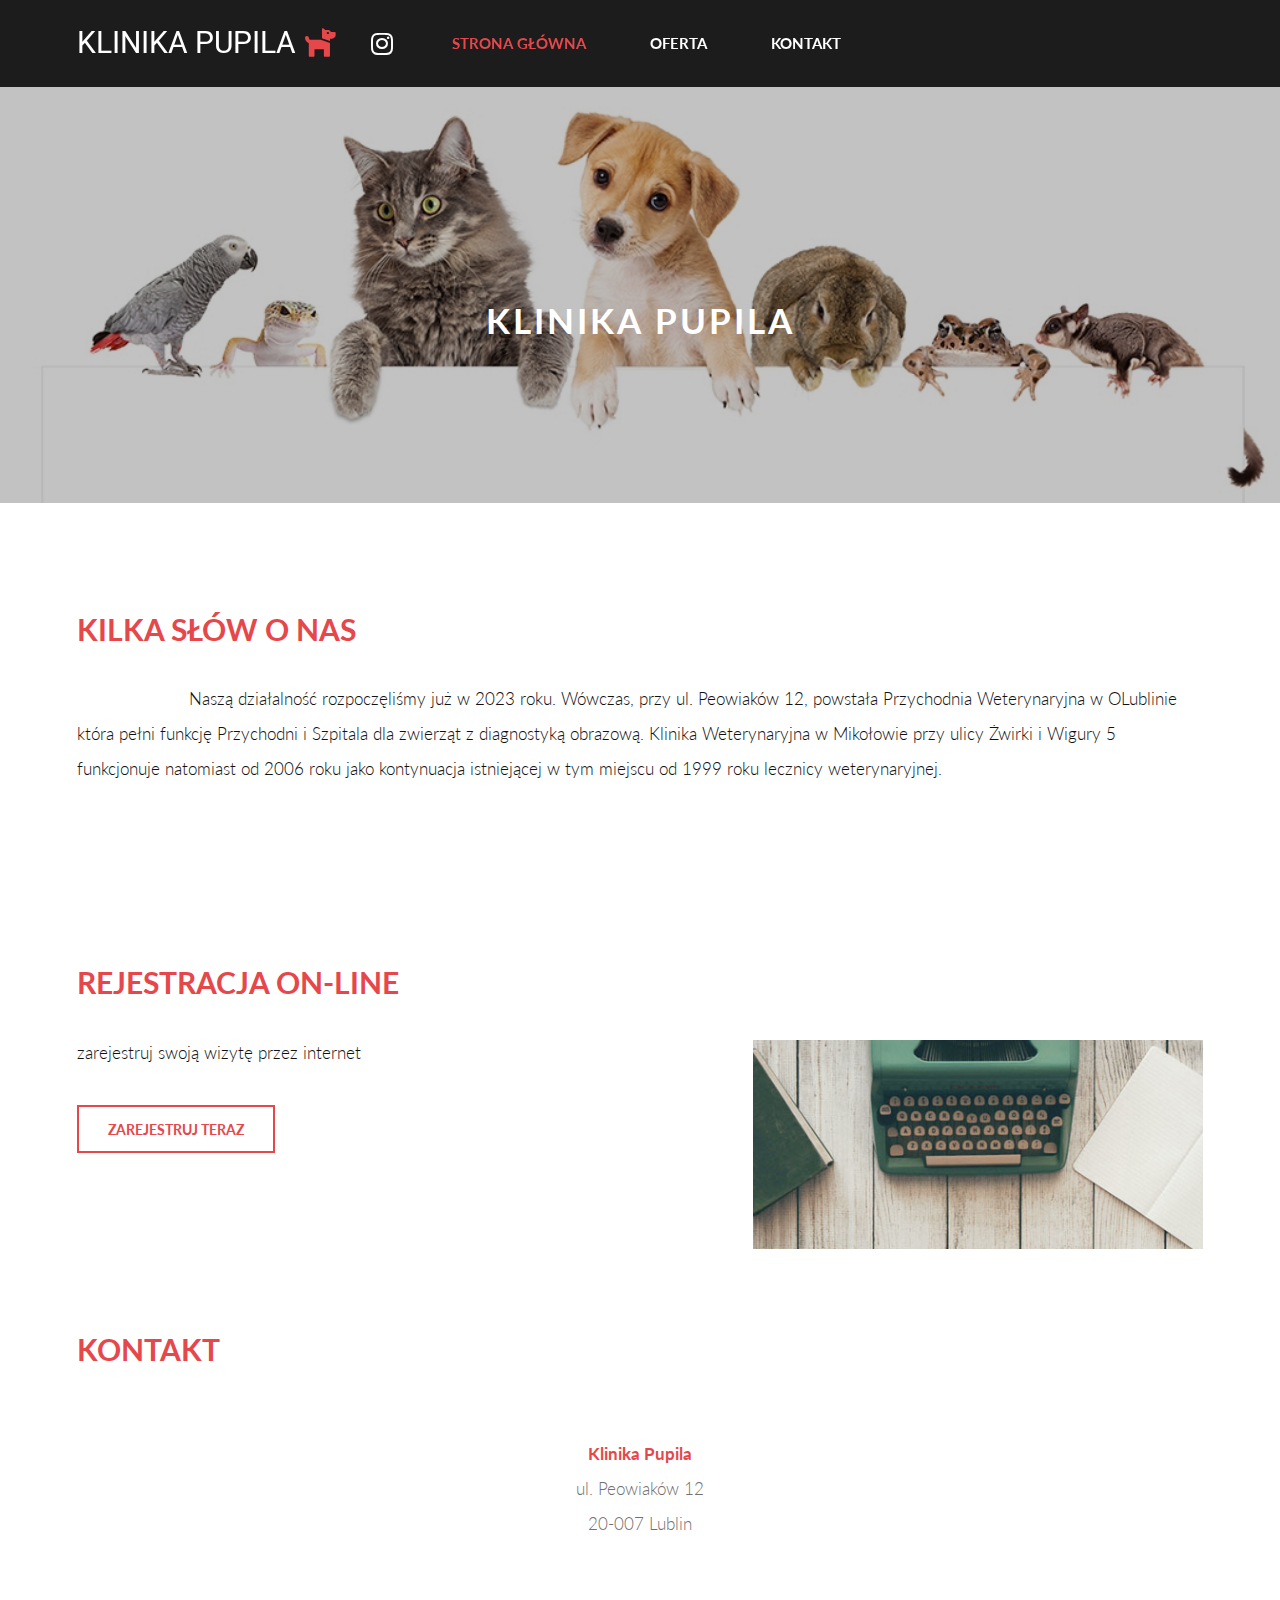
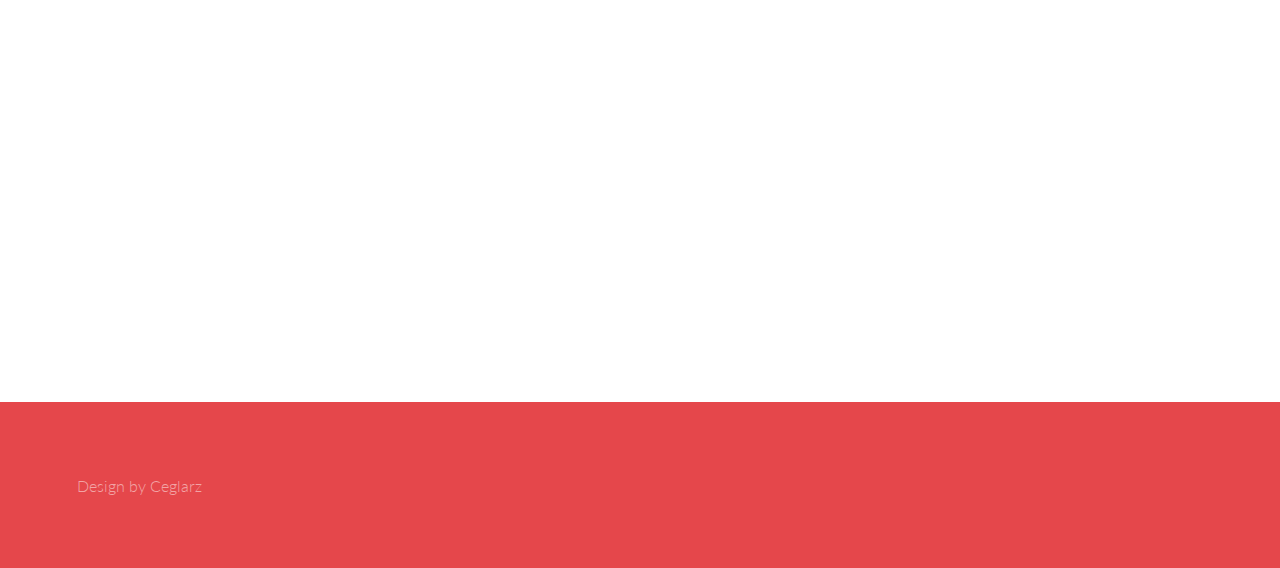
<file: index.html>
<!DOCTYPE HTML>

<html>

<head>
    <title>Klinika Pupila</title>
    <meta charset="utf-8" />
    <meta name="viewport" content="width=device-width, initial-scale=1, user-scalable=no" />
    <meta name="keywords" content="animal, zwierzeta, klinika, lublin">
    <meta name="description"
        content="Centrum zdrowia Twojego zwierzaka">
    <link rel="icon" type="image/x-icon" href="favicon.png" />
    <link rel='shortcut icon' type='image/x-icon' href='favicon.png' />
    <link rel="stylesheet" href="assets/css/main.css" />

    <meta property="og:type" content="website">
    <meta property="og:image" content="favicon.png" />
    <meta property="og:description" content="W Klinika Pupila świadczymy szeroki zakres usług dla Twojego zwierzaka" />
    <meta property="og:url" content="https://ceglarz.github.io/klinikapupila" />
    <meta property="og:title" content="Klinika Pupila" />
</head>

<body>

    <!-- Header -->
    <header id="header">
        <div class="inner" style="display: flex;">
            <div style="display: flex;">
                <div><a href="index.html" class="logo">
                        <span font-weight: bold;>KLINIKA PUPILA</span> <i style="color: #e5474b;" class="icon fas fa-dog"></i>
                    </a>
                    <a href="https://www.instagram.com/ceglarz">
                        <i style="font-size: 25px;" class="icon fab fa-instagram"></i>
                    </a>
                </div>
            </div>
            <nav id="nav">
                <a class="active" href="index.html">Strona główna</a>
                <a href="offer.html">Oferta</a>
                <!-- <a href="gallery.html">Galeria</a> -->
                <a href="contact.html">Kontakt</a>
            </nav>
        </div>
    </header>
    <a href="#menu" class="navPanelToggle"><span class="fas fa-bars"></span></a>

    <!-- Banner -->
    <section id="banner">
        <div class="inner">
            <h1 style="text-align: center;">
                Klinika Pupila
            </h1>
        </div>
    </section>

<!--    <section style="color: white;background-color: #e5474b;text-align: center;">-->
<!--        <h2 style="color: white;"></h2>-->
<!--    </section>-->

    <section class="one">
        <div class="inner">
            <header>
                <h2>Kilka słów o nas</h2>
            </header>
            <div class="text-indent">
                Naszą działalność rozpoczęliśmy już w 2023 roku. Wówczas, przy ul. Peowiaków 12, powstała Przychodnia Weterynaryjna w OLublinie która pełni funkcję Przychodni i Szpitala dla zwierząt z diagnostyką obrazową. 
                Klinika Weterynaryjna w Mikołowie przy ulicy Żwirki i Wigury 5 funkcjonuje natomiast od 2006 roku jako kontynuacja istniejącej w tym miejscu od 1999 roku lecznicy weterynaryjnej.
            </div>
        </div>
    </section>

    <section class="one">
        <div class="inner">
            <header>
                <h2><a href="https://www.google.com">Rejestracja on-line</a></h2>
            </header>
            <div class="image right"><img src="images/pic02.jpg" alt=""></div>
            <p>zarejestruj swoją wizytę przez internet
            </p>
            <ul class="actions">
                <li><a href="https://www.google.com" class="button alt">ZAREJESTRUJ
                        TERAZ</a></li>
            </ul>
        </div>
    </section>

    <section class="main">
        <div class="inner">
            <h2>KONTAKT</h2>
            <header class="major special align-center">
                <br>
                <p>
                    <b>Klinika Pupila</b> </br>
                    ul. Peowiaków 12 </br>
                    20-007 Lublin </br>
                </p>
            </header>
            <iframe src="https://www.google.com/maps/embed?pb=!1m14!1m8!1m3!1d9990.030957207953!2d22.5578722!3d51.2465602!3m2!1i1024!2i768!4f13.1!3m3!1m2!1s0x47225768ea869029%3A0xb56dc073aa68a280!2sKlinika%20Pupila%20w%20Lublinie!5e0!3m2!1spl!2spl!4v1703105418319!5m2!1spl!2spl" 
                width="600" height="400" frameborder="0"
                style="max-width: 100%; display: block; margin: 0 auto; border:0;" allowfullscreen=""
                aria-hidden="false" tabindex="0"></iframe>

        </div>
    </section>

    <!-- Footer -->
    <section class="footer">
        <div class="inner">
            <!-- <header>
            <h2>Get in Touch</h2>
        </header>
        <form method="post" action="#">
            <div class="field half first">
                <label for="name">Name</label>
                <input type="text" name="name" id="name" />
            </div>
            <div class="field half">
                <label for="email">Email</label>
                <input type="text" name="email" id="email" />
            </div>
            <div class="field">
                <label for="message">Message</label>
                <textarea name="message" id="message" rows="6"></textarea>
            </div>
            <ul class="actions">
                <li><input type="submit" value="Send Message" class="alt" /></li>
            </ul>
        </form> -->
            <div class="copyright">Design by Ceglarz
            </div>
        </div>
    </section>

    <!-- Scripts -->
    <script src="assets/js/jquery.min.js"></script>
    <script src="assets/js/skel.min.js"></script>
    <script src="assets/js/util.js"></script>
    <script src="assets/js/main.js"></script>

</body>

</html>
</file>
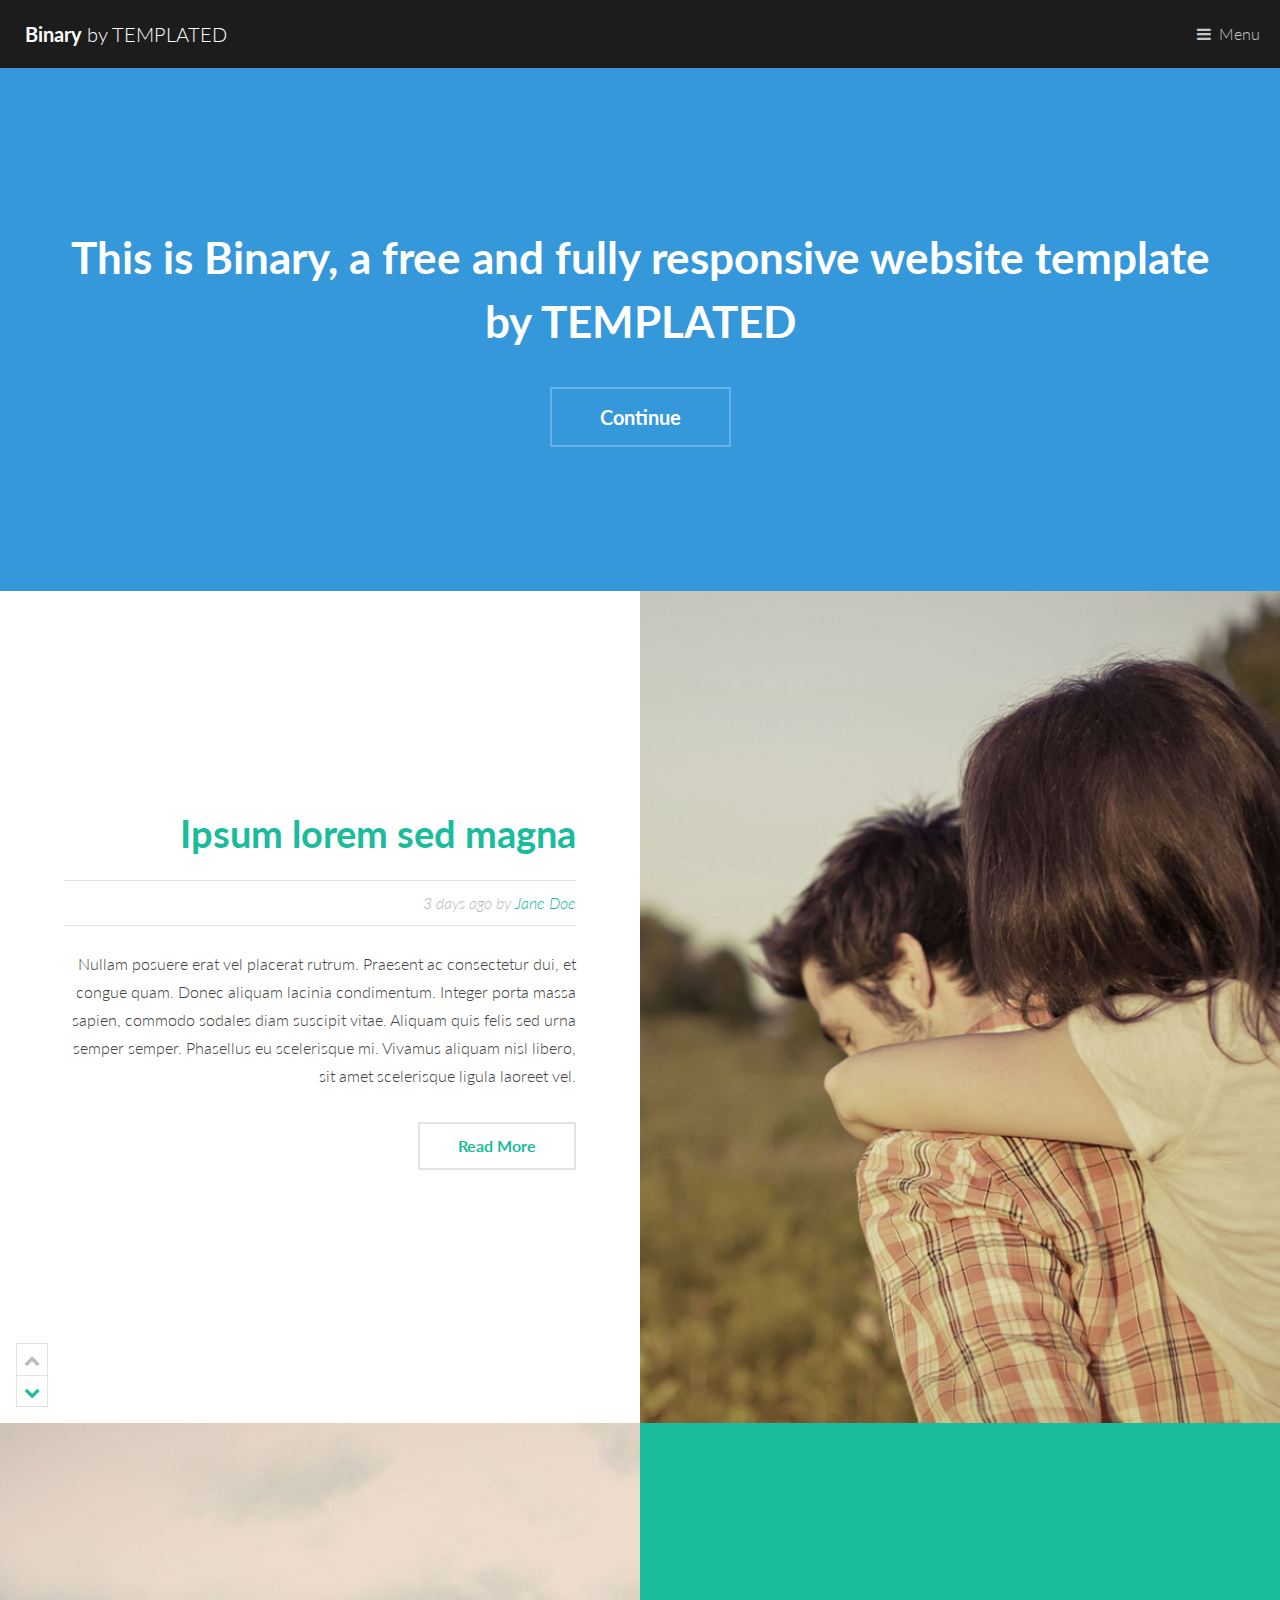
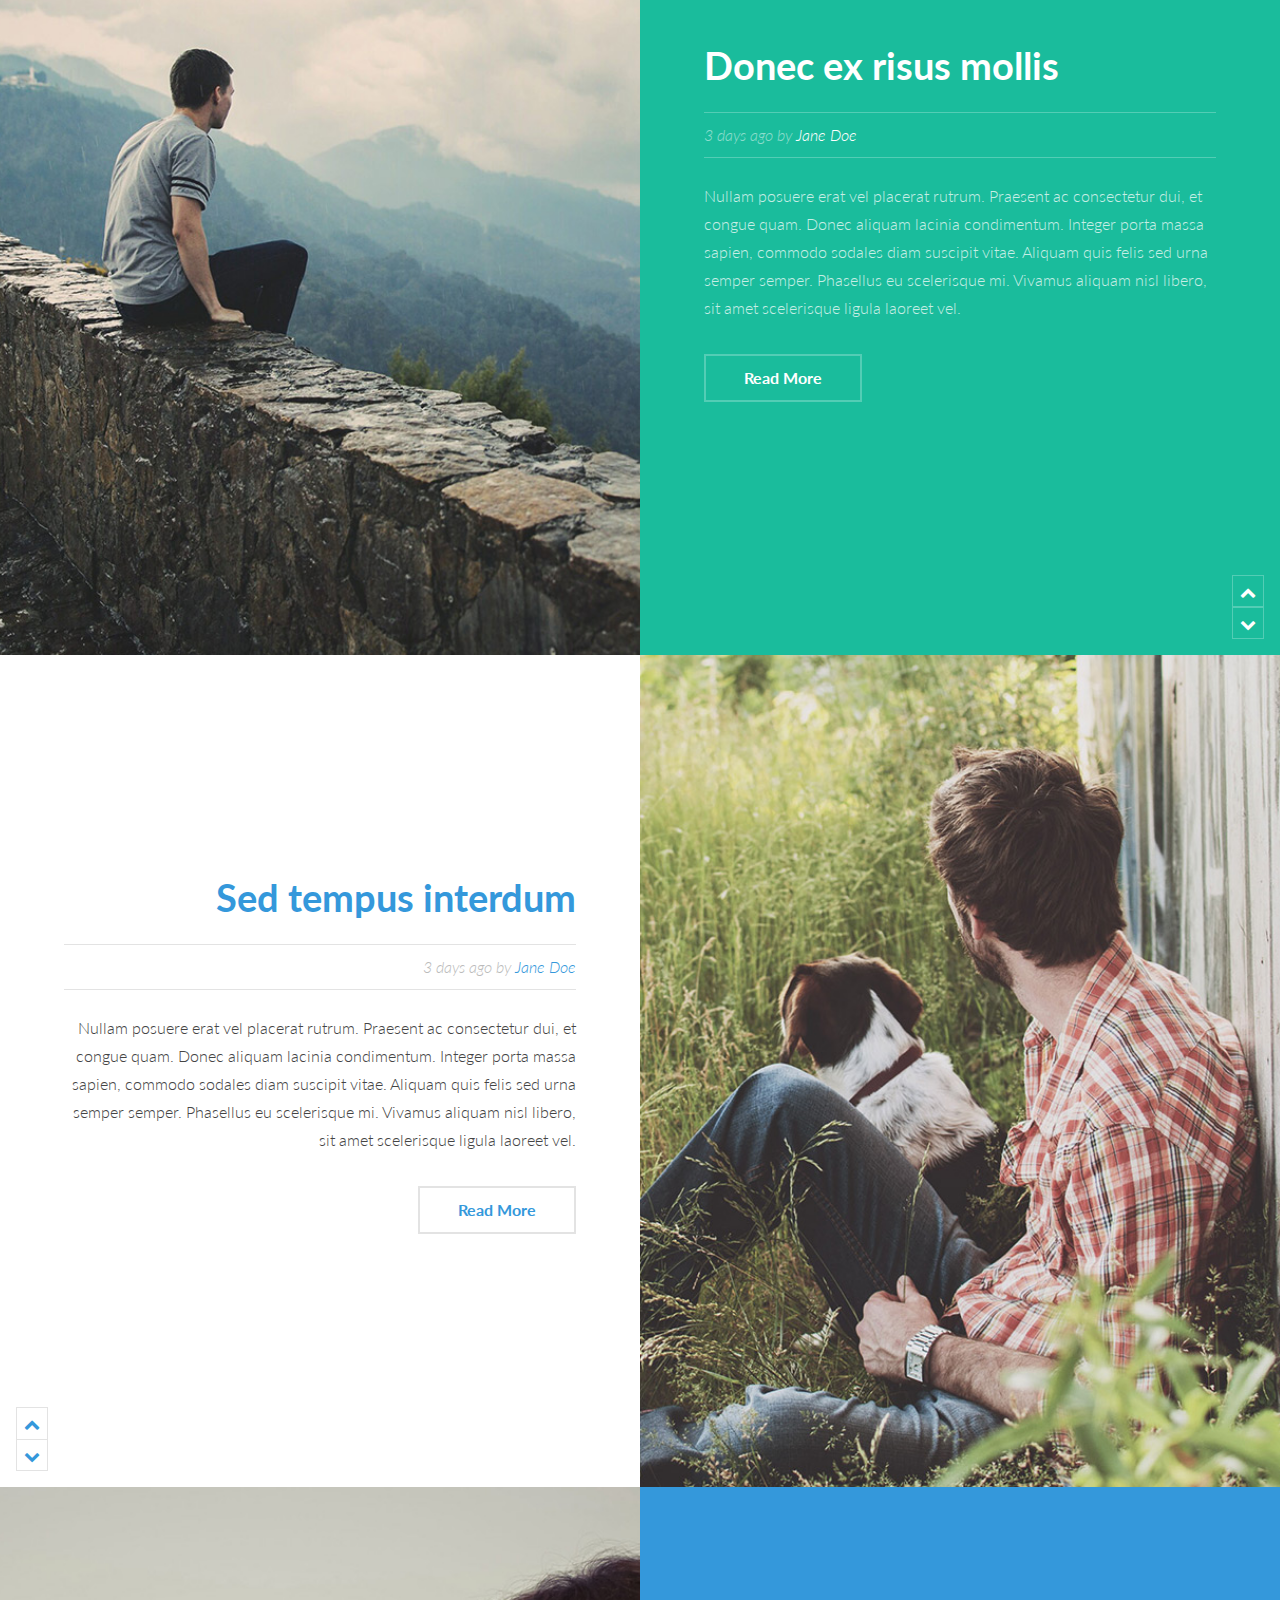
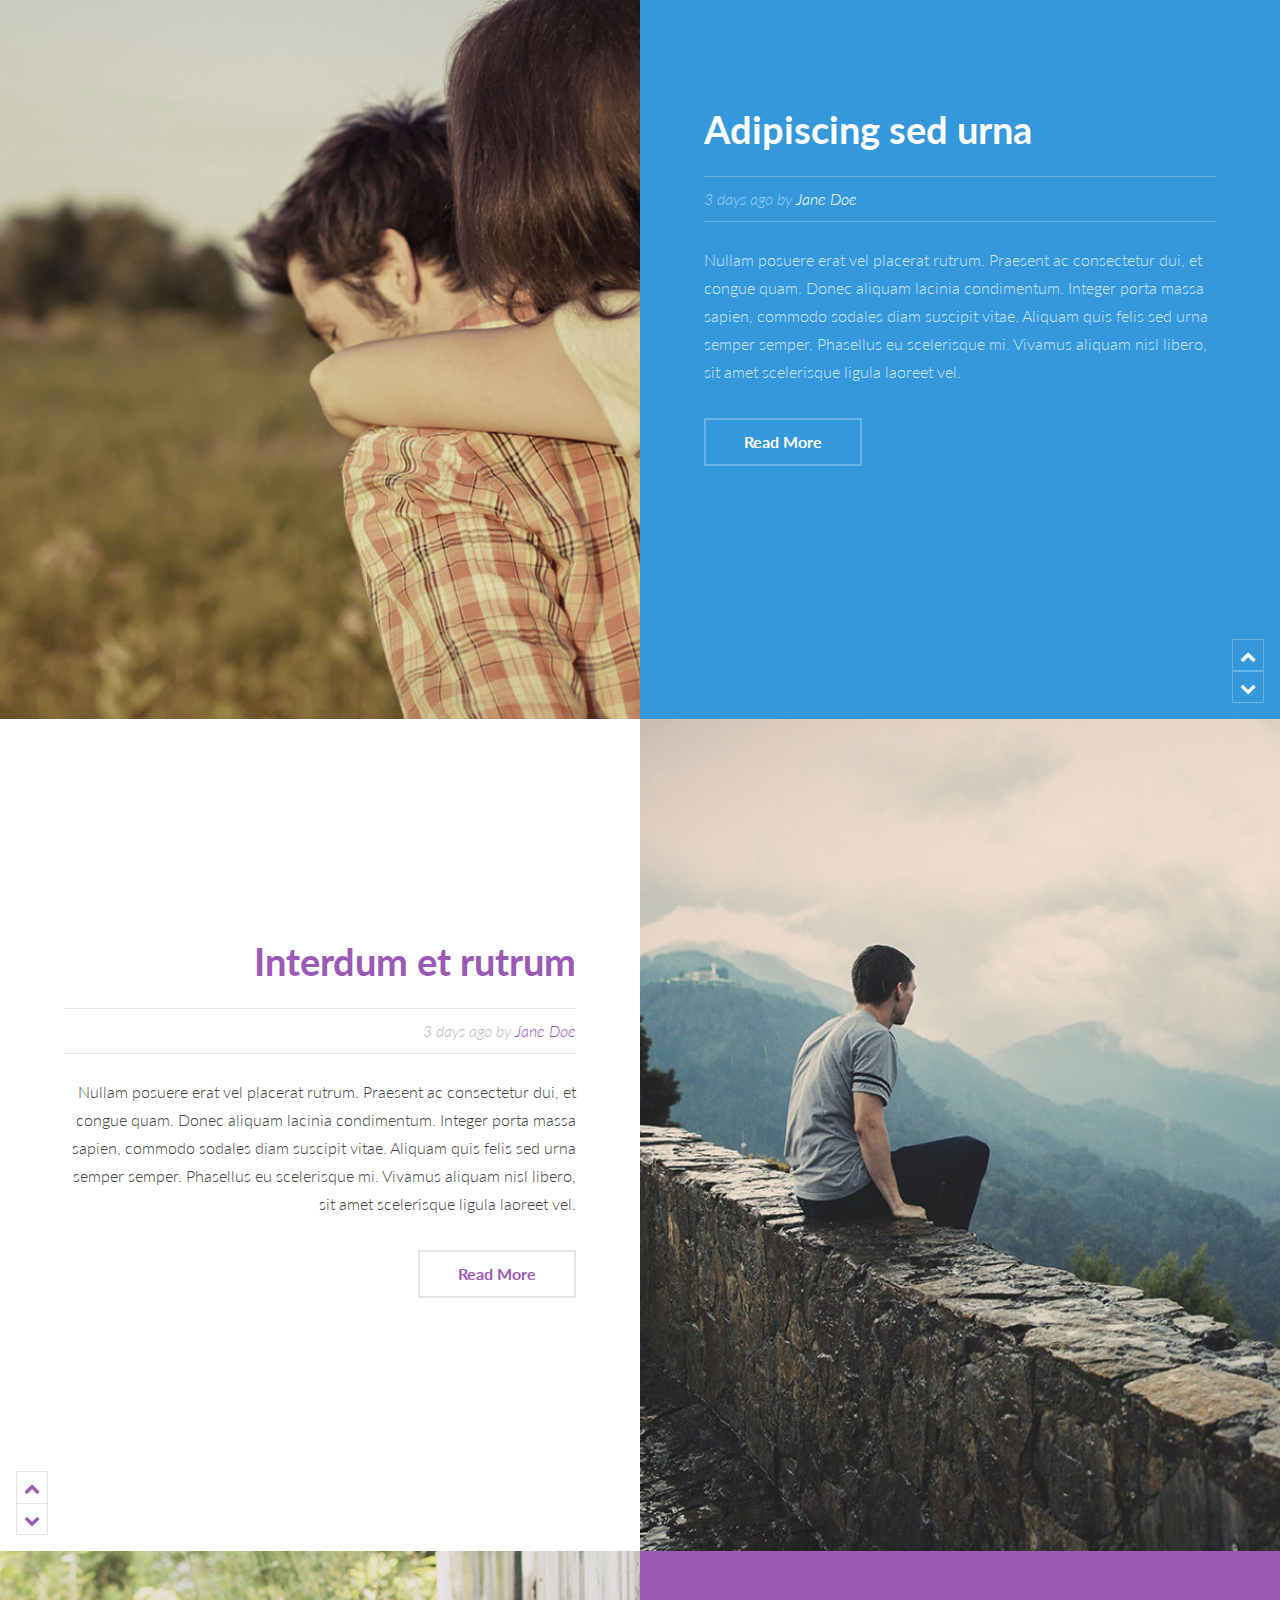
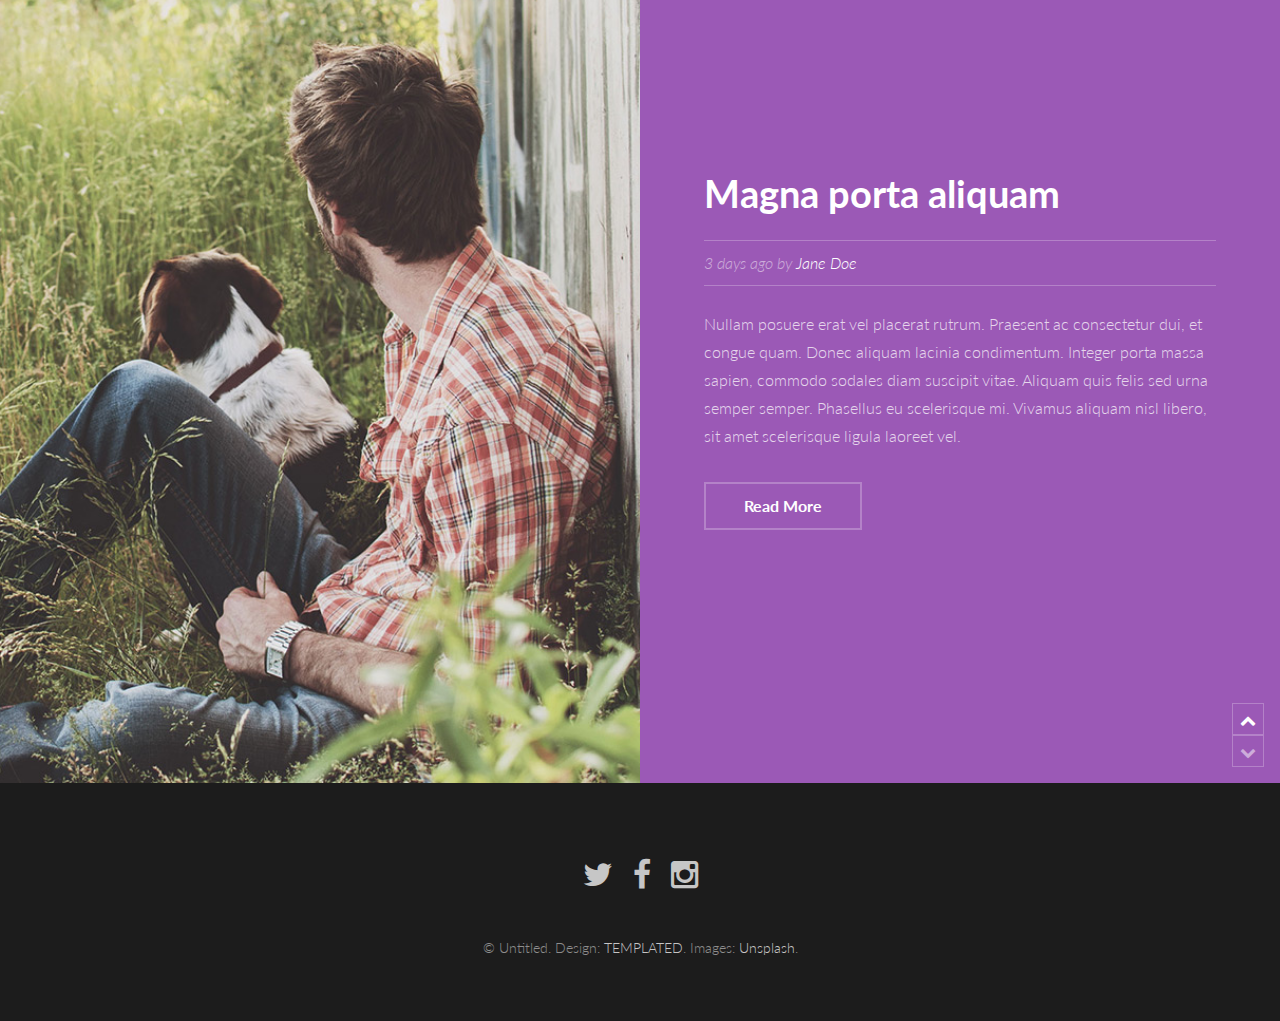
<file: other/templated-binary/index.html>
<!DOCTYPE HTML>
<!--
	Binary by TEMPLATED
	templated.co @templatedco
	Released for free under the Creative Commons Attribution 3.0 license (templated.co/license)
-->
<html>
	<head>
		<title>Binary by TEMPLATED</title>
		<meta charset="utf-8" />
		<meta name="viewport" content="width=device-width, initial-scale=1" />
		<link rel="stylesheet" href="assets/css/main.css" />
	</head>
	<body>

		<!-- Header -->
			<header id="header">
				<a href="index.html" class="logo"><strong>Binary</strong> by TEMPLATED</a>
				<nav>
					<a href="#menu">Menu</a>
				</nav>
			</header>

		<!-- Nav -->
			<nav id="menu">
				<ul class="links">
					<li><a href="index.html">Home</a></li>
					<li><a href="generic.html">Generic</a></li>
					<li><a href="elements.html">Elements</a></li>
				</ul>
			</nav>

		<!-- Banner -->
			<section id="banner">
				<div class="inner">
					<h1>This is Binary, a free and fully responsive<br />
					website template by <a href="https://templated.co">TEMPLATED</a></h1>
					<ul class="actions">
						<li><a href="#one" class="button alt scrolly big">Continue</a></li>
					</ul>
				</div>
			</section>

		<!-- One -->
			<article id="one" class="post style1">
				<div class="image">
					<img src="images/pic14.jpg" alt="" data-position="75% center" />
				</div>
				<div class="content">
					<div class="inner">
						<header>
							<h2><a href="generic.html">Ipsum lorem sed magna</a></h2>
							<p class="info">3 days ago by <a href="#">Jane Doe</a></p>
						</header>
						<p>Nullam posuere erat vel placerat rutrum. Praesent ac consectetur dui, et congue quam. Donec aliquam lacinia condimentum. Integer porta massa sapien, commodo sodales diam suscipit vitae. Aliquam quis felis sed urna semper semper. Phasellus eu scelerisque mi. Vivamus aliquam nisl libero, sit amet scelerisque ligula laoreet vel.</p>
						<ul class="actions">
							<li><a href="generic.html" class="button alt">Read More</a></li>
						</ul>
					</div>
					<div class="postnav">
						<a href="#" class="prev disabled"><span class="icon fa-chevron-up"></span></a>
						<a href="#two" class="scrolly next"><span class="icon fa-chevron-down"></span></a>
					</div>
				</div>
			</article>

		<!-- Two -->
			<article id="two" class="post invert style1 alt">
				<div class="image">
					<img src="images/pic13.jpg" alt="" data-position="10% center" />
				</div>
				<div class="content">
					<div class="inner">
						<header>
							<h2><a href="generic.html">Donec ex risus mollis</a></h2>
							<p class="info">3 days ago by <a href="#">Jane Doe</a></p>
						</header>
						<p>Nullam posuere erat vel placerat rutrum. Praesent ac consectetur dui, et congue quam. Donec aliquam lacinia condimentum. Integer porta massa sapien, commodo sodales diam suscipit vitae. Aliquam quis felis sed urna semper semper. Phasellus eu scelerisque mi. Vivamus aliquam nisl libero, sit amet scelerisque ligula laoreet vel.</p>
						<ul class="actions">
							<li><a href="generic.html" class="button alt">Read More</a></li>
						</ul>
					</div>
					<div class="postnav">
						<a href="#one" class="scrolly prev"><span class="icon fa-chevron-up"></span></a>
						<a href="#three" class="scrolly next"><span class="icon fa-chevron-down"></span></a>
					</div>
				</div>
			</article>

		<!-- Three -->
			<article id="three" class="post style2">
				<div class="image">
					<img src="images/pic12.jpg" alt="" data-position="80% center" />
				</div>
				<div class="content">
					<div class="inner">
						<header>
							<h2><a href="generic.html">Sed tempus interdum</a></h2>
							<p class="info">3 days ago by <a href="#">Jane Doe</a></p>
						</header>
						<p>Nullam posuere erat vel placerat rutrum. Praesent ac consectetur dui, et congue quam. Donec aliquam lacinia condimentum. Integer porta massa sapien, commodo sodales diam suscipit vitae. Aliquam quis felis sed urna semper semper. Phasellus eu scelerisque mi. Vivamus aliquam nisl libero, sit amet scelerisque ligula laoreet vel.</p>
						<ul class="actions">
							<li><a href="generic.html" class="button alt">Read More</a></li>
						</ul>
					</div>
					<div class="postnav">
						<a href="#two" class="scrolly prev"><span class="icon fa-chevron-up"></span></a>
						<a href="#four" class="scrolly next"><span class="icon fa-chevron-down"></span></a>
					</div>
				</div>
			</article>

		<!-- Four -->
			<article id="four" class="post invert style2 alt">
				<div class="image">
					<img src="images/pic14.jpg" alt="" data-position="60% center" />
				</div>
				<div class="content">
					<div class="inner">
						<header>
							<h2><a href="generic.html">Adipiscing sed urna</a></h2>
							<p class="info">3 days ago by <a href="#">Jane Doe</a></p>
						</header>
						<p>Nullam posuere erat vel placerat rutrum. Praesent ac consectetur dui, et congue quam. Donec aliquam lacinia condimentum. Integer porta massa sapien, commodo sodales diam suscipit vitae. Aliquam quis felis sed urna semper semper. Phasellus eu scelerisque mi. Vivamus aliquam nisl libero, sit amet scelerisque ligula laoreet vel.</p>
						<ul class="actions">
							<li><a href="generic.html" class="button alt">Read More</a></li>
						</ul>
					</div>
					<div class="postnav">
						<a href="#three" class="scrolly prev"><span class="icon fa-chevron-up"></span></a>
						<a href="#five" class="scrolly next"><span class="icon fa-chevron-down"></span></a>
					</div>
				</div>
			</article>

		<!-- Five -->
			<article id="five" class="post style3">
				<div class="image">
					<img src="images/pic13.jpg" alt="" data-position="5% center" />
				</div>
				<div class="content">
					<div class="inner">
						<header>
							<h2><a href="generic.html">Interdum et rutrum</a></h2>
							<p class="info">3 days ago by <a href="#">Jane Doe</a></p>
						</header>
						<p>Nullam posuere erat vel placerat rutrum. Praesent ac consectetur dui, et congue quam. Donec aliquam lacinia condimentum. Integer porta massa sapien, commodo sodales diam suscipit vitae. Aliquam quis felis sed urna semper semper. Phasellus eu scelerisque mi. Vivamus aliquam nisl libero, sit amet scelerisque ligula laoreet vel.</p>
						<ul class="actions">
							<li><a href="generic.html" class="button alt">Read More</a></li>
						</ul>
					</div>
					<div class="postnav">
						<a href="#four" class="scrolly prev"><span class="icon fa-chevron-up"></span></a>
						<a href="#six" class="scrolly next"><span class="icon fa-chevron-down"></span></a>
					</div>
				</div>
			</article>

		<!-- Six -->
			<article id="six" class="post invert style3 alt">
				<div class="image">
					<img src="images/pic12.jpg" alt="" data-position="80% center" />
				</div>
				<div class="content">
					<div class="inner">
						<header>
							<h2><a href="generic.html">Magna porta aliquam</a></h2>
							<p class="info">3 days ago by <a href="#">Jane Doe</a></p>
						</header>
						<p>Nullam posuere erat vel placerat rutrum. Praesent ac consectetur dui, et congue quam. Donec aliquam lacinia condimentum. Integer porta massa sapien, commodo sodales diam suscipit vitae. Aliquam quis felis sed urna semper semper. Phasellus eu scelerisque mi. Vivamus aliquam nisl libero, sit amet scelerisque ligula laoreet vel.</p>
						<ul class="actions">
							<li><a href="generic.html" class="button alt">Read More</a></li>
						</ul>
					</div>
					<div class="postnav">
						<a href="#five" class="scrolly prev"><span class="icon fa-chevron-up"></span></a>
						<a href="#" class="scrolly next disabled"><span class="icon fa-chevron-down"></span></a>
					</div>
				</div>
			</article>

		<!-- Footer -->
			<footer id="footer">
				<ul class="icons">
					<li><a href="#" class="icon fa-twitter"><span class="label">Twitter</span></a></li>
					<li><a href="#" class="icon fa-facebook"><span class="label">Facebook</span></a></li>
					<li><a href="#" class="icon fa-instagram"><span class="label">Instagram</span></a></li>
				</ul>
				<div class="copyright">
					&copy; Untitled. Design: <a href="https://templated.co">TEMPLATED</a>. Images: <a href="https://unsplash.com">Unsplash</a>.
				</div>
			</footer>

		<!-- Scripts -->
			<script src="assets/js/jquery.min.js"></script>
			<script src="assets/js/jquery.scrolly.min.js"></script>
			<script src="assets/js/skel.min.js"></script>
			<script src="assets/js/util.js"></script>
			<script src="assets/js/main.js"></script>

	</body>
</html>
</file>
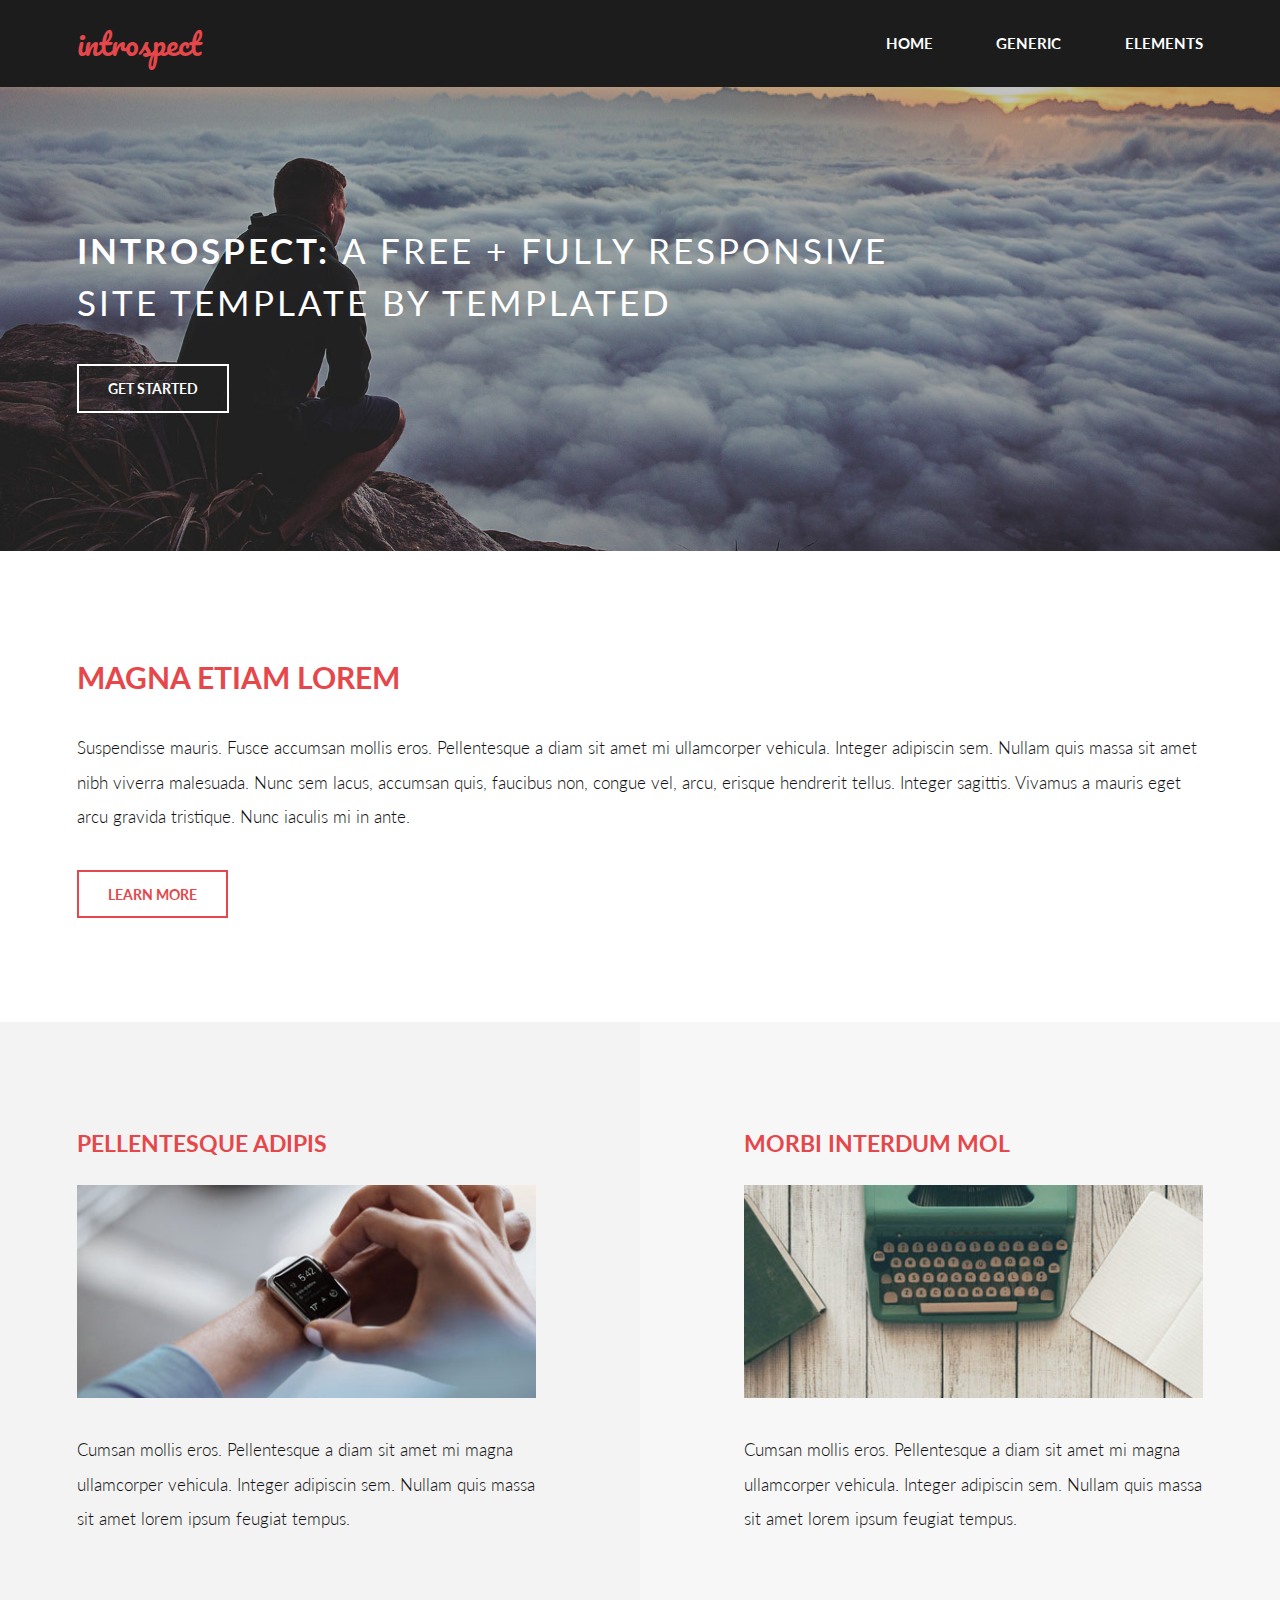
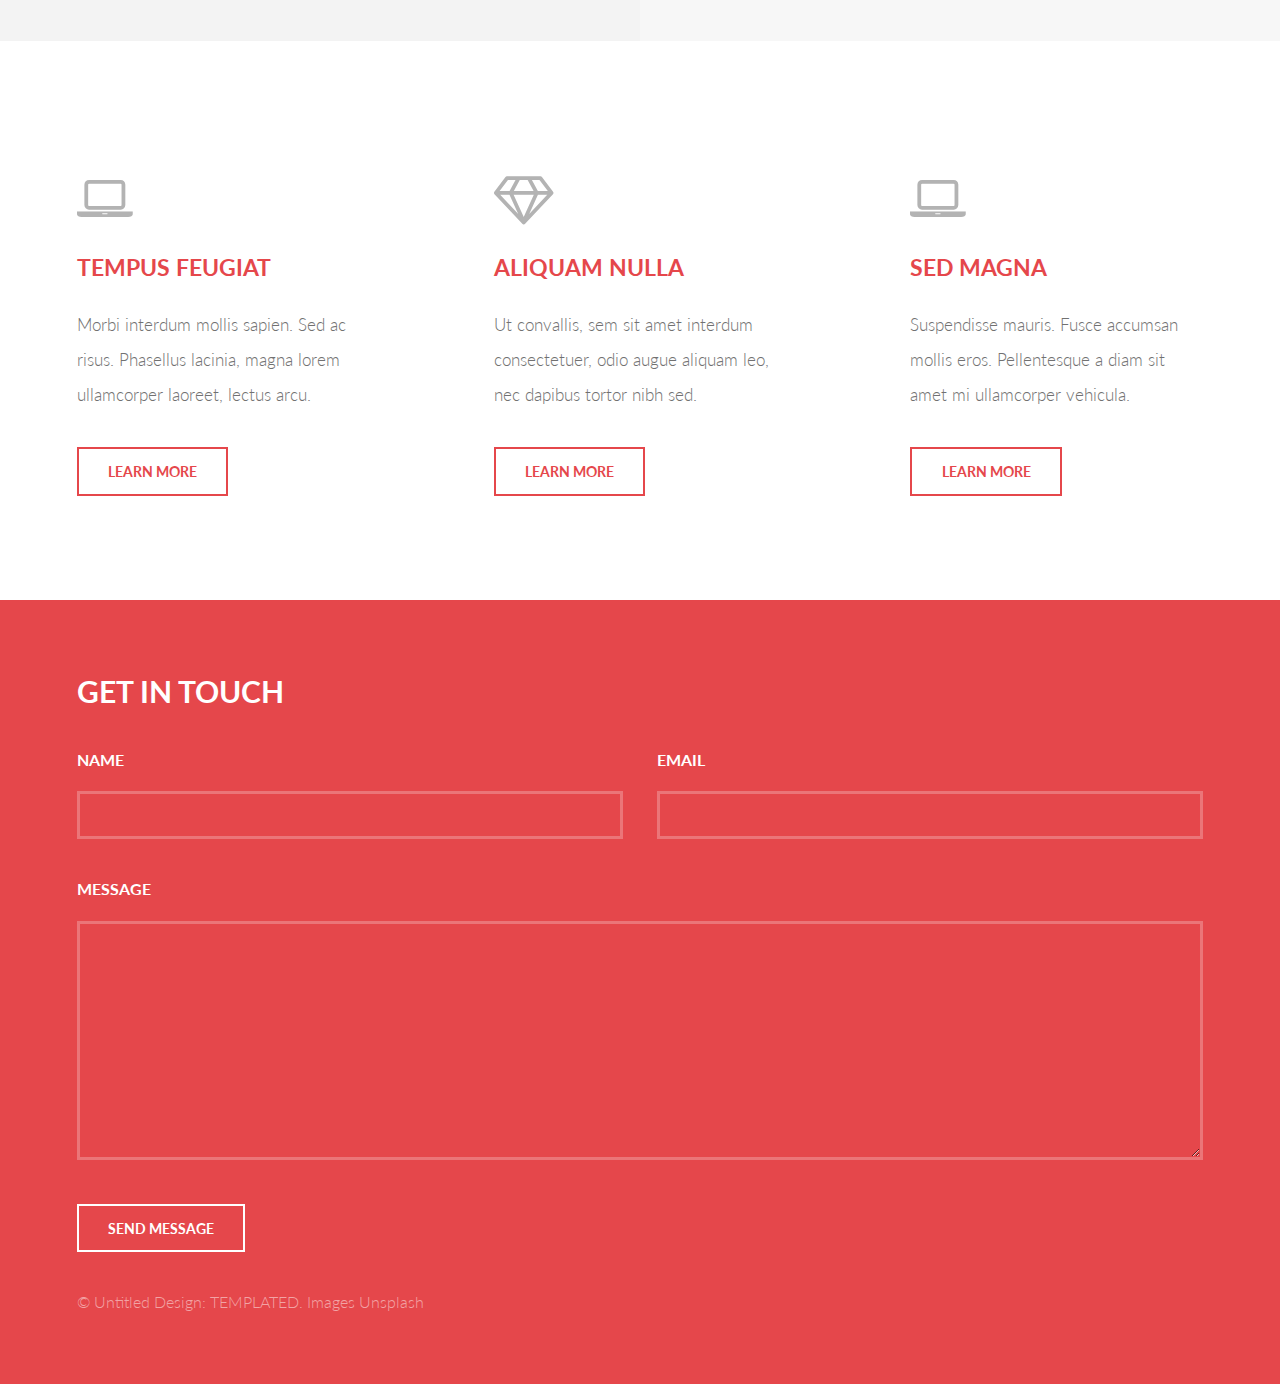
<file: other/templated-introspect/index.html>
<!DOCTYPE HTML>
<!--
	Introspect by TEMPLATED
	templated.co @templatedco
	Released for free under the Creative Commons Attribution 3.0 license (templated.co/license)
-->
<html>
	<head>
		<title>Introspect by TEMPLATED</title>
		<meta charset="utf-8" />
		<meta name="viewport" content="width=device-width, initial-scale=1, user-scalable=no" />
		<link rel="stylesheet" href="assets/css/main.css" />
	</head>
	<body>

		<!-- Header -->
			<header id="header">
				<div class="inner">
					<a href="index.html" class="logo">introspect</a>
					<nav id="nav">
						<a href="index.html">Home</a>
						<a href="generic.html">Generic</a>
						<a href="elements.html">Elements</a>
					</nav>
				</div>
			</header>
			<a href="#menu" class="navPanelToggle"><span class="fa fa-bars"></span></a>

		<!-- Banner -->
			<section id="banner">
				<div class="inner">
					<h1>Introspect: <span>A free + fully responsive<br />
					site template by TEMPLATED</span></h1>
					<ul class="actions">
						<li><a href="#" class="button alt">Get Started</a></li>
					</ul>
				</div>
			</section>

		<!-- One -->
			<section id="one">
				<div class="inner">
					<header>
						<h2>Magna Etiam Lorem</h2>
					</header>
					<p>Suspendisse mauris. Fusce accumsan mollis eros. Pellentesque a diam sit amet mi ullamcorper vehicula. Integer adipiscin sem. Nullam quis massa sit amet nibh viverra malesuada. Nunc sem lacus, accumsan quis, faucibus non, congue vel, arcu, erisque hendrerit tellus. Integer sagittis. Vivamus a mauris eget arcu gravida tristique. Nunc iaculis mi in ante.</p>
					<ul class="actions">
						<li><a href="#" class="button alt">Learn More</a></li>
					</ul>
				</div>
			</section>

		<!-- Two -->
			<section id="two">
				<div class="inner">
					<article>
						<div class="content">
							<header>
								<h3>Pellentesque adipis</h3>
							</header>
							<div class="image fit">
								<img src="images/pic01.jpg" alt="" />
							</div>
							<p>Cumsan mollis eros. Pellentesque a diam sit amet mi magna ullamcorper vehicula. Integer adipiscin sem. Nullam quis massa sit amet lorem ipsum feugiat tempus.</p>
						</div>
					</article>
					<article class="alt">
						<div class="content">
							<header>
								<h3>Morbi interdum mol</h3>
							</header>
							<div class="image fit">
								<img src="images/pic02.jpg" alt="" />
							</div>
							<p>Cumsan mollis eros. Pellentesque a diam sit amet mi magna ullamcorper vehicula. Integer adipiscin sem. Nullam quis massa sit amet lorem ipsum feugiat tempus.</p>
						</div>
					</article>
				</div>
			</section>

		<!-- Three -->
			<section id="three">
				<div class="inner">
					<article>
						<div class="content">
							<span class="icon fa-laptop"></span>
							<header>
								<h3>Tempus Feugiat</h3>
							</header>
							<p>Morbi interdum mollis sapien. Sed ac risus. Phasellus lacinia, magna lorem ullamcorper laoreet, lectus arcu.</p>
							<ul class="actions">
								<li><a href="#" class="button alt">Learn More</a></li>
							</ul>
						</div>
					</article>
					<article>
						<div class="content">
							<span class="icon fa-diamond"></span>
							<header>
								<h3>Aliquam Nulla</h3>
							</header>
							<p>Ut convallis, sem sit amet interdum consectetuer, odio augue aliquam leo, nec dapibus tortor nibh sed.</p>
							<ul class="actions">
								<li><a href="#" class="button alt">Learn More</a></li>
							</ul>
						</div>
					</article>
					<article>
					<div class="content">
							<span class="icon fa-laptop"></span>
							<header>
								<h3>Sed Magna</h3>
							</header>
							<p>Suspendisse mauris. Fusce accumsan mollis eros. Pellentesque a diam sit amet mi ullamcorper vehicula.</p>
							<ul class="actions">
								<li><a href="#" class="button alt">Learn More</a></li>
							</ul>
						</div>
					</article>
				</div>
			</section>

		<!-- Footer -->
			<section id="footer">
				<div class="inner">
					<header>
						<h2>Get in Touch</h2>
					</header>
					<form method="post" action="#">
						<div class="field half first">
							<label for="name">Name</label>
							<input type="text" name="name" id="name" />
						</div>
						<div class="field half">
							<label for="email">Email</label>
							<input type="text" name="email" id="email" />
						</div>
						<div class="field">
							<label for="message">Message</label>
							<textarea name="message" id="message" rows="6"></textarea>
						</div>
						<ul class="actions">
							<li><input type="submit" value="Send Message" class="alt" /></li>
						</ul>
					</form>
					<div class="copyright">
						&copy; Untitled Design: <a href="https://templated.co/">TEMPLATED</a>. Images <a href="https://unsplash.com/">Unsplash</a>
					</div>
				</div>
			</section>

		<!-- Scripts -->
			<script src="assets/js/jquery.min.js"></script>
			<script src="assets/js/skel.min.js"></script>
			<script src="assets/js/util.js"></script>
			<script src="assets/js/main.js"></script>

	</body>
</html>
</file>
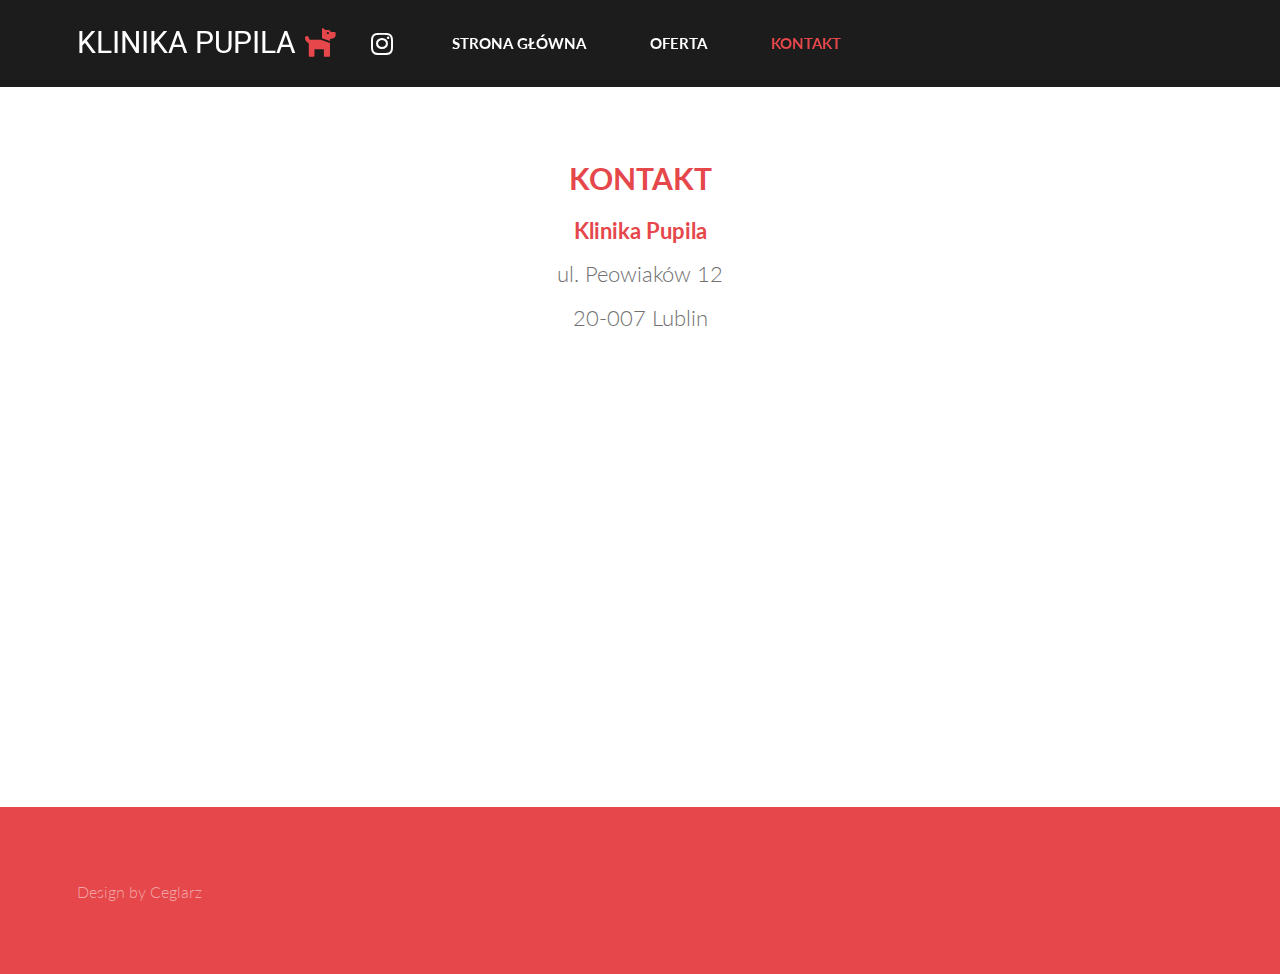
<file: contact.html>
<!DOCTYPE HTML>
<!--
	Introspect by TEMPLATED
	templated.co @templatedco
	Released for free under the Creative Commons Attribution 3.0 license (templated.co/license)
-->
<html>

    <head>
        <title>Klinika Pupila - Kontakt</title>
        <meta charset="utf-8" />
        <meta name="viewport" content="width=device-width, initial-scale=1, user-scalable=no" />
        <meta name="keywords" content="animal, zwierzeta, klinika, lublin">
        <meta name="description"
            content="Centrum zdrowia Twojego zwierzaka">
        <link rel="icon" type="image/x-icon" href="favicon.png" />
        <link rel='shortcut icon' type='image/x-icon' href='favicon.png' />
        <link rel="stylesheet" href="assets/css/main.css" />
    
        <meta property="og:type" content="website">
        <meta property="og:image" content="favicon.png" />
        <meta property="og:description" content="W Klinika Pupila świadczymy szeroki zakres usług dla Twojego zwierzaka" />
        <meta property="og:url" content="https://ceglarz.github.io/klinikapupila" />
        <meta property="og:title" content="Klinika Pupila" />
    </head>

<body>

    <!-- Header -->
    <header id="header">
        <div class="inner" style="display: flex;">
            <div style="display: flex;">
                <div><a href="index.html" class="logo">
                        <span font-weight: bold;>KLINIKA PUPILA</span> <i style="color: #e5474b;" class="icon fas fa-dog"></i>
                    </a>
                    <a href="https://www.instagram.com/ceglarz">
                        <i style="font-size: 25px;" class="icon fab fa-instagram"></i>
                    </a>
                </div>
            </div>
            <nav id="nav">
                <a href="index.html">Strona główna</a>
                <a href="offer.html">Oferta</a>
                <!-- <a href="gallery.html">Galeria</a> -->
                <a class="active" href="contact.html">Kontakt</a>
            </nav>
        </div>
    </header>
<a href="#menu" class="navPanelToggle"><span class="fas fa-bars"></span></a>

<section class="main">
    <div class="inner">
        <header class="major special align-center">
            <h2>KONTAKT</h2>
            <p>
                <b>Klinika Pupila</b> </br>
                ul. Peowiaków 12 </br>
                20-007 Lublin </br>
            </p>

        </header>
        <iframe src="https://www.google.com/maps/embed?pb=!1m14!1m8!1m3!1d9990.030957207953!2d22.5578722!3d51.2465602!3m2!1i1024!2i768!4f13.1!3m3!1m2!1s0x47225768ea869029%3A0xb56dc073aa68a280!2sKlinika%20Pupila%20w%20Lublinie!5e0!3m2!1spl!2spl!4v1703105418319!5m2!1spl!2spl" 
                width="600" height="400" frameborder="0" style="max-width: 100%; display: block; margin: 0 auto; border:0;" allowfullscreen="" aria-hidden="false"
                tabindex="0"></iframe>
    </div>
</section>

<!-- Footer -->
<section class="footer">
    <div class="inner">
        <!-- <header>
            <h2>Get in Touch</h2>
        </header>
        <form method="post" action="#">
            <div class="field half first">
                <label for="name">Name</label>
                <input type="text" name="name" id="name" />
            </div>
            <div class="field half">
                <label for="email">Email</label>
                <input type="text" name="email" id="email" />
            </div>
            <div class="field">
                <label for="message">Message</label>
                <textarea name="message" id="message" rows="6"></textarea>
            </div>
            <ul class="actions">
                <li><input type="submit" value="Send Message" class="alt" /></li>
            </ul>
        </form> -->
        <div class="copyright">Design by Ceglarz
        </div>
    </div>
</section>

<!-- Scripts -->
<script src="assets/js/jquery.min.js"></script>
<script src="assets/js/skel.min.js"></script>
<script src="assets/js/util.js"></script>
<script src="assets/js/main.js"></script>

</body>

</html>
</file>
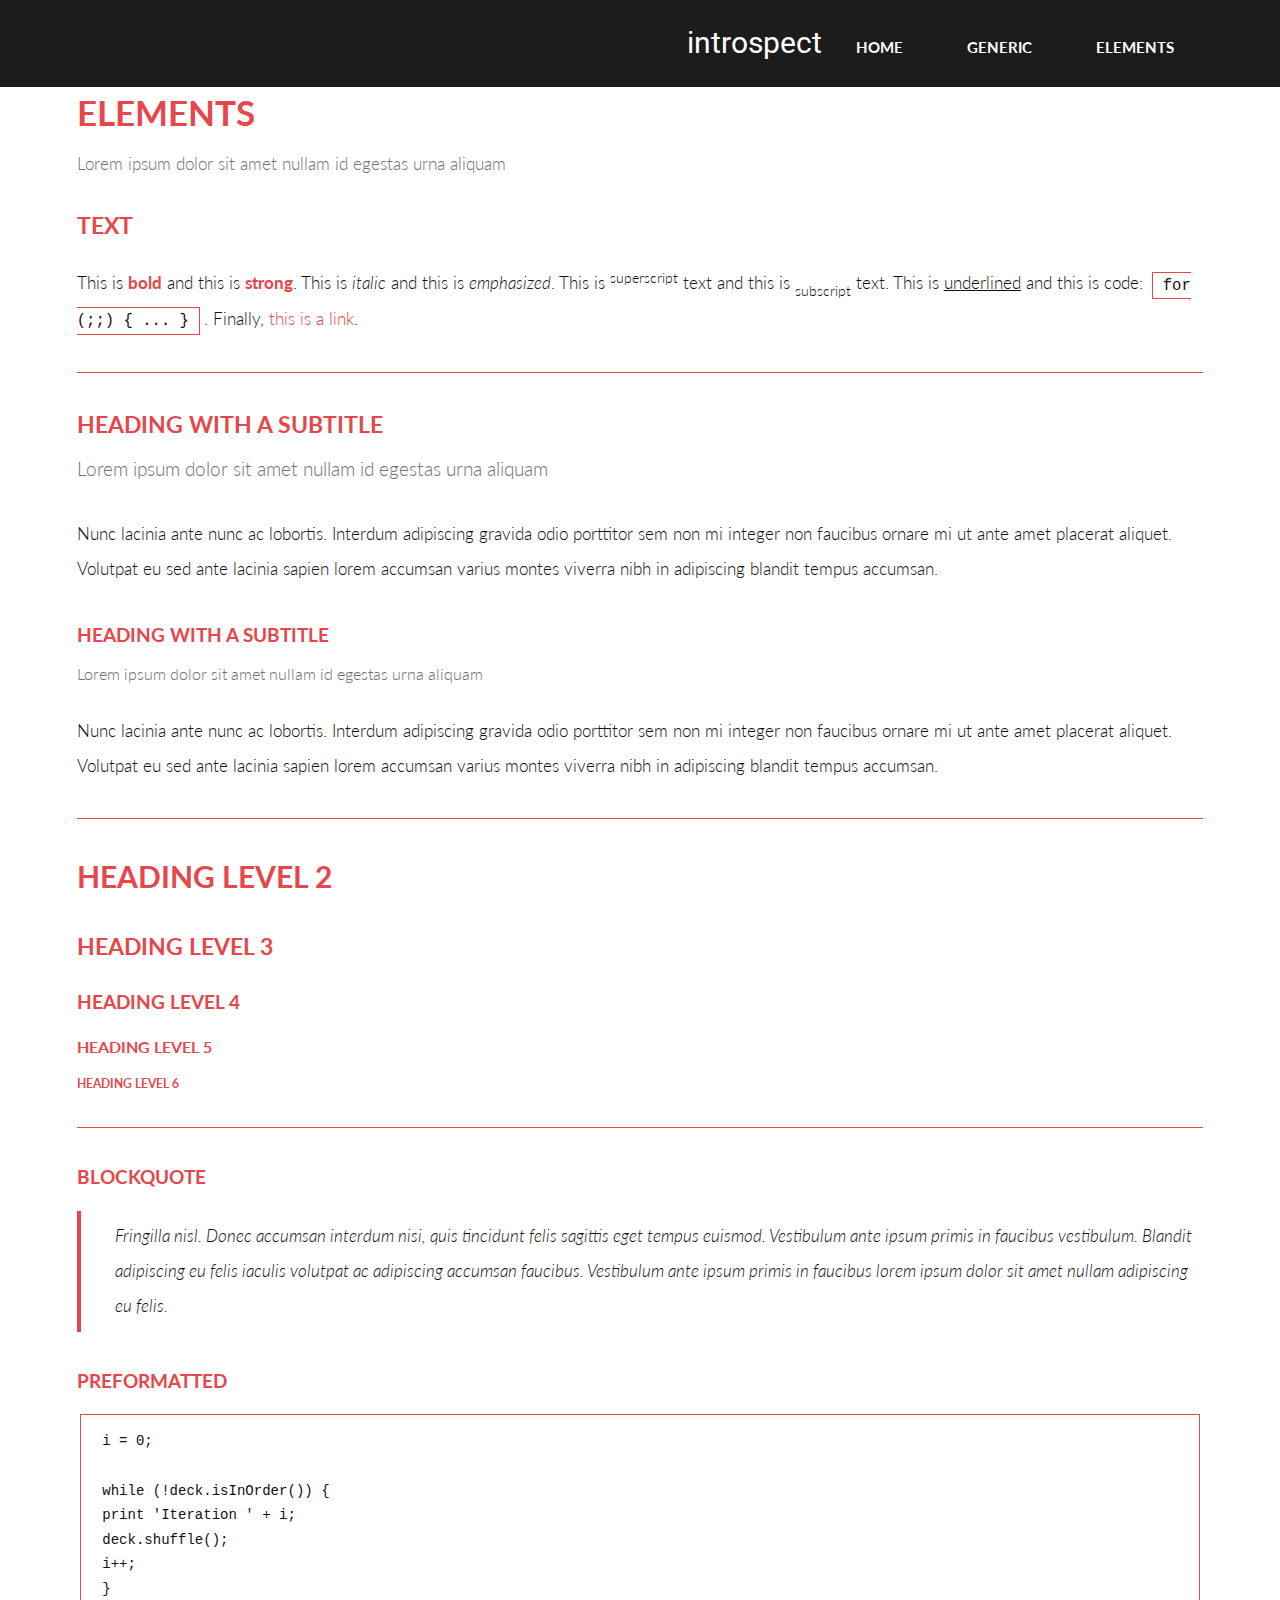
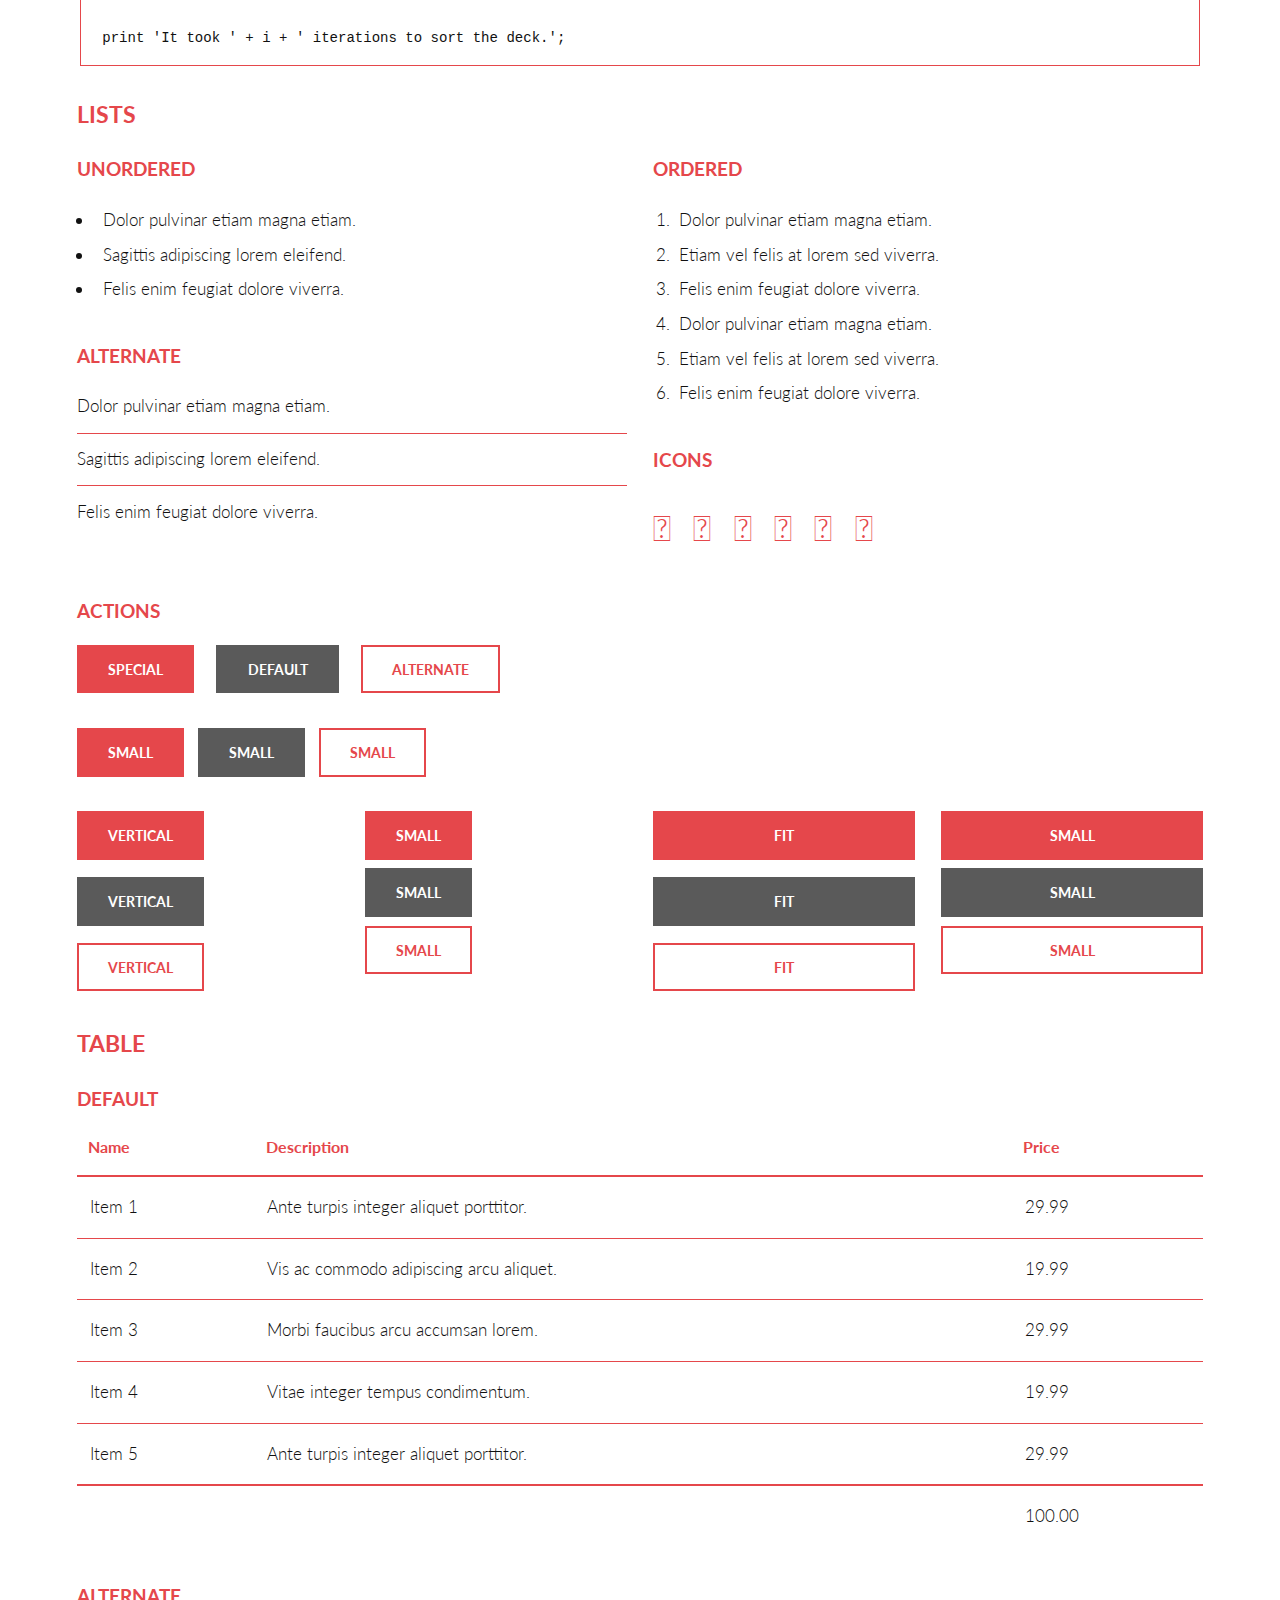
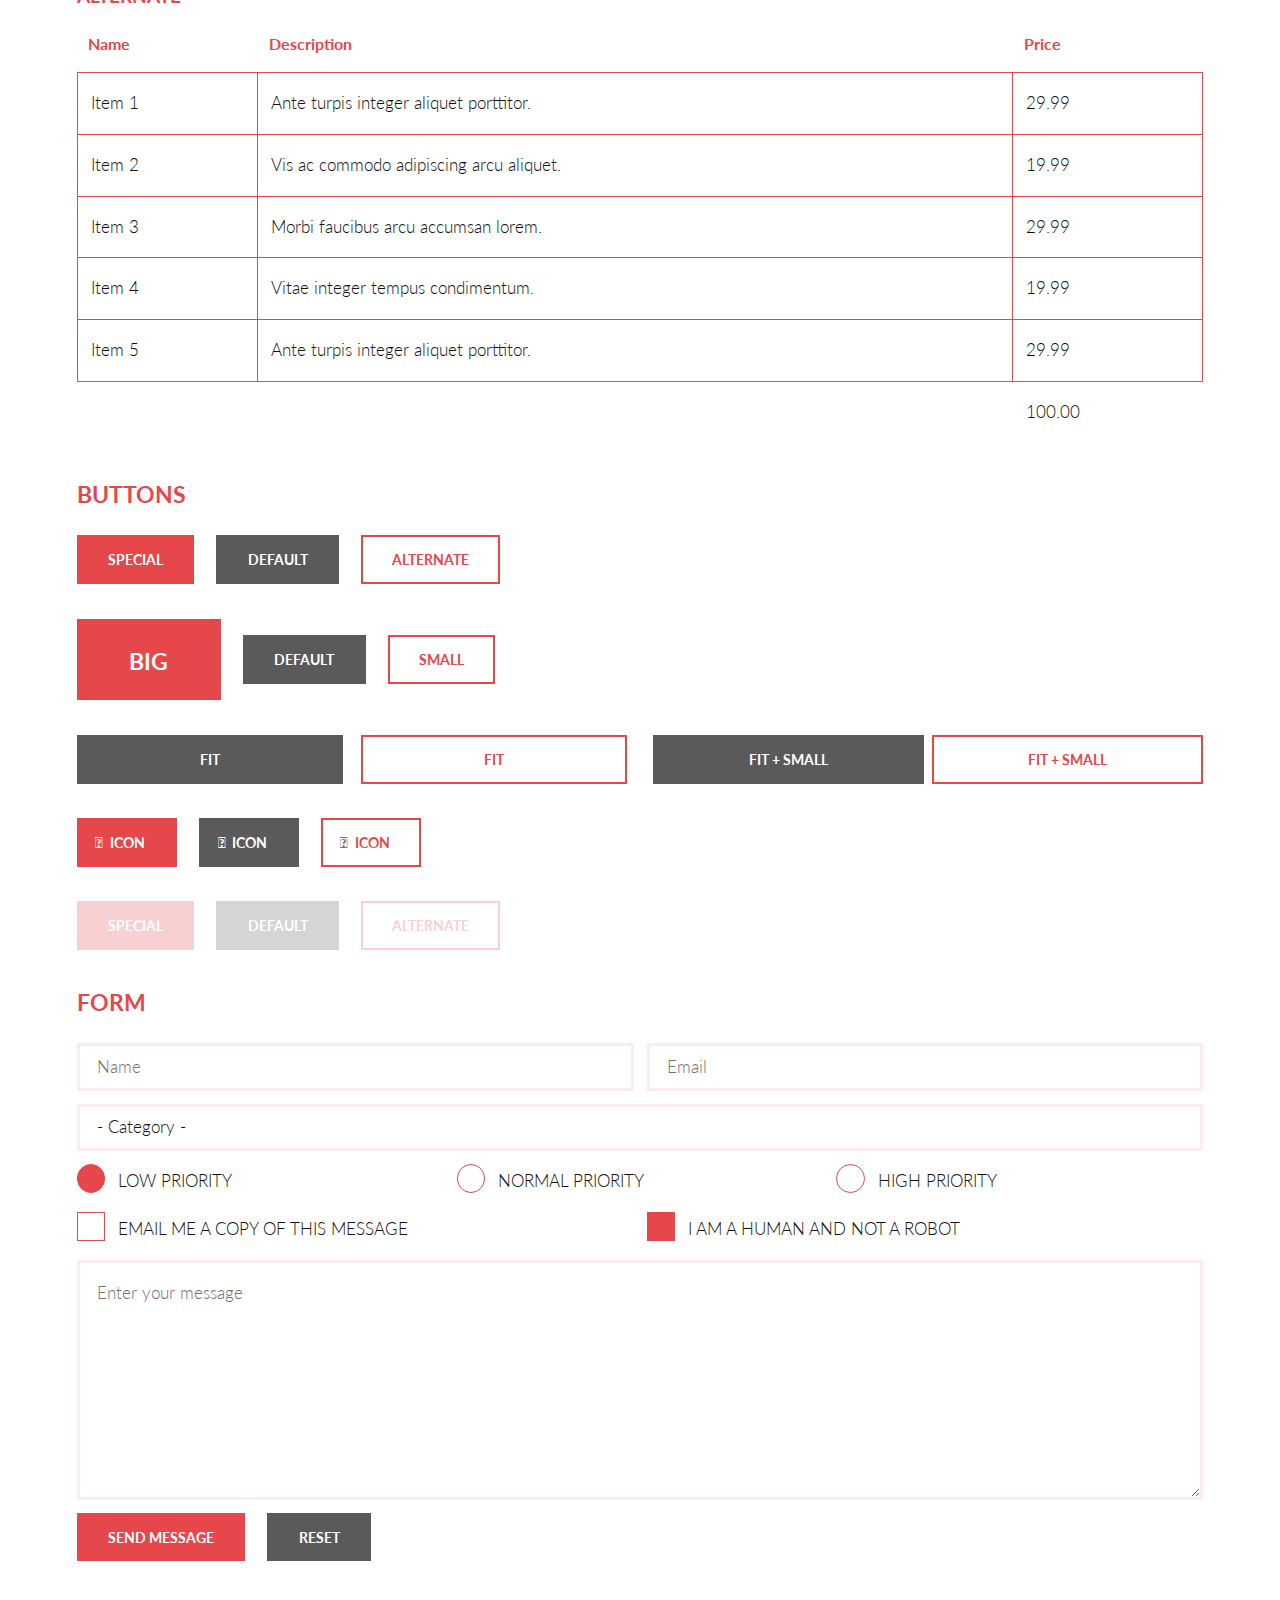
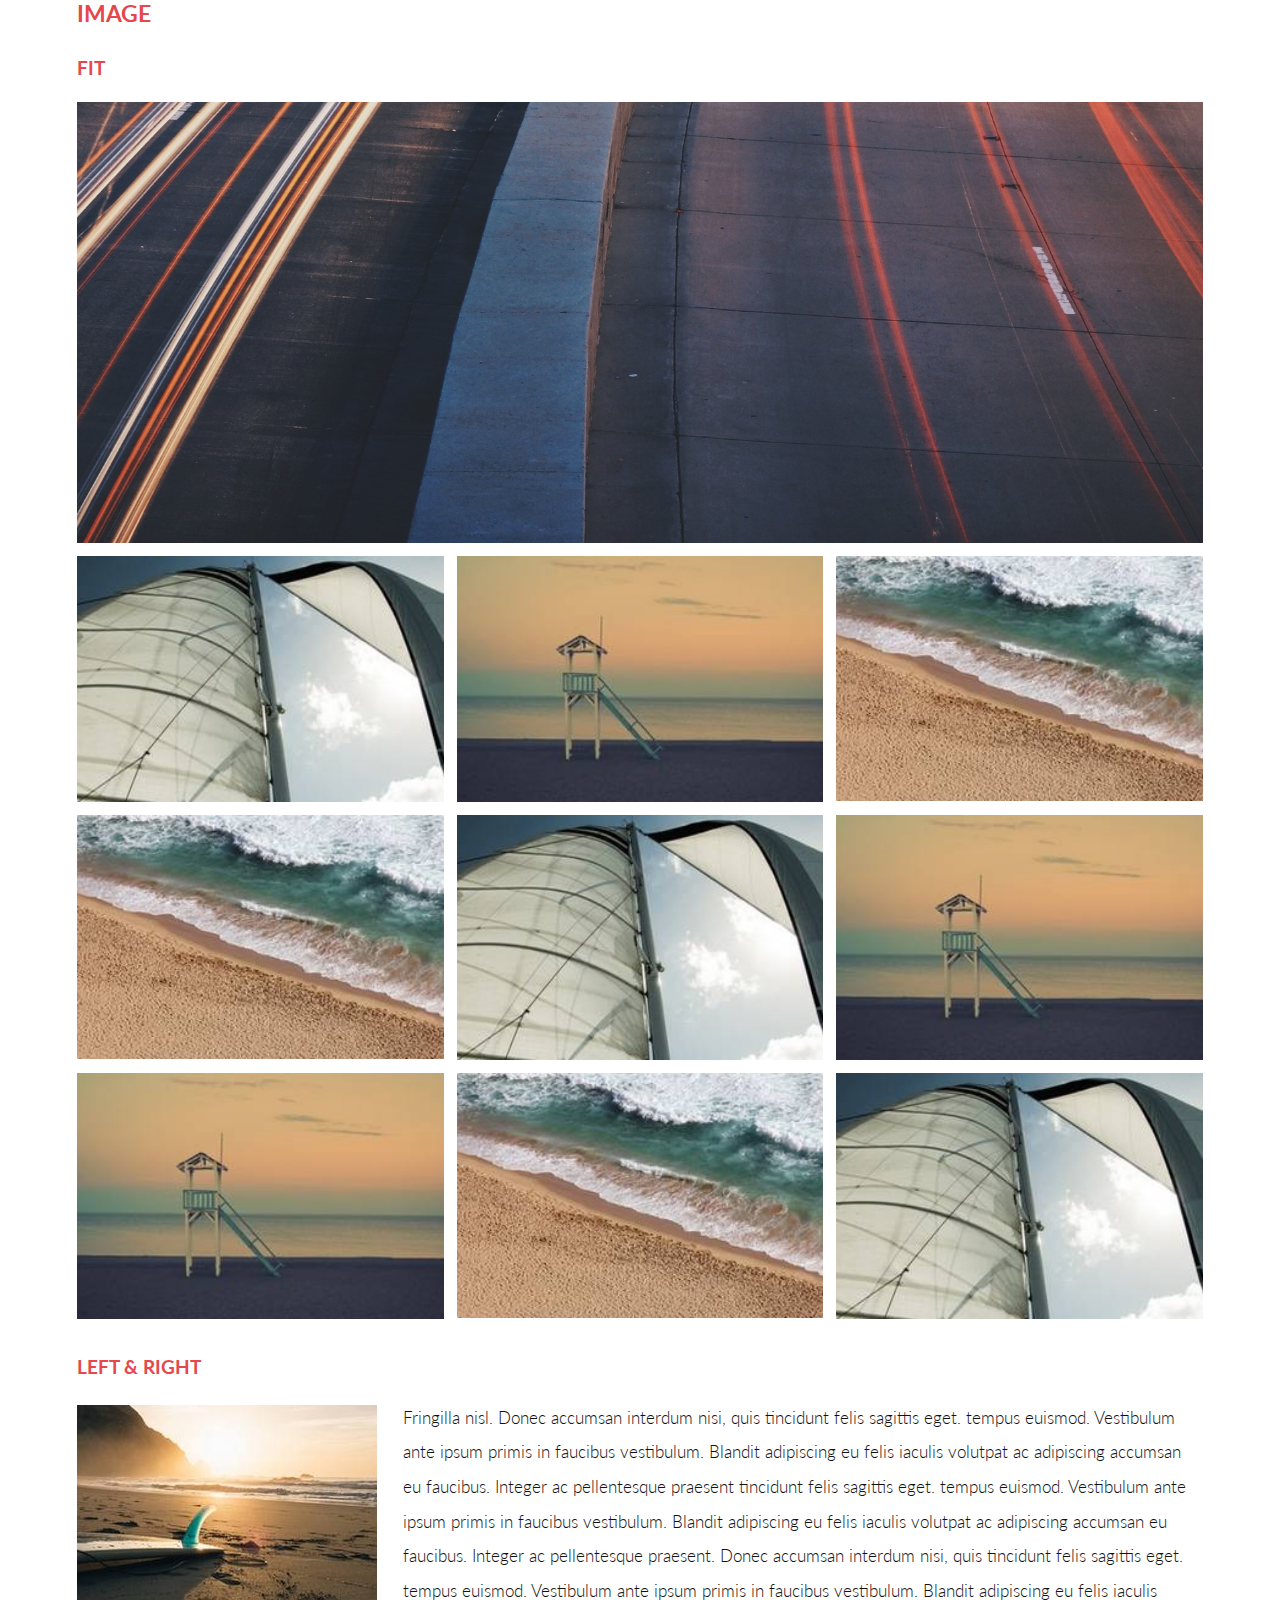
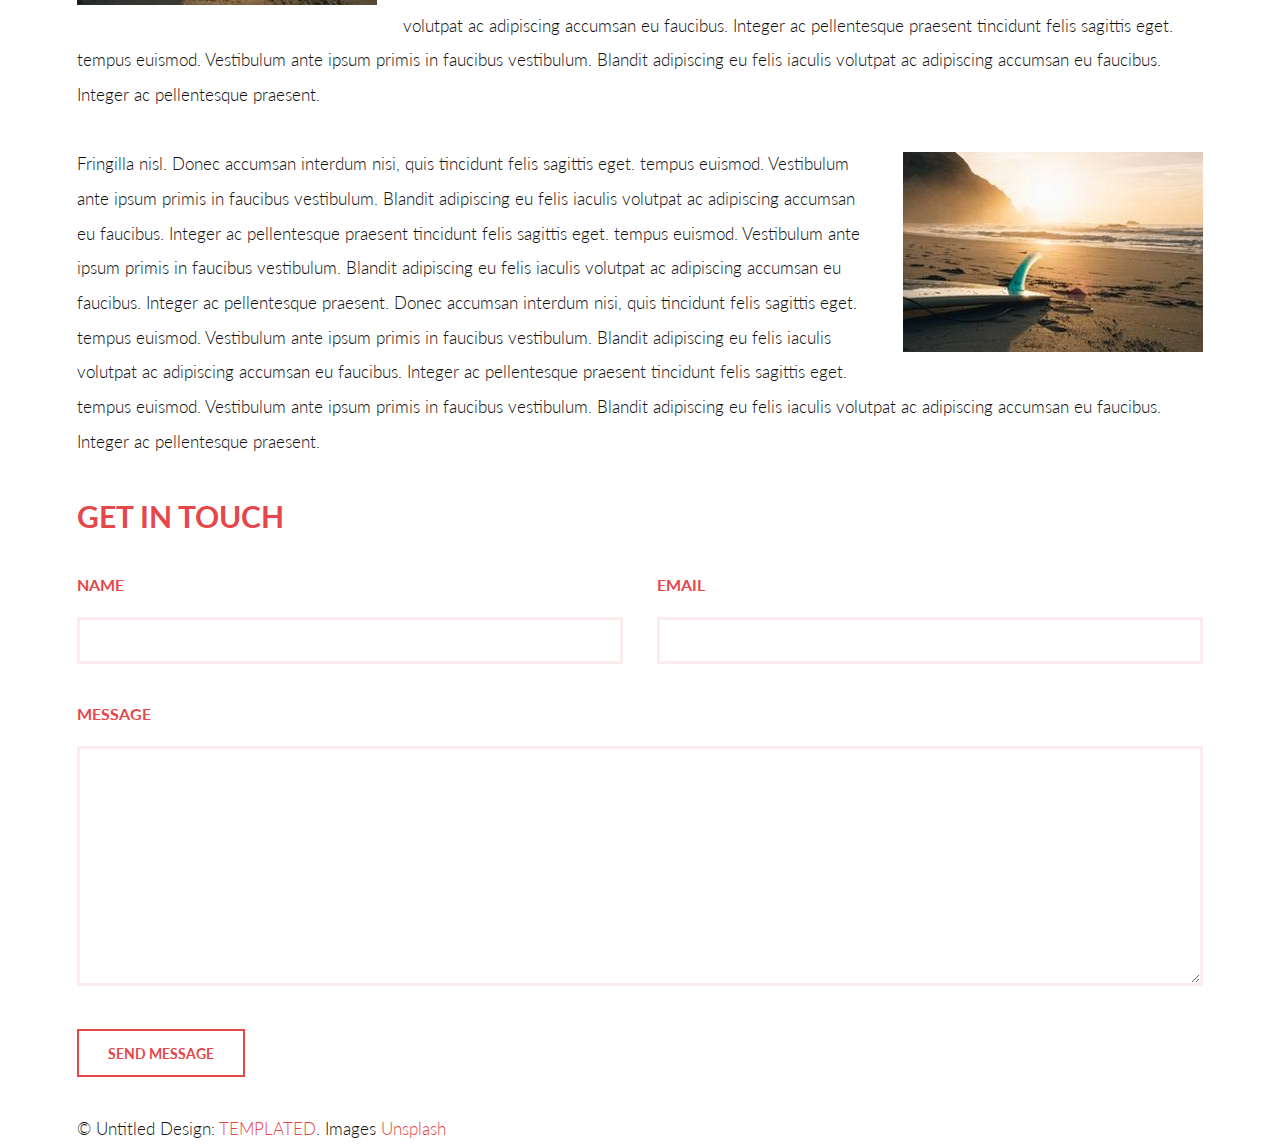
<file: elements.html>
<!DOCTYPE HTML>
<!--
	Introspect by TEMPLATED
	templated.co @templatedco
	Released for free under the Creative Commons Attribution 3.0 license (templated.co/license)
-->
<html>
	<head>
		<title>Elements - Introspect by TEMPLATED</title>
		<meta charset="utf-8" />
		<meta name="viewport" content="width=device-width, initial-scale=1, user-scalable=no" />
		<link rel="stylesheet" href="assets/css/main.css" />
	</head>
	<body>

		<!-- Header -->
			<header id="header">
				<div class="inner">
					<a href="index.html" class="logo">introspect</a>
					<nav id="nav">
						<a href="index.html">Home</a>
						<a href="generic.html">Generic</a>
						<a href="elements.html">Elements</a>
					</nav>
				</div>
			</header>
			<a href="#menu" class="navPanelToggle"><span class="fa fa-bars"></span></a>

		<!-- Main -->
			<section id="main">
				<div class="inner">
					<header class="major special">
						<h1>Elements</h1>
						<p>Lorem ipsum dolor sit amet nullam id egestas urna aliquam</p>
					</header>

					<!-- Text -->
						<section>
							<h3>Text</h3>
							<p>This is <b>bold</b> and this is <strong>strong</strong>. This is <i>italic</i> and this is <em>emphasized</em>.
							This is <sup>superscript</sup> text and this is <sub>subscript</sub> text.
							This is <u>underlined</u> and this is code: <code>for (;;) { ... }</code>. Finally, <a href="#">this is a link</a>.</p>

							<hr />

							<header>
								<h3>Heading with a Subtitle</h3>
								<p>Lorem ipsum dolor sit amet nullam id egestas urna aliquam</p>
							</header>
							<p>Nunc lacinia ante nunc ac lobortis. Interdum adipiscing gravida odio porttitor sem non mi integer non faucibus ornare mi ut ante amet placerat aliquet. Volutpat eu sed ante lacinia sapien lorem accumsan varius montes viverra nibh in adipiscing blandit tempus accumsan.</p>
							<header>
								<h4>Heading with a Subtitle</h4>
								<p>Lorem ipsum dolor sit amet nullam id egestas urna aliquam</p>
							</header>
							<p>Nunc lacinia ante nunc ac lobortis. Interdum adipiscing gravida odio porttitor sem non mi integer non faucibus ornare mi ut ante amet placerat aliquet. Volutpat eu sed ante lacinia sapien lorem accumsan varius montes viverra nibh in adipiscing blandit tempus accumsan.</p>

							<hr />

							<h2>Heading Level 2</h2>
							<h3>Heading Level 3</h3>
							<h4>Heading Level 4</h4>
							<h5>Heading Level 5</h5>
							<h6>Heading Level 6</h6>

							<hr />

							<h4>Blockquote</h4>
							<blockquote>Fringilla nisl. Donec accumsan interdum nisi, quis tincidunt felis sagittis eget tempus euismod. Vestibulum ante ipsum primis in faucibus vestibulum. Blandit adipiscing eu felis iaculis volutpat ac adipiscing accumsan faucibus. Vestibulum ante ipsum primis in faucibus lorem ipsum dolor sit amet nullam adipiscing eu felis.</blockquote>

							<h4>Preformatted</h4>
							<pre><code>i = 0;

while (!deck.isInOrder()) {
print 'Iteration ' + i;
deck.shuffle();
i++;
}

print 'It took ' + i + ' iterations to sort the deck.';</code></pre>
						</section>

					<!-- Lists -->
						<section>
							<h3>Lists</h3>
							<div class="row">
								<div class="6u 12u$(xsmall)">

									<h4>Unordered</h4>
									<ul>
										<li>Dolor pulvinar etiam magna etiam.</li>
										<li>Sagittis adipiscing lorem eleifend.</li>
										<li>Felis enim feugiat dolore viverra.</li>
									</ul>

									<h4>Alternate</h4>
									<ul class="alt">
										<li>Dolor pulvinar etiam magna etiam.</li>
										<li>Sagittis adipiscing lorem eleifend.</li>
										<li>Felis enim feugiat dolore viverra.</li>
									</ul>

								</div>
								<div class="6u$ 12u$(xsmall)">

									<h4>Ordered</h4>
									<ol>
										<li>Dolor pulvinar etiam magna etiam.</li>
										<li>Etiam vel felis at lorem sed viverra.</li>
										<li>Felis enim feugiat dolore viverra.</li>
										<li>Dolor pulvinar etiam magna etiam.</li>
										<li>Etiam vel felis at lorem sed viverra.</li>
										<li>Felis enim feugiat dolore viverra.</li>
									</ol>

									<h4>Icons</h4>
									<ul class="icons">
										<li><a href="#" class="icon fa-twitter"><span class="label">Twitter</span></a></li>
										<li><a href="#" class="icon fa-facebook"><span class="label">Facebook</span></a></li>
										<li><a href="#" class="icon fa-instagram"><span class="label">Instagram</span></a></li>
										<li><a href="#" class="icon fa-github"><span class="label">Github</span></a></li>
										<li><a href="#" class="icon fa-dribbble"><span class="label">Dribbble</span></a></li>
										<li><a href="#" class="icon fa-tumblr"><span class="label">Tumblr</span></a></li>
									</ul>

								</div>
							</div>

							<h4>Actions</h4>
							<ul class="actions">
								<li><a href="#" class="button special">Special</a></li>
								<li><a href="#" class="button">Default</a></li>
								<li><a href="#" class="button alt">Alternate</a></li>
							</ul>
							<ul class="actions small">
								<li><a href="#" class="button special small">Small</a></li>
								<li><a href="#" class="button small">Small</a></li>
								<li><a href="#" class="button alt small">Small</a></li>
							</ul>
							<div class="row">
								<div class="3u 6u(small) 12u$(xsmall)">
									<ul class="actions vertical">
										<li><a href="#" class="button special">Vertical</a></li>
										<li><a href="#" class="button">Vertical</a></li>
										<li><a href="#" class="button alt">Vertical</a></li>
									</ul>
								</div>
								<div class="3u 6u$(small) 12u$(xsmall)">
									<ul class="actions vertical small">
										<li><a href="#" class="button special small">Small</a></li>
										<li><a href="#" class="button small">Small</a></li>
										<li><a href="#" class="button alt small">Small</a></li>
									</ul>
								</div>
								<div class="3u 6u(small) 12u$(xsmall)">
									<ul class="actions vertical">
										<li><a href="#" class="button special fit">Fit</a></li>
										<li><a href="#" class="button fit">Fit</a></li>
										<li><a href="#" class="button alt fit">Fit</a></li>
									</ul>
								</div>
								<div class="3u$ 6u$(small) 12u$(xsmall)">
									<ul class="actions vertical small">
										<li><a href="#" class="button special small fit">Small</a></li>
										<li><a href="#" class="button small fit">Small</a></li>
										<li><a href="#" class="button alt small fit">Small</a></li>
									</ul>
								</div>
							</div>
						</section>

					<!-- Table -->
						<section>
							<h3>Table</h3>
							<h4>Default</h4>
							<div class="table-wrapper">
								<table>
									<thead>
										<tr>
											<th>Name</th>
											<th>Description</th>
											<th>Price</th>
										</tr>
									</thead>
									<tbody>
										<tr>
											<td>Item 1</td>
											<td>Ante turpis integer aliquet porttitor.</td>
											<td>29.99</td>
										</tr>
										<tr>
											<td>Item 2</td>
											<td>Vis ac commodo adipiscing arcu aliquet.</td>
											<td>19.99</td>
										</tr>
										<tr>
											<td>Item 3</td>
											<td> Morbi faucibus arcu accumsan lorem.</td>
											<td>29.99</td>
										</tr>
										<tr>
											<td>Item 4</td>
											<td>Vitae integer tempus condimentum.</td>
											<td>19.99</td>
										</tr>
										<tr>
											<td>Item 5</td>
											<td>Ante turpis integer aliquet porttitor.</td>
											<td>29.99</td>
										</tr>
									</tbody>
									<tfoot>
										<tr>
											<td colspan="2"></td>
											<td>100.00</td>
										</tr>
									</tfoot>
								</table>
							</div>
							<h4>Alternate</h4>
							<div class="table-wrapper">
								<table class="alt">
									<thead>
										<tr>
											<th>Name</th>
											<th>Description</th>
											<th>Price</th>
										</tr>
									</thead>
									<tbody>
										<tr>
											<td>Item 1</td>
											<td>Ante turpis integer aliquet porttitor.</td>
											<td>29.99</td>
										</tr>
										<tr>
											<td>Item 2</td>
											<td>Vis ac commodo adipiscing arcu aliquet.</td>
											<td>19.99</td>
										</tr>
										<tr>
											<td>Item 3</td>
											<td> Morbi faucibus arcu accumsan lorem.</td>
											<td>29.99</td>
										</tr>
										<tr>
											<td>Item 4</td>
											<td>Vitae integer tempus condimentum.</td>
											<td>19.99</td>
										</tr>
										<tr>
											<td>Item 5</td>
											<td>Ante turpis integer aliquet porttitor.</td>
											<td>29.99</td>
										</tr>
									</tbody>
									<tfoot>
										<tr>
											<td colspan="2"></td>
											<td>100.00</td>
										</tr>
									</tfoot>
								</table>
							</div>
						</section>

					<!-- Buttons -->
						<section>
							<h3>Buttons</h3>
							<ul class="actions">
								<li><a href="#" class="button special">Special</a></li>
								<li><a href="#" class="button">Default</a></li>
								<li><a href="#" class="button alt">Alternate</a></li>
							</ul>
							<ul class="actions">
								<li><a href="#" class="button special big">Big</a></li>
								<li><a href="#" class="button">Default</a></li>
								<li><a href="#" class="button alt small">Small</a></li>
							</ul>
							<div class="row">
								<div class="6u 12u$(xsmall)">
									<ul class="actions fit">
										<li><a href="#" class="button fit">Fit</a></li>
										<li><a href="#" class="button alt fit">Fit</a></li>
									</ul>
								</div>
								<div class="6u$ 12u$(xsmall)">
									<ul class="actions fit small">
										<li><a href="#" class="button fit small">Fit + Small</a></li>
										<li><a href="#" class="button alt fit small">Fit + Small</a></li>
									</ul>
								</div>
							</div>
							<ul class="actions">
								<li><a href="#" class="button special icon fa-download">Icon</a></li>
								<li><a href="#" class="button icon fa-download">Icon</a></li>
								<li><a href="#" class="button alt icon fa-download">Icon</a></li>
							</ul>
							<ul class="actions">
								<li><span class="button special disabled">Special</span></li>
								<li><span class="button disabled">Default</span></li>
								<li><span class="button alt disabled">Alternate</span></li>
							</ul>
						</section>

					<!-- Form -->
						<section>
							<h3>Form</h3>
							<form method="post" action="#">
								<div class="row uniform 50%">
									<div class="6u 12u$(xsmall)">
										<input type="text" name="demo-name" id="demo-name" value="" placeholder="Name" />
									</div>
									<div class="6u$ 12u$(xsmall)">
										<input type="email" name="demo-email" id="demo-email" value="" placeholder="Email" />
									</div>
									<div class="12u$">
										<div class="select-wrapper">
											<select name="demo-category" id="demo-category">
												<option value="">- Category -</option>
												<option value="1">Manufacturing</option>
												<option value="1">Shipping</option>
												<option value="1">Administration</option>
												<option value="1">Human Resources</option>
											</select>
										</div>
									</div>
									<div class="4u 12u$(xsmall)">
										<input type="radio" id="priority-low" name="priority" checked>
										<label for="priority-low">Low Priority</label>
									</div>
									<div class="4u 12u$(xsmall)">
										<input type="radio" id="priority-normal" name="priority">
										<label for="priority-normal">Normal Priority</label>
									</div>
									<div class="4u$ 12u$(xsmall)">
										<input type="radio" id="priority-high" name="priority">
										<label for="priority-high">High Priority</label>
									</div>
									<div class="6u 12u$(small)">
										<input type="checkbox" id="copy" name="copy">
										<label for="copy">Email me a copy of this message</label>
									</div>
									<div class="6u$ 12u$(small)">
										<input type="checkbox" id="human" name="human" checked>
										<label for="human">I am a human and not a robot</label>
									</div>
									<div class="12u$">
										<textarea name="demo-message" id="demo-message" placeholder="Enter your message" rows="6"></textarea>
									</div>
									<div class="12u$">
										<ul class="actions">
											<li><input type="submit" value="Send Message" class="special" /></li>
											<li><input type="reset" value="Reset" /></li>
										</ul>
									</div>
								</div>
							</form>
						</section>

					<!-- Image -->
						<section>
							<h3>Image</h3>
							<h4>Fit</h4>
							<div class="box alt">
								<div class="row 50% uniform">
									<div class="12u$"><span class="image fit"><img src="images/pic11.jpg" alt="" /></span></div>
									<div class="4u"><span class="image fit"><img src="images/pic03.jpg" alt="" /></span></div>
									<div class="4u"><span class="image fit"><img src="images/pic04.jpg" alt="" /></span></div>
									<div class="4u$"><span class="image fit"><img src="images/pic05.jpg" alt="" /></span></div>
									<div class="4u"><span class="image fit"><img src="images/pic05.jpg" alt="" /></span></div>
									<div class="4u"><span class="image fit"><img src="images/pic03.jpg" alt="" /></span></div>
									<div class="4u$"><span class="image fit"><img src="images/pic04.jpg" alt="" /></span></div>
									<div class="4u"><span class="image fit"><img src="images/pic04.jpg" alt="" /></span></div>
									<div class="4u"><span class="image fit"><img src="images/pic05.jpg" alt="" /></span></div>
									<div class="4u$"><span class="image fit"><img src="images/pic03.jpg" alt="" /></span></div>
								</div>
							</div>

							<h4>Left &amp; Right</h4>
							<p><span class="image left"><img src="images/pic06.jpg" alt="" /></span>Fringilla nisl. Donec accumsan interdum nisi, quis tincidunt felis sagittis eget. tempus euismod. Vestibulum ante ipsum primis in faucibus vestibulum. Blandit adipiscing eu felis iaculis volutpat ac adipiscing accumsan eu faucibus. Integer ac pellentesque praesent tincidunt felis sagittis eget. tempus euismod. Vestibulum ante ipsum primis in faucibus vestibulum. Blandit adipiscing eu felis iaculis volutpat ac adipiscing accumsan eu faucibus. Integer ac pellentesque praesent. Donec accumsan interdum nisi, quis tincidunt felis sagittis eget. tempus euismod. Vestibulum ante ipsum primis in faucibus vestibulum. Blandit adipiscing eu felis iaculis volutpat ac adipiscing accumsan eu faucibus. Integer ac pellentesque praesent tincidunt felis sagittis eget. tempus euismod. Vestibulum ante ipsum primis in faucibus vestibulum. Blandit adipiscing eu felis iaculis volutpat ac adipiscing accumsan eu faucibus. Integer ac pellentesque praesent.</p>
							<p><span class="image right"><img src="images/pic06.jpg" alt="" /></span>Fringilla nisl. Donec accumsan interdum nisi, quis tincidunt felis sagittis eget. tempus euismod. Vestibulum ante ipsum primis in faucibus vestibulum. Blandit adipiscing eu felis iaculis volutpat ac adipiscing accumsan eu faucibus. Integer ac pellentesque praesent tincidunt felis sagittis eget. tempus euismod. Vestibulum ante ipsum primis in faucibus vestibulum. Blandit adipiscing eu felis iaculis volutpat ac adipiscing accumsan eu faucibus. Integer ac pellentesque praesent. Donec accumsan interdum nisi, quis tincidunt felis sagittis eget. tempus euismod. Vestibulum ante ipsum primis in faucibus vestibulum. Blandit adipiscing eu felis iaculis volutpat ac adipiscing accumsan eu faucibus. Integer ac pellentesque praesent tincidunt felis sagittis eget. tempus euismod. Vestibulum ante ipsum primis in faucibus vestibulum. Blandit adipiscing eu felis iaculis volutpat ac adipiscing accumsan eu faucibus. Integer ac pellentesque praesent.</p>
						</section>

				</div>
			</section>

		<!-- Footer -->
			<section id="footer">
				<div class="inner">
					<header>
						<h2>Get in Touch</h2>
					</header>
					<form method="post" action="#">
						<div class="field half first">
							<label for="name">Name</label>
							<input type="text" name="name" id="name" />
						</div>
						<div class="field half">
							<label for="email">Email</label>
							<input type="text" name="email" id="email" />
						</div>
						<div class="field">
							<label for="message">Message</label>
							<textarea name="message" id="message" rows="6"></textarea>
						</div>
						<ul class="actions">
							<li><input type="submit" value="Send Message" class="alt" /></li>
						</ul>
					</form>
					<div class="copyright">
						&copy; Untitled Design: <a href="https://templated.co/">TEMPLATED</a>. Images <a href="https://unsplash.com/">Unsplash</a>
					</div>
				</div>
			</section>

		<!-- Scripts -->
			<script src="assets/js/jquery.min.js"></script>
			<script src="assets/js/skel.min.js"></script>
			<script src="assets/js/util.js"></script>
			<script src="assets/js/main.js"></script>

	</body>
</html>
</file>
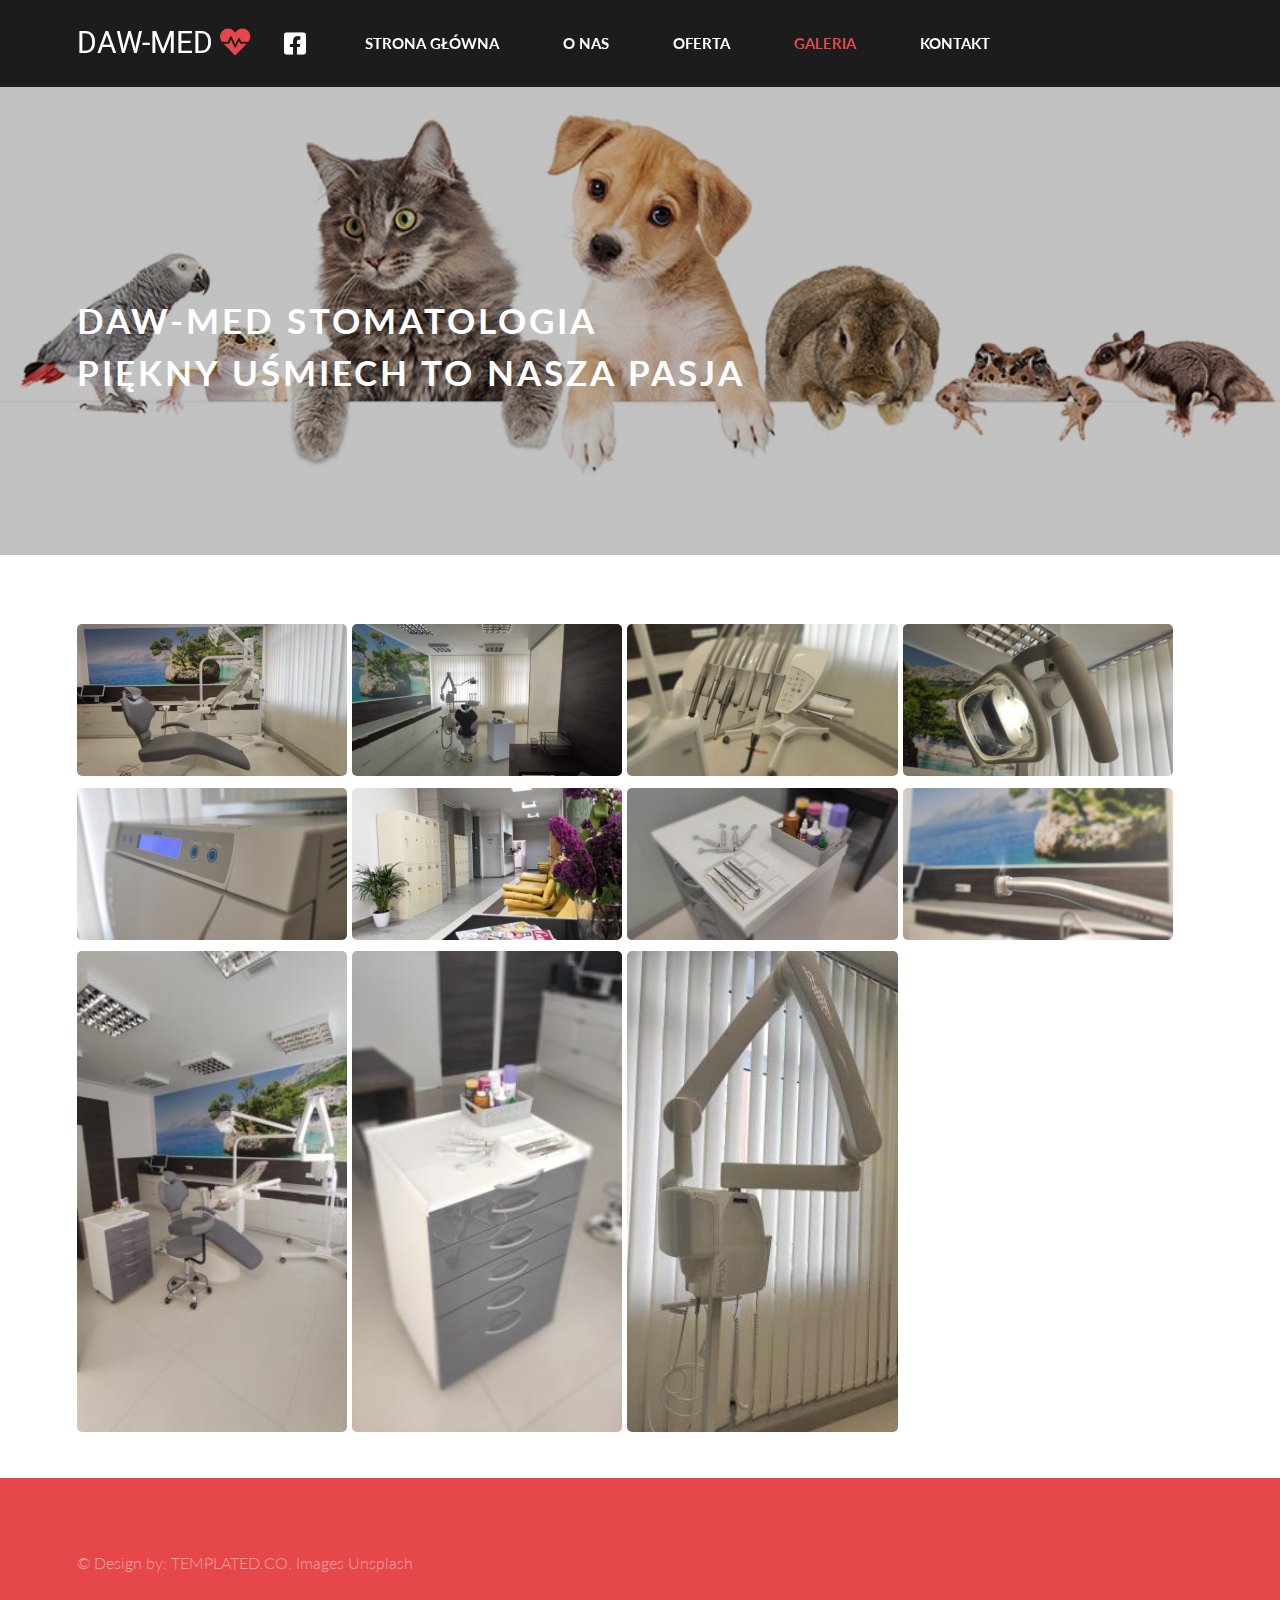
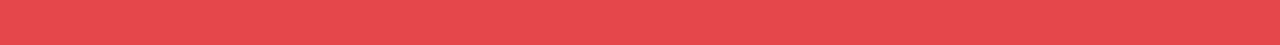
<file: gallery.html>
<!DOCTYPE HTML>
<!--
	Introspect by TEMPLATED
	templated.co @templatedco
	Released for free under the Creative Commons Attribution 3.0 license (templated.co/license)
-->
<html>

<head>
    <title>Daw-Med Stomatologia</title>
    <meta charset="utf-8" />
    <meta name="viewport" content="width=device-width, initial-scale=1, user-scalable=no" />
    <meta name="keywords" content="dawmed, daw-med, stomatologia, usługi medyczne, kraśnik">
    <meta name="description" content="Niepubliczny Zakład Opieki Zdrowotnej Daw-Med mieści się w Kraśniku, na terenie województwa lubelskiego. Zajmujemy się świadczeniem usług medycznych m.in. z zakresu stomatologii.">
    <link rel="icon" type="image/x-icon" href="favicon.ico"/>
    <link rel='shortcut icon' type='image/x-icon' href='favicon.ico' />
    <link rel="stylesheet" href="assets/css/main.css" />
    <link rel="stylesheet" href="gallery/gallery.css" />
</head>

<body>

<!-- Header -->
<header id="header">
    <div class="inner" style="display: flex;">
        <div style="display: flex;">
            <div><a href="index.html" class="logo">
                <span>DAW-MED</span> <i style="color: #e5474b;" class="icon fas fa-heartbeat"></i>
            </a>
                <a href="https://www.facebook.com/Daw-Med-1736002896686650">
                    <i style="font-size: 25px;" class="icon fab fa-facebook-square"></i>
                </a>
            </div>
        </div>
        <nav id="nav">
            <a href="index.html">Strona główna</a>
            <a href="index.html">O nas</a>
            <a href="offer.html">Oferta</a>
            <a class="active" href="gallery.html">Galeria</a>
            <a href="contact.html">Kontakt</a>
        </nav>
    </div>
</header>
<a href="#menu" class="navPanelToggle"><span class="fas fa-bars"></span></a>

<!-- Banner -->
<section id="banner">
    <div class="inner">
        <h1>
            DAW-MED stomatologia
            </br>
            Piękny uśmiech to nasza pasja
        </h1>
    </div>
</section>

<!--<section style="color: white;background-color: #e5474b;text-align: center;">-->
<!--    <h2 style="color: white;"></h2>-->
<!--</section>-->

<section class="main">
    <div class="inner">

        <img id="myImg1" class="gallery-img" src="images/office1-s.jpg" onclick="openModal(this)">
        <img id="myImg2" class="gallery-img" src="images/office2-s.jpg" onclick="openModal(this)">
        <img id="myImg3" class="gallery-img" src="images/office3-s.jpg" onclick="openModal(this)">
        <img id="myImg4" class="gallery-img" src="images/office4-s.jpg" onclick="openModal(this)">
        <img id="myImg5" class="gallery-img" src="images/office5-s.jpg" onclick="openModal(this)">
        <img id="myImg11" class="gallery-img" src="images/office11-s.jpg" onclick="openModal(this)">
        <img id="myImg7" class="gallery-img" src="images/office7-s.jpg" onclick="openModal(this)">
        <img id="myImg8" class="gallery-img" src="images/office8-s.jpg" onclick="openModal(this)">
        <img id="myImg10" class="gallery-img" src="images/office10-s.jpg" onclick="openModal(this)">
        <img id="myImg9" class="gallery-img" src="images/office9-s.jpg" onclick="openModal(this)">
        <img id="myImg6" class="gallery-img" src="images/office6-s.jpg" onclick="openModal(this)">

        <div id="myModal" class="modal">
            <span class="close">&times;</span>
            <img class="modal-content" id="modal-img">
            <div id="caption"></div>
        </div>

    </div>
</section>

<!-- Footer -->
<section class="footer">
    <div class="inner">
        <!-- <header>
            <h2>Get in Touch</h2>
        </header>
        <form method="post" action="#">
            <div class="field half first">
                <label for="name">Name</label>
                <input type="text" name="name" id="name" />
            </div>
            <div class="field half">
                <label for="email">Email</label>
                <input type="text" name="email" id="email" />
            </div>
            <div class="field">
                <label for="message">Message</label>
                <textarea name="message" id="message" rows="6"></textarea>
            </div>
            <ul class="actions">
                <li><input type="submit" value="Send Message" class="alt" /></li>
            </ul>
        </form> -->
        <div class="copyright">
            &copy; Design by: <a href="https://templated.co/">TEMPLATED.CO</a>. Images <a
                href="https://unsplash.com/">Unsplash</a>
        </div>
    </div>
</section>

<!-- Scripts -->
<script src="assets/js/jquery.min.js"></script>
<script src="assets/js/skel.min.js"></script>
<script src="assets/js/util.js"></script>
<script src="assets/js/main.js"></script>
<script src="gallery/gallery.js"></script>

</body>

</html>
</file>
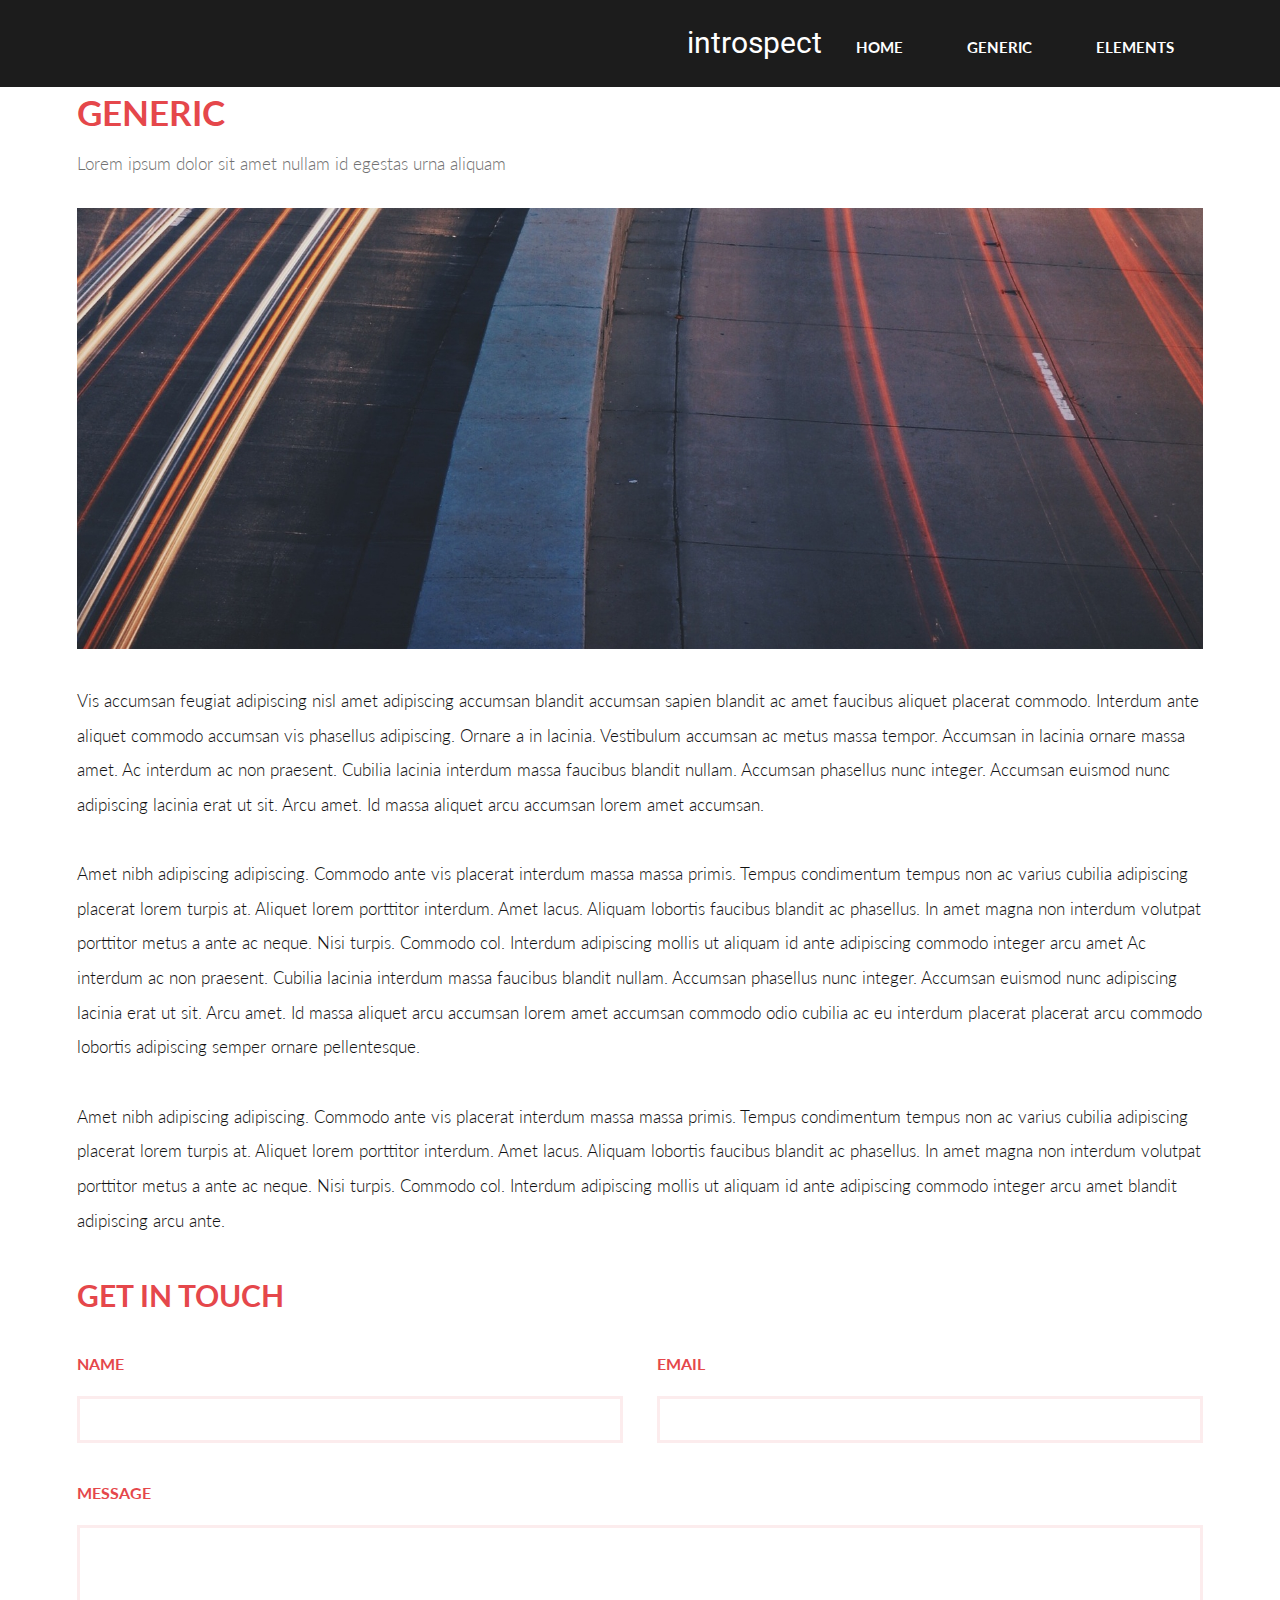
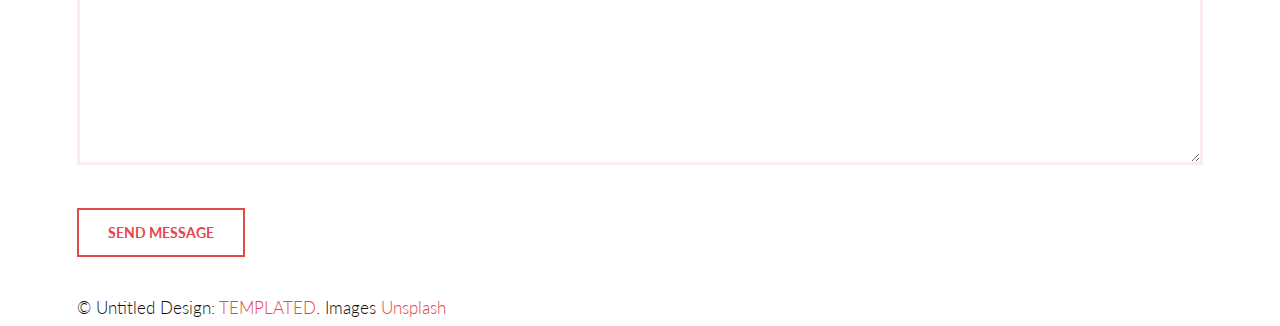
<file: generic.html>
<!DOCTYPE HTML>
<!--
	Introspect by TEMPLATED
	templated.co @templatedco
	Released for free under the Creative Commons Attribution 3.0 license (templated.co/license)
-->
<html>
	<head>
		<title>Generic - Introspect by TEMPLATED</title>
		<meta charset="utf-8" />
		<meta name="viewport" content="width=device-width, initial-scale=1, user-scalable=no" />
		<link rel="stylesheet" href="assets/css/main.css" />
	</head>
	<body>

		<!-- Header -->
			<header id="header">
				<div class="inner">
					<a href="index.html" class="logo">introspect</a>
					<nav id="nav">
						<a href="index.html">Home</a>
						<a href="generic.html">Generic</a>
						<a href="elements.html">Elements</a>
					</nav>
				</div>
			</header>
			<a href="#menu" class="navPanelToggle"><span class="fa fa-bars"></span></a>

		<!-- Main -->
			<section id="main" >
				<div class="inner">
					<header class="major special">
						<h1>Generic</h1>
						<p>Lorem ipsum dolor sit amet nullam id egestas urna aliquam</p>
					</header>
					<a href="#" class="image fit"><img src="images/pic11.jpg" alt="" /></a>
					<p>Vis accumsan feugiat adipiscing nisl amet adipiscing accumsan blandit accumsan sapien blandit ac amet faucibus aliquet placerat commodo. Interdum ante aliquet commodo accumsan vis phasellus adipiscing. Ornare a in lacinia. Vestibulum accumsan ac metus massa tempor. Accumsan in lacinia ornare massa amet. Ac interdum ac non praesent. Cubilia lacinia interdum massa faucibus blandit nullam. Accumsan phasellus nunc integer. Accumsan euismod nunc adipiscing lacinia erat ut sit. Arcu amet. Id massa aliquet arcu accumsan lorem amet accumsan.</p>
					<p>Amet nibh adipiscing adipiscing. Commodo ante vis placerat interdum massa massa primis. Tempus condimentum tempus non ac varius cubilia adipiscing placerat lorem turpis at. Aliquet lorem porttitor interdum. Amet lacus. Aliquam lobortis faucibus blandit ac phasellus. In amet magna non interdum volutpat porttitor metus a ante ac neque. Nisi turpis. Commodo col. Interdum adipiscing mollis ut aliquam id ante adipiscing commodo integer arcu amet Ac interdum ac non praesent. Cubilia lacinia interdum massa faucibus blandit nullam. Accumsan phasellus nunc integer. Accumsan euismod nunc adipiscing lacinia erat ut sit. Arcu amet. Id massa aliquet arcu accumsan lorem amet accumsan commodo odio cubilia ac eu interdum placerat placerat arcu commodo lobortis adipiscing semper ornare pellentesque.</p>
					<p>Amet nibh adipiscing adipiscing. Commodo ante vis placerat interdum massa massa primis. Tempus condimentum tempus non ac varius cubilia adipiscing placerat lorem turpis at. Aliquet lorem porttitor interdum. Amet lacus. Aliquam lobortis faucibus blandit ac phasellus. In amet magna non interdum volutpat porttitor metus a ante ac neque. Nisi turpis. Commodo col. Interdum adipiscing mollis ut aliquam id ante adipiscing commodo integer arcu amet blandit adipiscing arcu ante.</p>
				</div>
			</section>

		<!-- Footer -->
			<section id="footer">
				<div class="inner">
					<header>
						<h2>Get in Touch</h2>
					</header>
					<form method="post" action="#">
						<div class="field half first">
							<label for="name">Name</label>
							<input type="text" name="name" id="name" />
						</div>
						<div class="field half">
							<label for="email">Email</label>
							<input type="text" name="email" id="email" />
						</div>
						<div class="field">
							<label for="message">Message</label>
							<textarea name="message" id="message" rows="6"></textarea>
						</div>
						<ul class="actions">
							<li><input type="submit" value="Send Message" class="alt" /></li>
						</ul>
					</form>
					<div class="copyright">
						&copy; Untitled Design: <a href="https://templated.co/">TEMPLATED</a>. Images <a href="https://unsplash.com/">Unsplash</a>
					</div>
				</div>
			</section>

		<!-- Scripts -->
			<script src="assets/js/jquery.min.js"></script>
			<script src="assets/js/skel.min.js"></script>
			<script src="assets/js/util.js"></script>
			<script src="assets/js/main.js"></script>

	</body>
</html>
</file>
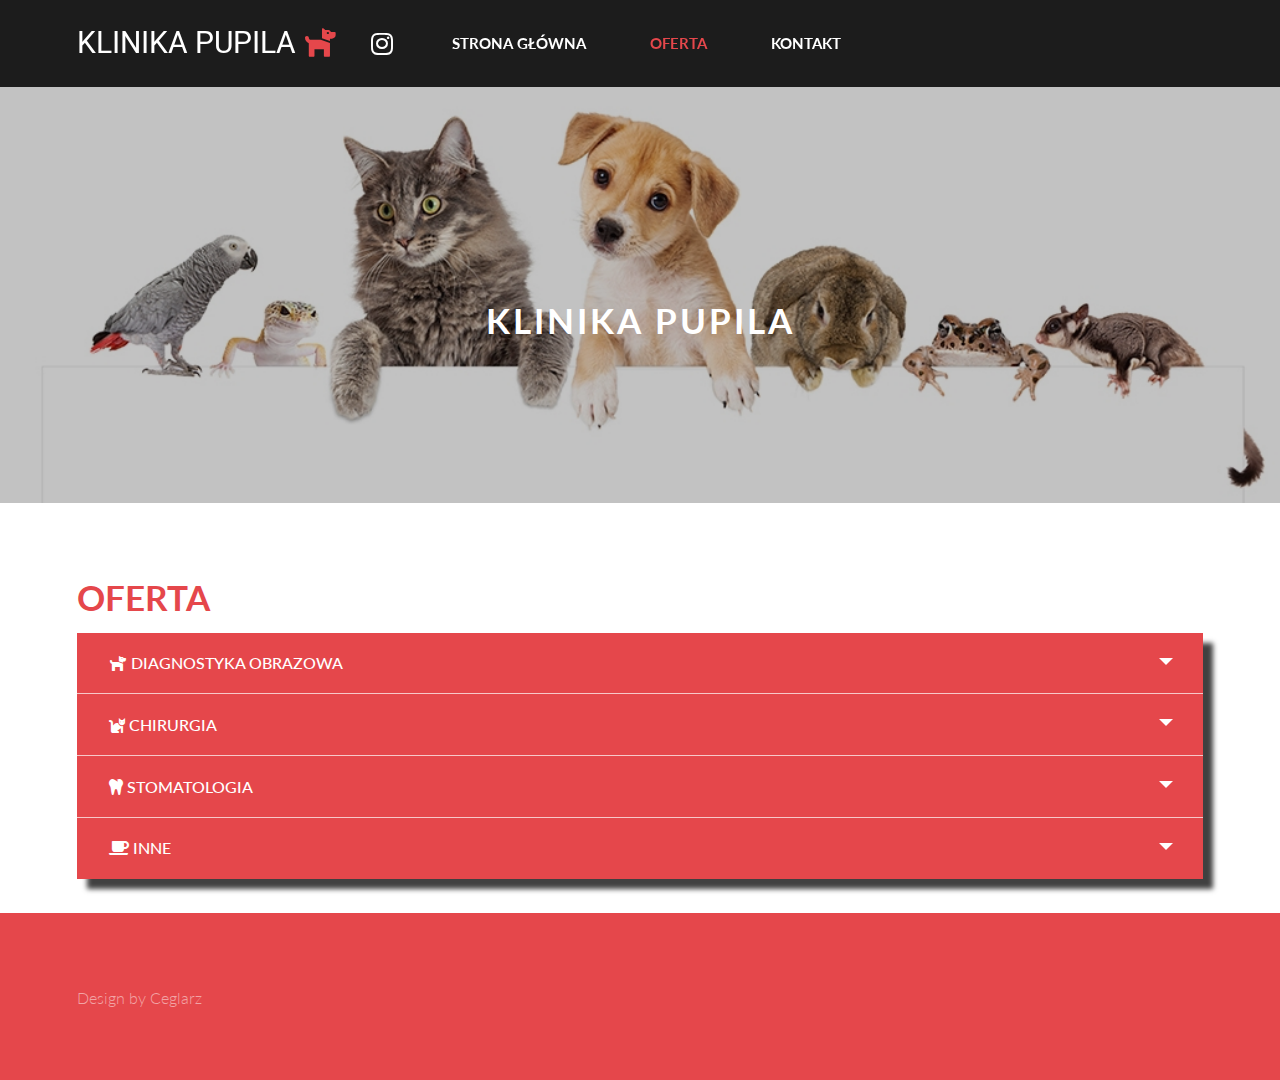
<file: offer.html>
<!DOCTYPE HTML>
<!--
	Introspect by TEMPLATED
	templated.co @templatedco
	Released for free under the Creative Commons Attribution 3.0 license (templated.co/license)
-->
<html>
    <title>Klinika Pupila - Oferta</title>
    <meta charset="utf-8" />
    <meta name="viewport" content="width=device-width, initial-scale=1, user-scalable=no" />
    <meta name="keywords" content="animal, zwierzeta, klinika, lublin">
    <meta name="description"
        content="Centrum zdrowia Twojego zwierzaka">
    <link rel="icon" type="image/x-icon" href="favicon.png" />
    <link rel='shortcut icon' type='image/x-icon' href='favicon.png' />
    <link rel="stylesheet" href="assets/css/main.css" />

    <meta property="og:type" content="website">
    <meta property="og:image" content="favicon.png" />
    <meta property="og:description" content="W Klinika Pupila świadczymy szeroki zakres usług dla Twojego zwierzaka" />
    <meta property="og:url" content="https://ceglarz.github.io/klinikapupila" />
    <meta property="og:title" content="Klinika Pupila" />
	<link rel="stylesheet" href="assets/css/main.css" />
	<link rel="stylesheet" href="offer/offer.css" />
</head>

<body>

    <!-- Header -->
    <header id="header">
        <div class="inner" style="display: flex;">
            <div style="display: flex;">
                <div><a href="index.html" class="logo">
                        <span font-weight: bold;>KLINIKA PUPILA</span> <i style="color: #e5474b;" class="icon fas fa-dog"></i>
                    </a>
                    <a href="https://www.instagram.com/ceglarz">
                        <i style="font-size: 25px;" class="icon fab fa-instagram"></i>
                    </a>
                </div>
            </div>
            <nav id="nav">
                <a href="index.html">Strona główna</a>
                <a class="active" href="offer.html">Oferta</a>
                <!-- <a href="gallery.html">Galeria</a> -->
                <a href="contact.html">Kontakt</a>
            </nav>
        </div>
    </header>
    <a href="#menu" class="navPanelToggle"><span class="fas fa-bars"></span></a>

    <!-- Banner -->
    <section id="banner">
        <div class="inner">
            <h1 style="text-align: center;">
                Klinika Pupila
            </h1>
        </div>
    </section>

<!--<section style="color: white;background-color: #e5474b;text-align: center;">-->
<!--	<h2 style="color: white;"></h2>-->
<!--</section>-->

<section class="main">
	<div class="inner">
		<h1>OFERTA</h1>
		<div class="collapse-content">
			<div class="collapse" id="diagnostykaobrazowa">
				<a class="offer" href="#diagnostykaobrazowa"><i class="fas fa-dog"></i> DIAGNOSTYKA OBRAZOWA</a>
				<div class="content">
					<div class="inner-content">
						<h3>DIAGNOSTYKA OBRAZOWA</h3>
						<div class="text-indent">
							Diagnostyka obrazowa jest kluczowa w postawieniu właściwej diagnozy. 
							Jednocześnie dobre rozpoznanie choroby na podstawie badań diagnostycznych ogólnych, testów immunologicznych, badań molekularnych, hematologicznych, mikrobiologicznych, biochemicznych, to jedno z większych wyzwań, przed którymi stają lekarze weterynarii.</br>
							W naszej ofercie
							znajdują się: </br>
							- Radiologia</br>
							- Tomografia MRI</br>
							- Ultrasonografia USG</br>
							- Endoskopia</br>
						</div>
					</div>
				</div>
			</div>
			<div class="collapse" id="hirurgia">
				<a class="offer" href="#hirurgia"><i class="fas fa-cat"></i> CHIRURGIA</a>
				<div class="content">
					<div class="inner-content">
						<h3>CHIRURGIA</h3>
						<div class="text-indent">
							<div>
								Przeprowadzamy zabiegi rutynowe, drobne (szycie ran, usuwanie zmian, plastyka skóry, kastracja) oraz operacje bardziej skomplikowane, takie jak: usuwanie guzów, zmienionych nowotworowo organów, zamykanie krążenia wrotno-obocznego, operacje na otwartej klatce piersiowej.
							</div>
						</div>
					</div>
				</div>
			</div>
			<div class="collapse" id="stomatologia">
				<a class="offer" href="#stomatologia"><i class="fas fa-tooth"></i> STOMATOLOGIA </a>
				<div class="content">
					<div class="inner-content">
						<h3>STOMATOLOGIA ZACHOWAWCZA Z ENDODONCJĄ</h3>
						<div class="text-indent">
							<div>Stomatologia weterynaryjna zajmuje się profilaktyką i lecznictwem chorób zębów i przyzębia zwierząt domowych.
							</div>
						</div>
					</div>
				</div>
			</div>
			<div class="collapse" id="inne">
				<a class="offer" href="#inne"><i class="fas fa-coffee"></i> INNE</a>
				<div class="content">
					<div class="inner-content">
						<h3>INNE</h3>
						<div class="text-indent">
							<div>
								A tak serio, Karolina, to chodź na kawę
							</div>
						</div>
					</div>
				</div>
			</div>
		</div>
	</div>
</section>

<!-- Footer -->
<section class="footer">
	<div class="inner">
		<div class="copyright">Design by Ceglarz
		</div>
	</div>
</section>

<!-- Scripts -->
<script src="assets/js/jquery.min.js"></script>
<script src="assets/js/skel.min.js"></script>
<script src="assets/js/util.js"></script>
<script src="assets/js/main.js"></script>

</body>

</html>
</file>
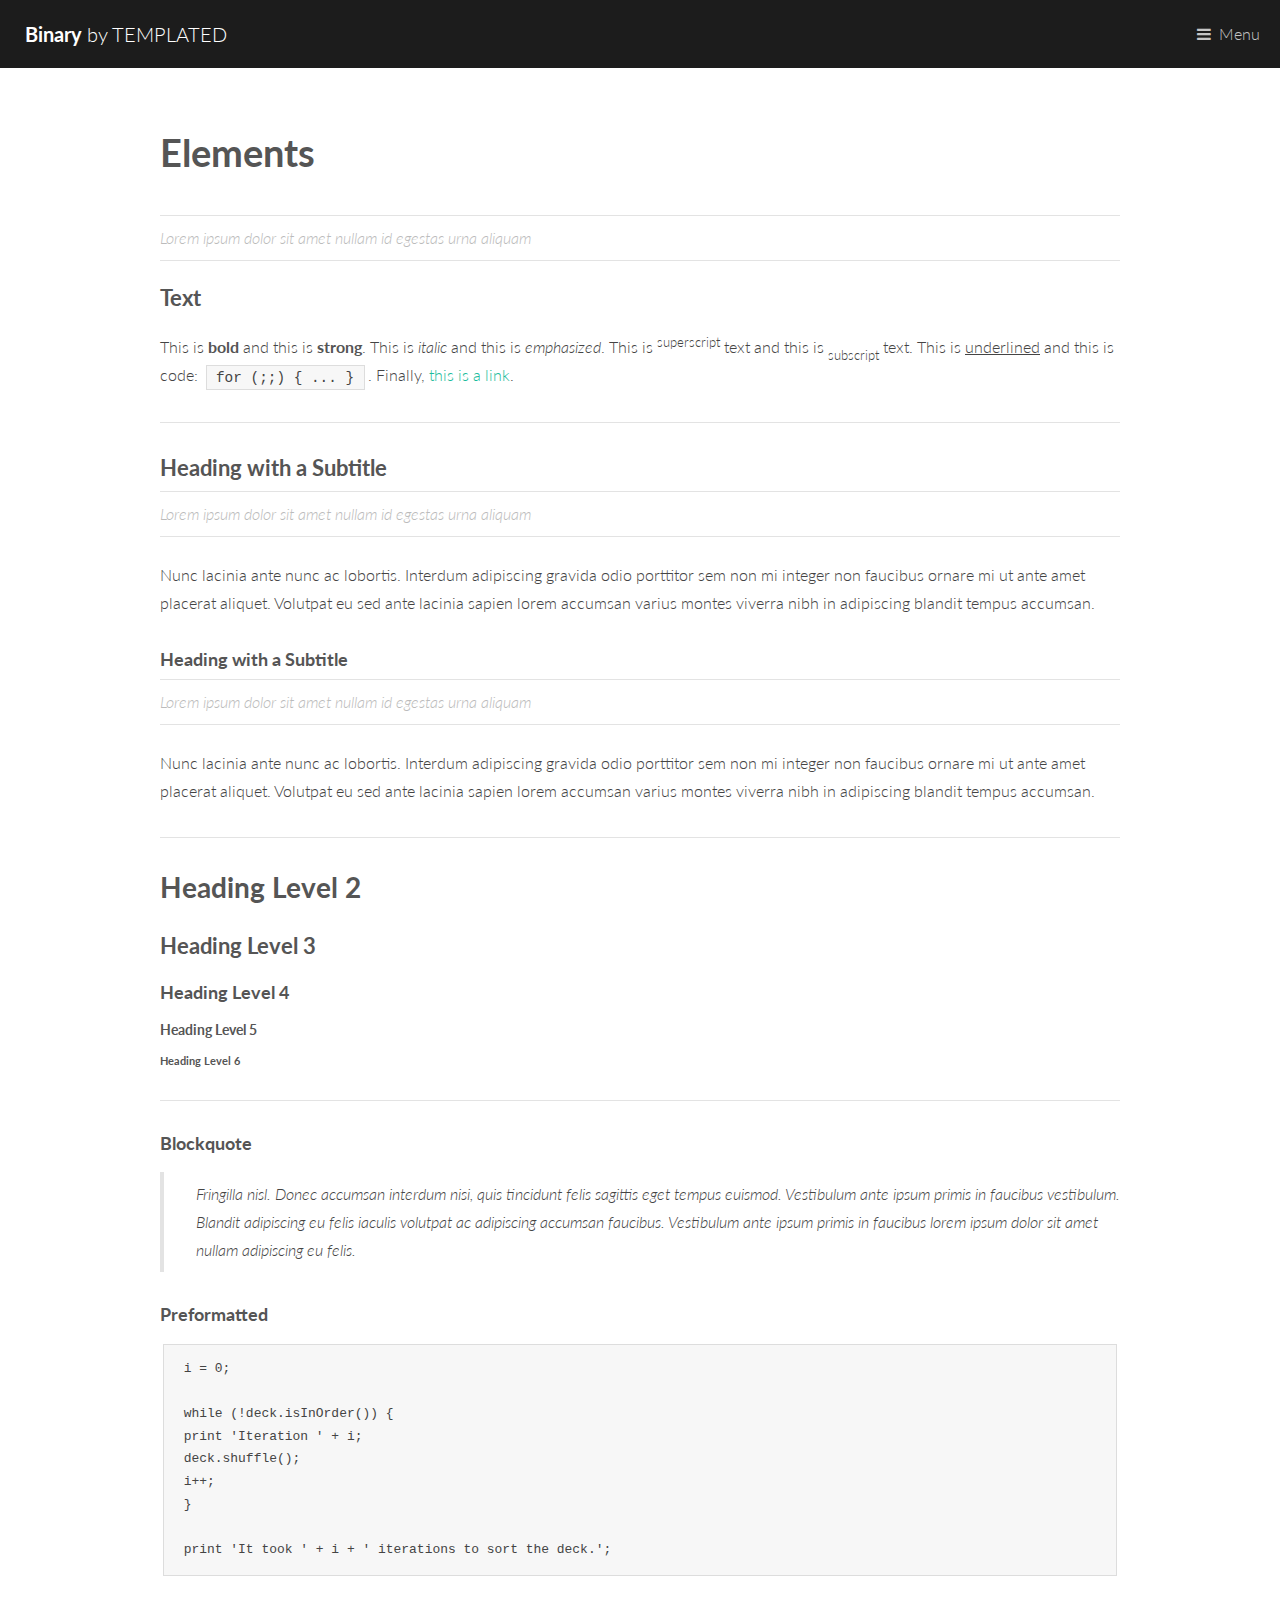
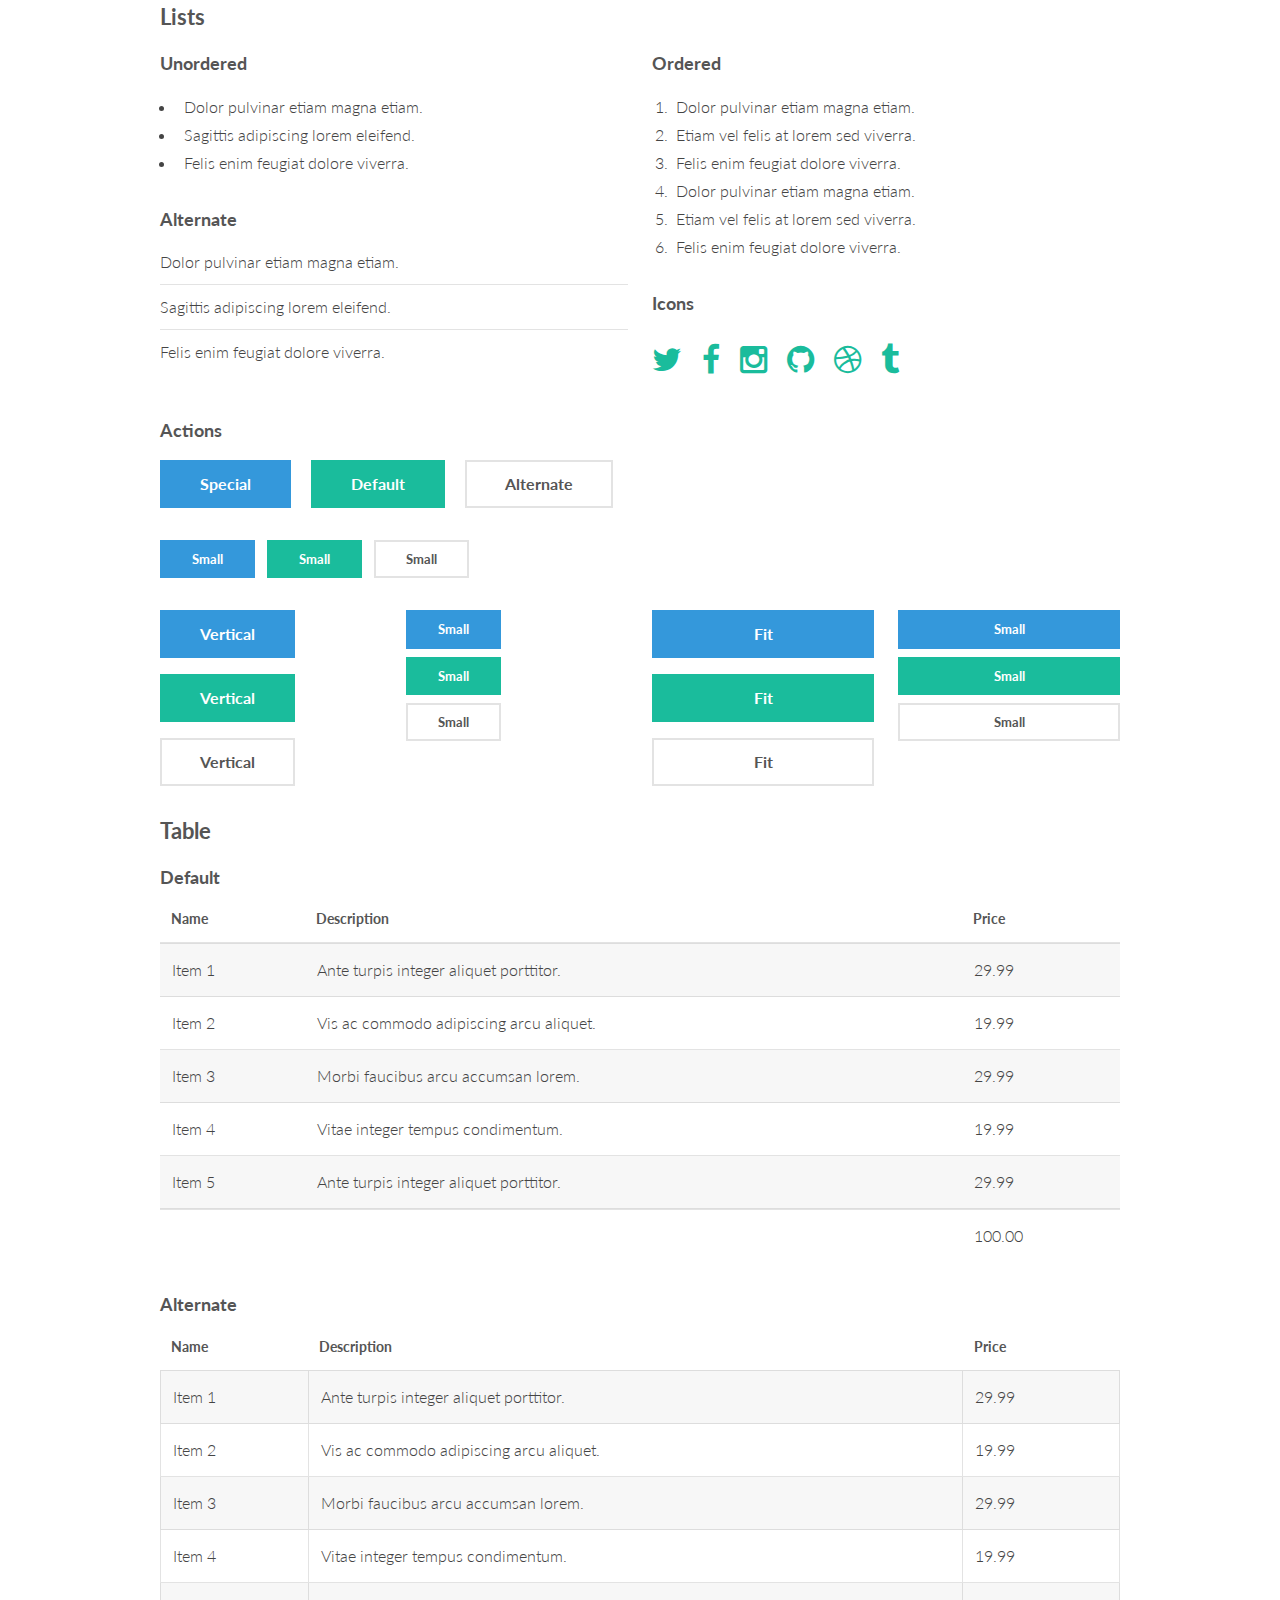
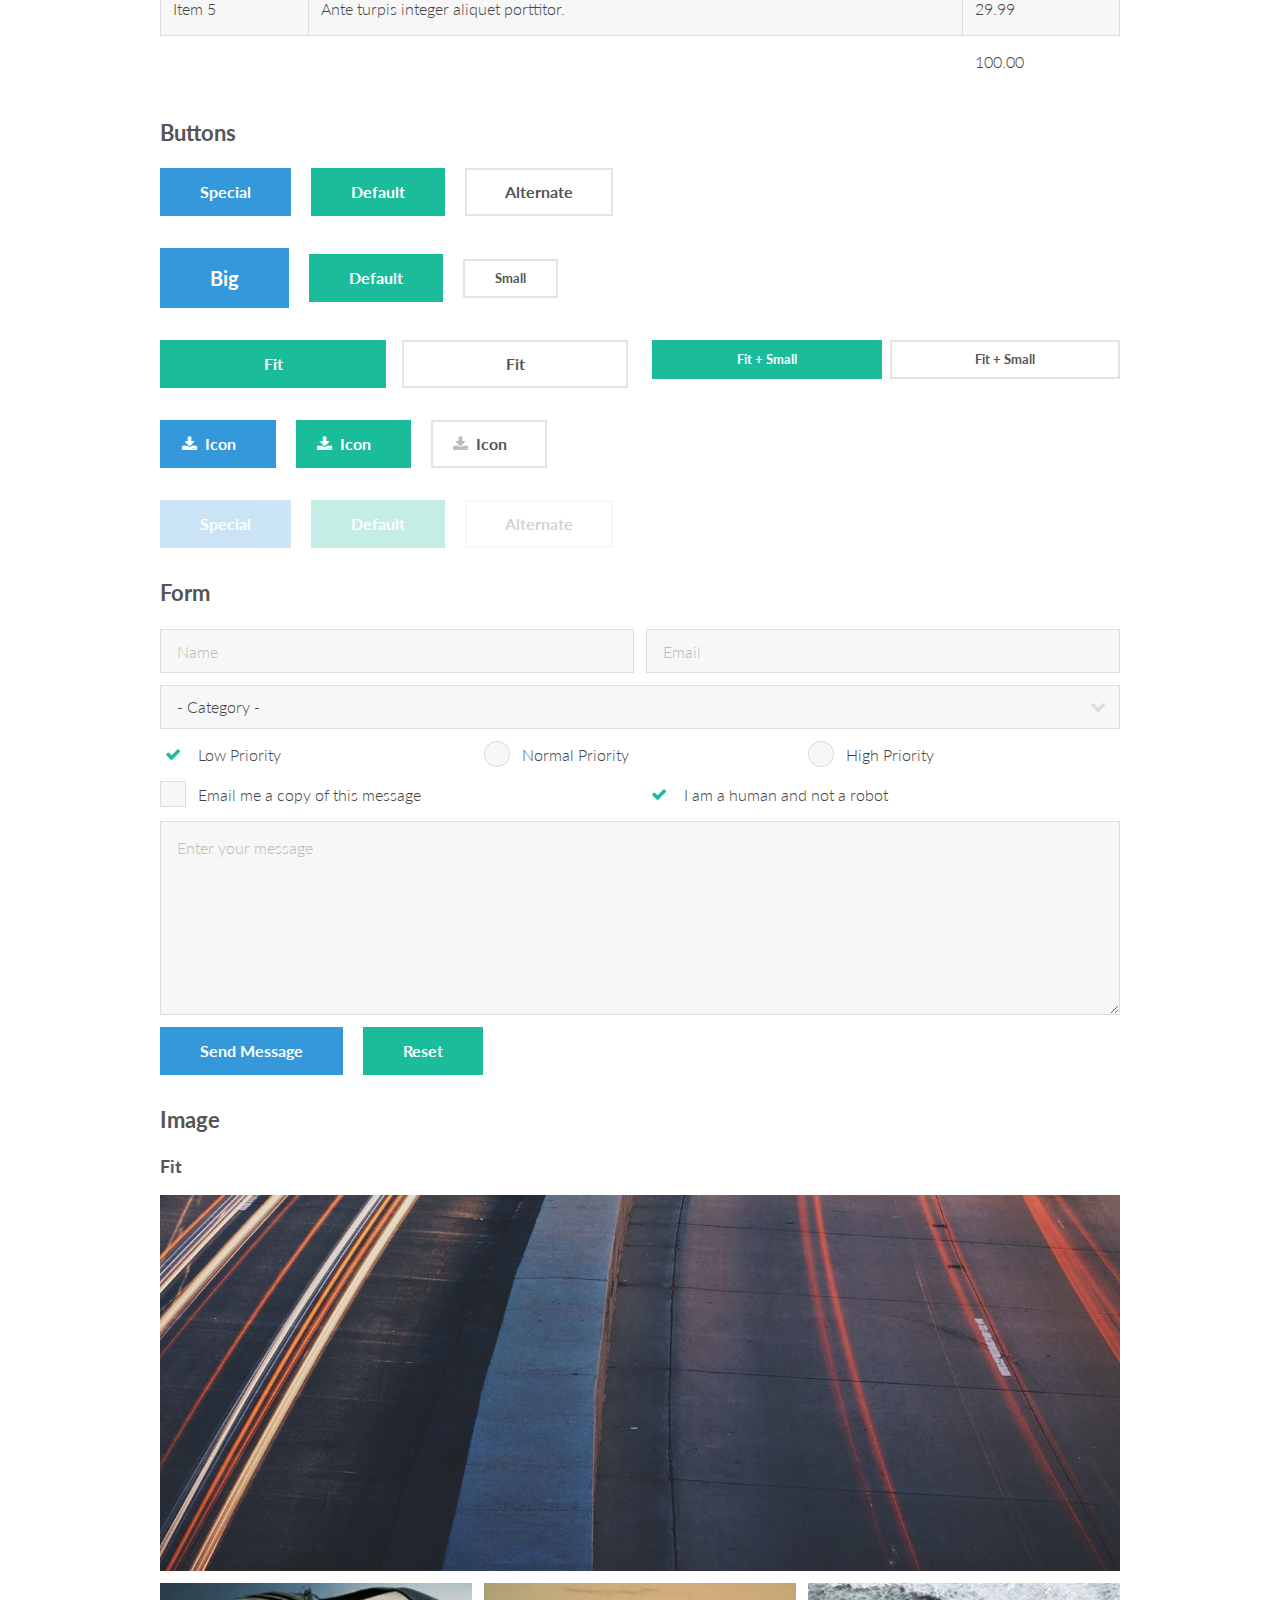
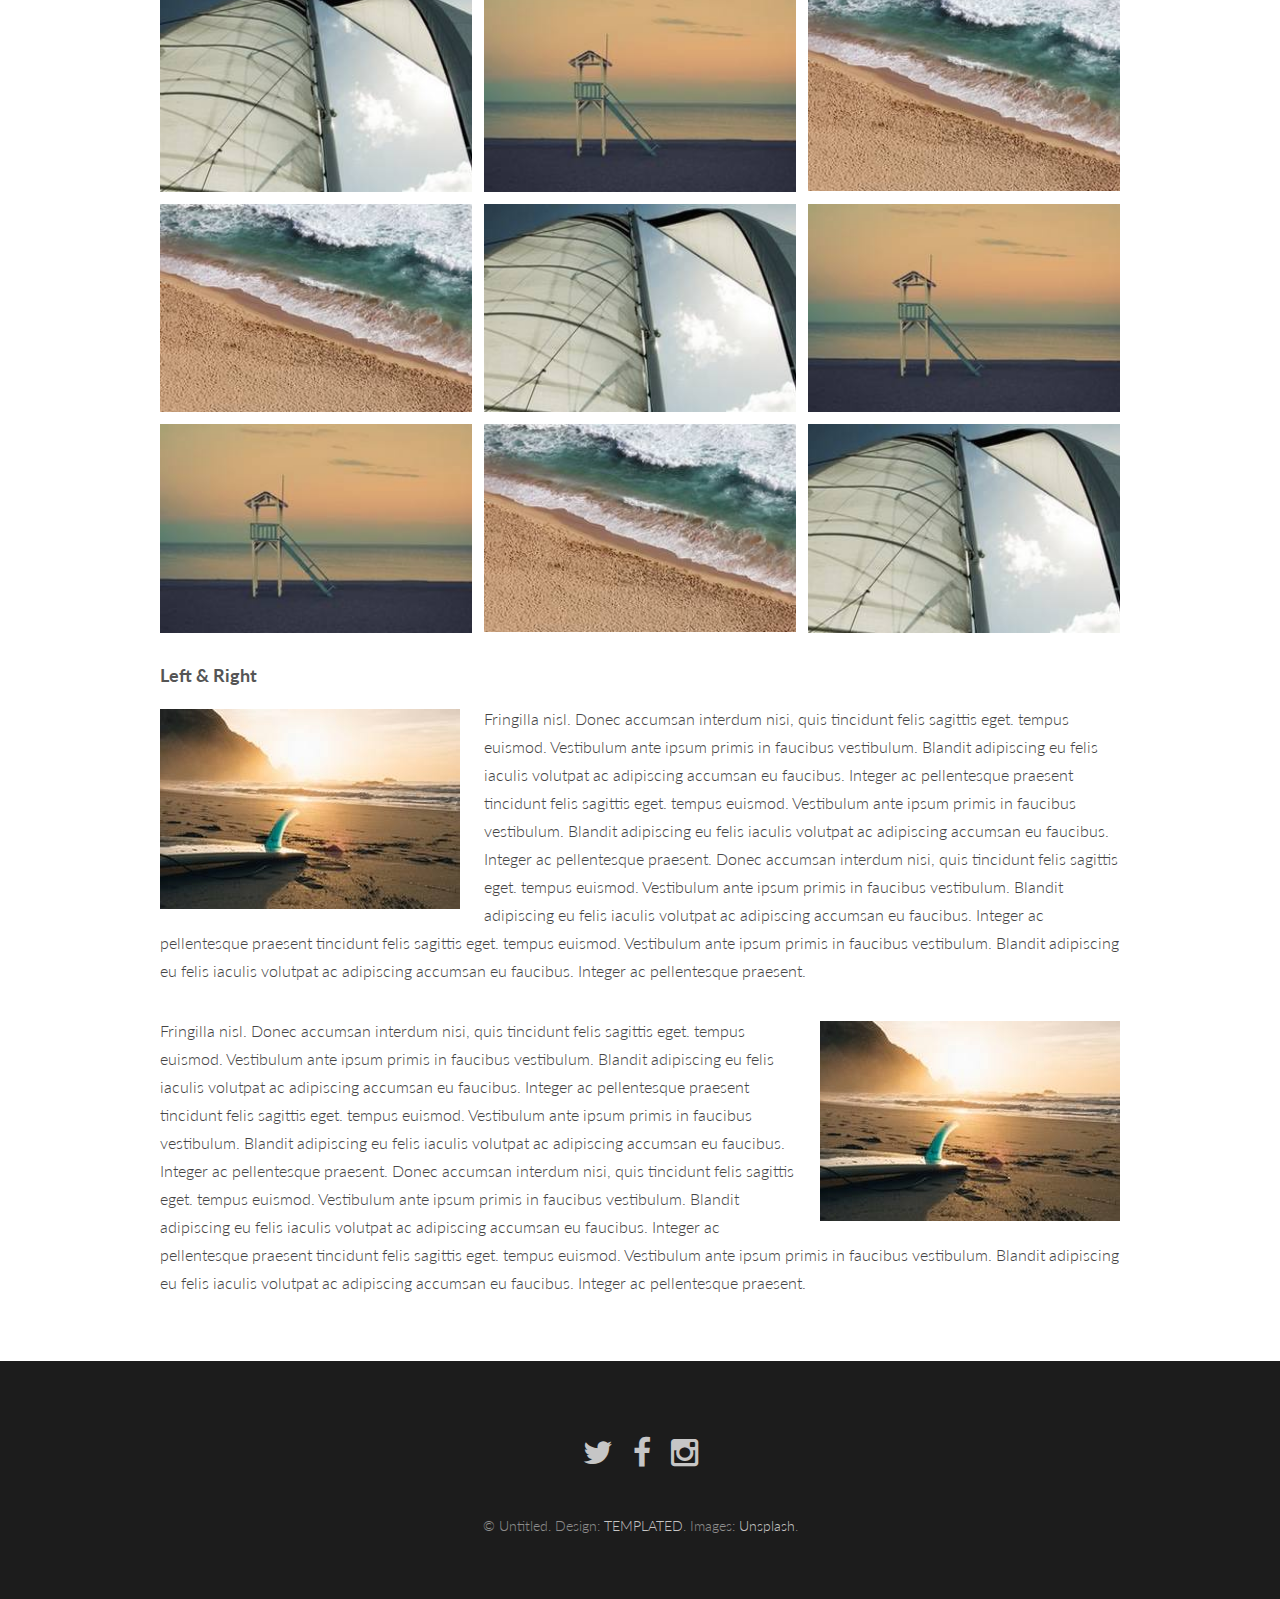
<file: other/templated-binary/elements.html>
<!DOCTYPE HTML>
<!--
	Binary by TEMPLATED
	templated.co @templatedco
	Released for free under the Creative Commons Attribution 3.0 license (templated.co/license)
-->
<html>
	<head>
		<title>Elements - Binary by TEMPLATED</title>
		<meta charset="utf-8" />
		<meta name="viewport" content="width=device-width, initial-scale=1" />
		<link rel="stylesheet" href="assets/css/main.css" />
	</head>
	<body>

		<!-- Header -->
			<header id="header">
				<a href="index.html" class="logo"><strong>Binary</strong> by TEMPLATED</a>
				<nav>
					<a href="#menu">Menu</a>
				</nav>
			</header>

		<!-- Nav -->
			<nav id="menu">
				<ul class="links">
					<li><a href="index.html">Home</a></li>
					<li><a href="generic.html">Generic</a></li>
					<li><a href="elements.html">Elements</a></li>
				</ul>
			</nav>

		<!-- Main -->
			<section id="main">
				<div class="inner">
					<header class="major special">
						<h1>Elements</h1>
						<p>Lorem ipsum dolor sit amet nullam id egestas urna aliquam</p>
					</header>

					<!-- Text -->
						<section>
							<h3>Text</h3>
							<p>This is <b>bold</b> and this is <strong>strong</strong>. This is <i>italic</i> and this is <em>emphasized</em>.
							This is <sup>superscript</sup> text and this is <sub>subscript</sub> text.
							This is <u>underlined</u> and this is code: <code>for (;;) { ... }</code>. Finally, <a href="#">this is a link</a>.</p>

							<hr />

							<header>
								<h3>Heading with a Subtitle</h3>
								<p>Lorem ipsum dolor sit amet nullam id egestas urna aliquam</p>
							</header>
							<p>Nunc lacinia ante nunc ac lobortis. Interdum adipiscing gravida odio porttitor sem non mi integer non faucibus ornare mi ut ante amet placerat aliquet. Volutpat eu sed ante lacinia sapien lorem accumsan varius montes viverra nibh in adipiscing blandit tempus accumsan.</p>
							<header>
								<h4>Heading with a Subtitle</h4>
								<p>Lorem ipsum dolor sit amet nullam id egestas urna aliquam</p>
							</header>
							<p>Nunc lacinia ante nunc ac lobortis. Interdum adipiscing gravida odio porttitor sem non mi integer non faucibus ornare mi ut ante amet placerat aliquet. Volutpat eu sed ante lacinia sapien lorem accumsan varius montes viverra nibh in adipiscing blandit tempus accumsan.</p>

							<hr />

							<h2>Heading Level 2</h2>
							<h3>Heading Level 3</h3>
							<h4>Heading Level 4</h4>
							<h5>Heading Level 5</h5>
							<h6>Heading Level 6</h6>

							<hr />

							<h4>Blockquote</h4>
							<blockquote>Fringilla nisl. Donec accumsan interdum nisi, quis tincidunt felis sagittis eget tempus euismod. Vestibulum ante ipsum primis in faucibus vestibulum. Blandit adipiscing eu felis iaculis volutpat ac adipiscing accumsan faucibus. Vestibulum ante ipsum primis in faucibus lorem ipsum dolor sit amet nullam adipiscing eu felis.</blockquote>

							<h4>Preformatted</h4>
							<pre><code>i = 0;

while (!deck.isInOrder()) {
print 'Iteration ' + i;
deck.shuffle();
i++;
}

print 'It took ' + i + ' iterations to sort the deck.';</code></pre>
						</section>

					<!-- Lists -->
						<section>
							<h3>Lists</h3>
							<div class="row">
								<div class="6u 12u$(xsmall)">

									<h4>Unordered</h4>
									<ul>
										<li>Dolor pulvinar etiam magna etiam.</li>
										<li>Sagittis adipiscing lorem eleifend.</li>
										<li>Felis enim feugiat dolore viverra.</li>
									</ul>

									<h4>Alternate</h4>
									<ul class="alt">
										<li>Dolor pulvinar etiam magna etiam.</li>
										<li>Sagittis adipiscing lorem eleifend.</li>
										<li>Felis enim feugiat dolore viverra.</li>
									</ul>

								</div>
								<div class="6u$ 12u$(xsmall)">

									<h4>Ordered</h4>
									<ol>
										<li>Dolor pulvinar etiam magna etiam.</li>
										<li>Etiam vel felis at lorem sed viverra.</li>
										<li>Felis enim feugiat dolore viverra.</li>
										<li>Dolor pulvinar etiam magna etiam.</li>
										<li>Etiam vel felis at lorem sed viverra.</li>
										<li>Felis enim feugiat dolore viverra.</li>
									</ol>

									<h4>Icons</h4>
									<ul class="icons">
										<li><a href="#" class="icon fa-twitter"><span class="label">Twitter</span></a></li>
										<li><a href="#" class="icon fa-facebook"><span class="label">Facebook</span></a></li>
										<li><a href="#" class="icon fa-instagram"><span class="label">Instagram</span></a></li>
										<li><a href="#" class="icon fa-github"><span class="label">Github</span></a></li>
										<li><a href="#" class="icon fa-dribbble"><span class="label">Dribbble</span></a></li>
										<li><a href="#" class="icon fa-tumblr"><span class="label">Tumblr</span></a></li>
									</ul>

								</div>
							</div>

							<h4>Actions</h4>
							<ul class="actions">
								<li><a href="#" class="button special">Special</a></li>
								<li><a href="#" class="button">Default</a></li>
								<li><a href="#" class="button alt">Alternate</a></li>
							</ul>
							<ul class="actions small">
								<li><a href="#" class="button special small">Small</a></li>
								<li><a href="#" class="button small">Small</a></li>
								<li><a href="#" class="button alt small">Small</a></li>
							</ul>
							<div class="row">
								<div class="3u 6u(small) 12u$(xsmall)">
									<ul class="actions vertical">
										<li><a href="#" class="button special">Vertical</a></li>
										<li><a href="#" class="button">Vertical</a></li>
										<li><a href="#" class="button alt">Vertical</a></li>
									</ul>
								</div>
								<div class="3u 6u$(small) 12u$(xsmall)">
									<ul class="actions vertical small">
										<li><a href="#" class="button special small">Small</a></li>
										<li><a href="#" class="button small">Small</a></li>
										<li><a href="#" class="button alt small">Small</a></li>
									</ul>
								</div>
								<div class="3u 6u(small) 12u$(xsmall)">
									<ul class="actions vertical">
										<li><a href="#" class="button special fit">Fit</a></li>
										<li><a href="#" class="button fit">Fit</a></li>
										<li><a href="#" class="button alt fit">Fit</a></li>
									</ul>
								</div>
								<div class="3u$ 6u$(small) 12u$(xsmall)">
									<ul class="actions vertical small">
										<li><a href="#" class="button special small fit">Small</a></li>
										<li><a href="#" class="button small fit">Small</a></li>
										<li><a href="#" class="button alt small fit">Small</a></li>
									</ul>
								</div>
							</div>
						</section>

					<!-- Table -->
						<section>
							<h3>Table</h3>
							<h4>Default</h4>
							<div class="table-wrapper">
								<table>
									<thead>
										<tr>
											<th>Name</th>
											<th>Description</th>
											<th>Price</th>
										</tr>
									</thead>
									<tbody>
										<tr>
											<td>Item 1</td>
											<td>Ante turpis integer aliquet porttitor.</td>
											<td>29.99</td>
										</tr>
										<tr>
											<td>Item 2</td>
											<td>Vis ac commodo adipiscing arcu aliquet.</td>
											<td>19.99</td>
										</tr>
										<tr>
											<td>Item 3</td>
											<td> Morbi faucibus arcu accumsan lorem.</td>
											<td>29.99</td>
										</tr>
										<tr>
											<td>Item 4</td>
											<td>Vitae integer tempus condimentum.</td>
											<td>19.99</td>
										</tr>
										<tr>
											<td>Item 5</td>
											<td>Ante turpis integer aliquet porttitor.</td>
											<td>29.99</td>
										</tr>
									</tbody>
									<tfoot>
										<tr>
											<td colspan="2"></td>
											<td>100.00</td>
										</tr>
									</tfoot>
								</table>
							</div>
							<h4>Alternate</h4>
							<div class="table-wrapper">
								<table class="alt">
									<thead>
										<tr>
											<th>Name</th>
											<th>Description</th>
											<th>Price</th>
										</tr>
									</thead>
									<tbody>
										<tr>
											<td>Item 1</td>
											<td>Ante turpis integer aliquet porttitor.</td>
											<td>29.99</td>
										</tr>
										<tr>
											<td>Item 2</td>
											<td>Vis ac commodo adipiscing arcu aliquet.</td>
											<td>19.99</td>
										</tr>
										<tr>
											<td>Item 3</td>
											<td> Morbi faucibus arcu accumsan lorem.</td>
											<td>29.99</td>
										</tr>
										<tr>
											<td>Item 4</td>
											<td>Vitae integer tempus condimentum.</td>
											<td>19.99</td>
										</tr>
										<tr>
											<td>Item 5</td>
											<td>Ante turpis integer aliquet porttitor.</td>
											<td>29.99</td>
										</tr>
									</tbody>
									<tfoot>
										<tr>
											<td colspan="2"></td>
											<td>100.00</td>
										</tr>
									</tfoot>
								</table>
							</div>
						</section>

					<!-- Buttons -->
						<section>
							<h3>Buttons</h3>
							<ul class="actions">
								<li><a href="#" class="button special">Special</a></li>
								<li><a href="#" class="button">Default</a></li>
								<li><a href="#" class="button alt">Alternate</a></li>
							</ul>
							<ul class="actions">
								<li><a href="#" class="button special big">Big</a></li>
								<li><a href="#" class="button">Default</a></li>
								<li><a href="#" class="button alt small">Small</a></li>
							</ul>
							<div class="row">
								<div class="6u 12u$(xsmall)">
									<ul class="actions fit">
										<li><a href="#" class="button fit">Fit</a></li>
										<li><a href="#" class="button alt fit">Fit</a></li>
									</ul>
								</div>
								<div class="6u$ 12u$(xsmall)">
									<ul class="actions fit small">
										<li><a href="#" class="button fit small">Fit + Small</a></li>
										<li><a href="#" class="button alt fit small">Fit + Small</a></li>
									</ul>
								</div>
							</div>
							<ul class="actions">
								<li><a href="#" class="button special icon fa-download">Icon</a></li>
								<li><a href="#" class="button icon fa-download">Icon</a></li>
								<li><a href="#" class="button alt icon fa-download">Icon</a></li>
							</ul>
							<ul class="actions">
								<li><span class="button special disabled">Special</span></li>
								<li><span class="button disabled">Default</span></li>
								<li><span class="button alt disabled">Alternate</span></li>
							</ul>
						</section>

					<!-- Form -->
						<section>
							<h3>Form</h3>
							<form method="post" action="#">
								<div class="row uniform 50%">
									<div class="6u 12u$(xsmall)">
										<input type="text" name="name" id="name" value="" placeholder="Name" />
									</div>
									<div class="6u$ 12u$(xsmall)">
										<input type="email" name="email" id="email" value="" placeholder="Email" />
									</div>
									<div class="12u$">
										<div class="select-wrapper">
											<select name="category" id="category">
												<option value="">- Category -</option>
												<option value="1">Manufacturing</option>
												<option value="1">Shipping</option>
												<option value="1">Administration</option>
												<option value="1">Human Resources</option>
											</select>
										</div>
									</div>
									<div class="4u 12u$(xsmall)">
										<input type="radio" id="priority-low" name="priority" checked>
										<label for="priority-low">Low Priority</label>
									</div>
									<div class="4u 12u$(xsmall)">
										<input type="radio" id="priority-normal" name="priority">
										<label for="priority-normal">Normal Priority</label>
									</div>
									<div class="4u$ 12u$(xsmall)">
										<input type="radio" id="priority-high" name="priority">
										<label for="priority-high">High Priority</label>
									</div>
									<div class="6u 12u$(small)">
										<input type="checkbox" id="copy" name="copy">
										<label for="copy">Email me a copy of this message</label>
									</div>
									<div class="6u$ 12u$(small)">
										<input type="checkbox" id="human" name="human" checked>
										<label for="human">I am a human and not a robot</label>
									</div>
									<div class="12u$">
										<textarea name="message" id="message" placeholder="Enter your message" rows="6"></textarea>
									</div>
									<div class="12u$">
										<ul class="actions">
											<li><input type="submit" value="Send Message" class="special" /></li>
											<li><input type="reset" value="Reset" /></li>
										</ul>
									</div>
								</div>
							</form>
						</section>

					<!-- Image -->
						<section>
							<h3>Image</h3>
							<h4>Fit</h4>
							<div class="box alt">
								<div class="row 50% uniform">
									<div class="12u$"><span class="image fit"><img src="images/pic11.jpg" alt="" /></span></div>
									<div class="4u"><span class="image fit"><img src="images/pic03.jpg" alt="" /></span></div>
									<div class="4u"><span class="image fit"><img src="images/pic04.jpg" alt="" /></span></div>
									<div class="4u$"><span class="image fit"><img src="images/pic05.jpg" alt="" /></span></div>
									<div class="4u"><span class="image fit"><img src="images/pic05.jpg" alt="" /></span></div>
									<div class="4u"><span class="image fit"><img src="images/pic03.jpg" alt="" /></span></div>
									<div class="4u$"><span class="image fit"><img src="images/pic04.jpg" alt="" /></span></div>
									<div class="4u"><span class="image fit"><img src="images/pic04.jpg" alt="" /></span></div>
									<div class="4u"><span class="image fit"><img src="images/pic05.jpg" alt="" /></span></div>
									<div class="4u$"><span class="image fit"><img src="images/pic03.jpg" alt="" /></span></div>
								</div>
							</div>

							<h4>Left &amp; Right</h4>
							<p><span class="image left"><img src="images/pic06.jpg" alt="" /></span>Fringilla nisl. Donec accumsan interdum nisi, quis tincidunt felis sagittis eget. tempus euismod. Vestibulum ante ipsum primis in faucibus vestibulum. Blandit adipiscing eu felis iaculis volutpat ac adipiscing accumsan eu faucibus. Integer ac pellentesque praesent tincidunt felis sagittis eget. tempus euismod. Vestibulum ante ipsum primis in faucibus vestibulum. Blandit adipiscing eu felis iaculis volutpat ac adipiscing accumsan eu faucibus. Integer ac pellentesque praesent. Donec accumsan interdum nisi, quis tincidunt felis sagittis eget. tempus euismod. Vestibulum ante ipsum primis in faucibus vestibulum. Blandit adipiscing eu felis iaculis volutpat ac adipiscing accumsan eu faucibus. Integer ac pellentesque praesent tincidunt felis sagittis eget. tempus euismod. Vestibulum ante ipsum primis in faucibus vestibulum. Blandit adipiscing eu felis iaculis volutpat ac adipiscing accumsan eu faucibus. Integer ac pellentesque praesent.</p>
							<p><span class="image right"><img src="images/pic06.jpg" alt="" /></span>Fringilla nisl. Donec accumsan interdum nisi, quis tincidunt felis sagittis eget. tempus euismod. Vestibulum ante ipsum primis in faucibus vestibulum. Blandit adipiscing eu felis iaculis volutpat ac adipiscing accumsan eu faucibus. Integer ac pellentesque praesent tincidunt felis sagittis eget. tempus euismod. Vestibulum ante ipsum primis in faucibus vestibulum. Blandit adipiscing eu felis iaculis volutpat ac adipiscing accumsan eu faucibus. Integer ac pellentesque praesent. Donec accumsan interdum nisi, quis tincidunt felis sagittis eget. tempus euismod. Vestibulum ante ipsum primis in faucibus vestibulum. Blandit adipiscing eu felis iaculis volutpat ac adipiscing accumsan eu faucibus. Integer ac pellentesque praesent tincidunt felis sagittis eget. tempus euismod. Vestibulum ante ipsum primis in faucibus vestibulum. Blandit adipiscing eu felis iaculis volutpat ac adipiscing accumsan eu faucibus. Integer ac pellentesque praesent.</p>
						</section>

				</div>
			</section>

		<!-- Footer -->
			<footer id="footer">
				<ul class="icons">
					<li><a href="#" class="icon fa-twitter"><span class="label">Twitter</span></a></li>
					<li><a href="#" class="icon fa-facebook"><span class="label">Facebook</span></a></li>
					<li><a href="#" class="icon fa-instagram"><span class="label">Instagram</span></a></li>
				</ul>
				<div class="copyright">
					&copy; Untitled. Design: <a href="https://templated.co">TEMPLATED</a>. Images: <a href="https://unsplash.com">Unsplash</a>.
				</div>
			</footer>

		<!-- Scripts -->
			<script src="assets/js/jquery.min.js"></script>
			<script src="assets/js/jquery.scrolly.min.js"></script>
			<script src="assets/js/skel.min.js"></script>
			<script src="assets/js/util.js"></script>
			<script src="assets/js/main.js"></script>

	</body>
</html>
</file>
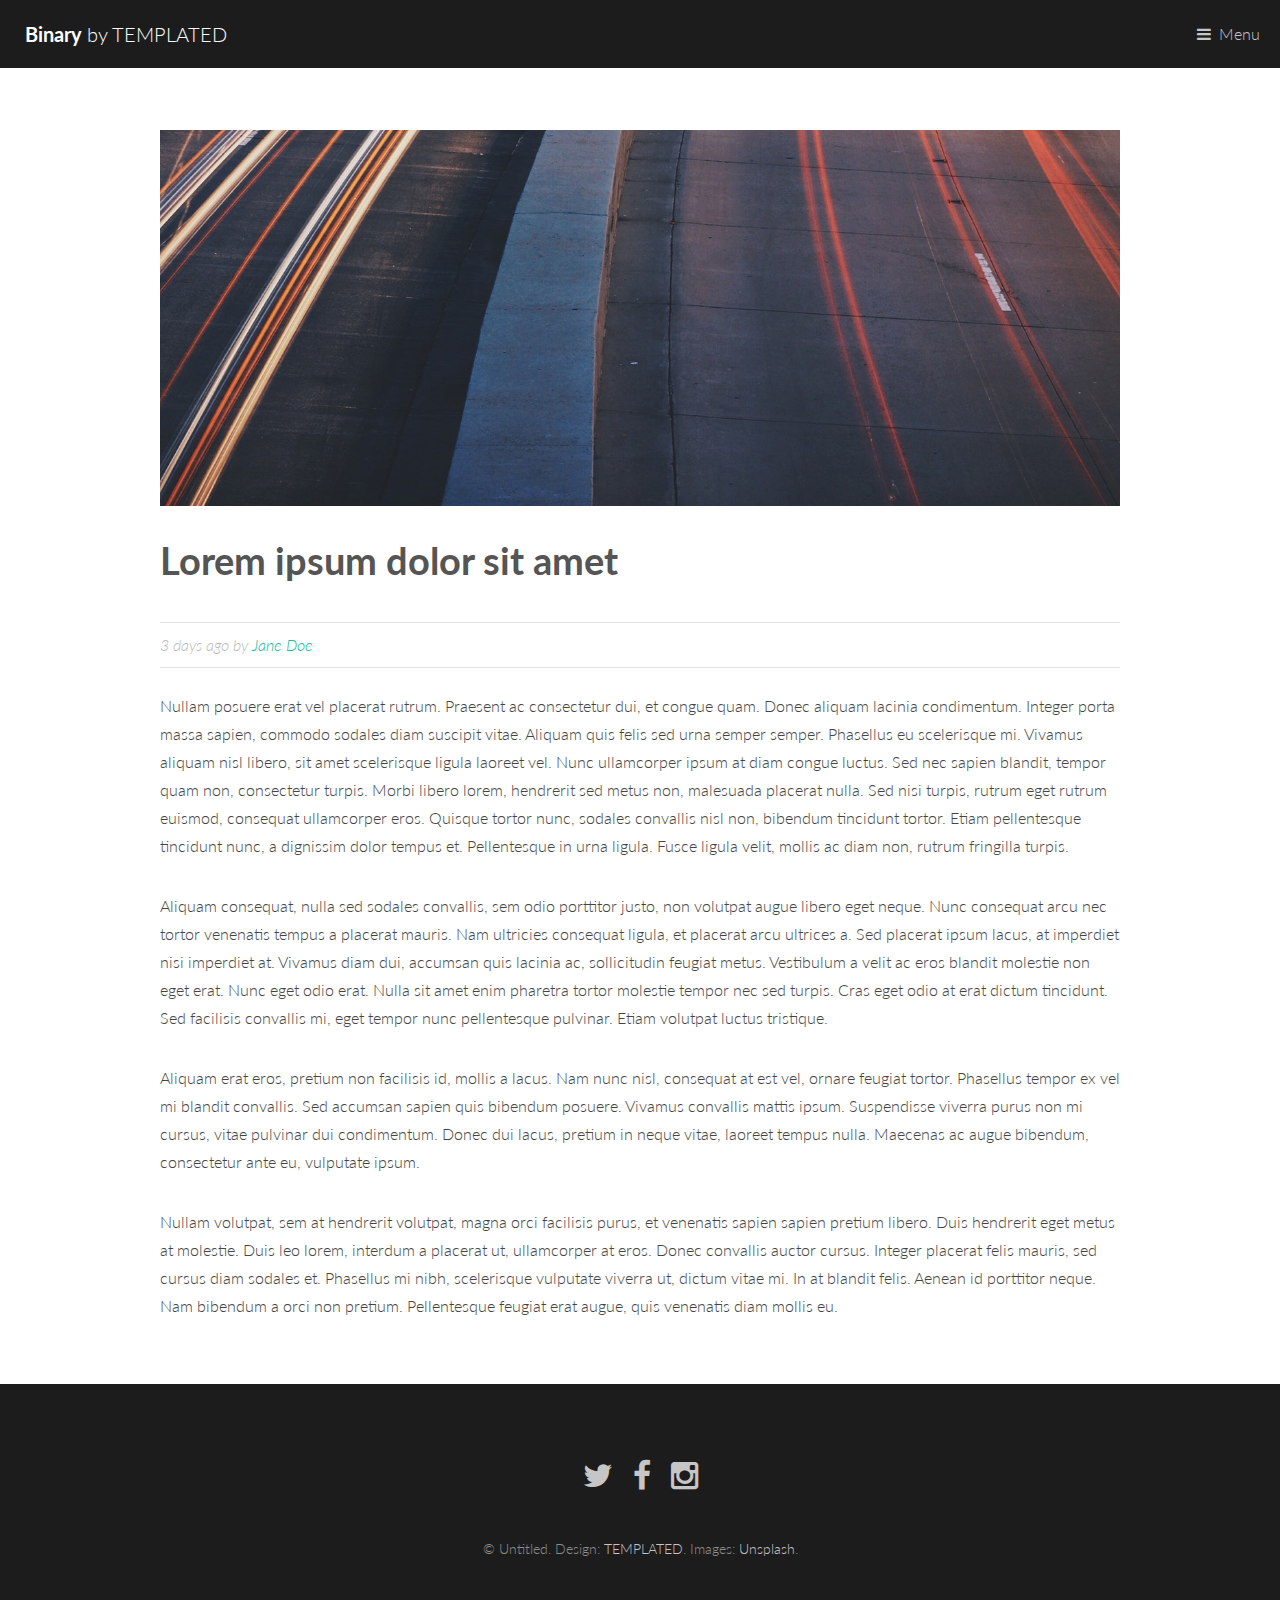
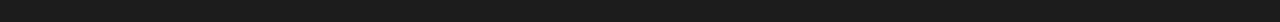
<file: other/templated-binary/generic.html>
<!DOCTYPE HTML>
<!--
	Binary by TEMPLATED
	templated.co @templatedco
	Released for free under the Creative Commons Attribution 3.0 license (templated.co/license)
-->
<html>
	<head>
		<title>Generic - Binary by TEMPLATED</title>
		<meta charset="utf-8" />
		<meta name="viewport" content="width=device-width, initial-scale=1" />
		<link rel="stylesheet" href="assets/css/main.css" />
	</head>
	<body>

		<!-- Header -->
			<header id="header">
				<a href="index.html" class="logo"><strong>Binary</strong> by TEMPLATED</a>
				<nav>
					<a href="#menu">Menu</a>
				</nav>
			</header>

		<!-- Nav -->
			<nav id="menu">
				<ul class="links">
					<li><a href="index.html">Home</a></li>
					<li><a href="generic.html">Generic</a></li>
					<li><a href="elements.html">Elements</a></li>
				</ul>
			</nav>

		<!-- Main -->
			<section id="main">
				<div class="inner">
					<div class="image fit">
						<img src="images/pic11.jpg" alt="" />
					</div>
					<header>
						<h1>Lorem ipsum dolor sit amet</h1>
						<p class="info">3 days ago by <a href="#">Jane Doe</a></p>
					</header>
					<p>Nullam posuere erat vel placerat rutrum. Praesent ac consectetur dui, et congue quam. Donec aliquam lacinia condimentum. Integer porta massa sapien, commodo sodales diam suscipit vitae. Aliquam quis felis sed urna semper semper. Phasellus eu scelerisque mi. Vivamus aliquam nisl libero, sit amet scelerisque ligula laoreet vel. Nunc ullamcorper ipsum at diam congue luctus. Sed nec sapien blandit, tempor quam non, consectetur turpis. Morbi libero lorem, hendrerit sed metus non, malesuada placerat nulla. Sed nisi turpis, rutrum eget rutrum euismod, consequat ullamcorper eros. Quisque tortor nunc, sodales convallis nisl non, bibendum tincidunt tortor. Etiam pellentesque tincidunt nunc, a dignissim dolor tempus et. Pellentesque in urna ligula. Fusce ligula velit, mollis ac diam non, rutrum fringilla turpis.</p>
					<p>Aliquam consequat, nulla sed sodales convallis, sem odio porttitor justo, non volutpat augue libero eget neque. Nunc consequat arcu nec tortor venenatis tempus a placerat mauris. Nam ultricies consequat ligula, et placerat arcu ultrices a. Sed placerat ipsum lacus, at imperdiet nisi imperdiet at. Vivamus diam dui, accumsan quis lacinia ac, sollicitudin feugiat metus. Vestibulum a velit ac eros blandit molestie non eget erat. Nunc eget odio erat. Nulla sit amet enim pharetra tortor molestie tempor nec sed turpis. Cras eget odio at erat dictum tincidunt. Sed facilisis convallis mi, eget tempor nunc pellentesque pulvinar. Etiam volutpat luctus tristique.</p>
					<p>Aliquam erat eros, pretium non facilisis id, mollis a lacus. Nam nunc nisl, consequat at est vel, ornare feugiat tortor. Phasellus tempor ex vel mi blandit convallis. Sed accumsan sapien quis bibendum posuere. Vivamus convallis mattis ipsum. Suspendisse viverra purus non mi cursus, vitae pulvinar dui condimentum. Donec dui lacus, pretium in neque vitae, laoreet tempus nulla. Maecenas ac augue bibendum, consectetur ante eu, vulputate ipsum.</p>
					<p>Nullam volutpat, sem at hendrerit volutpat, magna orci facilisis purus, et venenatis sapien sapien pretium libero. Duis hendrerit eget metus at molestie. Duis leo lorem, interdum a placerat ut, ullamcorper at eros. Donec convallis auctor cursus. Integer placerat felis mauris, sed cursus diam sodales et. Phasellus mi nibh, scelerisque vulputate viverra ut, dictum vitae mi. In at blandit felis. Aenean id porttitor neque. Nam bibendum a orci non pretium. Pellentesque feugiat erat augue, quis venenatis diam mollis eu.</p>
				</div>
			</section>

		<!-- Footer -->
			<footer id="footer">
				<ul class="icons">
					<li><a href="#" class="icon fa-twitter"><span class="label">Twitter</span></a></li>
					<li><a href="#" class="icon fa-facebook"><span class="label">Facebook</span></a></li>
					<li><a href="#" class="icon fa-instagram"><span class="label">Instagram</span></a></li>
				</ul>
				<div class="copyright">
					&copy; Untitled. Design: <a href="https://templated.co">TEMPLATED</a>. Images: <a href="https://unsplash.com">Unsplash</a>.
				</div>
			</footer>

		<!-- Scripts -->
			<script src="assets/js/jquery.min.js"></script>
			<script src="assets/js/jquery.scrolly.min.js"></script>
			<script src="assets/js/skel.min.js"></script>
			<script src="assets/js/util.js"></script>
			<script src="assets/js/main.js"></script>

	</body>
</html>
</file>
<file: gallery/gallery.css>
/* Style the Image Used to Trigger the Modal */
.gallery-img {
  border-radius: 5px;
  cursor: pointer;
  transition: 0.3s;
  width: 24%;
}

.gallery-img:hover {opacity: 0.7;}

/* The Modal (background) */
.modal {
  display: none; /* Hidden by default */
  position: fixed; /* Stay in place */
  z-index: 9999999; /* Sit on top */
  padding-top: 100px; /* Location of the box */
  left: 0;
  top: 0;
  width: 100%; /* Full width */
  height: 100%; /* Full height */
  overflow: auto; /* Enable scroll if needed */
  background-color: rgb(0,0,0); /* Fallback color */
  background-color: rgba(0,0,0,0.9); /* Black w/ opacity */
}

/* Modal Content (Image) */
.modal-content {
  margin: auto;
  display: block;
  width: 85%;
}

/* Caption of Modal Image (Image Text) - Same Width as the Image */
#caption {
  margin: auto;
  display: block;
  width: 80%;
  max-width: 700px;
  text-align: center;
  color: #ccc;
  padding: 10px 0;
  height: 150px;
}

/* Add Animation - Zoom in the Modal */
.modal-content, #caption {
  animation-name: zoom;
  animation-duration: 0.6s;
}

@keyframes zoom {
  from {transform:scale(0)}
  to {transform:scale(1)}
}

/* The Close Button */
.close {
  position: absolute;
  top: 15px;
  right: 35px;
  color: #f1f1f1;
  font-size: 40px;
  font-weight: bold;
  transition: 0.3s;
}

.close:hover,
.close:focus {
  color: #bbb;
  text-decoration: none;
  cursor: pointer;
}

/* 100% Image Width on Smaller Screens */
@media only screen and (max-width: 700px){
  .modal-content {
    width: 100%;
    margin-top: 10%;
  }
}
</file>
<file: offer/offer.css>
.collapse-content {
  margin: auto;
  box-shadow: 10px 10px 5px 0px rgba(0, 0, 0, 0.75);
}

.collapse {
  background: #fff;
}

.collapse a {
  display: block;
  font-size: 1rem;
  font-weight: 500;
  padding: 0.9rem 2rem;
  color: #fff;
  position: relative;
}

.collapse a.offer {
  background: #e5474b;
}

.collapse a.twitter {
  background: #1dabdd;
}

.collapse a.dribbble {
  background: #444;
}

.collapse a.youtube {
  background: #ff0000;
}

.collapse a:before {
  content: "";
  border-top: 7px solid #fff;
  border-left: 7px solid transparent;
  border-right: 7px solid transparent;
  position: absolute;
  top: 25px;
  right: 30px;
}

.inner-content {
  padding: 1.8rem;
}

.content {
  max-height: 0em;
  transition: 0.3s linear 0s;
  overflow: hidden;
}

.collapse + .collapse a {
  border-top: 1px solid rgba(255, 255, 255, 0.7);
}

h3 {
  margin-bottom: 15px;
}

.collapse:target .content {
  max-height: 55em;
}

.collapse:target a:before {
  transform: rotate(-90deg);
}

@media (max-width: 768px) {
  .collapse-content {
    margin: auto;
    box-shadow: 10px 10px 5px 0px rgba(0, 0, 0, 0.75);
  }
}
@media (max-width: 425px) {
  body {
    line-height: 1.3;
  }
  .inner-content {
    padding: 1.2rem;
  }
  .inner-content h3 {
    margin-bottom: 0.3rem;
  }
}
@media (max-width: 320px) {
  body {
    line-height: 1.3;
  }
  .inner-content {
    padding: 0.8rem;
  }
  .inner-content h3 {
    margin-bottom: 0.3rem;
  }
}
</file>
<file: assets/css/main.css>
/* @import url(font-awesome.min.css); */
@import url(fontawesome.css);
@import url(brands.css);
@import url(regular.css);
@import url(solid.css);
@import url("https://fonts.googleapis.com/css?family=Lato:300,400,700|Roboto");

/*
	Introspect by TEMPLATED
	templated.co @templatedco
	Released for free under the Creative Commons Attribution 3.0 license (templated.co/license)
*/

/* Reset */

	html, body, div, span, applet, object, iframe, h1, h2, h3, h4, h5, h6, p, blockquote, pre, a, abbr, acronym, address, big, cite, code, del, dfn, em, img, ins, kbd, q, s, samp, small, strike, strong, sub, sup, tt, var, b, u, i, center, dl, dt, dd, ol, ul, li, fieldset, form, label, legend, table, caption, tbody, tfoot, thead, tr, th, td, article, aside, canvas, details, embed, figure, figcaption, footer, header, hgroup, menu, nav, output, ruby, section, summary, time, mark, audio, video {
		margin: 0;
		padding: 0;
		border: 0;
		font-size: 100%;
		font: inherit;
		vertical-align: baseline;
	}

	article, aside, details, figcaption, figure, footer, header, hgroup, menu, nav, section {
		display: block;
	}

	body {
		line-height: 1;
	}

	ol, ul {
		list-style: none;
	}

	blockquote, q {
		quotes: none;
	}

	blockquote:before, blockquote:after, q:before, q:after {
		content: '';
		content: none;
	}

	table {
		border-collapse: collapse;
		border-spacing: 0;
	}

	body {
		-webkit-text-size-adjust: none;
	}

/* Box Model */

	*, *:before, *:after {
		-moz-box-sizing: border-box;
		-webkit-box-sizing: border-box;
		box-sizing: border-box;
	}

/* Containers */

	.container {
		margin-left: auto;
		margin-right: auto;
	}

	.container.\31 25\25 {
		width: 100%;
		max-width: 100em;
		min-width: 80em;
	}

	.container.\37 5\25 {
		width: 60em;
	}

	.container.\35 0\25 {
		width: 40em;
	}

	.container.\32 5\25 {
		width: 20em;
	}

	.container {
		width: 80em;
	}

	@media screen and (max-width: 1680px) {

		.container.\31 25\25 {
			width: 100%;
			max-width: 100em;
			min-width: 80em;
		}

		.container.\37 5\25 {
			width: 60em;
		}

		.container.\35 0\25 {
			width: 40em;
		}

		.container.\32 5\25 {
			width: 20em;
		}

		.container {
			width: 80em;
		}

	}

	@media screen and (max-width: 1280px) {

		.container.\31 25\25 {
			width: 100%;
			max-width: 81.25em;
			min-width: 65em;
		}

		.container.\37 5\25 {
			width: 48.75em;
		}

		.container.\35 0\25 {
			width: 32.5em;
		}

		.container.\32 5\25 {
			width: 16.25em;
		}

		.container {
			width: 65em;
		}

	}

	@media screen and (max-width: 1050px) {

		.container.\31 25\25 {
			width: 100%;
			max-width: 112.5%;
			min-width: 90%;
		}

		.container.\37 5\25 {
			width: 67.5%;
		}

		.container.\35 0\25 {
			width: 45%;
		}

		.container.\32 5\25 {
			width: 22.5%;
		}

		.container {
			width: 90%;
		}

	}

	@media screen and (max-width: 736px) {

		.container.\31 25\25 {
			width: 100%;
			max-width: 112.5%;
			min-width: 90%;
		}

		.container.\37 5\25 {
			width: 67.5%;
		}

		.container.\35 0\25 {
			width: 45%;
		}

		.container.\32 5\25 {
			width: 22.5%;
		}

		.container {
			width: 90% !important;
		}

	}

	@media screen and (max-width: 480px) {

		.container.\31 25\25 {
			width: 100%;
			max-width: 112.5%;
			min-width: 90%;
		}

		.container.\37 5\25 {
			width: 67.5%;
		}

		.container.\35 0\25 {
			width: 45%;
		}

		.container.\32 5\25 {
			width: 22.5%;
		}

		.container {
			width: 90% !important;
		}

	}

/* Grid */

	.row {
		border-bottom: solid 1px transparent;
		-moz-box-sizing: border-box;
		-webkit-box-sizing: border-box;
		box-sizing: border-box;
	}

	.row > * {
		float: left;
		-moz-box-sizing: border-box;
		-webkit-box-sizing: border-box;
		box-sizing: border-box;
	}

	.row:after, .row:before {
		content: '';
		display: block;
		clear: both;
		height: 0;
	}

	.row.uniform > * > :first-child {
		margin-top: 0;
	}

	.row.uniform > * > :last-child {
		margin-bottom: 0;
	}

	.row.\30 \25 > * {
		padding: 0 0 0 0em;
	}

	.row.\30 \25 {
		margin: 0 0 -1px 0em;
	}

	.row.uniform.\30 \25 > * {
		padding: 0em 0 0 0em;
	}

	.row.uniform.\30 \25 {
		margin: 0em 0 -1px 0em;
	}

	.row > * {
		padding: 0 0 0 2em;
	}

	.row {
		margin: 0 0 -1px -2em;
	}

	.row.uniform > * {
		padding: 2em 0 0 2em;
	}

	.row.uniform {
		margin: -2em 0 -1px -2em;
	}

	.row.\32 00\25 > * {
		padding: 0 0 0 4em;
	}

	.row.\32 00\25 {
		margin: 0 0 -1px -4em;
	}

	.row.uniform.\32 00\25 > * {
		padding: 4em 0 0 4em;
	}

	.row.uniform.\32 00\25 {
		margin: -4em 0 -1px -4em;
	}

	.row.\31 50\25 > * {
		padding: 0 0 0 3em;
	}

	.row.\31 50\25 {
		margin: 0 0 -1px -3em;
	}

	.row.uniform.\31 50\25 > * {
		padding: 3em 0 0 3em;
	}

	.row.uniform.\31 50\25 {
		margin: -3em 0 -1px -3em;
	}

	.row.\35 0\25 > * {
		padding: 0 0 0 1em;
	}

	.row.\35 0\25 {
		margin: 0 0 -1px -1em;
	}

	.row.uniform.\35 0\25 > * {
		padding: 1em 0 0 1em;
	}

	.row.uniform.\35 0\25 {
		margin: -1em 0 -1px -1em;
	}

	.row.\32 5\25 > * {
		padding: 0 0 0 0.5em;
	}

	.row.\32 5\25 {
		margin: 0 0 -1px -0.5em;
	}

	.row.uniform.\32 5\25 > * {
		padding: 0.5em 0 0 0.5em;
	}

	.row.uniform.\32 5\25 {
		margin: -0.5em 0 -1px -0.5em;
	}

	.\31 2u, .\31 2u\24 {
		width: 100%;
		clear: none;
		margin-left: 0;
	}

	.\31 1u, .\31 1u\24 {
		width: 91.6666666667%;
		clear: none;
		margin-left: 0;
	}

	.\31 0u, .\31 0u\24 {
		width: 83.3333333333%;
		clear: none;
		margin-left: 0;
	}

	.\39 u, .\39 u\24 {
		width: 75%;
		clear: none;
		margin-left: 0;
	}

	.\38 u, .\38 u\24 {
		width: 66.6666666667%;
		clear: none;
		margin-left: 0;
	}

	.\37 u, .\37 u\24 {
		width: 58.3333333333%;
		clear: none;
		margin-left: 0;
	}

	.\36 u, .\36 u\24 {
		width: 50%;
		clear: none;
		margin-left: 0;
	}

	.\35 u, .\35 u\24 {
		width: 41.6666666667%;
		clear: none;
		margin-left: 0;
	}

	.\34 u, .\34 u\24 {
		width: 33.3333333333%;
		clear: none;
		margin-left: 0;
	}

	.\33 u, .\33 u\24 {
		width: 25%;
		clear: none;
		margin-left: 0;
	}

	.\32 u, .\32 u\24 {
		width: 16.6666666667%;
		clear: none;
		margin-left: 0;
	}

	.\31 u, .\31 u\24 {
		width: 8.3333333333%;
		clear: none;
		margin-left: 0;
	}

	.\31 2u\24 + *,
	.\31 1u\24 + *,
	.\31 0u\24 + *,
	.\39 u\24 + *,
	.\38 u\24 + *,
	.\37 u\24 + *,
	.\36 u\24 + *,
	.\35 u\24 + *,
	.\34 u\24 + *,
	.\33 u\24 + *,
	.\32 u\24 + *,
	.\31 u\24 + * {
		clear: left;
	}

	.\-11u {
		margin-left: 91.66667%;
	}

	.\-10u {
		margin-left: 83.33333%;
	}

	.\-9u {
		margin-left: 75%;
	}

	.\-8u {
		margin-left: 66.66667%;
	}

	.\-7u {
		margin-left: 58.33333%;
	}

	.\-6u {
		margin-left: 50%;
	}

	.\-5u {
		margin-left: 41.66667%;
	}

	.\-4u {
		margin-left: 33.33333%;
	}

	.\-3u {
		margin-left: 25%;
	}

	.\-2u {
		margin-left: 16.66667%;
	}

	.\-1u {
		margin-left: 8.33333%;
	}

	@media screen and (max-width: 1680px) {

		.row > * {
			padding: 0 0 0 2em;
		}

		.row {
			margin: 0 0 -1px -2em;
		}

		.row.uniform > * {
			padding: 2em 0 0 2em;
		}

		.row.uniform {
			margin: -2em 0 -1px -2em;
		}

		.row.\32 00\25 > * {
			padding: 0 0 0 4em;
		}

		.row.\32 00\25 {
			margin: 0 0 -1px -4em;
		}

		.row.uniform.\32 00\25 > * {
			padding: 4em 0 0 4em;
		}

		.row.uniform.\32 00\25 {
			margin: -4em 0 -1px -4em;
		}

		.row.\31 50\25 > * {
			padding: 0 0 0 3em;
		}

		.row.\31 50\25 {
			margin: 0 0 -1px -3em;
		}

		.row.uniform.\31 50\25 > * {
			padding: 3em 0 0 3em;
		}

		.row.uniform.\31 50\25 {
			margin: -3em 0 -1px -3em;
		}

		.row.\35 0\25 > * {
			padding: 0 0 0 1em;
		}

		.row.\35 0\25 {
			margin: 0 0 -1px -1em;
		}

		.row.uniform.\35 0\25 > * {
			padding: 1em 0 0 1em;
		}

		.row.uniform.\35 0\25 {
			margin: -1em 0 -1px -1em;
		}

		.row.\32 5\25 > * {
			padding: 0 0 0 0.5em;
		}

		.row.\32 5\25 {
			margin: 0 0 -1px -0.5em;
		}

		.row.uniform.\32 5\25 > * {
			padding: 0.5em 0 0 0.5em;
		}

		.row.uniform.\32 5\25 {
			margin: -0.5em 0 -1px -0.5em;
		}

		.\31 2u\28xlarge\29, .\31 2u\24\28xlarge\29 {
			width: 100%;
			clear: none;
			margin-left: 0;
		}

		.\31 1u\28xlarge\29, .\31 1u\24\28xlarge\29 {
			width: 91.6666666667%;
			clear: none;
			margin-left: 0;
		}

		.\31 0u\28xlarge\29, .\31 0u\24\28xlarge\29 {
			width: 83.3333333333%;
			clear: none;
			margin-left: 0;
		}

		.\39 u\28xlarge\29, .\39 u\24\28xlarge\29 {
			width: 75%;
			clear: none;
			margin-left: 0;
		}

		.\38 u\28xlarge\29, .\38 u\24\28xlarge\29 {
			width: 66.6666666667%;
			clear: none;
			margin-left: 0;
		}

		.\37 u\28xlarge\29, .\37 u\24\28xlarge\29 {
			width: 58.3333333333%;
			clear: none;
			margin-left: 0;
		}

		.\36 u\28xlarge\29, .\36 u\24\28xlarge\29 {
			width: 50%;
			clear: none;
			margin-left: 0;
		}

		.\35 u\28xlarge\29, .\35 u\24\28xlarge\29 {
			width: 41.6666666667%;
			clear: none;
			margin-left: 0;
		}

		.\34 u\28xlarge\29, .\34 u\24\28xlarge\29 {
			width: 33.3333333333%;
			clear: none;
			margin-left: 0;
		}

		.\33 u\28xlarge\29, .\33 u\24\28xlarge\29 {
			width: 25%;
			clear: none;
			margin-left: 0;
		}

		.\32 u\28xlarge\29, .\32 u\24\28xlarge\29 {
			width: 16.6666666667%;
			clear: none;
			margin-left: 0;
		}

		.\31 u\28xlarge\29, .\31 u\24\28xlarge\29 {
			width: 8.3333333333%;
			clear: none;
			margin-left: 0;
		}

		.\31 2u\24\28xlarge\29 + *,
		.\31 1u\24\28xlarge\29 + *,
		.\31 0u\24\28xlarge\29 + *,
		.\39 u\24\28xlarge\29 + *,
		.\38 u\24\28xlarge\29 + *,
		.\37 u\24\28xlarge\29 + *,
		.\36 u\24\28xlarge\29 + *,
		.\35 u\24\28xlarge\29 + *,
		.\34 u\24\28xlarge\29 + *,
		.\33 u\24\28xlarge\29 + *,
		.\32 u\24\28xlarge\29 + *,
		.\31 u\24\28xlarge\29 + * {
			clear: left;
		}

		.\-11u\28xlarge\29 {
			margin-left: 91.66667%;
		}

		.\-10u\28xlarge\29 {
			margin-left: 83.33333%;
		}

		.\-9u\28xlarge\29 {
			margin-left: 75%;
		}

		.\-8u\28xlarge\29 {
			margin-left: 66.66667%;
		}

		.\-7u\28xlarge\29 {
			margin-left: 58.33333%;
		}

		.\-6u\28xlarge\29 {
			margin-left: 50%;
		}

		.\-5u\28xlarge\29 {
			margin-left: 41.66667%;
		}

		.\-4u\28xlarge\29 {
			margin-left: 33.33333%;
		}

		.\-3u\28xlarge\29 {
			margin-left: 25%;
		}

		.\-2u\28xlarge\29 {
			margin-left: 16.66667%;
		}

		.\-1u\28xlarge\29 {
			margin-left: 8.33333%;
		}

	}

	@media screen and (max-width: 1280px) {

		.row > * {
			padding: 0 0 0 1.5em;
		}

		.row {
			margin: 0 0 -1px -1.5em;
		}

		.row.uniform > * {
			padding: 1.5em 0 0 1.5em;
		}

		.row.uniform {
			margin: -1.5em 0 -1px -1.5em;
		}

		.row.\32 00\25 > * {
			padding: 0 0 0 3em;
		}

		.row.\32 00\25 {
			margin: 0 0 -1px -3em;
		}

		.row.uniform.\32 00\25 > * {
			padding: 3em 0 0 3em;
		}

		.row.uniform.\32 00\25 {
			margin: -3em 0 -1px -3em;
		}

		.row.\31 50\25 > * {
			padding: 0 0 0 2.25em;
		}

		.row.\31 50\25 {
			margin: 0 0 -1px -2.25em;
		}

		.row.uniform.\31 50\25 > * {
			padding: 2.25em 0 0 2.25em;
		}

		.row.uniform.\31 50\25 {
			margin: -2.25em 0 -1px -2.25em;
		}

		.row.\35 0\25 > * {
			padding: 0 0 0 0.75em;
		}

		.row.\35 0\25 {
			margin: 0 0 -1px -0.75em;
		}

		.row.uniform.\35 0\25 > * {
			padding: 0.75em 0 0 0.75em;
		}

		.row.uniform.\35 0\25 {
			margin: -0.75em 0 -1px -0.75em;
		}

		.row.\32 5\25 > * {
			padding: 0 0 0 0.375em;
		}

		.row.\32 5\25 {
			margin: 0 0 -1px -0.375em;
		}

		.row.uniform.\32 5\25 > * {
			padding: 0.375em 0 0 0.375em;
		}

		.row.uniform.\32 5\25 {
			margin: -0.375em 0 -1px -0.375em;
		}

		.\31 2u\28large\29, .\31 2u\24\28large\29 {
			width: 100%;
			clear: none;
			margin-left: 0;
		}

		.\31 1u\28large\29, .\31 1u\24\28large\29 {
			width: 91.6666666667%;
			clear: none;
			margin-left: 0;
		}

		.\31 0u\28large\29, .\31 0u\24\28large\29 {
			width: 83.3333333333%;
			clear: none;
			margin-left: 0;
		}

		.\39 u\28large\29, .\39 u\24\28large\29 {
			width: 75%;
			clear: none;
			margin-left: 0;
		}

		.\38 u\28large\29, .\38 u\24\28large\29 {
			width: 66.6666666667%;
			clear: none;
			margin-left: 0;
		}

		.\37 u\28large\29, .\37 u\24\28large\29 {
			width: 58.3333333333%;
			clear: none;
			margin-left: 0;
		}

		.\36 u\28large\29, .\36 u\24\28large\29 {
			width: 50%;
			clear: none;
			margin-left: 0;
		}

		.\35 u\28large\29, .\35 u\24\28large\29 {
			width: 41.6666666667%;
			clear: none;
			margin-left: 0;
		}

		.\34 u\28large\29, .\34 u\24\28large\29 {
			width: 33.3333333333%;
			clear: none;
			margin-left: 0;
		}

		.\33 u\28large\29, .\33 u\24\28large\29 {
			width: 25%;
			clear: none;
			margin-left: 0;
		}

		.\32 u\28large\29, .\32 u\24\28large\29 {
			width: 16.6666666667%;
			clear: none;
			margin-left: 0;
		}

		.\31 u\28large\29, .\31 u\24\28large\29 {
			width: 8.3333333333%;
			clear: none;
			margin-left: 0;
		}

		.\31 2u\24\28large\29 + *,
		.\31 1u\24\28large\29 + *,
		.\31 0u\24\28large\29 + *,
		.\39 u\24\28large\29 + *,
		.\38 u\24\28large\29 + *,
		.\37 u\24\28large\29 + *,
		.\36 u\24\28large\29 + *,
		.\35 u\24\28large\29 + *,
		.\34 u\24\28large\29 + *,
		.\33 u\24\28large\29 + *,
		.\32 u\24\28large\29 + *,
		.\31 u\24\28large\29 + * {
			clear: left;
		}

		.\-11u\28large\29 {
			margin-left: 91.66667%;
		}

		.\-10u\28large\29 {
			margin-left: 83.33333%;
		}

		.\-9u\28large\29 {
			margin-left: 75%;
		}

		.\-8u\28large\29 {
			margin-left: 66.66667%;
		}

		.\-7u\28large\29 {
			margin-left: 58.33333%;
		}

		.\-6u\28large\29 {
			margin-left: 50%;
		}

		.\-5u\28large\29 {
			margin-left: 41.66667%;
		}

		.\-4u\28large\29 {
			margin-left: 33.33333%;
		}

		.\-3u\28large\29 {
			margin-left: 25%;
		}

		.\-2u\28large\29 {
			margin-left: 16.66667%;
		}

		.\-1u\28large\29 {
			margin-left: 8.33333%;
		}

	}

	@media screen and (max-width: 1050px) {

		.row > * {
			padding: 0 0 0 1.5em;
		}

		.row {
			margin: 0 0 -1px -1.5em;
		}

		.row.uniform > * {
			padding: 1.5em 0 0 1.5em;
		}

		.row.uniform {
			margin: -1.5em 0 -1px -1.5em;
		}

		.row.\32 00\25 > * {
			padding: 0 0 0 3em;
		}

		.row.\32 00\25 {
			margin: 0 0 -1px -3em;
		}

		.row.uniform.\32 00\25 > * {
			padding: 3em 0 0 3em;
		}

		.row.uniform.\32 00\25 {
			margin: -3em 0 -1px -3em;
		}

		.row.\31 50\25 > * {
			padding: 0 0 0 2.25em;
		}

		.row.\31 50\25 {
			margin: 0 0 -1px -2.25em;
		}

		.row.uniform.\31 50\25 > * {
			padding: 2.25em 0 0 2.25em;
		}

		.row.uniform.\31 50\25 {
			margin: -2.25em 0 -1px -2.25em;
		}

		.row.\35 0\25 > * {
			padding: 0 0 0 0.75em;
		}

		.row.\35 0\25 {
			margin: 0 0 -1px -0.75em;
		}

		.row.uniform.\35 0\25 > * {
			padding: 0.75em 0 0 0.75em;
		}

		.row.uniform.\35 0\25 {
			margin: -0.75em 0 -1px -0.75em;
		}

		.row.\32 5\25 > * {
			padding: 0 0 0 0.375em;
		}

		.row.\32 5\25 {
			margin: 0 0 -1px -0.375em;
		}

		.row.uniform.\32 5\25 > * {
			padding: 0.375em 0 0 0.375em;
		}

		.row.uniform.\32 5\25 {
			margin: -0.375em 0 -1px -0.375em;
		}

		.\31 2u\28medium\29, .\31 2u\24\28medium\29 {
			width: 100%;
			clear: none;
			margin-left: 0;
		}

		.\31 1u\28medium\29, .\31 1u\24\28medium\29 {
			width: 91.6666666667%;
			clear: none;
			margin-left: 0;
		}

		.\31 0u\28medium\29, .\31 0u\24\28medium\29 {
			width: 83.3333333333%;
			clear: none;
			margin-left: 0;
		}

		.\39 u\28medium\29, .\39 u\24\28medium\29 {
			width: 75%;
			clear: none;
			margin-left: 0;
		}

		.\38 u\28medium\29, .\38 u\24\28medium\29 {
			width: 66.6666666667%;
			clear: none;
			margin-left: 0;
		}

		.\37 u\28medium\29, .\37 u\24\28medium\29 {
			width: 58.3333333333%;
			clear: none;
			margin-left: 0;
		}

		.\36 u\28medium\29, .\36 u\24\28medium\29 {
			width: 50%;
			clear: none;
			margin-left: 0;
		}

		.\35 u\28medium\29, .\35 u\24\28medium\29 {
			width: 41.6666666667%;
			clear: none;
			margin-left: 0;
		}

		.\34 u\28medium\29, .\34 u\24\28medium\29 {
			width: 33.3333333333%;
			clear: none;
			margin-left: 0;
		}

		.\33 u\28medium\29, .\33 u\24\28medium\29 {
			width: 25%;
			clear: none;
			margin-left: 0;
		}

		.\32 u\28medium\29, .\32 u\24\28medium\29 {
			width: 16.6666666667%;
			clear: none;
			margin-left: 0;
		}

		.\31 u\28medium\29, .\31 u\24\28medium\29 {
			width: 8.3333333333%;
			clear: none;
			margin-left: 0;
		}

		.\31 2u\24\28medium\29 + *,
		.\31 1u\24\28medium\29 + *,
		.\31 0u\24\28medium\29 + *,
		.\39 u\24\28medium\29 + *,
		.\38 u\24\28medium\29 + *,
		.\37 u\24\28medium\29 + *,
		.\36 u\24\28medium\29 + *,
		.\35 u\24\28medium\29 + *,
		.\34 u\24\28medium\29 + *,
		.\33 u\24\28medium\29 + *,
		.\32 u\24\28medium\29 + *,
		.\31 u\24\28medium\29 + * {
			clear: left;
		}

		.\-11u\28medium\29 {
			margin-left: 91.66667%;
		}

		.\-10u\28medium\29 {
			margin-left: 83.33333%;
		}

		.\-9u\28medium\29 {
			margin-left: 75%;
		}

		.\-8u\28medium\29 {
			margin-left: 66.66667%;
		}

		.\-7u\28medium\29 {
			margin-left: 58.33333%;
		}

		.\-6u\28medium\29 {
			margin-left: 50%;
		}

		.\-5u\28medium\29 {
			margin-left: 41.66667%;
		}

		.\-4u\28medium\29 {
			margin-left: 33.33333%;
		}

		.\-3u\28medium\29 {
			margin-left: 25%;
		}

		.\-2u\28medium\29 {
			margin-left: 16.66667%;
		}

		.\-1u\28medium\29 {
			margin-left: 8.33333%;
		}

	}

	@media screen and (max-width: 736px) {

		.row > * {
			padding: 0 0 0 1.25em;
		}

		.row {
			margin: 0 0 -1px -1.25em;
		}

		.row.uniform > * {
			padding: 1.25em 0 0 1.25em;
		}

		.row.uniform {
			margin: -1.25em 0 -1px -1.25em;
		}

		.row.\32 00\25 > * {
			padding: 0 0 0 2.5em;
		}

		.row.\32 00\25 {
			margin: 0 0 -1px -2.5em;
		}

		.row.uniform.\32 00\25 > * {
			padding: 2.5em 0 0 2.5em;
		}

		.row.uniform.\32 00\25 {
			margin: -2.5em 0 -1px -2.5em;
		}

		.row.\31 50\25 > * {
			padding: 0 0 0 1.875em;
		}

		.row.\31 50\25 {
			margin: 0 0 -1px -1.875em;
		}

		.row.uniform.\31 50\25 > * {
			padding: 1.875em 0 0 1.875em;
		}

		.row.uniform.\31 50\25 {
			margin: -1.875em 0 -1px -1.875em;
		}

		.row.\35 0\25 > * {
			padding: 0 0 0 0.625em;
		}

		.row.\35 0\25 {
			margin: 0 0 -1px -0.625em;
		}

		.row.uniform.\35 0\25 > * {
			padding: 0.625em 0 0 0.625em;
		}

		.row.uniform.\35 0\25 {
			margin: -0.625em 0 -1px -0.625em;
		}

		.row.\32 5\25 > * {
			padding: 0 0 0 0.3125em;
		}

		.row.\32 5\25 {
			margin: 0 0 -1px -0.3125em;
		}

		.row.uniform.\32 5\25 > * {
			padding: 0.3125em 0 0 0.3125em;
		}

		.row.uniform.\32 5\25 {
			margin: -0.3125em 0 -1px -0.3125em;
		}

		.\31 2u\28small\29, .\31 2u\24\28small\29 {
			width: 100%;
			clear: none;
			margin-left: 0;
		}

		.\31 1u\28small\29, .\31 1u\24\28small\29 {
			width: 91.6666666667%;
			clear: none;
			margin-left: 0;
		}

		.\31 0u\28small\29, .\31 0u\24\28small\29 {
			width: 83.3333333333%;
			clear: none;
			margin-left: 0;
		}

		.\39 u\28small\29, .\39 u\24\28small\29 {
			width: 75%;
			clear: none;
			margin-left: 0;
		}

		.\38 u\28small\29, .\38 u\24\28small\29 {
			width: 66.6666666667%;
			clear: none;
			margin-left: 0;
		}

		.\37 u\28small\29, .\37 u\24\28small\29 {
			width: 58.3333333333%;
			clear: none;
			margin-left: 0;
		}

		.\36 u\28small\29, .\36 u\24\28small\29 {
			width: 50%;
			clear: none;
			margin-left: 0;
		}

		.\35 u\28small\29, .\35 u\24\28small\29 {
			width: 41.6666666667%;
			clear: none;
			margin-left: 0;
		}

		.\34 u\28small\29, .\34 u\24\28small\29 {
			width: 33.3333333333%;
			clear: none;
			margin-left: 0;
		}

		.\33 u\28small\29, .\33 u\24\28small\29 {
			width: 25%;
			clear: none;
			margin-left: 0;
		}

		.\32 u\28small\29, .\32 u\24\28small\29 {
			width: 16.6666666667%;
			clear: none;
			margin-left: 0;
		}

		.\31 u\28small\29, .\31 u\24\28small\29 {
			width: 8.3333333333%;
			clear: none;
			margin-left: 0;
		}

		.\31 2u\24\28small\29 + *,
		.\31 1u\24\28small\29 + *,
		.\31 0u\24\28small\29 + *,
		.\39 u\24\28small\29 + *,
		.\38 u\24\28small\29 + *,
		.\37 u\24\28small\29 + *,
		.\36 u\24\28small\29 + *,
		.\35 u\24\28small\29 + *,
		.\34 u\24\28small\29 + *,
		.\33 u\24\28small\29 + *,
		.\32 u\24\28small\29 + *,
		.\31 u\24\28small\29 + * {
			clear: left;
		}

		.\-11u\28small\29 {
			margin-left: 91.66667%;
		}

		.\-10u\28small\29 {
			margin-left: 83.33333%;
		}

		.\-9u\28small\29 {
			margin-left: 75%;
		}

		.\-8u\28small\29 {
			margin-left: 66.66667%;
		}

		.\-7u\28small\29 {
			margin-left: 58.33333%;
		}

		.\-6u\28small\29 {
			margin-left: 50%;
		}

		.\-5u\28small\29 {
			margin-left: 41.66667%;
		}

		.\-4u\28small\29 {
			margin-left: 33.33333%;
		}

		.\-3u\28small\29 {
			margin-left: 25%;
		}

		.\-2u\28small\29 {
			margin-left: 16.66667%;
		}

		.\-1u\28small\29 {
			margin-left: 8.33333%;
		}

	}

	@media screen and (max-width: 480px) {

		.row > * {
			padding: 0 0 0 1.25em;
		}

		.row {
			margin: 0 0 -1px -1.25em;
		}

		.row.uniform > * {
			padding: 1.25em 0 0 1.25em;
		}

		.row.uniform {
			margin: -1.25em 0 -1px -1.25em;
		}

		.row.\32 00\25 > * {
			padding: 0 0 0 2.5em;
		}

		.row.\32 00\25 {
			margin: 0 0 -1px -2.5em;
		}

		.row.uniform.\32 00\25 > * {
			padding: 2.5em 0 0 2.5em;
		}

		.row.uniform.\32 00\25 {
			margin: -2.5em 0 -1px -2.5em;
		}

		.row.\31 50\25 > * {
			padding: 0 0 0 1.875em;
		}

		.row.\31 50\25 {
			margin: 0 0 -1px -1.875em;
		}

		.row.uniform.\31 50\25 > * {
			padding: 1.875em 0 0 1.875em;
		}

		.row.uniform.\31 50\25 {
			margin: -1.875em 0 -1px -1.875em;
		}

		.row.\35 0\25 > * {
			padding: 0 0 0 0.625em;
		}

		.row.\35 0\25 {
			margin: 0 0 -1px -0.625em;
		}

		.row.uniform.\35 0\25 > * {
			padding: 0.625em 0 0 0.625em;
		}

		.row.uniform.\35 0\25 {
			margin: -0.625em 0 -1px -0.625em;
		}

		.row.\32 5\25 > * {
			padding: 0 0 0 0.3125em;
		}

		.row.\32 5\25 {
			margin: 0 0 -1px -0.3125em;
		}

		.row.uniform.\32 5\25 > * {
			padding: 0.3125em 0 0 0.3125em;
		}

		.row.uniform.\32 5\25 {
			margin: -0.3125em 0 -1px -0.3125em;
		}

		.\31 2u\28xsmall\29, .\31 2u\24\28xsmall\29 {
			width: 100%;
			clear: none;
			margin-left: 0;
		}

		.\31 1u\28xsmall\29, .\31 1u\24\28xsmall\29 {
			width: 91.6666666667%;
			clear: none;
			margin-left: 0;
		}

		.\31 0u\28xsmall\29, .\31 0u\24\28xsmall\29 {
			width: 83.3333333333%;
			clear: none;
			margin-left: 0;
		}

		.\39 u\28xsmall\29, .\39 u\24\28xsmall\29 {
			width: 75%;
			clear: none;
			margin-left: 0;
		}

		.\38 u\28xsmall\29, .\38 u\24\28xsmall\29 {
			width: 66.6666666667%;
			clear: none;
			margin-left: 0;
		}

		.\37 u\28xsmall\29, .\37 u\24\28xsmall\29 {
			width: 58.3333333333%;
			clear: none;
			margin-left: 0;
		}

		.\36 u\28xsmall\29, .\36 u\24\28xsmall\29 {
			width: 50%;
			clear: none;
			margin-left: 0;
		}

		.\35 u\28xsmall\29, .\35 u\24\28xsmall\29 {
			width: 41.6666666667%;
			clear: none;
			margin-left: 0;
		}

		.\34 u\28xsmall\29, .\34 u\24\28xsmall\29 {
			width: 33.3333333333%;
			clear: none;
			margin-left: 0;
		}

		.\33 u\28xsmall\29, .\33 u\24\28xsmall\29 {
			width: 25%;
			clear: none;
			margin-left: 0;
		}

		.\32 u\28xsmall\29, .\32 u\24\28xsmall\29 {
			width: 16.6666666667%;
			clear: none;
			margin-left: 0;
		}

		.\31 u\28xsmall\29, .\31 u\24\28xsmall\29 {
			width: 8.3333333333%;
			clear: none;
			margin-left: 0;
		}

		.\31 2u\24\28xsmall\29 + *,
		.\31 1u\24\28xsmall\29 + *,
		.\31 0u\24\28xsmall\29 + *,
		.\39 u\24\28xsmall\29 + *,
		.\38 u\24\28xsmall\29 + *,
		.\37 u\24\28xsmall\29 + *,
		.\36 u\24\28xsmall\29 + *,
		.\35 u\24\28xsmall\29 + *,
		.\34 u\24\28xsmall\29 + *,
		.\33 u\24\28xsmall\29 + *,
		.\32 u\24\28xsmall\29 + *,
		.\31 u\24\28xsmall\29 + * {
			clear: left;
		}

		.\-11u\28xsmall\29 {
			margin-left: 91.66667%;
		}

		.\-10u\28xsmall\29 {
			margin-left: 83.33333%;
		}

		.\-9u\28xsmall\29 {
			margin-left: 75%;
		}

		.\-8u\28xsmall\29 {
			margin-left: 66.66667%;
		}

		.\-7u\28xsmall\29 {
			margin-left: 58.33333%;
		}

		.\-6u\28xsmall\29 {
			margin-left: 50%;
		}

		.\-5u\28xsmall\29 {
			margin-left: 41.66667%;
		}

		.\-4u\28xsmall\29 {
			margin-left: 33.33333%;
		}

		.\-3u\28xsmall\29 {
			margin-left: 25%;
		}

		.\-2u\28xsmall\29 {
			margin-left: 16.66667%;
		}

		.\-1u\28xsmall\29 {
			margin-left: 8.33333%;
		}

	}

/* Basic */

	@-ms-viewport {
		width: device-width;
	}

	body {
		-ms-overflow-style: scrollbar;
	}

	@media screen and (max-width: 480px) {

		html, body {
			min-width: 320px;
		}

	}

	body {
		background: #fff;
	}

		body.is-loading *, body.is-loading *:before, body.is-loading *:after {
			-moz-animation: none !important;
			-webkit-animation: none !important;
			-ms-animation: none !important;
			animation: none !important;
			-moz-transition: none !important;
			-webkit-transition: none !important;
			-ms-transition: none !important;
			transition: none !important;
		}

/* Type */

	body {
		background-color: #fff;
		color: #111111;
	}

	body, input, select, textarea {
		font-family: "Lato", sans-serif;
		font-size: 15pt;
		font-weight: 300;
		line-height: 2;
	}

		@media screen and (max-width: 1680px) {

			body, input, select, textarea {
				font-size: 13pt;
			}

		}

		@media screen and (max-width: 1280px) {

			body, input, select, textarea {
				font-size: 13pt;
			}

		}

		@media screen and (max-width: 1050px) {

			body, input, select, textarea {
				font-size: 12pt;
			}

		}

		@media screen and (max-width: 736px) {

			body, input, select, textarea {
				font-size: 12pt;
			}

		}

		@media screen and (max-width: 480px) {

			body, input, select, textarea {
				font-size: 12pt;
			}

		}

	a {
		-moz-transition: color 0.2s ease-in-out;
		-webkit-transition: color 0.2s ease-in-out;
		-ms-transition: color 0.2s ease-in-out;
		transition: color 0.2s ease-in-out;
		text-decoration: none;
	}

		a:hover {
			text-decoration: underline;
		}

	strong, b {
		font-weight: 700;
	}

	em, i {
		font-style: italic;
	}

	p {
		margin: 0 0 2em 0;
	}

	h1, h2, h3, h4, h5, h6 {
		font-weight: 700;
		line-height: 1.5;
		margin: 0 0 1em 0;
		text-transform: uppercase;
	}

		h1 a, h2 a, h3 a, h4 a, h5 a, h6 a {
			color: inherit;
			text-decoration: none;
		}

	h1 {
		font-size: 2em;
		margin: 0 0 0.25em 0;
	}

	h2 {
		font-size: 1.75em;
	}

	h3 {
		font-size: 1.35em;
	}

	h4 {
		font-size: 1.1em;
	}

	h5 {
		font-size: 0.9em;
	}

	h6 {
		font-size: 0.7em;
	}

	@media screen and (max-width: 736px) {

		h1 {
			font-size: 1.5em;
		}

		h2 {
			font-size: 1.25em;
		}

		h3 {
			font-size: 1.1em;
		}

	}

	sub {
		font-size: 0.8em;
		position: relative;
		top: 0.5em;
	}

	sup {
		font-size: 0.8em;
		position: relative;
		top: -0.5em;
	}

	blockquote {
		border-left: solid 4px;
		font-style: italic;
		margin: 0 0 2em 0;
		padding: 0.5em 0 0.5em 2em;
	}

	code {
		border-radius: 0;
		border: solid 1px;
		font-family: "Courier New", monospace;
		font-size: 0.9em;
		margin: 0 0.25em;
		padding: 0.25em 0.65em;
	}

	pre {
		-webkit-overflow-scrolling: touch;
		font-family: "Courier New", monospace;
		font-size: 0.9em;
		margin: 0 0 2em 0;
	}

		pre code {
			display: block;
			line-height: 1.75;
			padding: 1em 1.5em;
			overflow-x: auto;
		}

	hr {
		border: 0;
		border-bottom: solid 1px;
		margin: 2em 0;
	}

		hr.major {
			margin: 3em 0;
		}

	.align-left {
		text-align: left;
	}

	.align-center {
		text-align: center;
	}

	.align-right {
		text-align: right;
	}

	.text-indent {
      text-indent: 10%;
    }

	input, select, textarea {
		color: #e5474b;
	}

	a {
		color: #e5474b;
	}

	strong, b {
		color: #e5474b;
	}

	h1, h2, h3, h4, h5, h6 {
		color: #e5474b;
	}

	blockquote {
		border-left-color: #e5474b;
	}

	code {
		background: none;
		border-color: #e5474b;
	}

	hr {
		border-bottom-color: #e5474b;
	}

/* Box */

	.box {
		border-radius: 0;
		border: solid 1px;
		margin-bottom: 2em;
		padding: 1.5em;
	}

		.box > :last-child,
		.box > :last-child > :last-child,
		.box > :last-child > :last-child > :last-child {
			margin-bottom: 0;
		}

		.box.alt {
			border: 0;
			border-radius: 0;
			padding: 0;
		}

	.box {
		border-color: #e5474b;
	}

/* Button */

	input[type="submit"],
	input[type="reset"],
	input[type="button"],
	button,
	.button {
		-moz-appearance: none;
		-webkit-appearance: none;
		-ms-appearance: none;
		appearance: none;
		-moz-transition: background-color 0.2s ease-in-out, color 0.2s ease-in-out;
		-webkit-transition: background-color 0.2s ease-in-out, color 0.2s ease-in-out;
		-ms-transition: background-color 0.2s ease-in-out, color 0.2s ease-in-out;
		transition: background-color 0.2s ease-in-out, color 0.2s ease-in-out;
		border-radius: 0;
		border: 0;
		cursor: pointer;
		display: inline-block;
		font-size: .8em;
		font-weight: 700;
		height: 3.5em;
		line-height: 3.65em;
		padding: 0 2.25em;
		text-align: center;
		text-decoration: none;
		text-transform: uppercase;
		white-space: nowrap;
	}

		input[type="submit"]:hover,
		input[type="reset"]:hover,
		input[type="button"]:hover,
		button:hover,
		.button:hover {
			text-decoration: none;
		}

		input[type="submit"].icon,
		input[type="reset"].icon,
		input[type="button"].icon,
		button.icon,
		.button.icon {
			padding-left: 1.35em;
		}

			input[type="submit"].icon:before,
			input[type="reset"].icon:before,
			input[type="button"].icon:before,
			button.icon:before,
			.button.icon:before {
				margin-right: 0.5em;
			}

		input[type="submit"].fit,
		input[type="reset"].fit,
		input[type="button"].fit,
		button.fit,
		.button.fit {
			display: block;
			margin: 0 0 1em 0;
			width: 100%;
		}

		input[type="submit"].small,
		input[type="reset"].small,
		input[type="button"].small,
		button.small,
		.button.small {
			font-size: 0.8em;
		}

		input[type="submit"].big,
		input[type="reset"].big,
		input[type="button"].big,
		button.big,
		.button.big {
			font-size: 1.35em;
		}

		input[type="submit"].disabled, input[type="submit"]:disabled,
		input[type="reset"].disabled,
		input[type="reset"]:disabled,
		input[type="button"].disabled,
		input[type="button"]:disabled,
		button.disabled,
		button:disabled,
		.button.disabled,
		.button:disabled {
			-moz-pointer-events: none;
			-webkit-pointer-events: none;
			-ms-pointer-events: none;
			pointer-events: none;
			opacity: 0.25;
		}

	input[type="submit"],
	input[type="reset"],
	input[type="button"],
	button,
	.button {
		background-color: #5a5a5a;
		color: #ffffff !important;
	}

		input[type="submit"]:hover,
		input[type="reset"]:hover,
		input[type="button"]:hover,
		button:hover,
		.button:hover {
			background-color: #676767;
		}

		input[type="submit"]:active,
		input[type="reset"]:active,
		input[type="button"]:active,
		button:active,
		.button:active {
			background-color: #4d4d4d;
		}

		input[type="submit"].alt,
		input[type="reset"].alt,
		input[type="button"].alt,
		button.alt,
		.button.alt {
			background-color: transparent;
			box-shadow: inset 0 0 0 2px #e5474b;
			color: #e5474b !important;
		}

			input[type="submit"].alt:hover,
			input[type="reset"].alt:hover,
			input[type="button"].alt:hover,
			button.alt:hover,
			.button.alt:hover {
				background: #fceced;
			}

			input[type="submit"].alt:active,
			input[type="reset"].alt:active,
			input[type="button"].alt:active,
			button.alt:active,
			.button.alt:active {
				background-color: #f9dadb;
			}

			input[type="submit"].alt.icon:before,
			input[type="reset"].alt.icon:before,
			input[type="button"].alt.icon:before,
			button.alt.icon:before,
			.button.alt.icon:before {
				color: #717171;
			}

		input[type="submit"].special,
		input[type="reset"].special,
		input[type="button"].special,
		button.special,
		.button.special {
			background-color: #e5474b;
			color: #ffffff !important;
		}

			input[type="submit"].special:hover,
			input[type="reset"].special:hover,
			input[type="button"].special:hover,
			button.special:hover,
			.button.special:hover {
				background-color: #e85d61;
			}

			input[type="submit"].special:active,
			input[type="reset"].special:active,
			input[type="button"].special:active,
			button.special:active,
			.button.special:active {
				background-color: #e23135;
			}

/* Form */

	form {
		margin: 0 0 2em 0;
	}

		form .field {
			margin: 0 0 2em 0;
		}

			form .field.half {
				width: 50%;
				float: left;
				padding: 0 0 0 1em;
			}

				form .field.half.first {
					padding: 0 1em 0 0;
				}

		form > .actions {
			margin: 2.5em 0 0 0 !important;
		}

		@media screen and (max-width: 736px) {

			form .field {
				margin: 0 0 1.5em 0;
			}

				form .field.half {
					padding: 0 0 0 0.75em;
				}

					form .field.half.first {
						padding: 0 0.75em 0 0;
					}

			form > .actions {
				margin: 2em 0 0 0 !important;
			}

		}

		@media screen and (max-width: 480px) {

			form .field.half {
				width: 100%;
				float: none;
				padding: 0;
			}

				form .field.half.first {
					padding: 0;
				}

		}

	label {
		display: block;
		font-size: 0.9em;
		text-transform: uppercase;
		font-weight: 700;
		margin: 0 0 1em 0;
	}

	input[type="text"],
	input[type="password"],
	input[type="email"],
	select,
	textarea {
		-moz-appearance: none;
		-webkit-appearance: none;
		-ms-appearance: none;
		appearance: none;
		border-radius: 0;
		border: none;
		border: solid 3px;
		color: inherit;
		display: block;
		outline: 0;
		padding: 0 1em;
		text-decoration: none;
		width: 100%;
	}

		input[type="text"]:invalid,
		input[type="password"]:invalid,
		input[type="email"]:invalid,
		select:invalid,
		textarea:invalid {
			box-shadow: none;
		}

	.select-wrapper {
		text-decoration: none;
		display: block;
		position: relative;
	}

		.select-wrapper:before {
			-moz-osx-font-smoothing: grayscale;
			-webkit-font-smoothing: antialiased;
			font-family: FontAwesome;
			font-style: normal;
			font-weight: normal;
			text-transform: none !important;
		}

		.select-wrapper:before {
			content: '\f078';
			display: block;
			height: 2.75em;
			line-height: 2.75em;
			pointer-events: none;
			position: absolute;
			right: 0;
			text-align: center;
			top: 0;
			width: 2.75em;
		}

		.select-wrapper select::-ms-expand {
			display: none;
		}

	input[type="text"],
	input[type="password"],
	input[type="email"],
	select {
		height: 2.75em;
	}

	textarea {
		padding: 0.75em 1em;
	}

	input[type="checkbox"],
	input[type="radio"] {
		-moz-appearance: none;
		-webkit-appearance: none;
		-ms-appearance: none;
		appearance: none;
		display: block;
		float: left;
		margin-right: -2em;
		opacity: 0;
		width: 1em;
		z-index: -1;
	}

		input[type="checkbox"] + label,
		input[type="radio"] + label {
			text-decoration: none;
			cursor: pointer;
			display: inline-block;
			font-size: 1em;
			font-weight: 300;
			padding-left: 2.4em;
			padding-right: 0.75em;
			position: relative;
		}

			input[type="checkbox"] + label:before,
			input[type="radio"] + label:before {
				-moz-osx-font-smoothing: grayscale;
				-webkit-font-smoothing: antialiased;
				font-family: FontAwesome;
				font-style: normal;
				font-weight: normal;
				text-transform: none !important;
			}

			input[type="checkbox"] + label:before,
			input[type="radio"] + label:before {
				border-radius: 0;
				border: solid 1px;
				content: '';
				display: inline-block;
				height: 1.65em;
				left: 0;
				line-height: 1.58125em;
				position: absolute;
				text-align: center;
				top: 0;
				width: 1.65em;
			}

		input[type="checkbox"]:checked + label:before,
		input[type="radio"]:checked + label:before {
			content: '\f00c';
		}

	input[type="checkbox"] + label:before {
		border-radius: 0;
	}

	input[type="radio"] + label:before {
		border-radius: 100%;
	}

	::-webkit-input-placeholder {
		opacity: 1.0;
	}

	:-moz-placeholder {
		opacity: 1.0;
	}

	::-moz-placeholder {
		opacity: 1.0;
	}

	:-ms-input-placeholder {
		opacity: 1.0;
	}

	.formerize-placeholder {
		opacity: 1.0;
	}

	label {
		color: #e5474b;
	}

	input[type="text"],
	input[type="password"],
	input[type="email"],
	select,
	textarea {
		background: none;
		border-color: #fceced;
	}

		input[type="text"]:focus,
		input[type="password"]:focus,
		input[type="email"]:focus,
		select:focus,
		textarea:focus {
			border-color: #e5474b;
			box-shadow: 0 0 0 1px #e5474b;
		}

	.select-wrapper:before {
		color: #e5474b;
	}

	input[type="checkbox"] + label,
	input[type="radio"] + label {
		color: #111111;
	}

		input[type="checkbox"] + label:before,
		input[type="radio"] + label:before {
			background: none;
			border-color: #e5474b;
		}

	input[type="checkbox"]:checked + label:before,
	input[type="radio"]:checked + label:before {
		background-color: #e5474b;
		border-color: #e5474b;
		color: #ffffff;
	}

	input[type="checkbox"]:focus + label:before,
	input[type="radio"]:focus + label:before {
		border-color: #e5474b;
		box-shadow: 0 0 0 1px #e5474b;
	}

	::-webkit-input-placeholder {
		color: #717171 !important;
	}

	:-moz-placeholder {
		color: #717171 !important;
	}

	::-moz-placeholder {
		color: #717171 !important;
	}

	:-ms-input-placeholder {
		color: #717171 !important;
	}

	.formerize-placeholder {
		color: #717171 !important;
	}

/* Icon */

	.icon {
		text-decoration: none;
		border-bottom: none;
		position: relative;
	}

		.icon:before {
			-moz-osx-font-smoothing: grayscale;
			-webkit-font-smoothing: antialiased;
			/* font-family: FontAwesome; */
			font-style: normal;
			/* font-weight: normal; */
			text-transform: none !important;
		}

		.icon > .label {
			display: none;
		}

/* Image */

	.image {
		border-radius: 0;
		border: 0;
		display: inline-block;
		position: relative;
	}

		.image img {
			border-radius: 0;
			display: block;
		}

		.image.left, .image.right {
			max-width: 40%;
		}

			.image.left img, .image.right img {
				width: 100%;
			}

		.image.left {
			float: left;
			margin: 0 1.5em 1em 0;
			top: 0.25em;
		}

		.image.right {
			float: right;
			margin: 0 0 1em 1.5em;
			top: 0.25em;
		}

		.image.fit {
			display: block;
			margin: 0 0 2em 0;
			width: 100%;
		}

			.image.fit img {
				width: 100%;
			}

		.image.main {
			display: block;
			margin: 0 0 3em 0;
			width: 100%;
		}

			.image.main img {
				width: 100%;
			}

/* List */

	ol {
		list-style: decimal;
		margin: 0 0 2em 0;
		padding-left: 1.25em;
	}

		ol li {
			padding-left: 0.25em;
		}

	ul {
		list-style: disc;
		margin: 0 0 2em 0;
		padding-left: 1em;
	}

		ul li {
			padding-left: 0.5em;
		}

		ul.alt {
			list-style: none;
			padding-left: 0;
		}

			ul.alt li {
				border-top: solid 1px;
				padding: 0.5em 0;
			}

				ul.alt li:first-child {
					border-top: 0;
					padding-top: 0;
				}

		ul.icons {
			cursor: default;
			list-style: none;
			padding-left: 0;
		}

			ul.icons li {
				display: inline-block;
				padding: 0 1em 0 0;
			}

				ul.icons li:last-child {
					padding-right: 0;
				}

				ul.icons li .icon:before {
					font-size: 2em;
				}

		ul.actions {
			cursor: default;
			list-style: none;
			padding-left: 0;
		}

			ul.actions li {
				display: inline-block;
				padding: 0 1em 0 0;
				vertical-align: middle;
			}

				ul.actions li:last-child {
					padding-right: 0;
				}

			ul.actions.small li {
				padding: 0 0.5em 0 0;
			}

			ul.actions.vertical li {
				display: block;
				padding: 1em 0 0 0;
			}

				ul.actions.vertical li:first-child {
					padding-top: 0;
				}

				ul.actions.vertical li > * {
					margin-bottom: 0;
				}

			ul.actions.vertical.small li {
				padding: 0.5em 0 0 0;
			}

				ul.actions.vertical.small li:first-child {
					padding-top: 0;
				}

			ul.actions.fit {
				display: table;
				margin-left: -1em;
				padding: 0;
				table-layout: fixed;
				width: calc(100% + 1em);
			}

				ul.actions.fit li {
					display: table-cell;
					padding: 0 0 0 1em;
				}

					ul.actions.fit li > * {
						margin-bottom: 0;
					}

				ul.actions.fit.small {
					margin-left: -0.5em;
					width: calc(100% + 0.5em);
				}

					ul.actions.fit.small li {
						padding: 0 0 0 0.5em;
					}

	dl {
		margin: 0 0 2em 0;
	}

		dl dt {
			display: block;
			font-weight: 700;
			margin: 0 0 1em 0;
		}

		dl dd {
			margin-left: 2em;
		}

	ul.alt li {
		border-top-color: #e5474b;
	}

/* Section/Article */

	section.special, article.special {
		text-align: center;
	}

	section .inner {
		max-width: 65em;
		width: calc(100% - 6em);
		margin: 0 auto;
	}

		@media screen and (max-width: 480px) {

			section .inner {
				max-width: 90%;
				width: 90%;
			}

		}

	header p {
		position: relative;
		margin: 0 0 1.5em 0;
	}

	header h2 + p {
		font-size: 1.25em;
		margin-top: -1em;
	}

	header h3 + p {
		font-size: 1.1em;
		margin-top: -0.8em;
	}

	header h4 + p,
	header h5 + p,
	header h6 + p {
		font-size: 0.9em;
		margin-top: -0.6em;
	}

	header p {
		color: #717171;
	}

/* Table */

	.table-wrapper {
		-webkit-overflow-scrolling: touch;
		overflow-x: auto;
	}

	table {
		margin: 0 0 2em 0;
		width: 100%;
	}

		table tbody tr {
			border: solid 1px;
			border-left: 0;
			border-right: 0;
		}

		table td {
			padding: 0.75em 0.75em;
		}

		table th {
			font-size: 0.9em;
			font-weight: 700;
			padding: 0 0.75em 0.75em 0.75em;
			text-align: left;
		}

		table thead {
			border-bottom: solid 2px;
		}

		table tfoot {
			border-top: solid 2px;
		}

		table.alt {
			border-collapse: separate;
		}

			table.alt tbody tr td {
				border: solid 1px;
				border-left-width: 0;
				border-top-width: 0;
			}

				table.alt tbody tr td:first-child {
					border-left-width: 1px;
				}

			table.alt tbody tr:first-child td {
				border-top-width: 1px;
			}

			table.alt thead {
				border-bottom: 0;
			}

			table.alt tfoot {
				border-top: 0;
			}

	table tbody tr {
		border-color: #e5474b;
	}

		table tbody tr:nth-child(2n + 1) {
			background-color: none;
		}

	table th {
		color: #e5474b;
	}

	table thead {
		border-bottom-color: #e5474b;
	}

	table tfoot {
		border-top-color: #e5474b;
	}

	table.alt tbody tr td {
		border-color: #e5474b;
	}

/* Wrapper */

	.wrapper {
		position: relative;
	}

		.wrapper > .inner {
			margin: 0 auto;
			width: 60em;
		}

		.wrapper.style1 {
			background-color: #e5474b;
			color: #f2a3a5;
		}

			.wrapper.style1 input, .wrapper.style1 select, .wrapper.style1 textarea {
				color: #ffffff;
			}

			.wrapper.style1 a {
				color: #ffffff;
			}

			.wrapper.style1 strong, .wrapper.style1 b {
				color: #ffffff;
			}

			.wrapper.style1 h1, .wrapper.style1 h2, .wrapper.style1 h3, .wrapper.style1 h4, .wrapper.style1 h5, .wrapper.style1 h6 {
				color: #fff;
			}

			.wrapper.style1 blockquote {
				border-left-color: #fff;
			}

			.wrapper.style1 code {
				background: none;
				border-color: #fff;
			}

			.wrapper.style1 hr {
				border-bottom-color: #fff;
			}

			.wrapper.style1 .box {
				border-color: #fff;
			}

			.wrapper.style1 input[type="submit"],
			.wrapper.style1 input[type="reset"],
			.wrapper.style1 input[type="button"],
			.wrapper.style1 button,
			.wrapper.style1 .button {
				background-color: #5a5a5a;
				color: #ffffff !important;
			}

				.wrapper.style1 input[type="submit"]:hover,
				.wrapper.style1 input[type="reset"]:hover,
				.wrapper.style1 input[type="button"]:hover,
				.wrapper.style1 button:hover,
				.wrapper.style1 .button:hover {
					background-color: #676767;
				}

				.wrapper.style1 input[type="submit"]:active,
				.wrapper.style1 input[type="reset"]:active,
				.wrapper.style1 input[type="button"]:active,
				.wrapper.style1 button:active,
				.wrapper.style1 .button:active {
					background-color: #4d4d4d;
				}

				.wrapper.style1 input[type="submit"].alt,
				.wrapper.style1 input[type="reset"].alt,
				.wrapper.style1 input[type="button"].alt,
				.wrapper.style1 button.alt,
				.wrapper.style1 .button.alt {
					background-color: transparent;
					box-shadow: inset 0 0 0 2px #fff;
					color: #ffffff !important;
				}

					.wrapper.style1 input[type="submit"].alt:hover,
					.wrapper.style1 input[type="reset"].alt:hover,
					.wrapper.style1 input[type="button"].alt:hover,
					.wrapper.style1 button.alt:hover,
					.wrapper.style1 .button.alt:hover {
						background: rgba(255, 255, 255, 0.25);
					}

					.wrapper.style1 input[type="submit"].alt:active,
					.wrapper.style1 input[type="reset"].alt:active,
					.wrapper.style1 input[type="button"].alt:active,
					.wrapper.style1 button.alt:active,
					.wrapper.style1 .button.alt:active {
						background-color: rgba(255, 255, 255, 0.2);
					}

					.wrapper.style1 input[type="submit"].alt.icon:before,
					.wrapper.style1 input[type="reset"].alt.icon:before,
					.wrapper.style1 input[type="button"].alt.icon:before,
					.wrapper.style1 button.alt.icon:before,
					.wrapper.style1 .button.alt.icon:before {
						color: #f8d1d2;
					}

				.wrapper.style1 input[type="submit"].special,
				.wrapper.style1 input[type="reset"].special,
				.wrapper.style1 input[type="button"].special,
				.wrapper.style1 button.special,
				.wrapper.style1 .button.special {
					background-color: #ffffff;
					color: #e5474b !important;
				}

			.wrapper.style1 label {
				color: #ffffff;
			}

			.wrapper.style1 input[type="text"],
			.wrapper.style1 input[type="password"],
			.wrapper.style1 input[type="email"],
			.wrapper.style1 select,
			.wrapper.style1 textarea {
				background: none;
				border-color: rgba(255, 255, 255, 0.25);
			}

				.wrapper.style1 input[type="text"]:focus,
				.wrapper.style1 input[type="password"]:focus,
				.wrapper.style1 input[type="email"]:focus,
				.wrapper.style1 select:focus,
				.wrapper.style1 textarea:focus {
					border-color: #ffffff;
					box-shadow: 0 0 0 1px #ffffff;
				}

			.wrapper.style1 .select-wrapper:before {
				color: #fff;
			}

			.wrapper.style1 input[type="checkbox"] + label,
			.wrapper.style1 input[type="radio"] + label {
				color: #f2a3a5;
			}

				.wrapper.style1 input[type="checkbox"] + label:before,
				.wrapper.style1 input[type="radio"] + label:before {
					background: none;
					border-color: #fff;
				}

			.wrapper.style1 input[type="checkbox"]:checked + label:before,
			.wrapper.style1 input[type="radio"]:checked + label:before {
				background-color: #ffffff;
				border-color: #ffffff;
				color: #e5474b;
			}

			.wrapper.style1 input[type="checkbox"]:focus + label:before,
			.wrapper.style1 input[type="radio"]:focus + label:before {
				border-color: #ffffff;
				box-shadow: 0 0 0 1px #ffffff;
			}

			.wrapper.style1 ::-webkit-input-placeholder {
				color: #f8d1d2 !important;
			}

			.wrapper.style1 :-moz-placeholder {
				color: #f8d1d2 !important;
			}

			.wrapper.style1 ::-moz-placeholder {
				color: #f8d1d2 !important;
			}

			.wrapper.style1 :-ms-input-placeholder {
				color: #f8d1d2 !important;
			}

			.wrapper.style1 .formerize-placeholder {
				color: #f8d1d2 !important;
			}

			.wrapper.style1 ul.alt li {
				border-top-color: #fff;
			}

			.wrapper.style1 header p {
				color: #f8d1d2;
			}

			.wrapper.style1 table tbody tr {
				border-color: #fff;
			}

				.wrapper.style1 table tbody tr:nth-child(2n + 1) {
					background-color: none;
				}

			.wrapper.style1 table th {
				color: #ffffff;
			}

			.wrapper.style1 table thead {
				border-bottom-color: #fff;
			}

			.wrapper.style1 table tfoot {
				border-top-color: #fff;
			}

			.wrapper.style1 table.alt tbody tr td {
				border-color: #fff;
			}

		.wrapper.style2 {
			background-color: #5a5a5a;
			color: #d5d5d5;
		}

			.wrapper.style2 input, .wrapper.style2 select, .wrapper.style2 textarea {
				color: #ffffff;
			}

			.wrapper.style2 a {
				color: #e5474b;
			}

			.wrapper.style2 strong, .wrapper.style2 b {
				color: #ffffff;
			}

			.wrapper.style2 blockquote {
				border-left-color: rgba(255, 255, 255, 0.15);
			}

			.wrapper.style2 code {
				background: rgba(255, 255, 255, 0.075);
				border-color: rgba(255, 255, 255, 0.15);
			}

			.wrapper.style2 hr {
				border-bottom-color: rgba(255, 255, 255, 0.15);
			}

			.wrapper.style2 .box {
				border-color: rgba(255, 255, 255, 0.15);
			}

			.wrapper.style2 input[type="submit"],
			.wrapper.style2 input[type="reset"],
			.wrapper.style2 input[type="button"],
			.wrapper.style2 button,
			.wrapper.style2 .button {
				background-color: #ffffff;
				color: #5a5a5a !important;
			}

				.wrapper.style2 input[type="submit"].alt,
				.wrapper.style2 input[type="reset"].alt,
				.wrapper.style2 input[type="button"].alt,
				.wrapper.style2 button.alt,
				.wrapper.style2 .button.alt {
					background-color: transparent;
					box-shadow: inset 0 0 0 2px rgba(255, 255, 255, 0.15);
					color: #ffffff !important;
				}

					.wrapper.style2 input[type="submit"].alt:hover,
					.wrapper.style2 input[type="reset"].alt:hover,
					.wrapper.style2 input[type="button"].alt:hover,
					.wrapper.style2 button.alt:hover,
					.wrapper.style2 .button.alt:hover {
						background: rgba(255, 255, 255, 0.5);
					}

					.wrapper.style2 input[type="submit"].alt:active,
					.wrapper.style2 input[type="reset"].alt:active,
					.wrapper.style2 input[type="button"].alt:active,
					.wrapper.style2 button.alt:active,
					.wrapper.style2 .button.alt:active {
						background-color: rgba(255, 255, 255, 0.2);
					}

					.wrapper.style2 input[type="submit"].alt.icon:before,
					.wrapper.style2 input[type="reset"].alt.icon:before,
					.wrapper.style2 input[type="button"].alt.icon:before,
					.wrapper.style2 button.alt.icon:before,
					.wrapper.style2 .button.alt.icon:before {
						color: #bdbdbd;
					}

				.wrapper.style2 input[type="submit"].special,
				.wrapper.style2 input[type="reset"].special,
				.wrapper.style2 input[type="button"].special,
				.wrapper.style2 button.special,
				.wrapper.style2 .button.special {
					background-color: #e5474b;
					color: #ffffff !important;
				}

					.wrapper.style2 input[type="submit"].special:hover,
					.wrapper.style2 input[type="reset"].special:hover,
					.wrapper.style2 input[type="button"].special:hover,
					.wrapper.style2 button.special:hover,
					.wrapper.style2 .button.special:hover {
						background-color: #e85d61;
					}

					.wrapper.style2 input[type="submit"].special:active,
					.wrapper.style2 input[type="reset"].special:active,
					.wrapper.style2 input[type="button"].special:active,
					.wrapper.style2 button.special:active,
					.wrapper.style2 .button.special:active {
						background-color: #e23135;
					}

			.wrapper.style2 label {
				color: #ffffff;
			}

			.wrapper.style2 input[type="text"],
			.wrapper.style2 input[type="password"],
			.wrapper.style2 input[type="email"],
			.wrapper.style2 select,
			.wrapper.style2 textarea {
				background: rgba(255, 255, 255, 0.075);
				border-color: rgba(255, 255, 255, 0.5);
			}

				.wrapper.style2 input[type="text"]:focus,
				.wrapper.style2 input[type="password"]:focus,
				.wrapper.style2 input[type="email"]:focus,
				.wrapper.style2 select:focus,
				.wrapper.style2 textarea:focus {
					border-color: #e5474b;
					box-shadow: 0 0 0 1px #e5474b;
				}

			.wrapper.style2 .select-wrapper:before {
				color: rgba(255, 255, 255, 0.15);
			}

			.wrapper.style2 input[type="checkbox"] + label,
			.wrapper.style2 input[type="radio"] + label {
				color: #d5d5d5;
			}

				.wrapper.style2 input[type="checkbox"] + label:before,
				.wrapper.style2 input[type="radio"] + label:before {
					background: rgba(255, 255, 255, 0.075);
					border-color: rgba(255, 255, 255, 0.15);
				}

			.wrapper.style2 input[type="checkbox"]:checked + label:before,
			.wrapper.style2 input[type="radio"]:checked + label:before {
				background-color: #e5474b;
				border-color: #e5474b;
				color: #ffffff;
			}

			.wrapper.style2 input[type="checkbox"]:focus + label:before,
			.wrapper.style2 input[type="radio"]:focus + label:before {
				border-color: #e5474b;
				box-shadow: 0 0 0 1px #e5474b;
			}

			.wrapper.style2 ::-webkit-input-placeholder {
				color: #bdbdbd !important;
			}

			.wrapper.style2 :-moz-placeholder {
				color: #bdbdbd !important;
			}

			.wrapper.style2 ::-moz-placeholder {
				color: #bdbdbd !important;
			}

			.wrapper.style2 :-ms-input-placeholder {
				color: #bdbdbd !important;
			}

			.wrapper.style2 .formerize-placeholder {
				color: #bdbdbd !important;
			}

			.wrapper.style2 ul.alt li {
				border-top-color: rgba(255, 255, 255, 0.15);
			}

			.wrapper.style2 header p {
				color: #bdbdbd;
			}

			.wrapper.style2 table tbody tr {
				border-color: rgba(255, 255, 255, 0.15);
			}

				.wrapper.style2 table tbody tr:nth-child(2n + 1) {
					background-color: rgba(255, 255, 255, 0.075);
				}

			.wrapper.style2 table th {
				color: #ffffff;
			}

			.wrapper.style2 table thead {
				border-bottom-color: rgba(255, 255, 255, 0.15);
			}

			.wrapper.style2 table tfoot {
				border-top-color: rgba(255, 255, 255, 0.15);
			}

			.wrapper.style2 table.alt tbody tr td {
				border-color: rgba(255, 255, 255, 0.15);
			}

		@media screen and (max-width: 1280px) {

			.wrapper > .inner {
				width: 65em;
			}

		}

		@media screen and (max-width: 1050px) {

			.wrapper > .inner {
				width: 100%;
			}

		}

/* Header */

	body {
		position: relative;
		padding-top: 5em;
	}

	#header {
		background: #1c1c1c;
		color: #d5d5d5;
		cursor: default;
		height: 5em;
		left: 0;
		line-height: 5em;
		position: fixed;
		text-align: right;
		top: 0;
		width: 100%;
		z-index: 10001;
	}

		#header .inner {
			max-width: 65em;
			width: calc(100% - 6em);
			margin: 0 auto;
			position: relative;
		}

			@media screen and (max-width: 480px) {

				#header .inner {
					max-width: 90%;
					width: 90%;
				}

			}

		#header .logo {
			font-family: 'Roboto', cursive;
			display: inline-block;
			height: inherit;
			left: 0;
			line-height: inherit;
			margin: 0;
			padding: 0;
			/* position: absolute; */
			top: 0;
			/* color: #e5474b; */
			font-size: 1.75em;
			text-transform: none;
			font-weight: normal;
			padding: 0;
		}

			#header .logo:hover {
				color: rgba(229, 71, 75, 0.75);
			}

		#header a {
			-moz-transition: color 0.2s ease-in-out;
			-webkit-transition: color 0.2s ease-in-out;
			-ms-transition: color 0.2s ease-in-out;
			transition: color 0.2s ease-in-out;
			display: inline-block;
			padding: 0 2em;
			color: #ffffff;
			text-decoration: none;
			text-transform: uppercase;
			font-weight: 700;
			font-size: .85em;
		}

			#header a.active {
				color: rgba(255, 255, 255, 0.75);
				color: #e5474b;
			}

			#header a:hover {
				color: rgba(255, 255, 255, 0.75);
				color: #e5474b;
			}

			@media screen and (max-width: 736px) {

				#header a {
					padding: 0 0.5em;
				}

			}

	@media screen and (max-width: 480px) {

		#header {
			min-width: 320px;
		}

	}

/* Menu */

	#nav {
		display: inline-block;
	}

		@media screen and (max-width: 1050px) {

			#nav {
				display: none;
			}

		}

	.navPanelToggle {
		position: fixed;
		text-decoration: none;
		height: 4em;
		right: 3em;
		top: .75em;
		width: 4em;
		display: none;
		z-index: 10002;
	}

		.navPanelToggle:before {
			-moz-osx-font-smoothing: grayscale;
			-webkit-font-smoothing: antialiased;
			/* font-family: FontAwesome; */
			font-style: normal;
			font-weight: normal;
			text-transform: none !important;
			color: #fff;
			display: block;
			font-size: 16px;
			height: 2.25em;
			left: 0.5em;
			line-height: 2.25em;
			position: absolute;
			text-align: center;
			top: 0.5em;
			width: 3.5em;
		}

		@media screen and (max-width: 1050px) {

			.navPanelToggle {
				display: block;
			}

		}

		@media screen and (max-width: 736px) {

			.navPanelToggle {
				right: 1em;
			}

		}

		.navPanelToggle *:before {
			color: #fff;
			display: block;
			font-size: 16px;
			height: 2.25em;
			left: 0.5em;
			line-height: 2.25em;
			position: absolute;
			text-align: center;
			top: 0.5em;
			width: 3.5em;
		}

	#navPanel {
		-moz-transform: translatex(20em);
		-webkit-transform: translatex(20em);
		-ms-transform: translatex(20em);
		transform: translatex(20em);
		-moz-transition: -moz-transform 0.2s ease-in-out, visibility 0.2s ease-in-out;
		-webkit-transition: -webkit-transform 0.2s ease-in-out, visibility 0.2s ease-in-out;
		-ms-transition: -ms-transform 0.2s ease-in-out, visibility 0.2s ease-in-out;
		transition: transform 0.2s ease-in-out, visibility 0.2s ease-in-out;
		-webkit-overflow-scrolling: touch;
		visibility: hidden;
		overflow-y: auto;
		position: fixed;
		right: 0;
		top: 0;
		background: #242424;
		color: #fff;
		height: 100%;
		max-width: 80%;
		width: 20em;
		padding: 1.5em;
		text-transform: uppercase;
		z-index: 10003;
		display: none;
	}

		#navPanel.visible {
			-moz-transform: translatex(0);
			-webkit-transform: translatex(0);
			-ms-transform: translatex(0);
			transform: translatex(0);
			box-shadow: 0 0 1.5em 0 rgba(0, 0, 0, 0.2);
			visibility: visible;
			padding-top: 40px;
		}

		#navPanel a:not(.close) {
			border-top: solid 1px rgba(255, 255, 255, 0.1);
			color: #fff;
			font-weight: 700;
			display: block;
			padding: 0.75em 0;
			text-decoration: none;
		}

			#navPanel a:not(.close):first-child {
				border: none;
			}
		
			#navPanel a.active {
				color: #e5474b;
			}

		#navPanel a:not(.close):hover {
			color: #e5474b;
		}

		#navPanel .close {
			text-decoration: none;
			-moz-transition: color 0.2s ease-in-out;
			-webkit-transition: color 0.2s ease-in-out;
			-ms-transition: color 0.2s ease-in-out;
			transition: color 0.2s ease-in-out;
			-webkit-tap-highlight-color: transparent;
			border: 0;
			color: #484848;
			cursor: pointer;
			display: block;
			height: 4em;
			padding-right: 1.25em;
			position: absolute;
			right: 0;
			text-align: right;
			top: 0;
			vertical-align: middle;
			width: 5em;
		}

			#navPanel .close:before {
				-moz-osx-font-smoothing: grayscale;
				-webkit-font-smoothing: antialiased;
				/* font-family: FontAwesome; */
				font-style: normal;
				font-weight: normal;
				text-transform: none !important;
				/* content: '\f00d'; */
				width: 3em;
				height: 3em;
				line-height: 3em;
				display: block;
				position: absolute;
				right: 0;
				top: 0;
				text-align: center;
			}

			#navPanel .close:hover {
				color: inherit;
			}

		@media screen and (max-width: 1050px) {

			#navPanel {
				display: block;
			}

		}

/* Banner */

	#banner {
		background-color: #e5474b;
		color: #f2a3a5;
		padding: 13em 0 11em 0;
		background-color: #0c0c0c;
		background-image: url("../../images/banner.jpg");
		background-size: cover;
		background-repeat: no-repeat;
		background-position: center;
		text-align: left;
		position: relative;
		z-index: 9999;
	}

		#banner input, #banner select, #banner textarea {
			color: #ffffff;
		}

		#banner a {
			color: #ffffff;
		}

		#banner strong, #banner b {
			color: #ffffff;
		}

		#banner h1, #banner h2, #banner h3, #banner h4, #banner h5, #banner h6 {
			color: #fff;
		}

		#banner blockquote {
			border-left-color: #fff;
		}

		#banner code {
			background: none;
			border-color: #fff;
		}

		#banner hr {
			border-bottom-color: #fff;
		}

		#banner input[type="submit"],
		#banner input[type="reset"],
		#banner input[type="button"],
		#banner button,
		#banner .button {
			background-color: #5a5a5a;
			color: #ffffff !important;
		}

			#banner input[type="submit"]:hover,
			#banner input[type="reset"]:hover,
			#banner input[type="button"]:hover,
			#banner button:hover,
			#banner .button:hover {
				background-color: #676767;
			}

			#banner input[type="submit"]:active,
			#banner input[type="reset"]:active,
			#banner input[type="button"]:active,
			#banner button:active,
			#banner .button:active {
				background-color: #4d4d4d;
			}

			#banner input[type="submit"].alt,
			#banner input[type="reset"].alt,
			#banner input[type="button"].alt,
			#banner button.alt,
			#banner .button.alt {
				background-color: transparent;
				box-shadow: inset 0 0 0 2px #fff;
				color: #ffffff !important;
			}

				#banner input[type="submit"].alt:hover,
				#banner input[type="reset"].alt:hover,
				#banner input[type="button"].alt:hover,
				#banner button.alt:hover,
				#banner .button.alt:hover {
					background: rgba(255, 255, 255, 0.25);
				}

				#banner input[type="submit"].alt:active,
				#banner input[type="reset"].alt:active,
				#banner input[type="button"].alt:active,
				#banner button.alt:active,
				#banner .button.alt:active {
					background-color: rgba(255, 255, 255, 0.2);
				}

				#banner input[type="submit"].alt.icon:before,
				#banner input[type="reset"].alt.icon:before,
				#banner input[type="button"].alt.icon:before,
				#banner button.alt.icon:before,
				#banner .button.alt.icon:before {
					color: #f8d1d2;
				}

			#banner input[type="submit"].special,
			#banner input[type="reset"].special,
			#banner input[type="button"].special,
			#banner button.special,
			#banner .button.special {
				background-color: #ffffff;
				color: #e5474b !important;
			}

		#banner:after {
			-moz-transition: opacity 4s ease;
			-webkit-transition: opacity 4s ease;
			-ms-transition: opacity 4s ease;
			transition: opacity 4s ease;
			content: '';
			position: absolute;
			width: 100%;
			height: 100%;
			display: block;
			top: 0;
			left: 0;
			background-color: #0c0c0c;
			opacity: 0.25;
		}

		#banner .inner {
			max-width: 65em;
			width: calc(100% - 6em);
			margin: 0 auto;
			position: relative;
			z-index: 10000;
			line-height: 1.5;
		}

			@media screen and (max-width: 480px) {

				#banner .inner {
					max-width: 90%;
					width: 90%;
				}

			}

		#banner h1 {
			font-size: 2em;
			margin: 0 0 1em 0;
			padding: 0;
			letter-spacing: 3px;
			font-weight: 700;
		}

			#banner h1 span {
				font-weight: 400;
			}

		body.is-loading #banner:after {
			opacity: 1;
		}

		@media screen and (max-width: 1680px) {

			#banner {
				padding: 10em 0 8em 0;
			}

		}

		@media screen and (max-width: 1280px) {

			#banner {
				padding: 12em 0 7em 0;
			}

		}

		@media screen and (max-width: 1050px) {

			#banner {
				padding: 12em 0 10em 0;
			}

				#banner br {
					display: none;
				}

		}

		@media screen and (max-width: 736px) {

			#banner {
				padding: 4em 0 2em 0;
			}

				#banner h1 {
					font-size: 1.75em;
				}

		}

		@media screen and (max-width: 480px) {

			#banner {
				padding: 5em 0 3em 0;
			}

				#banner ul {
					margin-top: 1em;
				}

		}

/* Main */

	.main {
		padding: 4em 0 2em 0;
	}

	.one {
		padding: 6em 0 4em 0;
	}

		@media screen and (max-width: 1050px) {

			.one {
				padding: 4em 0 2em 0;
			}

		}

		@media screen and (max-width: 736px) {

			.one {
				padding: 2em 0 0.1em 0;
			}

		}

	.two {
		padding: 6em 0 4em 0;
		background: #f3f3f3;
		background: -moz-linear-gradient(left, #f3f3f3 0%, #f3f3f3 50%, #f7f7f7 0%, #f7f7f7 100%);
		background: -webkit-linear-gradient(left, #f3f3f3 0%, #f3f3f3 50%, #f7f7f7 0%, #f7f7f7 100%);
		background: linear-gradient(to right, #f3f3f3 0%, #f3f3f3 50%, #f7f7f7 0%, #f7f7f7 100%);
		filter: progid:DXImageTransform.Microsoft.gradient( startColorstr='#f3f3f3', endColorstr='#f7f7f7',GradientType=1 );
	}

		.two .inner {
			display: -ms-flexbox;
			display: -moz-flex;
			display: -webkit-flex;
			display: -ms-flex;
			display: flex;
			-moz-flex-direction: row;
			-webkit-flex-direction: row;
			-ms-flex-direction: row;
			flex-direction: row;
		}

			.two .inner article {
				width: 50%;
			}

				.two .inner article:first-child {
					padding-right: 6em;
				}

				.two .inner article:last-child {
					padding-left: 6em;
				}

		@media screen and (max-width: 1050px) {

			.two {
				padding: 4em 0 2em 0;
				background: -moz-linear-gradient(top, #f3f3f3 0%, #f3f3f3 50%, #f7f7f7 0%, #f7f7f7 100%);
				background: -webkit-linear-gradient(top, #f3f3f3 0%, #f3f3f3 50%, #f7f7f7 0%, #f7f7f7 100%);
				background: linear-gradient(to bottom, #f3f3f3 0%, #f3f3f3 50%, #f7f7f7 0%, #f7f7f7 100%);
				filter: progid:DXImageTransform.Microsoft.gradient( startColorstr='#f3f3f3', endColorstr='#f7f7f7',GradientType=0 );
			}

				.two .inner {
					-moz-flex-direction: column;
					-webkit-flex-direction: column;
					-ms-flex-direction: column;
					flex-direction: column;
				}

					.two .inner article {
						width: 100%;
					}

						.two .inner article:first-child {
							padding-right: 0;
							/* padding-bottom: 2em; */
						}

						.two .inner article:last-child {
							padding-left: 0;
							padding-top: 2em;
						}

		}

		@media screen and (max-width: 736px) {

			.two {
				padding: 2em 0 0.1em 0;
			}

		}

	.three {
		padding: 6em 0 4em 0;
	}

		.three .inner {
			display: -ms-flexbox;
			display: -moz-flex;
			display: -webkit-flex;
			display: -ms-flex;
			display: flex;
			-moz-flex-direction: row;
			-webkit-flex-direction: row;
			-ms-flex-direction: row;
			flex-direction: row;
			-moz-justify-content: space-between;
			-webkit-justify-content: space-between;
			-ms-justify-content: space-between;
			justify-content: space-between;
			-ms-flex-pack: justify;
		}

			.three .inner article {
				width: 26%;
				display: block;
			}

				.three .inner article p {
					color: #717171;
				}

				.three .inner article .icon {
					color: #b3b3b3;
					font-size: 3em;
				}

			@media screen and (max-width: 1050px) {

				.three .inner {
					-moz-flex-direction: column;
					-webkit-flex-direction: column;
					-ms-flex-direction: column;
					flex-direction: column;
				}

					.three .inner article {
						width: 100%;
						margin: 0 auto;
					}

			}

		@media screen and (max-width: 1050px) {

			.three {
				padding: 4em 0 2em 0;
			}

		}

		@media screen and (max-width: 736px) {

			.three {
				padding: 2em 0 0.1em 0;
			}

		}

/* Footer */

	.footer {
		background-color: #e5474b;
		color: #f2a3a5;
		padding: 4em 0 2em 0;
		background: #e5474b;
	}

		.footer input, .footer select, .footer textarea {
			color: #ffffff;
		}

		.footer a {
			color: #ffffff;
		}

		.footer strong, .footer b {
			color: #ffffff;
		}

		.footer h1, .footer h2, .footer h3, .footer h4, .footer h5, .footer h6 {
			color: #fff;
		}

		.footer blockquote {
			border-left-color: #fff;
		}

		.footer code {
			background: none;
			border-color: #fff;
		}

		.footer hr {
			border-bottom-color: #fff;
		}

		.footer input[type="submit"],
		.footer input[type="reset"],
		.footer input[type="button"],
		.footer button,
		.footer .button {
			background-color: #5a5a5a;
			color: #ffffff !important;
		}

			.footer input[type="submit"]:hover,
			.footer input[type="reset"]:hover,
			.footer input[type="button"]:hover,
			.footer button:hover,
			.footer .button:hover {
				background-color: #676767;
			}

			.footer input[type="submit"]:active,
			.footer input[type="reset"]:active,
			.footer input[type="button"]:active,
			.footer button:active,
			.footer .button:active {
				background-color: #4d4d4d;
			}

			.footer input[type="submit"].alt,
			.footer input[type="reset"].alt,
			.footer input[type="button"].alt,
			.footer button.alt,
			.footer .button.alt {
				background-color: transparent;
				box-shadow: inset 0 0 0 2px #fff;
				color: #ffffff !important;
			}

				.footer input[type="submit"].alt:hover,
				.footer input[type="reset"].alt:hover,
				.footer input[type="button"].alt:hover,
				.footer button.alt:hover,
				.footer .button.alt:hover {
					background: rgba(255, 255, 255, 0.25);
				}

				.footer input[type="submit"].alt:active,
				.footer input[type="reset"].alt:active,
				.footer input[type="button"].alt:active,
				.footer button.alt:active,
				.footer .button.alt:active {
					background-color: rgba(255, 255, 255, 0.2);
				}

				.footer input[type="submit"].alt.icon:before,
				.footer input[type="reset"].alt.icon:before,
				.footer input[type="button"].alt.icon:before,
				.footer button.alt.icon:before,
				.footer .button.alt.icon:before {
					color: #f8d1d2;
				}

			.footer input[type="submit"].special,
			.footer input[type="reset"].special,
			.footer input[type="button"].special,
			.footer button.special,
			.footer .button.special {
				background-color: #ffffff;
				color: #e5474b !important;
			}

		.footer label {
			color: #ffffff;
		}

		.footer input[type="text"],
		.footer input[type="password"],
		.footer input[type="email"],
		.footer select,
		.footer textarea {
			background: none;
			border-color: rgba(255, 255, 255, 0.25);
		}

			.footer input[type="text"]:focus,
			.footer input[type="password"]:focus,
			.footer input[type="email"]:focus,
			.footer select:focus,
			.footer textarea:focus {
				border-color: #ffffff;
				box-shadow: 0 0 0 1px #ffffff;
			}

		.footer .select-wrapper:before {
			color: #fff;
		}

		.footer input[type="checkbox"] + label,
		.footer input[type="radio"] + label {
			color: #f2a3a5;
		}

			.footer input[type="checkbox"] + label:before,
			.footer input[type="radio"] + label:before {
				background: none;
				border-color: #fff;
			}

		.footer input[type="checkbox"]:checked + label:before,
		.footer input[type="radio"]:checked + label:before {
			background-color: #ffffff;
			border-color: #ffffff;
			color: #e5474b;
		}

		.footer input[type="checkbox"]:focus + label:before,
		.footer input[type="radio"]:focus + label:before {
			border-color: #ffffff;
			box-shadow: 0 0 0 1px #ffffff;
		}

		.footer ::-webkit-input-placeholder {
			color: #f8d1d2 !important;
		}

		.footer :-moz-placeholder {
			color: #f8d1d2 !important;
		}

		.footer ::-moz-placeholder {
			color: #f8d1d2 !important;
		}

		.footer :-ms-input-placeholder {
			color: #f8d1d2 !important;
		}

		.footer .formerize-placeholder {
			color: #f8d1d2 !important;
		}

		.footer .inner {
			max-width: 65em;
			width: calc(100% - 6em);
			margin: 0 auto;
		}

			@media screen and (max-width: 480px) {

				.footer .inner {
					max-width: 90%;
					width: 90%;
				}

			}

		.footer .copyright {
			font-size: 0.9em;
			margin: 0 0 2em 0;
			padding: 0;
		}

			.footer .copyright a {
				color: #f2a3a5;
			}

		@media screen and (max-width: 1050px) {

			.footer {
				padding: 4em 0 2em 0;
			}

		}

		@media screen and (max-width: 736px) {

			.footer {
				padding: 2em 0 0.1em 0;
			}

		}
</file>
<file: other/templated-binary/assets/css/main.css>
@charset "UTF-8";
@import url(font-awesome.min.css);
@import url("https://fonts.googleapis.com/css?family=Lato:300,700,300italic,700italic");

/*
	Binary by TEMPLATED
	templated.co @templatedco
	Released for free under the Creative Commons Attribution 3.0 license (templated.co/license)
*/

/* Reset */

	html, body, div, span, applet, object, iframe, h1, h2, h3, h4, h5, h6, p, blockquote, pre, a, abbr, acronym, address, big, cite, code, del, dfn, em, img, ins, kbd, q, s, samp, small, strike, strong, sub, sup, tt, var, b, u, i, center, dl, dt, dd, ol, ul, li, fieldset, form, label, legend, table, caption, tbody, tfoot, thead, tr, th, td, article, aside, canvas, details, embed, figure, figcaption, footer, header, hgroup, menu, nav, output, ruby, section, summary, time, mark, audio, video {
		margin: 0;
		padding: 0;
		border: 0;
		font-size: 100%;
		font: inherit;
		vertical-align: baseline;
	}

	article, aside, details, figcaption, figure, footer, header, hgroup, menu, nav, section {
		display: block;
	}

	body {
		line-height: 1;
	}

	ol, ul {
		list-style: none;
	}

	blockquote, q {
		quotes: none;
	}

	blockquote:before, blockquote:after, q:before, q:after {
		content: '';
		content: none;
	}

	table {
		border-collapse: collapse;
		border-spacing: 0;
	}

	body {
		-webkit-text-size-adjust: none;
	}

/* Box Model */

	*, *:before, *:after {
		-moz-box-sizing: border-box;
		-webkit-box-sizing: border-box;
		box-sizing: border-box;
	}

/* Containers */

	.container {
		margin-left: auto;
		margin-right: auto;
	}

	.container.\31 25\25 {
		width: 100%;
		max-width: 100em;
		min-width: 80em;
	}

	.container.\37 5\25 {
		width: 60em;
	}

	.container.\35 0\25 {
		width: 40em;
	}

	.container.\32 5\25 {
		width: 20em;
	}

	.container {
		width: 80em;
	}

	@media screen and (max-width: 1680px) {

		.container.\31 25\25 {
			width: 100%;
			max-width: 100em;
			min-width: 80em;
		}

		.container.\37 5\25 {
			width: 60em;
		}

		.container.\35 0\25 {
			width: 40em;
		}

		.container.\32 5\25 {
			width: 20em;
		}

		.container {
			width: 80em;
		}

	}

	@media screen and (max-width: 1280px) {

		.container.\31 25\25 {
			width: 100%;
			max-width: 81.25em;
			min-width: 65em;
		}

		.container.\37 5\25 {
			width: 48.75em;
		}

		.container.\35 0\25 {
			width: 32.5em;
		}

		.container.\32 5\25 {
			width: 16.25em;
		}

		.container {
			width: 65em;
		}

	}

	@media screen and (max-width: 980px) {

		.container.\31 25\25 {
			width: 100%;
			max-width: 112.5%;
			min-width: 90%;
		}

		.container.\37 5\25 {
			width: 67.5%;
		}

		.container.\35 0\25 {
			width: 45%;
		}

		.container.\32 5\25 {
			width: 22.5%;
		}

		.container {
			width: 90%;
		}

	}

	@media screen and (max-width: 736px) {

		.container.\31 25\25 {
			width: 100%;
			max-width: 112.5%;
			min-width: 90%;
		}

		.container.\37 5\25 {
			width: 67.5%;
		}

		.container.\35 0\25 {
			width: 45%;
		}

		.container.\32 5\25 {
			width: 22.5%;
		}

		.container {
			width: 90% !important;
		}

	}

	@media screen and (max-width: 480px) {

		.container.\31 25\25 {
			width: 100%;
			max-width: 112.5%;
			min-width: 90%;
		}

		.container.\37 5\25 {
			width: 67.5%;
		}

		.container.\35 0\25 {
			width: 45%;
		}

		.container.\32 5\25 {
			width: 22.5%;
		}

		.container {
			width: 90% !important;
		}

	}

/* Grid */

	.row {
		border-bottom: solid 1px transparent;
		-moz-box-sizing: border-box;
		-webkit-box-sizing: border-box;
		box-sizing: border-box;
	}

	.row > * {
		float: left;
		-moz-box-sizing: border-box;
		-webkit-box-sizing: border-box;
		box-sizing: border-box;
	}

	.row:after, .row:before {
		content: '';
		display: block;
		clear: both;
		height: 0;
	}

	.row.uniform > * > :first-child {
		margin-top: 0;
	}

	.row.uniform > * > :last-child {
		margin-bottom: 0;
	}

	.row.\30 \25 > * {
		padding: 0 0 0 0em;
	}

	.row.\30 \25 {
		margin: 0 0 -1px 0em;
	}

	.row.uniform.\30 \25 > * {
		padding: 0em 0 0 0em;
	}

	.row.uniform.\30 \25 {
		margin: 0em 0 -1px 0em;
	}

	.row > * {
		padding: 0 0 0 2em;
	}

	.row {
		margin: 0 0 -1px -2em;
	}

	.row.uniform > * {
		padding: 2em 0 0 2em;
	}

	.row.uniform {
		margin: -2em 0 -1px -2em;
	}

	.row.\32 00\25 > * {
		padding: 0 0 0 4em;
	}

	.row.\32 00\25 {
		margin: 0 0 -1px -4em;
	}

	.row.uniform.\32 00\25 > * {
		padding: 4em 0 0 4em;
	}

	.row.uniform.\32 00\25 {
		margin: -4em 0 -1px -4em;
	}

	.row.\31 50\25 > * {
		padding: 0 0 0 3em;
	}

	.row.\31 50\25 {
		margin: 0 0 -1px -3em;
	}

	.row.uniform.\31 50\25 > * {
		padding: 3em 0 0 3em;
	}

	.row.uniform.\31 50\25 {
		margin: -3em 0 -1px -3em;
	}

	.row.\35 0\25 > * {
		padding: 0 0 0 1em;
	}

	.row.\35 0\25 {
		margin: 0 0 -1px -1em;
	}

	.row.uniform.\35 0\25 > * {
		padding: 1em 0 0 1em;
	}

	.row.uniform.\35 0\25 {
		margin: -1em 0 -1px -1em;
	}

	.row.\32 5\25 > * {
		padding: 0 0 0 0.5em;
	}

	.row.\32 5\25 {
		margin: 0 0 -1px -0.5em;
	}

	.row.uniform.\32 5\25 > * {
		padding: 0.5em 0 0 0.5em;
	}

	.row.uniform.\32 5\25 {
		margin: -0.5em 0 -1px -0.5em;
	}

	.\31 2u, .\31 2u\24 {
		width: 100%;
		clear: none;
		margin-left: 0;
	}

	.\31 1u, .\31 1u\24 {
		width: 91.6666666667%;
		clear: none;
		margin-left: 0;
	}

	.\31 0u, .\31 0u\24 {
		width: 83.3333333333%;
		clear: none;
		margin-left: 0;
	}

	.\39 u, .\39 u\24 {
		width: 75%;
		clear: none;
		margin-left: 0;
	}

	.\38 u, .\38 u\24 {
		width: 66.6666666667%;
		clear: none;
		margin-left: 0;
	}

	.\37 u, .\37 u\24 {
		width: 58.3333333333%;
		clear: none;
		margin-left: 0;
	}

	.\36 u, .\36 u\24 {
		width: 50%;
		clear: none;
		margin-left: 0;
	}

	.\35 u, .\35 u\24 {
		width: 41.6666666667%;
		clear: none;
		margin-left: 0;
	}

	.\34 u, .\34 u\24 {
		width: 33.3333333333%;
		clear: none;
		margin-left: 0;
	}

	.\33 u, .\33 u\24 {
		width: 25%;
		clear: none;
		margin-left: 0;
	}

	.\32 u, .\32 u\24 {
		width: 16.6666666667%;
		clear: none;
		margin-left: 0;
	}

	.\31 u, .\31 u\24 {
		width: 8.3333333333%;
		clear: none;
		margin-left: 0;
	}

	.\31 2u\24 + *,
	.\31 1u\24 + *,
	.\31 0u\24 + *,
	.\39 u\24 + *,
	.\38 u\24 + *,
	.\37 u\24 + *,
	.\36 u\24 + *,
	.\35 u\24 + *,
	.\34 u\24 + *,
	.\33 u\24 + *,
	.\32 u\24 + *,
	.\31 u\24 + * {
		clear: left;
	}

	.\-11u {
		margin-left: 91.66667%;
	}

	.\-10u {
		margin-left: 83.33333%;
	}

	.\-9u {
		margin-left: 75%;
	}

	.\-8u {
		margin-left: 66.66667%;
	}

	.\-7u {
		margin-left: 58.33333%;
	}

	.\-6u {
		margin-left: 50%;
	}

	.\-5u {
		margin-left: 41.66667%;
	}

	.\-4u {
		margin-left: 33.33333%;
	}

	.\-3u {
		margin-left: 25%;
	}

	.\-2u {
		margin-left: 16.66667%;
	}

	.\-1u {
		margin-left: 8.33333%;
	}

	@media screen and (max-width: 1680px) {

		.row > * {
			padding: 0 0 0 2em;
		}

		.row {
			margin: 0 0 -1px -2em;
		}

		.row.uniform > * {
			padding: 2em 0 0 2em;
		}

		.row.uniform {
			margin: -2em 0 -1px -2em;
		}

		.row.\32 00\25 > * {
			padding: 0 0 0 4em;
		}

		.row.\32 00\25 {
			margin: 0 0 -1px -4em;
		}

		.row.uniform.\32 00\25 > * {
			padding: 4em 0 0 4em;
		}

		.row.uniform.\32 00\25 {
			margin: -4em 0 -1px -4em;
		}

		.row.\31 50\25 > * {
			padding: 0 0 0 3em;
		}

		.row.\31 50\25 {
			margin: 0 0 -1px -3em;
		}

		.row.uniform.\31 50\25 > * {
			padding: 3em 0 0 3em;
		}

		.row.uniform.\31 50\25 {
			margin: -3em 0 -1px -3em;
		}

		.row.\35 0\25 > * {
			padding: 0 0 0 1em;
		}

		.row.\35 0\25 {
			margin: 0 0 -1px -1em;
		}

		.row.uniform.\35 0\25 > * {
			padding: 1em 0 0 1em;
		}

		.row.uniform.\35 0\25 {
			margin: -1em 0 -1px -1em;
		}

		.row.\32 5\25 > * {
			padding: 0 0 0 0.5em;
		}

		.row.\32 5\25 {
			margin: 0 0 -1px -0.5em;
		}

		.row.uniform.\32 5\25 > * {
			padding: 0.5em 0 0 0.5em;
		}

		.row.uniform.\32 5\25 {
			margin: -0.5em 0 -1px -0.5em;
		}

		.\31 2u\28xlarge\29, .\31 2u\24\28xlarge\29 {
			width: 100%;
			clear: none;
			margin-left: 0;
		}

		.\31 1u\28xlarge\29, .\31 1u\24\28xlarge\29 {
			width: 91.6666666667%;
			clear: none;
			margin-left: 0;
		}

		.\31 0u\28xlarge\29, .\31 0u\24\28xlarge\29 {
			width: 83.3333333333%;
			clear: none;
			margin-left: 0;
		}

		.\39 u\28xlarge\29, .\39 u\24\28xlarge\29 {
			width: 75%;
			clear: none;
			margin-left: 0;
		}

		.\38 u\28xlarge\29, .\38 u\24\28xlarge\29 {
			width: 66.6666666667%;
			clear: none;
			margin-left: 0;
		}

		.\37 u\28xlarge\29, .\37 u\24\28xlarge\29 {
			width: 58.3333333333%;
			clear: none;
			margin-left: 0;
		}

		.\36 u\28xlarge\29, .\36 u\24\28xlarge\29 {
			width: 50%;
			clear: none;
			margin-left: 0;
		}

		.\35 u\28xlarge\29, .\35 u\24\28xlarge\29 {
			width: 41.6666666667%;
			clear: none;
			margin-left: 0;
		}

		.\34 u\28xlarge\29, .\34 u\24\28xlarge\29 {
			width: 33.3333333333%;
			clear: none;
			margin-left: 0;
		}

		.\33 u\28xlarge\29, .\33 u\24\28xlarge\29 {
			width: 25%;
			clear: none;
			margin-left: 0;
		}

		.\32 u\28xlarge\29, .\32 u\24\28xlarge\29 {
			width: 16.6666666667%;
			clear: none;
			margin-left: 0;
		}

		.\31 u\28xlarge\29, .\31 u\24\28xlarge\29 {
			width: 8.3333333333%;
			clear: none;
			margin-left: 0;
		}

		.\31 2u\24\28xlarge\29 + *,
		.\31 1u\24\28xlarge\29 + *,
		.\31 0u\24\28xlarge\29 + *,
		.\39 u\24\28xlarge\29 + *,
		.\38 u\24\28xlarge\29 + *,
		.\37 u\24\28xlarge\29 + *,
		.\36 u\24\28xlarge\29 + *,
		.\35 u\24\28xlarge\29 + *,
		.\34 u\24\28xlarge\29 + *,
		.\33 u\24\28xlarge\29 + *,
		.\32 u\24\28xlarge\29 + *,
		.\31 u\24\28xlarge\29 + * {
			clear: left;
		}

		.\-11u\28xlarge\29 {
			margin-left: 91.66667%;
		}

		.\-10u\28xlarge\29 {
			margin-left: 83.33333%;
		}

		.\-9u\28xlarge\29 {
			margin-left: 75%;
		}

		.\-8u\28xlarge\29 {
			margin-left: 66.66667%;
		}

		.\-7u\28xlarge\29 {
			margin-left: 58.33333%;
		}

		.\-6u\28xlarge\29 {
			margin-left: 50%;
		}

		.\-5u\28xlarge\29 {
			margin-left: 41.66667%;
		}

		.\-4u\28xlarge\29 {
			margin-left: 33.33333%;
		}

		.\-3u\28xlarge\29 {
			margin-left: 25%;
		}

		.\-2u\28xlarge\29 {
			margin-left: 16.66667%;
		}

		.\-1u\28xlarge\29 {
			margin-left: 8.33333%;
		}

	}

	@media screen and (max-width: 1280px) {

		.row > * {
			padding: 0 0 0 1.5em;
		}

		.row {
			margin: 0 0 -1px -1.5em;
		}

		.row.uniform > * {
			padding: 1.5em 0 0 1.5em;
		}

		.row.uniform {
			margin: -1.5em 0 -1px -1.5em;
		}

		.row.\32 00\25 > * {
			padding: 0 0 0 3em;
		}

		.row.\32 00\25 {
			margin: 0 0 -1px -3em;
		}

		.row.uniform.\32 00\25 > * {
			padding: 3em 0 0 3em;
		}

		.row.uniform.\32 00\25 {
			margin: -3em 0 -1px -3em;
		}

		.row.\31 50\25 > * {
			padding: 0 0 0 2.25em;
		}

		.row.\31 50\25 {
			margin: 0 0 -1px -2.25em;
		}

		.row.uniform.\31 50\25 > * {
			padding: 2.25em 0 0 2.25em;
		}

		.row.uniform.\31 50\25 {
			margin: -2.25em 0 -1px -2.25em;
		}

		.row.\35 0\25 > * {
			padding: 0 0 0 0.75em;
		}

		.row.\35 0\25 {
			margin: 0 0 -1px -0.75em;
		}

		.row.uniform.\35 0\25 > * {
			padding: 0.75em 0 0 0.75em;
		}

		.row.uniform.\35 0\25 {
			margin: -0.75em 0 -1px -0.75em;
		}

		.row.\32 5\25 > * {
			padding: 0 0 0 0.375em;
		}

		.row.\32 5\25 {
			margin: 0 0 -1px -0.375em;
		}

		.row.uniform.\32 5\25 > * {
			padding: 0.375em 0 0 0.375em;
		}

		.row.uniform.\32 5\25 {
			margin: -0.375em 0 -1px -0.375em;
		}

		.\31 2u\28large\29, .\31 2u\24\28large\29 {
			width: 100%;
			clear: none;
			margin-left: 0;
		}

		.\31 1u\28large\29, .\31 1u\24\28large\29 {
			width: 91.6666666667%;
			clear: none;
			margin-left: 0;
		}

		.\31 0u\28large\29, .\31 0u\24\28large\29 {
			width: 83.3333333333%;
			clear: none;
			margin-left: 0;
		}

		.\39 u\28large\29, .\39 u\24\28large\29 {
			width: 75%;
			clear: none;
			margin-left: 0;
		}

		.\38 u\28large\29, .\38 u\24\28large\29 {
			width: 66.6666666667%;
			clear: none;
			margin-left: 0;
		}

		.\37 u\28large\29, .\37 u\24\28large\29 {
			width: 58.3333333333%;
			clear: none;
			margin-left: 0;
		}

		.\36 u\28large\29, .\36 u\24\28large\29 {
			width: 50%;
			clear: none;
			margin-left: 0;
		}

		.\35 u\28large\29, .\35 u\24\28large\29 {
			width: 41.6666666667%;
			clear: none;
			margin-left: 0;
		}

		.\34 u\28large\29, .\34 u\24\28large\29 {
			width: 33.3333333333%;
			clear: none;
			margin-left: 0;
		}

		.\33 u\28large\29, .\33 u\24\28large\29 {
			width: 25%;
			clear: none;
			margin-left: 0;
		}

		.\32 u\28large\29, .\32 u\24\28large\29 {
			width: 16.6666666667%;
			clear: none;
			margin-left: 0;
		}

		.\31 u\28large\29, .\31 u\24\28large\29 {
			width: 8.3333333333%;
			clear: none;
			margin-left: 0;
		}

		.\31 2u\24\28large\29 + *,
		.\31 1u\24\28large\29 + *,
		.\31 0u\24\28large\29 + *,
		.\39 u\24\28large\29 + *,
		.\38 u\24\28large\29 + *,
		.\37 u\24\28large\29 + *,
		.\36 u\24\28large\29 + *,
		.\35 u\24\28large\29 + *,
		.\34 u\24\28large\29 + *,
		.\33 u\24\28large\29 + *,
		.\32 u\24\28large\29 + *,
		.\31 u\24\28large\29 + * {
			clear: left;
		}

		.\-11u\28large\29 {
			margin-left: 91.66667%;
		}

		.\-10u\28large\29 {
			margin-left: 83.33333%;
		}

		.\-9u\28large\29 {
			margin-left: 75%;
		}

		.\-8u\28large\29 {
			margin-left: 66.66667%;
		}

		.\-7u\28large\29 {
			margin-left: 58.33333%;
		}

		.\-6u\28large\29 {
			margin-left: 50%;
		}

		.\-5u\28large\29 {
			margin-left: 41.66667%;
		}

		.\-4u\28large\29 {
			margin-left: 33.33333%;
		}

		.\-3u\28large\29 {
			margin-left: 25%;
		}

		.\-2u\28large\29 {
			margin-left: 16.66667%;
		}

		.\-1u\28large\29 {
			margin-left: 8.33333%;
		}

	}

	@media screen and (max-width: 980px) {

		.row > * {
			padding: 0 0 0 1.5em;
		}

		.row {
			margin: 0 0 -1px -1.5em;
		}

		.row.uniform > * {
			padding: 1.5em 0 0 1.5em;
		}

		.row.uniform {
			margin: -1.5em 0 -1px -1.5em;
		}

		.row.\32 00\25 > * {
			padding: 0 0 0 3em;
		}

		.row.\32 00\25 {
			margin: 0 0 -1px -3em;
		}

		.row.uniform.\32 00\25 > * {
			padding: 3em 0 0 3em;
		}

		.row.uniform.\32 00\25 {
			margin: -3em 0 -1px -3em;
		}

		.row.\31 50\25 > * {
			padding: 0 0 0 2.25em;
		}

		.row.\31 50\25 {
			margin: 0 0 -1px -2.25em;
		}

		.row.uniform.\31 50\25 > * {
			padding: 2.25em 0 0 2.25em;
		}

		.row.uniform.\31 50\25 {
			margin: -2.25em 0 -1px -2.25em;
		}

		.row.\35 0\25 > * {
			padding: 0 0 0 0.75em;
		}

		.row.\35 0\25 {
			margin: 0 0 -1px -0.75em;
		}

		.row.uniform.\35 0\25 > * {
			padding: 0.75em 0 0 0.75em;
		}

		.row.uniform.\35 0\25 {
			margin: -0.75em 0 -1px -0.75em;
		}

		.row.\32 5\25 > * {
			padding: 0 0 0 0.375em;
		}

		.row.\32 5\25 {
			margin: 0 0 -1px -0.375em;
		}

		.row.uniform.\32 5\25 > * {
			padding: 0.375em 0 0 0.375em;
		}

		.row.uniform.\32 5\25 {
			margin: -0.375em 0 -1px -0.375em;
		}

		.\31 2u\28medium\29, .\31 2u\24\28medium\29 {
			width: 100%;
			clear: none;
			margin-left: 0;
		}

		.\31 1u\28medium\29, .\31 1u\24\28medium\29 {
			width: 91.6666666667%;
			clear: none;
			margin-left: 0;
		}

		.\31 0u\28medium\29, .\31 0u\24\28medium\29 {
			width: 83.3333333333%;
			clear: none;
			margin-left: 0;
		}

		.\39 u\28medium\29, .\39 u\24\28medium\29 {
			width: 75%;
			clear: none;
			margin-left: 0;
		}

		.\38 u\28medium\29, .\38 u\24\28medium\29 {
			width: 66.6666666667%;
			clear: none;
			margin-left: 0;
		}

		.\37 u\28medium\29, .\37 u\24\28medium\29 {
			width: 58.3333333333%;
			clear: none;
			margin-left: 0;
		}

		.\36 u\28medium\29, .\36 u\24\28medium\29 {
			width: 50%;
			clear: none;
			margin-left: 0;
		}

		.\35 u\28medium\29, .\35 u\24\28medium\29 {
			width: 41.6666666667%;
			clear: none;
			margin-left: 0;
		}

		.\34 u\28medium\29, .\34 u\24\28medium\29 {
			width: 33.3333333333%;
			clear: none;
			margin-left: 0;
		}

		.\33 u\28medium\29, .\33 u\24\28medium\29 {
			width: 25%;
			clear: none;
			margin-left: 0;
		}

		.\32 u\28medium\29, .\32 u\24\28medium\29 {
			width: 16.6666666667%;
			clear: none;
			margin-left: 0;
		}

		.\31 u\28medium\29, .\31 u\24\28medium\29 {
			width: 8.3333333333%;
			clear: none;
			margin-left: 0;
		}

		.\31 2u\24\28medium\29 + *,
		.\31 1u\24\28medium\29 + *,
		.\31 0u\24\28medium\29 + *,
		.\39 u\24\28medium\29 + *,
		.\38 u\24\28medium\29 + *,
		.\37 u\24\28medium\29 + *,
		.\36 u\24\28medium\29 + *,
		.\35 u\24\28medium\29 + *,
		.\34 u\24\28medium\29 + *,
		.\33 u\24\28medium\29 + *,
		.\32 u\24\28medium\29 + *,
		.\31 u\24\28medium\29 + * {
			clear: left;
		}

		.\-11u\28medium\29 {
			margin-left: 91.66667%;
		}

		.\-10u\28medium\29 {
			margin-left: 83.33333%;
		}

		.\-9u\28medium\29 {
			margin-left: 75%;
		}

		.\-8u\28medium\29 {
			margin-left: 66.66667%;
		}

		.\-7u\28medium\29 {
			margin-left: 58.33333%;
		}

		.\-6u\28medium\29 {
			margin-left: 50%;
		}

		.\-5u\28medium\29 {
			margin-left: 41.66667%;
		}

		.\-4u\28medium\29 {
			margin-left: 33.33333%;
		}

		.\-3u\28medium\29 {
			margin-left: 25%;
		}

		.\-2u\28medium\29 {
			margin-left: 16.66667%;
		}

		.\-1u\28medium\29 {
			margin-left: 8.33333%;
		}

	}

	@media screen and (max-width: 736px) {

		.row > * {
			padding: 0 0 0 1.25em;
		}

		.row {
			margin: 0 0 -1px -1.25em;
		}

		.row.uniform > * {
			padding: 1.25em 0 0 1.25em;
		}

		.row.uniform {
			margin: -1.25em 0 -1px -1.25em;
		}

		.row.\32 00\25 > * {
			padding: 0 0 0 2.5em;
		}

		.row.\32 00\25 {
			margin: 0 0 -1px -2.5em;
		}

		.row.uniform.\32 00\25 > * {
			padding: 2.5em 0 0 2.5em;
		}

		.row.uniform.\32 00\25 {
			margin: -2.5em 0 -1px -2.5em;
		}

		.row.\31 50\25 > * {
			padding: 0 0 0 1.875em;
		}

		.row.\31 50\25 {
			margin: 0 0 -1px -1.875em;
		}

		.row.uniform.\31 50\25 > * {
			padding: 1.875em 0 0 1.875em;
		}

		.row.uniform.\31 50\25 {
			margin: -1.875em 0 -1px -1.875em;
		}

		.row.\35 0\25 > * {
			padding: 0 0 0 0.625em;
		}

		.row.\35 0\25 {
			margin: 0 0 -1px -0.625em;
		}

		.row.uniform.\35 0\25 > * {
			padding: 0.625em 0 0 0.625em;
		}

		.row.uniform.\35 0\25 {
			margin: -0.625em 0 -1px -0.625em;
		}

		.row.\32 5\25 > * {
			padding: 0 0 0 0.3125em;
		}

		.row.\32 5\25 {
			margin: 0 0 -1px -0.3125em;
		}

		.row.uniform.\32 5\25 > * {
			padding: 0.3125em 0 0 0.3125em;
		}

		.row.uniform.\32 5\25 {
			margin: -0.3125em 0 -1px -0.3125em;
		}

		.\31 2u\28small\29, .\31 2u\24\28small\29 {
			width: 100%;
			clear: none;
			margin-left: 0;
		}

		.\31 1u\28small\29, .\31 1u\24\28small\29 {
			width: 91.6666666667%;
			clear: none;
			margin-left: 0;
		}

		.\31 0u\28small\29, .\31 0u\24\28small\29 {
			width: 83.3333333333%;
			clear: none;
			margin-left: 0;
		}

		.\39 u\28small\29, .\39 u\24\28small\29 {
			width: 75%;
			clear: none;
			margin-left: 0;
		}

		.\38 u\28small\29, .\38 u\24\28small\29 {
			width: 66.6666666667%;
			clear: none;
			margin-left: 0;
		}

		.\37 u\28small\29, .\37 u\24\28small\29 {
			width: 58.3333333333%;
			clear: none;
			margin-left: 0;
		}

		.\36 u\28small\29, .\36 u\24\28small\29 {
			width: 50%;
			clear: none;
			margin-left: 0;
		}

		.\35 u\28small\29, .\35 u\24\28small\29 {
			width: 41.6666666667%;
			clear: none;
			margin-left: 0;
		}

		.\34 u\28small\29, .\34 u\24\28small\29 {
			width: 33.3333333333%;
			clear: none;
			margin-left: 0;
		}

		.\33 u\28small\29, .\33 u\24\28small\29 {
			width: 25%;
			clear: none;
			margin-left: 0;
		}

		.\32 u\28small\29, .\32 u\24\28small\29 {
			width: 16.6666666667%;
			clear: none;
			margin-left: 0;
		}

		.\31 u\28small\29, .\31 u\24\28small\29 {
			width: 8.3333333333%;
			clear: none;
			margin-left: 0;
		}

		.\31 2u\24\28small\29 + *,
		.\31 1u\24\28small\29 + *,
		.\31 0u\24\28small\29 + *,
		.\39 u\24\28small\29 + *,
		.\38 u\24\28small\29 + *,
		.\37 u\24\28small\29 + *,
		.\36 u\24\28small\29 + *,
		.\35 u\24\28small\29 + *,
		.\34 u\24\28small\29 + *,
		.\33 u\24\28small\29 + *,
		.\32 u\24\28small\29 + *,
		.\31 u\24\28small\29 + * {
			clear: left;
		}

		.\-11u\28small\29 {
			margin-left: 91.66667%;
		}

		.\-10u\28small\29 {
			margin-left: 83.33333%;
		}

		.\-9u\28small\29 {
			margin-left: 75%;
		}

		.\-8u\28small\29 {
			margin-left: 66.66667%;
		}

		.\-7u\28small\29 {
			margin-left: 58.33333%;
		}

		.\-6u\28small\29 {
			margin-left: 50%;
		}

		.\-5u\28small\29 {
			margin-left: 41.66667%;
		}

		.\-4u\28small\29 {
			margin-left: 33.33333%;
		}

		.\-3u\28small\29 {
			margin-left: 25%;
		}

		.\-2u\28small\29 {
			margin-left: 16.66667%;
		}

		.\-1u\28small\29 {
			margin-left: 8.33333%;
		}

	}

	@media screen and (max-width: 480px) {

		.row > * {
			padding: 0 0 0 1.25em;
		}

		.row {
			margin: 0 0 -1px -1.25em;
		}

		.row.uniform > * {
			padding: 1.25em 0 0 1.25em;
		}

		.row.uniform {
			margin: -1.25em 0 -1px -1.25em;
		}

		.row.\32 00\25 > * {
			padding: 0 0 0 2.5em;
		}

		.row.\32 00\25 {
			margin: 0 0 -1px -2.5em;
		}

		.row.uniform.\32 00\25 > * {
			padding: 2.5em 0 0 2.5em;
		}

		.row.uniform.\32 00\25 {
			margin: -2.5em 0 -1px -2.5em;
		}

		.row.\31 50\25 > * {
			padding: 0 0 0 1.875em;
		}

		.row.\31 50\25 {
			margin: 0 0 -1px -1.875em;
		}

		.row.uniform.\31 50\25 > * {
			padding: 1.875em 0 0 1.875em;
		}

		.row.uniform.\31 50\25 {
			margin: -1.875em 0 -1px -1.875em;
		}

		.row.\35 0\25 > * {
			padding: 0 0 0 0.625em;
		}

		.row.\35 0\25 {
			margin: 0 0 -1px -0.625em;
		}

		.row.uniform.\35 0\25 > * {
			padding: 0.625em 0 0 0.625em;
		}

		.row.uniform.\35 0\25 {
			margin: -0.625em 0 -1px -0.625em;
		}

		.row.\32 5\25 > * {
			padding: 0 0 0 0.3125em;
		}

		.row.\32 5\25 {
			margin: 0 0 -1px -0.3125em;
		}

		.row.uniform.\32 5\25 > * {
			padding: 0.3125em 0 0 0.3125em;
		}

		.row.uniform.\32 5\25 {
			margin: -0.3125em 0 -1px -0.3125em;
		}

		.\31 2u\28xsmall\29, .\31 2u\24\28xsmall\29 {
			width: 100%;
			clear: none;
			margin-left: 0;
		}

		.\31 1u\28xsmall\29, .\31 1u\24\28xsmall\29 {
			width: 91.6666666667%;
			clear: none;
			margin-left: 0;
		}

		.\31 0u\28xsmall\29, .\31 0u\24\28xsmall\29 {
			width: 83.3333333333%;
			clear: none;
			margin-left: 0;
		}

		.\39 u\28xsmall\29, .\39 u\24\28xsmall\29 {
			width: 75%;
			clear: none;
			margin-left: 0;
		}

		.\38 u\28xsmall\29, .\38 u\24\28xsmall\29 {
			width: 66.6666666667%;
			clear: none;
			margin-left: 0;
		}

		.\37 u\28xsmall\29, .\37 u\24\28xsmall\29 {
			width: 58.3333333333%;
			clear: none;
			margin-left: 0;
		}

		.\36 u\28xsmall\29, .\36 u\24\28xsmall\29 {
			width: 50%;
			clear: none;
			margin-left: 0;
		}

		.\35 u\28xsmall\29, .\35 u\24\28xsmall\29 {
			width: 41.6666666667%;
			clear: none;
			margin-left: 0;
		}

		.\34 u\28xsmall\29, .\34 u\24\28xsmall\29 {
			width: 33.3333333333%;
			clear: none;
			margin-left: 0;
		}

		.\33 u\28xsmall\29, .\33 u\24\28xsmall\29 {
			width: 25%;
			clear: none;
			margin-left: 0;
		}

		.\32 u\28xsmall\29, .\32 u\24\28xsmall\29 {
			width: 16.6666666667%;
			clear: none;
			margin-left: 0;
		}

		.\31 u\28xsmall\29, .\31 u\24\28xsmall\29 {
			width: 8.3333333333%;
			clear: none;
			margin-left: 0;
		}

		.\31 2u\24\28xsmall\29 + *,
		.\31 1u\24\28xsmall\29 + *,
		.\31 0u\24\28xsmall\29 + *,
		.\39 u\24\28xsmall\29 + *,
		.\38 u\24\28xsmall\29 + *,
		.\37 u\24\28xsmall\29 + *,
		.\36 u\24\28xsmall\29 + *,
		.\35 u\24\28xsmall\29 + *,
		.\34 u\24\28xsmall\29 + *,
		.\33 u\24\28xsmall\29 + *,
		.\32 u\24\28xsmall\29 + *,
		.\31 u\24\28xsmall\29 + * {
			clear: left;
		}

		.\-11u\28xsmall\29 {
			margin-left: 91.66667%;
		}

		.\-10u\28xsmall\29 {
			margin-left: 83.33333%;
		}

		.\-9u\28xsmall\29 {
			margin-left: 75%;
		}

		.\-8u\28xsmall\29 {
			margin-left: 66.66667%;
		}

		.\-7u\28xsmall\29 {
			margin-left: 58.33333%;
		}

		.\-6u\28xsmall\29 {
			margin-left: 50%;
		}

		.\-5u\28xsmall\29 {
			margin-left: 41.66667%;
		}

		.\-4u\28xsmall\29 {
			margin-left: 33.33333%;
		}

		.\-3u\28xsmall\29 {
			margin-left: 25%;
		}

		.\-2u\28xsmall\29 {
			margin-left: 16.66667%;
		}

		.\-1u\28xsmall\29 {
			margin-left: 8.33333%;
		}

	}

/* Basic */

	@-ms-viewport {
		width: device-width;
	}

	body {
		-ms-overflow-style: scrollbar;
	}

	@media screen and (max-width: 480px) {

		html, body {
			min-width: 320px;
		}

	}

	body {
		background: #fff;
	}

		body.is-loading *, body.is-loading *:before, body.is-loading *:after {
			-moz-animation: none !important;
			-webkit-animation: none !important;
			-ms-animation: none !important;
			animation: none !important;
			-moz-transition: none !important;
			-webkit-transition: none !important;
			-ms-transition: none !important;
			transition: none !important;
		}

/* Type */

	body {
		background-color: #fff;
		color: #444;
	}

	body, input, select, textarea {
		font-family: "Lato", Arial, Helvetica, sans-serif;
		font-size: 16pt;
		font-weight: 300;
		line-height: 1.75;
	}

		@media screen and (max-width: 1680px) {

			body, input, select, textarea {
				font-size: 13pt;
			}

		}

		@media screen and (max-width: 1280px) {

			body, input, select, textarea {
				font-size: 12pt;
			}

		}

	a {
		text-decoration: none;
	}

		a:hover {
			text-decoration: underline;
		}

	strong, b {
		font-weight: 700;
	}

	em, i {
		font-style: italic;
	}

	p {
		margin: 0 0 2em 0;
	}

	h1, h2, h3, h4, h5, h6 {
		font-weight: 700;
		line-height: 1.25;
		margin: 0 0 1em 0;
	}

		h1 a, h2 a, h3 a, h4 a, h5 a, h6 a {
			color: inherit;
		}

	h1 {
		font-size: 2.35em;
	}

	h2 {
		font-size: 1.75em;
	}

	h3 {
		font-size: 1.35em;
	}

	h4 {
		font-size: 1.1em;
	}

	h5 {
		font-size: 0.9em;
	}

	h6 {
		font-size: 0.7em;
	}

	sub {
		font-size: 0.8em;
		position: relative;
		top: 0.5em;
	}

	sup {
		font-size: 0.8em;
		position: relative;
		top: -0.5em;
	}

	blockquote {
		border-left: solid 4px;
		font-style: italic;
		margin: 0 0 2em 0;
		padding: 0.5em 0 0.5em 2em;
	}

	code {
		border-radius: 0;
		border: solid 1px;
		font-family: "Courier New", monospace;
		font-size: 0.9em;
		margin: 0 0.25em;
		padding: 0.25em 0.65em;
	}

	pre {
		-webkit-overflow-scrolling: touch;
		font-family: "Courier New", monospace;
		font-size: 0.9em;
		margin: 0 0 2em 0;
	}

		pre code {
			display: block;
			line-height: 1.75;
			padding: 1em 1.5em;
			overflow-x: auto;
		}

	hr {
		border: 0;
		border-bottom: solid 1px;
		margin: 2em 0;
	}

		hr.major {
			margin: 3em 0;
		}

	.align-left {
		text-align: left;
	}

	.align-center {
		text-align: center;
	}

	.align-right {
		text-align: right;
	}

	input, select, textarea {
		color: #555;
	}

	a {
		color: #1abc9c;
	}

	strong, b {
		color: #555;
	}

	h1, h2, h3, h4, h5, h6 {
		color: #555;
	}

	blockquote {
		border-left-color: rgba(144, 144, 144, 0.25);
	}

	code {
		background: rgba(144, 144, 144, 0.075);
		border-color: rgba(144, 144, 144, 0.25);
	}

	hr {
		border-bottom-color: rgba(144, 144, 144, 0.25);
	}

/* Box */

	.box {
		border-radius: 0;
		border: solid 1px;
		margin-bottom: 2em;
		padding: 1.5em;
	}

		.box > :last-child,
		.box > :last-child > :last-child,
		.box > :last-child > :last-child > :last-child {
			margin-bottom: 0;
		}

		.box.alt {
			border: 0;
			border-radius: 0;
			padding: 0;
		}

	.box {
		border-color: rgba(144, 144, 144, 0.25);
	}

/* Button */

	input[type="submit"],
	input[type="reset"],
	input[type="button"],
	button,
	.button {
		-moz-appearance: none;
		-webkit-appearance: none;
		-ms-appearance: none;
		appearance: none;
		-moz-transition: background-color 0.2s ease-in-out, color 0.2s ease-in-out;
		-webkit-transition: background-color 0.2s ease-in-out, color 0.2s ease-in-out;
		-ms-transition: background-color 0.2s ease-in-out, color 0.2s ease-in-out;
		transition: background-color 0.2s ease-in-out, color 0.2s ease-in-out;
		border-radius: 0;
		border: 0;
		cursor: pointer;
		display: inline-block;
		font-weight: 700;
		height: 3em;
		line-height: 3em;
		padding: 0 2.5em;
		text-align: center;
		text-decoration: none;
		white-space: nowrap;
	}

		input[type="submit"]:hover,
		input[type="reset"]:hover,
		input[type="button"]:hover,
		button:hover,
		.button:hover {
			text-decoration: none;
		}

		input[type="submit"].icon,
		input[type="reset"].icon,
		input[type="button"].icon,
		button.icon,
		.button.icon {
			padding-left: 1.35em;
		}

			input[type="submit"].icon:before,
			input[type="reset"].icon:before,
			input[type="button"].icon:before,
			button.icon:before,
			.button.icon:before {
				margin-right: 0.5em;
			}

		input[type="submit"].fit,
		input[type="reset"].fit,
		input[type="button"].fit,
		button.fit,
		.button.fit {
			display: block;
			margin: 0 0 1em 0;
			width: 100%;
		}

		input[type="submit"].small,
		input[type="reset"].small,
		input[type="button"].small,
		button.small,
		.button.small {
			font-size: 0.8em;
		}

		input[type="submit"].big,
		input[type="reset"].big,
		input[type="button"].big,
		button.big,
		.button.big {
			font-size: 1.25em;
		}

		input[type="submit"].disabled, input[type="submit"]:disabled,
		input[type="reset"].disabled,
		input[type="reset"]:disabled,
		input[type="button"].disabled,
		input[type="button"]:disabled,
		button.disabled,
		button:disabled,
		.button.disabled,
		.button:disabled {
			-moz-pointer-events: none;
			-webkit-pointer-events: none;
			-ms-pointer-events: none;
			pointer-events: none;
			opacity: 0.25;
		}

		@media screen and (max-width: 480px) {

			input[type="submit"],
			input[type="reset"],
			input[type="button"],
			button,
			.button {
				padding: 0;
			}

		}

	input[type="submit"],
	input[type="reset"],
	input[type="button"],
	button,
	.button {
		background-color: #1abc9c;
		color: #fff !important;
	}

		input[type="submit"]:hover,
		input[type="reset"]:hover,
		input[type="button"]:hover,
		button:hover,
		.button:hover {
			background-color: #1dd2af;
		}

		input[type="submit"]:active,
		input[type="reset"]:active,
		input[type="button"]:active,
		button:active,
		.button:active {
			background-color: #17a689;
		}

		input[type="submit"].alt,
		input[type="reset"].alt,
		input[type="button"].alt,
		button.alt,
		.button.alt {
			background-color: transparent;
			box-shadow: inset 0 0 0 2px rgba(144, 144, 144, 0.25);
			color: #555 !important;
		}

			input[type="submit"].alt:hover,
			input[type="reset"].alt:hover,
			input[type="button"].alt:hover,
			button.alt:hover,
			.button.alt:hover {
				background-color: rgba(144, 144, 144, 0.075);
			}

			input[type="submit"].alt:active,
			input[type="reset"].alt:active,
			input[type="button"].alt:active,
			button.alt:active,
			.button.alt:active {
				background-color: rgba(144, 144, 144, 0.2);
			}

			input[type="submit"].alt.icon:before,
			input[type="reset"].alt.icon:before,
			input[type="button"].alt.icon:before,
			button.alt.icon:before,
			.button.alt.icon:before {
				color: #bbb;
			}

		input[type="submit"].special,
		input[type="reset"].special,
		input[type="button"].special,
		button.special,
		.button.special {
			background-color: #3498db;
			color: #fff !important;
		}

			input[type="submit"].special:hover,
			input[type="reset"].special:hover,
			input[type="button"].special:hover,
			button.special:hover,
			.button.special:hover {
				background-color: #4aa3df;
			}

			input[type="submit"].special:active,
			input[type="reset"].special:active,
			input[type="button"].special:active,
			button.special:active,
			.button.special:active {
				background-color: #258cd1;
			}

/* Form */

	form {
		margin: 0 0 2em 0;
	}

	label {
		display: block;
		font-size: 0.9em;
		font-weight: 700;
		margin: 0 0 1em 0;
	}

	input[type="text"],
	input[type="password"],
	input[type="email"],
	select,
	textarea {
		-moz-appearance: none;
		-webkit-appearance: none;
		-ms-appearance: none;
		appearance: none;
		border-radius: 0;
		border: none;
		border: solid 1px;
		color: inherit;
		display: block;
		outline: 0;
		padding: 0 1em;
		text-decoration: none;
		width: 100%;
	}

		input[type="text"]:invalid,
		input[type="password"]:invalid,
		input[type="email"]:invalid,
		select:invalid,
		textarea:invalid {
			box-shadow: none;
		}

	.select-wrapper {
		text-decoration: none;
		display: block;
		position: relative;
	}

		.select-wrapper:before {
			-moz-osx-font-smoothing: grayscale;
			-webkit-font-smoothing: antialiased;
			font-family: FontAwesome;
			font-style: normal;
			font-weight: normal;
			text-transform: none !important;
		}

		.select-wrapper:before {
			content: '\f078';
			display: block;
			height: 2.75em;
			line-height: 2.75em;
			pointer-events: none;
			position: absolute;
			right: 0;
			text-align: center;
			top: 0;
			width: 2.75em;
		}

		.select-wrapper select::-ms-expand {
			display: none;
		}

	input[type="text"],
	input[type="password"],
	input[type="email"],
	select {
		height: 2.75em;
	}

	textarea {
		padding: 0.75em 1em;
	}

	input[type="checkbox"],
	input[type="radio"] {
		-moz-appearance: none;
		-webkit-appearance: none;
		-ms-appearance: none;
		appearance: none;
		display: block;
		float: left;
		margin-right: -2em;
		opacity: 0;
		width: 1em;
		z-index: -1;
	}

		input[type="checkbox"] + label,
		input[type="radio"] + label {
			text-decoration: none;
			cursor: pointer;
			display: inline-block;
			font-size: 1em;
			font-weight: 300;
			padding-left: 2.4em;
			padding-right: 0.75em;
			position: relative;
		}

			input[type="checkbox"] + label:before,
			input[type="radio"] + label:before {
				-moz-osx-font-smoothing: grayscale;
				-webkit-font-smoothing: antialiased;
				font-family: FontAwesome;
				font-style: normal;
				font-weight: normal;
				text-transform: none !important;
			}

			input[type="checkbox"] + label:before,
			input[type="radio"] + label:before {
				border-radius: 0;
				border: solid 1px;
				content: '';
				display: inline-block;
				height: 1.65em;
				left: 0;
				line-height: 1.58125em;
				position: absolute;
				text-align: center;
				top: 0;
				width: 1.65em;
			}

		input[type="checkbox"]:checked + label:before,
		input[type="radio"]:checked + label:before {
			content: '\f00c';
		}

	input[type="checkbox"] + label:before {
		border-radius: 0;
	}

	input[type="radio"] + label:before {
		border-radius: 100%;
	}

	::-webkit-input-placeholder {
		opacity: 1.0;
	}

	:-moz-placeholder {
		opacity: 1.0;
	}

	::-moz-placeholder {
		opacity: 1.0;
	}

	:-ms-input-placeholder {
		opacity: 1.0;
	}

	.formerize-placeholder {
		opacity: 1.0;
	}

	label {
		color: #555;
	}

	input[type="text"],
	input[type="password"],
	input[type="email"],
	select,
	textarea {
		background: rgba(144, 144, 144, 0.075);
		border-color: rgba(144, 144, 144, 0.25);
	}

		input[type="text"]:focus,
		input[type="password"]:focus,
		input[type="email"]:focus,
		select:focus,
		textarea:focus {
			border-color: #fff;
			box-shadow: 0 0 0 1px #fff;
		}

	.select-wrapper:before {
		color: rgba(144, 144, 144, 0.25);
	}

	input[type="checkbox"] + label,
	input[type="radio"] + label {
		color: #444;
	}

		input[type="checkbox"] + label:before,
		input[type="radio"] + label:before {
			background: rgba(144, 144, 144, 0.075);
			border-color: rgba(144, 144, 144, 0.25);
		}

	input[type="checkbox"]:checked + label:before,
	input[type="radio"]:checked + label:before {
		background-color: #fff;
		border-color: #fff;
		color: #1abc9c;
	}

	input[type="checkbox"]:focus + label:before,
	input[type="radio"]:focus + label:before {
		border-color: #fff;
		box-shadow: 0 0 0 1px #fff;
	}

	::-webkit-input-placeholder {
		color: #bbb !important;
	}

	:-moz-placeholder {
		color: #bbb !important;
	}

	::-moz-placeholder {
		color: #bbb !important;
	}

	:-ms-input-placeholder {
		color: #bbb !important;
	}

	.formerize-placeholder {
		color: #bbb !important;
	}

/* Icon */

	.icon {
		text-decoration: none;
		border-bottom: none;
		position: relative;
		text-decoration: none !important;
	}

		.icon:before {
			-moz-osx-font-smoothing: grayscale;
			-webkit-font-smoothing: antialiased;
			font-family: FontAwesome;
			font-style: normal;
			font-weight: normal;
			text-transform: none !important;
		}

		.icon > .label {
			display: none;
		}

	.hc {
		height: 2em;
		width: 4em;
		position: absolute;
		left: 50%;
		bottom: 0;
		margin-left: -2em;
		display: block;
		border-radius: 90px 90px 0 0;
		color: #444;
		background: #fff;
	}

		.hc.up {
			border-radius: 0 0 90px 90px;
			top: 0;
			bottom: initial;
		}

		@media screen and (max-width: 980px) {

			.hc {
				display: none;
			}

		}

/* Image */

	.image {
		border: 0;
		display: inline-block;
		position: relative;
	}

		.image img {
			display: block;
		}

		.image.left, .image.right {
			max-width: 40%;
		}

			.image.left img, .image.right img {
				width: 100%;
			}

		.image.left {
			float: left;
			margin: 0 1.5em 1em 0;
			top: 0.25em;
		}

		.image.right {
			float: right;
			margin: 0 0 1em 1.5em;
			top: 0.25em;
		}

		.image.fit {
			display: block;
			margin: 0 0 2em 0;
			width: 100%;
		}

			.image.fit img {
				width: 100%;
			}

		.image.main {
			display: block;
			margin: 0 0 3em 0;
			width: 100%;
		}

			.image.main img {
				width: 100%;
			}

/* List */

	ol {
		list-style: decimal;
		margin: 0 0 2em 0;
		padding-left: 1.25em;
	}

		ol li {
			padding-left: 0.25em;
		}

	ul {
		list-style: disc;
		margin: 0 0 2em 0;
		padding-left: 1em;
	}

		ul li {
			padding-left: 0.5em;
		}

		ul.alt {
			list-style: none;
			padding-left: 0;
		}

			ul.alt li {
				border-top: solid 1px;
				padding: 0.5em 0;
			}

				ul.alt li:first-child {
					border-top: 0;
					padding-top: 0;
				}

		ul.icons {
			cursor: default;
			list-style: none;
			padding-left: 0;
		}

			ul.icons li {
				display: inline-block;
				padding: 0 1em 0 0;
			}

				ul.icons li:last-child {
					padding-right: 0;
				}

				ul.icons li .icon:before {
					font-size: 2em;
				}

		ul.actions {
			cursor: default;
			list-style: none;
			padding-left: 0;
		}

			ul.actions li {
				display: inline-block;
				padding: 0 1em 0 0;
				vertical-align: middle;
			}

				ul.actions li:last-child {
					padding-right: 0;
				}

			ul.actions.small li {
				padding: 0 0.5em 0 0;
			}

			ul.actions.vertical li {
				display: block;
				padding: 1em 0 0 0;
			}

				ul.actions.vertical li:first-child {
					padding-top: 0;
				}

				ul.actions.vertical li > * {
					margin-bottom: 0;
				}

			ul.actions.vertical.small li {
				padding: 0.5em 0 0 0;
			}

				ul.actions.vertical.small li:first-child {
					padding-top: 0;
				}

			ul.actions.fit {
				display: table;
				margin-left: -1em;
				padding: 0;
				table-layout: fixed;
				width: calc(100% + 1em);
			}

				ul.actions.fit li {
					display: table-cell;
					padding: 0 0 0 1em;
				}

					ul.actions.fit li > * {
						margin-bottom: 0;
					}

				ul.actions.fit.small {
					margin-left: -0.5em;
					width: calc(100% + 0.5em);
				}

					ul.actions.fit.small li {
						padding: 0 0 0 0.5em;
					}

			@media screen and (max-width: 480px) {

				ul.actions {
					margin: 0 0 2em 0;
				}

					ul.actions li {
						padding: 1em 0 0 0;
						display: block;
						text-align: center;
						width: 100%;
					}

						ul.actions li:first-child {
							padding-top: 0;
						}

						ul.actions li > * {
							width: 100%;
							margin: 0 !important;
						}

							ul.actions li > *.icon:before {
								margin-left: -2em;
							}

					ul.actions.small li {
						padding: 0.5em 0 0 0;
					}

						ul.actions.small li:first-child {
							padding-top: 0;
						}

			}

	dl {
		margin: 0 0 2em 0;
	}

		dl dt {
			display: block;
			font-weight: 700;
			margin: 0 0 1em 0;
		}

		dl dd {
			margin-left: 2em;
		}

	ul.alt li {
		border-top-color: rgba(144, 144, 144, 0.25);
	}

/* Section/Article */

	section.special, article.special {
		text-align: center;
	}

	header p {
		position: relative;
		margin: 0 0 1.5em 0;
	}

	header h2 + p {
		font-size: 1.25em;
		margin-top: -1em;
	}

	header h3 + p {
		font-size: 1.1em;
		margin-top: -0.8em;
	}

	header h4 + p,
	header h5 + p,
	header h6 + p {
		font-size: 0.9em;
		margin-top: -0.6em;
	}

	header p {
		color: #bbb;
	}

/* Table */

	.table-wrapper {
		-webkit-overflow-scrolling: touch;
		overflow-x: auto;
	}

	table {
		margin: 0 0 2em 0;
		width: 100%;
	}

		table tbody tr {
			border: solid 1px;
			border-left: 0;
			border-right: 0;
		}

		table td {
			padding: 0.75em 0.75em;
		}

		table th {
			font-size: 0.9em;
			font-weight: 700;
			padding: 0 0.75em 0.75em 0.75em;
			text-align: left;
		}

		table thead {
			border-bottom: solid 2px;
		}

		table tfoot {
			border-top: solid 2px;
		}

		table.alt {
			border-collapse: separate;
		}

			table.alt tbody tr td {
				border: solid 1px;
				border-left-width: 0;
				border-top-width: 0;
			}

				table.alt tbody tr td:first-child {
					border-left-width: 1px;
				}

			table.alt tbody tr:first-child td {
				border-top-width: 1px;
			}

			table.alt thead {
				border-bottom: 0;
			}

			table.alt tfoot {
				border-top: 0;
			}

	table tbody tr {
		border-color: rgba(144, 144, 144, 0.25);
	}

		table tbody tr:nth-child(2n + 1) {
			background-color: rgba(144, 144, 144, 0.075);
		}

	table th {
		color: #555;
	}

	table thead {
		border-bottom-color: rgba(144, 144, 144, 0.25);
	}

	table tfoot {
		border-top-color: rgba(144, 144, 144, 0.25);
	}

	table.alt tbody tr td {
		border-color: rgba(144, 144, 144, 0.25);
	}

/* Wrapper */

	.wrapper {
		position: relative;
	}

		.wrapper > .inner {
			margin: 0 auto;
			width: 60em;
		}

		.wrapper.style1 {
			background-color: #fff;
			color: #444;
		}

			.wrapper.style1 input, .wrapper.style1 select, .wrapper.style1 textarea {
				color: #1abc9c;
			}

			.wrapper.style1 a {
				color: #1abc9c;
			}

			.wrapper.style1 strong, .wrapper.style1 b {
				color: #1abc9c;
			}

			.wrapper.style1 h1, .wrapper.style1 h2, .wrapper.style1 h3, .wrapper.style1 h4, .wrapper.style1 h5, .wrapper.style1 h6 {
				color: #1abc9c;
			}

			.wrapper.style1 blockquote {
				border-left-color: rgba(144, 144, 144, 0.25);
			}

			.wrapper.style1 code {
				background: rgba(144, 144, 144, 0.075);
				border-color: rgba(144, 144, 144, 0.25);
			}

			.wrapper.style1 hr {
				border-bottom-color: rgba(144, 144, 144, 0.25);
			}

			.wrapper.style1 .box {
				border-color: rgba(144, 144, 144, 0.25);
			}

			.wrapper.style1 input[type="submit"],
			.wrapper.style1 input[type="reset"],
			.wrapper.style1 input[type="button"],
			.wrapper.style1 button,
			.wrapper.style1 .button {
				background-color: #1abc9c;
				color: #fff !important;
			}

				.wrapper.style1 input[type="submit"]:hover,
				.wrapper.style1 input[type="reset"]:hover,
				.wrapper.style1 input[type="button"]:hover,
				.wrapper.style1 button:hover,
				.wrapper.style1 .button:hover {
					background-color: #1dd2af;
				}

				.wrapper.style1 input[type="submit"]:active,
				.wrapper.style1 input[type="reset"]:active,
				.wrapper.style1 input[type="button"]:active,
				.wrapper.style1 button:active,
				.wrapper.style1 .button:active {
					background-color: #17a689;
				}

				.wrapper.style1 input[type="submit"].alt,
				.wrapper.style1 input[type="reset"].alt,
				.wrapper.style1 input[type="button"].alt,
				.wrapper.style1 button.alt,
				.wrapper.style1 .button.alt {
					background-color: transparent;
					box-shadow: inset 0 0 0 2px rgba(144, 144, 144, 0.25);
					color: #1abc9c !important;
				}

					.wrapper.style1 input[type="submit"].alt:hover,
					.wrapper.style1 input[type="reset"].alt:hover,
					.wrapper.style1 input[type="button"].alt:hover,
					.wrapper.style1 button.alt:hover,
					.wrapper.style1 .button.alt:hover {
						background-color: rgba(144, 144, 144, 0.075);
					}

					.wrapper.style1 input[type="submit"].alt:active,
					.wrapper.style1 input[type="reset"].alt:active,
					.wrapper.style1 input[type="button"].alt:active,
					.wrapper.style1 button.alt:active,
					.wrapper.style1 .button.alt:active {
						background-color: rgba(144, 144, 144, 0.2);
					}

					.wrapper.style1 input[type="submit"].alt.icon:before,
					.wrapper.style1 input[type="reset"].alt.icon:before,
					.wrapper.style1 input[type="button"].alt.icon:before,
					.wrapper.style1 button.alt.icon:before,
					.wrapper.style1 .button.alt.icon:before {
						color: #bbb;
					}

				.wrapper.style1 input[type="submit"].special,
				.wrapper.style1 input[type="reset"].special,
				.wrapper.style1 input[type="button"].special,
				.wrapper.style1 button.special,
				.wrapper.style1 .button.special {
					background-color: #1abc9c;
					color: #fff !important;
				}

			.wrapper.style1 label {
				color: #1abc9c;
			}

			.wrapper.style1 input[type="text"],
			.wrapper.style1 input[type="password"],
			.wrapper.style1 input[type="email"],
			.wrapper.style1 select,
			.wrapper.style1 textarea {
				background: rgba(144, 144, 144, 0.075);
				border-color: rgba(144, 144, 144, 0.25);
			}

				.wrapper.style1 input[type="text"]:focus,
				.wrapper.style1 input[type="password"]:focus,
				.wrapper.style1 input[type="email"]:focus,
				.wrapper.style1 select:focus,
				.wrapper.style1 textarea:focus {
					border-color: #1abc9c;
					box-shadow: 0 0 0 1px #1abc9c;
				}

			.wrapper.style1 .select-wrapper:before {
				color: rgba(144, 144, 144, 0.25);
			}

			.wrapper.style1 input[type="checkbox"] + label,
			.wrapper.style1 input[type="radio"] + label {
				color: #444;
			}

				.wrapper.style1 input[type="checkbox"] + label:before,
				.wrapper.style1 input[type="radio"] + label:before {
					background: rgba(144, 144, 144, 0.075);
					border-color: rgba(144, 144, 144, 0.25);
				}

			.wrapper.style1 input[type="checkbox"]:checked + label:before,
			.wrapper.style1 input[type="radio"]:checked + label:before {
				background-color: #1abc9c;
				border-color: #1abc9c;
				color: #fff;
			}

			.wrapper.style1 input[type="checkbox"]:focus + label:before,
			.wrapper.style1 input[type="radio"]:focus + label:before {
				border-color: #1abc9c;
				box-shadow: 0 0 0 1px #1abc9c;
			}

			.wrapper.style1 ::-webkit-input-placeholder {
				color: #bbb !important;
			}

			.wrapper.style1 :-moz-placeholder {
				color: #bbb !important;
			}

			.wrapper.style1 ::-moz-placeholder {
				color: #bbb !important;
			}

			.wrapper.style1 :-ms-input-placeholder {
				color: #bbb !important;
			}

			.wrapper.style1 .formerize-placeholder {
				color: #bbb !important;
			}

			.wrapper.style1 ul.alt li {
				border-top-color: rgba(144, 144, 144, 0.25);
			}

			.wrapper.style1 header p {
				color: #bbb;
			}

			.wrapper.style1 table tbody tr {
				border-color: rgba(144, 144, 144, 0.25);
			}

				.wrapper.style1 table tbody tr:nth-child(2n + 1) {
					background-color: rgba(144, 144, 144, 0.075);
				}

			.wrapper.style1 table th {
				color: #1abc9c;
			}

			.wrapper.style1 table thead {
				border-bottom-color: rgba(144, 144, 144, 0.25);
			}

			.wrapper.style1 table tfoot {
				border-top-color: rgba(144, 144, 144, 0.25);
			}

			.wrapper.style1 table.alt tbody tr td {
				border-color: rgba(144, 144, 144, 0.25);
			}

		.wrapper.style2 {
			background-color: #fff;
			color: #444;
		}

			.wrapper.style2 input, .wrapper.style2 select, .wrapper.style2 textarea {
				color: #3498db;
			}

			.wrapper.style2 a {
				color: #3498db;
			}

			.wrapper.style2 strong, .wrapper.style2 b {
				color: #3498db;
			}

			.wrapper.style2 h1, .wrapper.style2 h2, .wrapper.style2 h3, .wrapper.style2 h4, .wrapper.style2 h5, .wrapper.style2 h6 {
				color: #3498db;
			}

			.wrapper.style2 blockquote {
				border-left-color: rgba(144, 144, 144, 0.25);
			}

			.wrapper.style2 code {
				background: rgba(144, 144, 144, 0.075);
				border-color: rgba(144, 144, 144, 0.25);
			}

			.wrapper.style2 hr {
				border-bottom-color: rgba(144, 144, 144, 0.25);
			}

			.wrapper.style2 .box {
				border-color: rgba(144, 144, 144, 0.25);
			}

			.wrapper.style2 input[type="submit"],
			.wrapper.style2 input[type="reset"],
			.wrapper.style2 input[type="button"],
			.wrapper.style2 button,
			.wrapper.style2 .button {
				background-color: #1abc9c;
				color: #fff !important;
			}

				.wrapper.style2 input[type="submit"]:hover,
				.wrapper.style2 input[type="reset"]:hover,
				.wrapper.style2 input[type="button"]:hover,
				.wrapper.style2 button:hover,
				.wrapper.style2 .button:hover {
					background-color: #1dd2af;
				}

				.wrapper.style2 input[type="submit"]:active,
				.wrapper.style2 input[type="reset"]:active,
				.wrapper.style2 input[type="button"]:active,
				.wrapper.style2 button:active,
				.wrapper.style2 .button:active {
					background-color: #17a689;
				}

				.wrapper.style2 input[type="submit"].alt,
				.wrapper.style2 input[type="reset"].alt,
				.wrapper.style2 input[type="button"].alt,
				.wrapper.style2 button.alt,
				.wrapper.style2 .button.alt {
					background-color: transparent;
					box-shadow: inset 0 0 0 2px rgba(144, 144, 144, 0.25);
					color: #3498db !important;
				}

					.wrapper.style2 input[type="submit"].alt:hover,
					.wrapper.style2 input[type="reset"].alt:hover,
					.wrapper.style2 input[type="button"].alt:hover,
					.wrapper.style2 button.alt:hover,
					.wrapper.style2 .button.alt:hover {
						background-color: rgba(144, 144, 144, 0.075);
					}

					.wrapper.style2 input[type="submit"].alt:active,
					.wrapper.style2 input[type="reset"].alt:active,
					.wrapper.style2 input[type="button"].alt:active,
					.wrapper.style2 button.alt:active,
					.wrapper.style2 .button.alt:active {
						background-color: rgba(144, 144, 144, 0.2);
					}

					.wrapper.style2 input[type="submit"].alt.icon:before,
					.wrapper.style2 input[type="reset"].alt.icon:before,
					.wrapper.style2 input[type="button"].alt.icon:before,
					.wrapper.style2 button.alt.icon:before,
					.wrapper.style2 .button.alt.icon:before {
						color: #bbb;
					}

				.wrapper.style2 input[type="submit"].special,
				.wrapper.style2 input[type="reset"].special,
				.wrapper.style2 input[type="button"].special,
				.wrapper.style2 button.special,
				.wrapper.style2 .button.special {
					background-color: #3498db;
					color: #fff !important;
				}

			.wrapper.style2 label {
				color: #3498db;
			}

			.wrapper.style2 input[type="text"],
			.wrapper.style2 input[type="password"],
			.wrapper.style2 input[type="email"],
			.wrapper.style2 select,
			.wrapper.style2 textarea {
				background: rgba(144, 144, 144, 0.075);
				border-color: rgba(144, 144, 144, 0.25);
			}

				.wrapper.style2 input[type="text"]:focus,
				.wrapper.style2 input[type="password"]:focus,
				.wrapper.style2 input[type="email"]:focus,
				.wrapper.style2 select:focus,
				.wrapper.style2 textarea:focus {
					border-color: #3498db;
					box-shadow: 0 0 0 1px #3498db;
				}

			.wrapper.style2 .select-wrapper:before {
				color: rgba(144, 144, 144, 0.25);
			}

			.wrapper.style2 input[type="checkbox"] + label,
			.wrapper.style2 input[type="radio"] + label {
				color: #444;
			}

				.wrapper.style2 input[type="checkbox"] + label:before,
				.wrapper.style2 input[type="radio"] + label:before {
					background: rgba(144, 144, 144, 0.075);
					border-color: rgba(144, 144, 144, 0.25);
				}

			.wrapper.style2 input[type="checkbox"]:checked + label:before,
			.wrapper.style2 input[type="radio"]:checked + label:before {
				background-color: #3498db;
				border-color: #3498db;
				color: #fff;
			}

			.wrapper.style2 input[type="checkbox"]:focus + label:before,
			.wrapper.style2 input[type="radio"]:focus + label:before {
				border-color: #3498db;
				box-shadow: 0 0 0 1px #3498db;
			}

			.wrapper.style2 ::-webkit-input-placeholder {
				color: #bbb !important;
			}

			.wrapper.style2 :-moz-placeholder {
				color: #bbb !important;
			}

			.wrapper.style2 ::-moz-placeholder {
				color: #bbb !important;
			}

			.wrapper.style2 :-ms-input-placeholder {
				color: #bbb !important;
			}

			.wrapper.style2 .formerize-placeholder {
				color: #bbb !important;
			}

			.wrapper.style2 ul.alt li {
				border-top-color: rgba(144, 144, 144, 0.25);
			}

			.wrapper.style2 header p {
				color: #bbb;
			}

			.wrapper.style2 table tbody tr {
				border-color: rgba(144, 144, 144, 0.25);
			}

				.wrapper.style2 table tbody tr:nth-child(2n + 1) {
					background-color: rgba(144, 144, 144, 0.075);
				}

			.wrapper.style2 table th {
				color: #3498db;
			}

			.wrapper.style2 table thead {
				border-bottom-color: rgba(144, 144, 144, 0.25);
			}

			.wrapper.style2 table tfoot {
				border-top-color: rgba(144, 144, 144, 0.25);
			}

			.wrapper.style2 table.alt tbody tr td {
				border-color: rgba(144, 144, 144, 0.25);
			}

		@media screen and (max-width: 1280px) {

			.wrapper > .inner {
				width: 65em;
			}

		}

		@media screen and (max-width: 980px) {

			.wrapper > .inner {
				width: 100%;
			}

		}

/* Header */

	body {
		padding-top: 4.125em;
	}

	#header {
		background: #1c1c1c;
		color: rgba(255, 255, 255, 0.75);
		cursor: default;
		height: 4.25em;
		left: 0;
		line-height: 4.25em;
		position: fixed;
		text-align: right;
		top: 0;
		width: 100%;
		z-index: 10001;
	}

		#header .logo {
			display: inline-block;
			height: inherit;
			left: 1.25em;
			line-height: inherit;
			margin: 0;
			padding: 0;
			position: absolute;
			top: 0;
			color: #fff;
			font-size: 1.25em;
			text-decoration: none;
		}

			#header .logo strong {
				color: inherit;
				font-weight: 700;
			}

		#header nav a {
			-moz-transition: color 0.2s ease-in-out;
			-webkit-transition: color 0.2s ease-in-out;
			-ms-transition: color 0.2s ease-in-out;
			transition: color 0.2s ease-in-out;
			display: inline-block;
			padding: 0 0.75em;
			color: inherit;
			text-decoration: none;
		}

			#header nav a:hover {
				color: #fff;
			}

			#header nav a[href="#menu"] {
				text-decoration: none;
				-webkit-tap-highlight-color: transparent;
			}

				#header nav a[href="#menu"]:before {
					content: "";
					-moz-osx-font-smoothing: grayscale;
					-webkit-font-smoothing: antialiased;
					font-family: FontAwesome;
					font-style: normal;
					font-weight: normal;
					text-transform: none !important;
				}

				#header nav a[href="#menu"]:before {
					margin: 0 0.5em 0 0;
				}

			#header nav a + a[href="#menu"]:last-child {
				border-left: solid 1px rgba(255, 255, 255, 0.25);
				padding-left: 1.25em;
				margin-left: 0.5em;
			}

			#header nav a:last-child {
				padding-right: 1.25em;
			}

			@media screen and (max-width: 736px) {

				#header nav a {
					padding: 0 0.5em;
				}

					#header nav a + a[href="#menu"]:last-child {
						padding-left: 1em;
						margin-left: 0.25em;
					}

					#header nav a:last-child {
						padding-right: 1em;
					}

			}

	@media screen and (max-width: 980px) {

		body {
			padding-top: 44px;
		}

		#header {
			height: 44px;
			line-height: 44px;
		}

			#header .logo {
				left: 1em;
				font-size: 1em;
			}

	}

	@media screen and (max-width: 480px) {

		#header {
			min-width: 320px;
		}

	}

/* Menu */

	#menu {
		-moz-transform: translateX(100%);
		-webkit-transform: translateX(100%);
		-ms-transform: translateX(100%);
		transform: translateX(100%);
		-moz-transition: -moz-transform 0.5s ease, box-shadow 0.5s ease, visibility 0.5s;
		-webkit-transition: -webkit-transform 0.5s ease, box-shadow 0.5s ease, visibility 0.5s;
		-ms-transition: -ms-transform 0.5s ease, box-shadow 0.5s ease, visibility 0.5s;
		transition: transform 0.5s ease, box-shadow 0.5s ease, visibility 0.5s;
		-webkit-overflow-scrolling: touch;
		background: #1c1c1c;
		box-shadow: none;
		color: #fff;
		height: 100%;
		max-width: 80%;
		overflow-y: auto;
		padding: 3em 2em;
		position: fixed;
		right: 0;
		top: 0;
		visibility: hidden;
		width: 20em;
		z-index: 10002;
	}

		#menu > ul {
			margin: 0 0 1em 0;
		}

			#menu > ul.links {
				list-style: none;
				padding: 0;
			}

				#menu > ul.links > li {
					padding: 0;
				}

					#menu > ul.links > li > a:not(.button) {
						border: 0;
						border-top: solid 1px rgba(255, 255, 255, 0.25);
						color: inherit;
						display: block;
						line-height: 3.5em;
						text-decoration: none;
					}

					#menu > ul.links > li > .button {
						display: block;
						margin: 0.5em 0 0 0;
					}

					#menu > ul.links > li:first-child > a:not(.button) {
						border-top: 0 !important;
					}

		#menu .close {
			text-decoration: none;
			-moz-transition: color 0.2s ease-in-out;
			-webkit-transition: color 0.2s ease-in-out;
			-ms-transition: color 0.2s ease-in-out;
			transition: color 0.2s ease-in-out;
			-webkit-tap-highlight-color: transparent;
			border: 0;
			color: rgba(255, 255, 255, 0.5);
			cursor: pointer;
			display: block;
			height: 3.25em;
			line-height: 3.25em;
			padding-right: 1.25em;
			position: absolute;
			right: 0;
			text-align: right;
			top: 0;
			vertical-align: middle;
			width: 7em;
		}

			#menu .close:before {
				content: "";
				-moz-osx-font-smoothing: grayscale;
				-webkit-font-smoothing: antialiased;
				font-family: FontAwesome;
				font-style: normal;
				font-weight: normal;
				text-transform: none !important;
			}

			#menu .close:before {
				font-size: 1.25em;
			}

			#menu .close:hover {
				color: #fff;
			}

			@media screen and (max-width: 736px) {

				#menu .close {
					height: 4em;
					line-height: 4em;
				}

			}

		#menu.visible {
			-moz-transform: translateX(0);
			-webkit-transform: translateX(0);
			-ms-transform: translateX(0);
			transform: translateX(0);
			box-shadow: 0 0 1.5em 0 rgba(0, 0, 0, 0.2);
			visibility: visible;
		}

		@media screen and (max-width: 736px) {

			#menu {
				padding: 2.5em 1.75em;
			}

		}

/* Banner */

	#banner {
		background-color: #3498db;
		color: rgba(255, 255, 255, 0.75);
		text-align: center;
		cursor: default;
		padding: 10em 4em 9em 4em;
	}

		#banner input, #banner select, #banner textarea {
			color: #fff;
		}

		#banner a {
			color: #fff;
		}

		#banner strong, #banner b {
			color: #fff;
		}

		#banner h1, #banner h2, #banner h3, #banner h4, #banner h5, #banner h6 {
			color: #fff;
		}

		#banner blockquote {
			border-left-color: rgba(255, 255, 255, 0.25);
		}

		#banner code {
			background: rgba(255, 255, 255, 0.075);
			border-color: rgba(255, 255, 255, 0.25);
		}

		#banner hr {
			border-bottom-color: rgba(255, 255, 255, 0.25);
		}

		#banner .box {
			border-color: rgba(255, 255, 255, 0.25);
		}

		#banner input[type="submit"],
		#banner input[type="reset"],
		#banner input[type="button"],
		#banner button,
		#banner .button {
			background-color: #1abc9c;
			color: #fff !important;
		}

			#banner input[type="submit"]:hover,
			#banner input[type="reset"]:hover,
			#banner input[type="button"]:hover,
			#banner button:hover,
			#banner .button:hover {
				background-color: #1dd2af;
			}

			#banner input[type="submit"]:active,
			#banner input[type="reset"]:active,
			#banner input[type="button"]:active,
			#banner button:active,
			#banner .button:active {
				background-color: #17a689;
			}

			#banner input[type="submit"].alt,
			#banner input[type="reset"].alt,
			#banner input[type="button"].alt,
			#banner button.alt,
			#banner .button.alt {
				background-color: transparent;
				box-shadow: inset 0 0 0 2px rgba(255, 255, 255, 0.25);
				color: #fff !important;
			}

				#banner input[type="submit"].alt:hover,
				#banner input[type="reset"].alt:hover,
				#banner input[type="button"].alt:hover,
				#banner button.alt:hover,
				#banner .button.alt:hover {
					background-color: rgba(255, 255, 255, 0.075);
				}

				#banner input[type="submit"].alt:active,
				#banner input[type="reset"].alt:active,
				#banner input[type="button"].alt:active,
				#banner button.alt:active,
				#banner .button.alt:active {
					background-color: rgba(255, 255, 255, 0.2);
				}

				#banner input[type="submit"].alt.icon:before,
				#banner input[type="reset"].alt.icon:before,
				#banner input[type="button"].alt.icon:before,
				#banner button.alt.icon:before,
				#banner .button.alt.icon:before {
					color: rgba(255, 255, 255, 0.5);
				}

			#banner input[type="submit"].special,
			#banner input[type="reset"].special,
			#banner input[type="button"].special,
			#banner button.special,
			#banner .button.special {
				background-color: #fff;
				color: #3498db !important;
			}

		#banner label {
			color: #fff;
		}

		#banner input[type="text"],
		#banner input[type="password"],
		#banner input[type="email"],
		#banner select,
		#banner textarea {
			background: rgba(255, 255, 255, 0.075);
			border-color: rgba(255, 255, 255, 0.25);
		}

			#banner input[type="text"]:focus,
			#banner input[type="password"]:focus,
			#banner input[type="email"]:focus,
			#banner select:focus,
			#banner textarea:focus {
				border-color: #fff;
				box-shadow: 0 0 0 1px #fff;
			}

		#banner .select-wrapper:before {
			color: rgba(255, 255, 255, 0.25);
		}

		#banner input[type="checkbox"] + label,
		#banner input[type="radio"] + label {
			color: rgba(255, 255, 255, 0.75);
		}

			#banner input[type="checkbox"] + label:before,
			#banner input[type="radio"] + label:before {
				background: rgba(255, 255, 255, 0.075);
				border-color: rgba(255, 255, 255, 0.25);
			}

		#banner input[type="checkbox"]:checked + label:before,
		#banner input[type="radio"]:checked + label:before {
			background-color: #fff;
			border-color: #fff;
			color: #3498db;
		}

		#banner input[type="checkbox"]:focus + label:before,
		#banner input[type="radio"]:focus + label:before {
			border-color: #fff;
			box-shadow: 0 0 0 1px #fff;
		}

		#banner ::-webkit-input-placeholder {
			color: rgba(255, 255, 255, 0.5) !important;
		}

		#banner :-moz-placeholder {
			color: rgba(255, 255, 255, 0.5) !important;
		}

		#banner ::-moz-placeholder {
			color: rgba(255, 255, 255, 0.5) !important;
		}

		#banner :-ms-input-placeholder {
			color: rgba(255, 255, 255, 0.5) !important;
		}

		#banner .formerize-placeholder {
			color: rgba(255, 255, 255, 0.5) !important;
		}

		#banner ul.alt li {
			border-top-color: rgba(255, 255, 255, 0.25);
		}

		#banner header p {
			color: rgba(255, 255, 255, 0.5);
		}

		#banner table tbody tr {
			border-color: rgba(255, 255, 255, 0.25);
		}

			#banner table tbody tr:nth-child(2n + 1) {
				background-color: rgba(255, 255, 255, 0.075);
			}

		#banner table th {
			color: #fff;
		}

		#banner table thead {
			border-bottom-color: rgba(255, 255, 255, 0.25);
		}

		#banner table tfoot {
			border-top-color: rgba(255, 255, 255, 0.25);
		}

		#banner table.alt tbody tr td {
			border-color: rgba(255, 255, 255, 0.25);
		}

		#banner h1 {
			font-size: 3em;
			line-height: 1.45;
			margin: 0 0 0.75em 0;
		}

		#banner > .inner {
			opacity: 1;
			-moz-transform: none;
			-webkit-transform: none;
			-ms-transform: none;
			transform: none;
			-moz-transition: opacity 1s ease, -moz-transform 1s ease;
			-webkit-transition: opacity 1s ease, -webkit-transform 1s ease;
			-ms-transition: opacity 1s ease, -ms-transform 1s ease;
			transition: opacity 1s ease, transform 1s ease;
		}

			#banner > .inner > :last-child {
				margin-bottom: 0;
			}

		body.is-loading #banner > .inner {
			opacity: 0;
			-moz-transform: translateY(1em);
			-webkit-transform: translateY(1em);
			-ms-transform: translateY(1em);
			transform: translateY(1em);
		}

		@media screen and (max-width: 1280px) {

			#banner h1 {
				font-size: 2.75em;
			}

				#banner h1 br {
					display: none;
				}

		}

		@media screen and (max-width: 736px) {

			#banner {
				padding: 5em 1.5em 4em 1.5em;
			}

				#banner h1 {
					font-size: 2em;
				}

		}

/* Main */

	#main {
		padding: 4em 0 2em 0;
	}

		#main .inner {
			max-width: 60em;
			margin: 0 auto;
		}

			#main .inner header p {
				font-size: 1em;
				font-style: italic;
				border-top: 1px solid rgba(144, 144, 144, 0.25);
				border-bottom: 1px solid rgba(144, 144, 144, 0.25);
				padding: .5em 0;
			}

		@media screen and (max-width: 980px) {

			#main {
				padding: 3em 0 1em 0;
			}

				#main .inner {
					width: 90%;
				}

		}

	.post {
		display: -ms-flexbox;
		display: -moz-flex;
		display: -webkit-flex;
		display: -ms-flex;
		display: flex;
		-ms-flex-align: stretch;
		-moz-align-items: stretch;
		-webkit-align-items: stretch;
		-ms-align-items: stretch;
		align-items: stretch;
		-ms-flex-pack: end;
		min-height: -webkit-calc(100vh - 4.25em);
		min-height: -moz-calc(100vh - 4.25em);
		min-height: calc(100vh - 4.25em);
		position: relative;
	}

		body.is-ie .post {
			min-height: 0;
		}

		.post .content {
			-moz-transition: background 0.2s ease-in-out;
			-webkit-transition: background 0.2s ease-in-out;
			-ms-transition: background 0.2s ease-in-out;
			transition: background 0.2s ease-in-out;
			-moz-order: 1;
			-webkit-order: 1;
			-ms-order: 1;
			order: 1;
			width: 50%;
			display: block;
			background: #FFF;
			padding: 8em;
			text-align: right;
			position: relative;
		}

			.post .content:before {
				content: '';
				display: inline-block;
				height: 100%;
				vertical-align: middle;
				margin-right: -0.25em;
			/* Adjusts for spacing */
		}

			.post .content .inner {
				display: inline-block;
				vertical-align: middle;
			}

			.post .content header h2 {
				font-size: 2.35em;
			}

			.post .content header p {
				font-size: 1em;
				font-style: italic;
				border-top: 1px solid rgba(144, 144, 144, 0.25);
				border-bottom: 1px solid rgba(144, 144, 144, 0.25);
				padding: .5em 0;
			}

			.post .content .button {
				margin: 0;
			}

			.post .content .postnav {
				position: absolute;
				left: 2em;
				bottom: 2em;
			}

				.post .content .postnav .prev, .post .content .postnav .next {
					text-decoration: none;
					display: block;
					border: 1px solid rgba(144, 144, 144, 0.25);
					width: 2em;
					height: 2em;
					line-height: 2em;
					text-align: center;
				}

					.post .content .postnav .prev:hover, .post .content .postnav .next:hover {
						background: rgba(144, 144, 144, 0.075);
					}

					.post .content .postnav .prev.disabled, .post .content .postnav .next.disabled {
						color: #bbb;
						pointer-events: none;
					}

				.post .content .postnav .prev {
					border-bottom: none;
				}

		.post .image {
			-ms-flex-order: 2;
			-moz-order: 2;
			-webkit-order: 2;
			-ms-order: 2;
			order: 2;
			width: 50%;
			display: block;
			margin: 0;
			position: relative;
			overflow: hidden;
			background-color: #ffffff;
			background-size: cover;
			background-position: center;
			background-repeat: no-repeat;
		}

			.post .image img {
				position: absolute;
				top: 0;
				right: 0;
				height: 100%;
				width: auto;
				display: none;
			}

		.post.alt .content {
			-ms-flex-order: 2;
			-moz-order: 2;
			-webkit-order: 2;
			-ms-order: 2;
			order: 2;
			text-align: left;
		}

			.post.alt .content .postnav {
				right: 2em;
				left: initial;
			}

				@media screen and (max-width: 1280px) {

					.post.alt .content .postnav {
						right: 1em;
					}

				}

		.post.alt .image {
			-ms-flex-order: 1;
			-moz-order: 1;
			-webkit-order: 1;
			-ms-order: 1;
			order: 1;
		}

			.post.alt .image img {
				right: initial;
				left: 0;
			}

		.post.style1 {
			background-color: #fff;
			color: #444;
		}

			.post.style1 input, .post.style1 select, .post.style1 textarea {
				color: #1abc9c;
			}

			.post.style1 a {
				color: #1abc9c;
			}

			.post.style1 strong, .post.style1 b {
				color: #1abc9c;
			}

			.post.style1 h1, .post.style1 h2, .post.style1 h3, .post.style1 h4, .post.style1 h5, .post.style1 h6 {
				color: #1abc9c;
			}

			.post.style1 blockquote {
				border-left-color: rgba(144, 144, 144, 0.25);
			}

			.post.style1 code {
				background: rgba(144, 144, 144, 0.075);
				border-color: rgba(144, 144, 144, 0.25);
			}

			.post.style1 hr {
				border-bottom-color: rgba(144, 144, 144, 0.25);
			}

			.post.style1 input[type="submit"],
			.post.style1 input[type="reset"],
			.post.style1 input[type="button"],
			.post.style1 button,
			.post.style1 .button {
				background-color: #1abc9c;
				color: #fff !important;
			}

				.post.style1 input[type="submit"]:hover,
				.post.style1 input[type="reset"]:hover,
				.post.style1 input[type="button"]:hover,
				.post.style1 button:hover,
				.post.style1 .button:hover {
					background-color: #1dd2af;
				}

				.post.style1 input[type="submit"]:active,
				.post.style1 input[type="reset"]:active,
				.post.style1 input[type="button"]:active,
				.post.style1 button:active,
				.post.style1 .button:active {
					background-color: #17a689;
				}

				.post.style1 input[type="submit"].alt,
				.post.style1 input[type="reset"].alt,
				.post.style1 input[type="button"].alt,
				.post.style1 button.alt,
				.post.style1 .button.alt {
					background-color: transparent;
					box-shadow: inset 0 0 0 2px rgba(144, 144, 144, 0.25);
					color: #1abc9c !important;
				}

					.post.style1 input[type="submit"].alt:hover,
					.post.style1 input[type="reset"].alt:hover,
					.post.style1 input[type="button"].alt:hover,
					.post.style1 button.alt:hover,
					.post.style1 .button.alt:hover {
						background-color: rgba(144, 144, 144, 0.075);
					}

					.post.style1 input[type="submit"].alt:active,
					.post.style1 input[type="reset"].alt:active,
					.post.style1 input[type="button"].alt:active,
					.post.style1 button.alt:active,
					.post.style1 .button.alt:active {
						background-color: rgba(144, 144, 144, 0.2);
					}

					.post.style1 input[type="submit"].alt.icon:before,
					.post.style1 input[type="reset"].alt.icon:before,
					.post.style1 input[type="button"].alt.icon:before,
					.post.style1 button.alt.icon:before,
					.post.style1 .button.alt.icon:before {
						color: #bbb;
					}

				.post.style1 input[type="submit"].special,
				.post.style1 input[type="reset"].special,
				.post.style1 input[type="button"].special,
				.post.style1 button.special,
				.post.style1 .button.special {
					background-color: #1abc9c;
					color: #fff !important;
				}

			.post.style1.invert {
				background-color: #1abc9c;
				color: rgba(255, 255, 255, 0.75);
			}

				.post.style1.invert input, .post.style1.invert select, .post.style1.invert textarea {
					color: #fff;
				}

				.post.style1.invert a {
					color: #fff;
				}

				.post.style1.invert strong, .post.style1.invert b {
					color: #fff;
				}

				.post.style1.invert h1, .post.style1.invert h2, .post.style1.invert h3, .post.style1.invert h4, .post.style1.invert h5, .post.style1.invert h6 {
					color: #fff;
				}

				.post.style1.invert blockquote {
					border-left-color: rgba(255, 255, 255, 0.25);
				}

				.post.style1.invert code {
					background: rgba(255, 255, 255, 0.075);
					border-color: rgba(255, 255, 255, 0.25);
				}

				.post.style1.invert hr {
					border-bottom-color: rgba(255, 255, 255, 0.25);
				}

				.post.style1.invert input[type="submit"],
				.post.style1.invert input[type="reset"],
				.post.style1.invert input[type="button"],
				.post.style1.invert button,
				.post.style1.invert .button {
					background-color: #fff;
					color: #1abc9c !important;
				}

					.post.style1.invert input[type="submit"].alt,
					.post.style1.invert input[type="reset"].alt,
					.post.style1.invert input[type="button"].alt,
					.post.style1.invert button.alt,
					.post.style1.invert .button.alt {
						background-color: transparent;
						box-shadow: inset 0 0 0 2px rgba(255, 255, 255, 0.25);
						color: #fff !important;
					}

						.post.style1.invert input[type="submit"].alt:hover,
						.post.style1.invert input[type="reset"].alt:hover,
						.post.style1.invert input[type="button"].alt:hover,
						.post.style1.invert button.alt:hover,
						.post.style1.invert .button.alt:hover {
							background-color: rgba(255, 255, 255, 0.075);
						}

						.post.style1.invert input[type="submit"].alt:active,
						.post.style1.invert input[type="reset"].alt:active,
						.post.style1.invert input[type="button"].alt:active,
						.post.style1.invert button.alt:active,
						.post.style1.invert .button.alt:active {
							background-color: rgba(255, 255, 255, 0.2);
						}

						.post.style1.invert input[type="submit"].alt.icon:before,
						.post.style1.invert input[type="reset"].alt.icon:before,
						.post.style1.invert input[type="button"].alt.icon:before,
						.post.style1.invert button.alt.icon:before,
						.post.style1.invert .button.alt.icon:before {
							color: rgba(255, 255, 255, 0.5);
						}

					.post.style1.invert input[type="submit"].special,
					.post.style1.invert input[type="reset"].special,
					.post.style1.invert input[type="button"].special,
					.post.style1.invert button.special,
					.post.style1.invert .button.special {
						background-color: #fff;
						color: #1abc9c !important;
					}

				.post.style1.invert .content {
					background: #1abc9c;
				}

					.post.style1.invert .content header p {
						color: rgba(255, 255, 255, 0.5);
						border-top: 1px solid rgba(255, 255, 255, 0.25);
						border-bottom: 1px solid rgba(255, 255, 255, 0.25);
					}

					.post.style1.invert .content .postnav .prev, .post.style1.invert .content .postnav .next {
						border: 1px solid rgba(255, 255, 255, 0.25);
					}

						.post.style1.invert .content .postnav .prev:hover, .post.style1.invert .content .postnav .next:hover {
							background: rgba(255, 255, 255, 0.075);
						}

						.post.style1.invert .content .postnav .prev.disabled, .post.style1.invert .content .postnav .next.disabled {
							color: rgba(255, 255, 255, 0.5);
						}

				.post.style1.invert .image {
					background-color: #1abc9c;
				}

		.post.style2 {
			background-color: #fff;
			color: #444;
		}

			.post.style2 input, .post.style2 select, .post.style2 textarea {
				color: #3498db;
			}

			.post.style2 a {
				color: #3498db;
			}

			.post.style2 strong, .post.style2 b {
				color: #3498db;
			}

			.post.style2 h1, .post.style2 h2, .post.style2 h3, .post.style2 h4, .post.style2 h5, .post.style2 h6 {
				color: #3498db;
			}

			.post.style2 blockquote {
				border-left-color: rgba(144, 144, 144, 0.25);
			}

			.post.style2 code {
				background: rgba(144, 144, 144, 0.075);
				border-color: rgba(144, 144, 144, 0.25);
			}

			.post.style2 hr {
				border-bottom-color: rgba(144, 144, 144, 0.25);
			}

			.post.style2 input[type="submit"],
			.post.style2 input[type="reset"],
			.post.style2 input[type="button"],
			.post.style2 button,
			.post.style2 .button {
				background-color: #1abc9c;
				color: #fff !important;
			}

				.post.style2 input[type="submit"]:hover,
				.post.style2 input[type="reset"]:hover,
				.post.style2 input[type="button"]:hover,
				.post.style2 button:hover,
				.post.style2 .button:hover {
					background-color: #1dd2af;
				}

				.post.style2 input[type="submit"]:active,
				.post.style2 input[type="reset"]:active,
				.post.style2 input[type="button"]:active,
				.post.style2 button:active,
				.post.style2 .button:active {
					background-color: #17a689;
				}

				.post.style2 input[type="submit"].alt,
				.post.style2 input[type="reset"].alt,
				.post.style2 input[type="button"].alt,
				.post.style2 button.alt,
				.post.style2 .button.alt {
					background-color: transparent;
					box-shadow: inset 0 0 0 2px rgba(144, 144, 144, 0.25);
					color: #3498db !important;
				}

					.post.style2 input[type="submit"].alt:hover,
					.post.style2 input[type="reset"].alt:hover,
					.post.style2 input[type="button"].alt:hover,
					.post.style2 button.alt:hover,
					.post.style2 .button.alt:hover {
						background-color: rgba(144, 144, 144, 0.075);
					}

					.post.style2 input[type="submit"].alt:active,
					.post.style2 input[type="reset"].alt:active,
					.post.style2 input[type="button"].alt:active,
					.post.style2 button.alt:active,
					.post.style2 .button.alt:active {
						background-color: rgba(144, 144, 144, 0.2);
					}

					.post.style2 input[type="submit"].alt.icon:before,
					.post.style2 input[type="reset"].alt.icon:before,
					.post.style2 input[type="button"].alt.icon:before,
					.post.style2 button.alt.icon:before,
					.post.style2 .button.alt.icon:before {
						color: #bbb;
					}

				.post.style2 input[type="submit"].special,
				.post.style2 input[type="reset"].special,
				.post.style2 input[type="button"].special,
				.post.style2 button.special,
				.post.style2 .button.special {
					background-color: #3498db;
					color: #fff !important;
				}

			.post.style2.invert {
				background-color: #3498db;
				color: rgba(255, 255, 255, 0.75);
			}

				.post.style2.invert input, .post.style2.invert select, .post.style2.invert textarea {
					color: #fff;
				}

				.post.style2.invert a {
					color: #fff;
				}

				.post.style2.invert strong, .post.style2.invert b {
					color: #fff;
				}

				.post.style2.invert h1, .post.style2.invert h2, .post.style2.invert h3, .post.style2.invert h4, .post.style2.invert h5, .post.style2.invert h6 {
					color: #fff;
				}

				.post.style2.invert blockquote {
					border-left-color: rgba(255, 255, 255, 0.25);
				}

				.post.style2.invert code {
					background: rgba(255, 255, 255, 0.075);
					border-color: rgba(255, 255, 255, 0.25);
				}

				.post.style2.invert hr {
					border-bottom-color: rgba(255, 255, 255, 0.25);
				}

				.post.style2.invert input[type="submit"],
				.post.style2.invert input[type="reset"],
				.post.style2.invert input[type="button"],
				.post.style2.invert button,
				.post.style2.invert .button {
					background-color: #1abc9c;
					color: #fff !important;
				}

					.post.style2.invert input[type="submit"]:hover,
					.post.style2.invert input[type="reset"]:hover,
					.post.style2.invert input[type="button"]:hover,
					.post.style2.invert button:hover,
					.post.style2.invert .button:hover {
						background-color: #1dd2af;
					}

					.post.style2.invert input[type="submit"]:active,
					.post.style2.invert input[type="reset"]:active,
					.post.style2.invert input[type="button"]:active,
					.post.style2.invert button:active,
					.post.style2.invert .button:active {
						background-color: #17a689;
					}

					.post.style2.invert input[type="submit"].alt,
					.post.style2.invert input[type="reset"].alt,
					.post.style2.invert input[type="button"].alt,
					.post.style2.invert button.alt,
					.post.style2.invert .button.alt {
						background-color: transparent;
						box-shadow: inset 0 0 0 2px rgba(255, 255, 255, 0.25);
						color: #fff !important;
					}

						.post.style2.invert input[type="submit"].alt:hover,
						.post.style2.invert input[type="reset"].alt:hover,
						.post.style2.invert input[type="button"].alt:hover,
						.post.style2.invert button.alt:hover,
						.post.style2.invert .button.alt:hover {
							background-color: rgba(255, 255, 255, 0.075);
						}

						.post.style2.invert input[type="submit"].alt:active,
						.post.style2.invert input[type="reset"].alt:active,
						.post.style2.invert input[type="button"].alt:active,
						.post.style2.invert button.alt:active,
						.post.style2.invert .button.alt:active {
							background-color: rgba(255, 255, 255, 0.2);
						}

						.post.style2.invert input[type="submit"].alt.icon:before,
						.post.style2.invert input[type="reset"].alt.icon:before,
						.post.style2.invert input[type="button"].alt.icon:before,
						.post.style2.invert button.alt.icon:before,
						.post.style2.invert .button.alt.icon:before {
							color: rgba(255, 255, 255, 0.5);
						}

					.post.style2.invert input[type="submit"].special,
					.post.style2.invert input[type="reset"].special,
					.post.style2.invert input[type="button"].special,
					.post.style2.invert button.special,
					.post.style2.invert .button.special {
						background-color: #fff;
						color: #3498db !important;
					}

				.post.style2.invert .content {
					background: #3498db;
				}

					.post.style2.invert .content header p {
						color: rgba(255, 255, 255, 0.5);
						border-top: 1px solid rgba(255, 255, 255, 0.25);
						border-bottom: 1px solid rgba(255, 255, 255, 0.25);
					}

					.post.style2.invert .content .postnav .prev, .post.style2.invert .content .postnav .next {
						border: 1px solid rgba(255, 255, 255, 0.25);
					}

						.post.style2.invert .content .postnav .prev:hover, .post.style2.invert .content .postnav .next:hover {
							background: rgba(255, 255, 255, 0.075);
						}

						.post.style2.invert .content .postnav .prev.disabled, .post.style2.invert .content .postnav .next.disabled {
							color: rgba(255, 255, 255, 0.5);
						}

				.post.style2.invert .image {
					background-color: #3498db;
				}

		.post.style3 {
			background-color: #fff;
			color: #444;
		}

			.post.style3 input, .post.style3 select, .post.style3 textarea {
				color: #9b59b6;
			}

			.post.style3 a {
				color: #9b59b6;
			}

			.post.style3 strong, .post.style3 b {
				color: #9b59b6;
			}

			.post.style3 h1, .post.style3 h2, .post.style3 h3, .post.style3 h4, .post.style3 h5, .post.style3 h6 {
				color: #9b59b6;
			}

			.post.style3 blockquote {
				border-left-color: rgba(144, 144, 144, 0.25);
			}

			.post.style3 code {
				background: rgba(144, 144, 144, 0.075);
				border-color: rgba(144, 144, 144, 0.25);
			}

			.post.style3 hr {
				border-bottom-color: rgba(144, 144, 144, 0.25);
			}

			.post.style3 input[type="submit"],
			.post.style3 input[type="reset"],
			.post.style3 input[type="button"],
			.post.style3 button,
			.post.style3 .button {
				background-color: #1abc9c;
				color: #fff !important;
			}

				.post.style3 input[type="submit"]:hover,
				.post.style3 input[type="reset"]:hover,
				.post.style3 input[type="button"]:hover,
				.post.style3 button:hover,
				.post.style3 .button:hover {
					background-color: #1dd2af;
				}

				.post.style3 input[type="submit"]:active,
				.post.style3 input[type="reset"]:active,
				.post.style3 input[type="button"]:active,
				.post.style3 button:active,
				.post.style3 .button:active {
					background-color: #17a689;
				}

				.post.style3 input[type="submit"].alt,
				.post.style3 input[type="reset"].alt,
				.post.style3 input[type="button"].alt,
				.post.style3 button.alt,
				.post.style3 .button.alt {
					background-color: transparent;
					box-shadow: inset 0 0 0 2px rgba(144, 144, 144, 0.25);
					color: #9b59b6 !important;
				}

					.post.style3 input[type="submit"].alt:hover,
					.post.style3 input[type="reset"].alt:hover,
					.post.style3 input[type="button"].alt:hover,
					.post.style3 button.alt:hover,
					.post.style3 .button.alt:hover {
						background-color: rgba(144, 144, 144, 0.075);
					}

					.post.style3 input[type="submit"].alt:active,
					.post.style3 input[type="reset"].alt:active,
					.post.style3 input[type="button"].alt:active,
					.post.style3 button.alt:active,
					.post.style3 .button.alt:active {
						background-color: rgba(144, 144, 144, 0.2);
					}

					.post.style3 input[type="submit"].alt.icon:before,
					.post.style3 input[type="reset"].alt.icon:before,
					.post.style3 input[type="button"].alt.icon:before,
					.post.style3 button.alt.icon:before,
					.post.style3 .button.alt.icon:before {
						color: #bbb;
					}

				.post.style3 input[type="submit"].special,
				.post.style3 input[type="reset"].special,
				.post.style3 input[type="button"].special,
				.post.style3 button.special,
				.post.style3 .button.special {
					background-color: #9b59b6;
					color: #fff !important;
				}

			.post.style3.invert {
				background-color: #9b59b6;
				color: rgba(255, 255, 255, 0.75);
			}

				.post.style3.invert input, .post.style3.invert select, .post.style3.invert textarea {
					color: #fff;
				}

				.post.style3.invert a {
					color: #fff;
				}

				.post.style3.invert strong, .post.style3.invert b {
					color: #fff;
				}

				.post.style3.invert h1, .post.style3.invert h2, .post.style3.invert h3, .post.style3.invert h4, .post.style3.invert h5, .post.style3.invert h6 {
					color: #fff;
				}

				.post.style3.invert blockquote {
					border-left-color: rgba(255, 255, 255, 0.25);
				}

				.post.style3.invert code {
					background: rgba(255, 255, 255, 0.075);
					border-color: rgba(255, 255, 255, 0.25);
				}

				.post.style3.invert hr {
					border-bottom-color: rgba(255, 255, 255, 0.25);
				}

				.post.style3.invert input[type="submit"],
				.post.style3.invert input[type="reset"],
				.post.style3.invert input[type="button"],
				.post.style3.invert button,
				.post.style3.invert .button {
					background-color: #1abc9c;
					color: #fff !important;
				}

					.post.style3.invert input[type="submit"]:hover,
					.post.style3.invert input[type="reset"]:hover,
					.post.style3.invert input[type="button"]:hover,
					.post.style3.invert button:hover,
					.post.style3.invert .button:hover {
						background-color: #1dd2af;
					}

					.post.style3.invert input[type="submit"]:active,
					.post.style3.invert input[type="reset"]:active,
					.post.style3.invert input[type="button"]:active,
					.post.style3.invert button:active,
					.post.style3.invert .button:active {
						background-color: #17a689;
					}

					.post.style3.invert input[type="submit"].alt,
					.post.style3.invert input[type="reset"].alt,
					.post.style3.invert input[type="button"].alt,
					.post.style3.invert button.alt,
					.post.style3.invert .button.alt {
						background-color: transparent;
						box-shadow: inset 0 0 0 2px rgba(255, 255, 255, 0.25);
						color: #fff !important;
					}

						.post.style3.invert input[type="submit"].alt:hover,
						.post.style3.invert input[type="reset"].alt:hover,
						.post.style3.invert input[type="button"].alt:hover,
						.post.style3.invert button.alt:hover,
						.post.style3.invert .button.alt:hover {
							background-color: rgba(255, 255, 255, 0.075);
						}

						.post.style3.invert input[type="submit"].alt:active,
						.post.style3.invert input[type="reset"].alt:active,
						.post.style3.invert input[type="button"].alt:active,
						.post.style3.invert button.alt:active,
						.post.style3.invert .button.alt:active {
							background-color: rgba(255, 255, 255, 0.2);
						}

						.post.style3.invert input[type="submit"].alt.icon:before,
						.post.style3.invert input[type="reset"].alt.icon:before,
						.post.style3.invert input[type="button"].alt.icon:before,
						.post.style3.invert button.alt.icon:before,
						.post.style3.invert .button.alt.icon:before {
							color: rgba(255, 255, 255, 0.5);
						}

					.post.style3.invert input[type="submit"].special,
					.post.style3.invert input[type="reset"].special,
					.post.style3.invert input[type="button"].special,
					.post.style3.invert button.special,
					.post.style3.invert .button.special {
						background-color: #fff;
						color: #9b59b6 !important;
					}

				.post.style3.invert .content {
					background: #9b59b6;
				}

					.post.style3.invert .content header p {
						color: rgba(255, 255, 255, 0.5);
						border-top: 1px solid rgba(255, 255, 255, 0.25);
						border-bottom: 1px solid rgba(255, 255, 255, 0.25);
					}

					.post.style3.invert .content .postnav .prev, .post.style3.invert .content .postnav .next {
						border: 1px solid rgba(255, 255, 255, 0.25);
					}

						.post.style3.invert .content .postnav .prev:hover, .post.style3.invert .content .postnav .next:hover {
							background: rgba(255, 255, 255, 0.075);
						}

						.post.style3.invert .content .postnav .prev.disabled, .post.style3.invert .content .postnav .next.disabled {
							color: rgba(255, 255, 255, 0.5);
						}

				.post.style3.invert .image {
					background-color: #9b59b6;
				}

		@media screen and (max-width: 1280px) {

			.post .content {
				padding: 4em;
			}

				.post .content .postnav {
					left: 1em;
					bottom: 1em;
				}

		}

		@media screen and (max-width: 980px) {

			.post {
				-ms-flex-direction: column;
				-moz-flex-direction: column;
				-webkit-flex-direction: column;
				-ms-flex-direction: column;
				flex-direction: column;
				height: auto;
				min-height: 0;
			}

				.post .image {
					-ms-flex-order: 1;
					-moz-order: 1;
					-webkit-order: 1;
					-ms-order: 1;
					order: 1;
					width: 100%;
					overflow: auto;
					background: none !important;
				}

					.post .image img {
						position: relative;
						width: 100%;
						height: auto;
						display: block;
					}

				.post .content {
					-ms-flex-order: 2;
					-moz-order: 2;
					-webkit-order: 2;
					-ms-order: 2;
					order: 2;
					width: 100%;
					text-align: left;
				}

					.post .content .postnav {
						display: none;
					}

				.post.alt .image img {
					left: initial;
				}

				.post.alt .content {
					text-align: left;
				}

		}

		@media screen and (max-width: 736px) {

			.post .content {
				padding: 2em 1.5em 3em 1.5em;
			}

				.post .content header h2 {
					font-size: 1.75em;
				}

			.post .button {
				width: 100%;
			}

		}

/* Footer */

	#footer {
		padding: 4em 0 2em 0;
		background: #1c1c1c;
		text-align: center;
	}

		#footer a {
			color: rgba(255, 255, 255, 0.75);
		}

			#footer a:hover {
				color: #fff;
			}

		#footer .copyright {
			color: rgba(255, 255, 255, 0.5);
			font-size: 0.9em;
			margin: 0 0 2em 0;
			padding: 0;
		}

		@media screen and (max-width: 736px) {

			#footer {
				padding: 3em 0 1em 0;
			}

		}
</file>
<file: other/templated-introspect/assets/css/main.css>
@import url(font-awesome.min.css);
@import url("https://fonts.googleapis.com/css?family=Lato:300,400,700|Pacifico");

/*
	Introspect by TEMPLATED
	templated.co @templatedco
	Released for free under the Creative Commons Attribution 3.0 license (templated.co/license)
*/

/* Reset */

	html, body, div, span, applet, object, iframe, h1, h2, h3, h4, h5, h6, p, blockquote, pre, a, abbr, acronym, address, big, cite, code, del, dfn, em, img, ins, kbd, q, s, samp, small, strike, strong, sub, sup, tt, var, b, u, i, center, dl, dt, dd, ol, ul, li, fieldset, form, label, legend, table, caption, tbody, tfoot, thead, tr, th, td, article, aside, canvas, details, embed, figure, figcaption, footer, header, hgroup, menu, nav, output, ruby, section, summary, time, mark, audio, video {
		margin: 0;
		padding: 0;
		border: 0;
		font-size: 100%;
		font: inherit;
		vertical-align: baseline;
	}

	article, aside, details, figcaption, figure, footer, header, hgroup, menu, nav, section {
		display: block;
	}

	body {
		line-height: 1;
	}

	ol, ul {
		list-style: none;
	}

	blockquote, q {
		quotes: none;
	}

	blockquote:before, blockquote:after, q:before, q:after {
		content: '';
		content: none;
	}

	table {
		border-collapse: collapse;
		border-spacing: 0;
	}

	body {
		-webkit-text-size-adjust: none;
	}

/* Box Model */

	*, *:before, *:after {
		-moz-box-sizing: border-box;
		-webkit-box-sizing: border-box;
		box-sizing: border-box;
	}

/* Containers */

	.container {
		margin-left: auto;
		margin-right: auto;
	}

	.container.\31 25\25 {
		width: 100%;
		max-width: 100em;
		min-width: 80em;
	}

	.container.\37 5\25 {
		width: 60em;
	}

	.container.\35 0\25 {
		width: 40em;
	}

	.container.\32 5\25 {
		width: 20em;
	}

	.container {
		width: 80em;
	}

	@media screen and (max-width: 1680px) {

		.container.\31 25\25 {
			width: 100%;
			max-width: 100em;
			min-width: 80em;
		}

		.container.\37 5\25 {
			width: 60em;
		}

		.container.\35 0\25 {
			width: 40em;
		}

		.container.\32 5\25 {
			width: 20em;
		}

		.container {
			width: 80em;
		}

	}

	@media screen and (max-width: 1280px) {

		.container.\31 25\25 {
			width: 100%;
			max-width: 81.25em;
			min-width: 65em;
		}

		.container.\37 5\25 {
			width: 48.75em;
		}

		.container.\35 0\25 {
			width: 32.5em;
		}

		.container.\32 5\25 {
			width: 16.25em;
		}

		.container {
			width: 65em;
		}

	}

	@media screen and (max-width: 980px) {

		.container.\31 25\25 {
			width: 100%;
			max-width: 112.5%;
			min-width: 90%;
		}

		.container.\37 5\25 {
			width: 67.5%;
		}

		.container.\35 0\25 {
			width: 45%;
		}

		.container.\32 5\25 {
			width: 22.5%;
		}

		.container {
			width: 90%;
		}

	}

	@media screen and (max-width: 736px) {

		.container.\31 25\25 {
			width: 100%;
			max-width: 112.5%;
			min-width: 90%;
		}

		.container.\37 5\25 {
			width: 67.5%;
		}

		.container.\35 0\25 {
			width: 45%;
		}

		.container.\32 5\25 {
			width: 22.5%;
		}

		.container {
			width: 90% !important;
		}

	}

	@media screen and (max-width: 480px) {

		.container.\31 25\25 {
			width: 100%;
			max-width: 112.5%;
			min-width: 90%;
		}

		.container.\37 5\25 {
			width: 67.5%;
		}

		.container.\35 0\25 {
			width: 45%;
		}

		.container.\32 5\25 {
			width: 22.5%;
		}

		.container {
			width: 90% !important;
		}

	}

/* Grid */

	.row {
		border-bottom: solid 1px transparent;
		-moz-box-sizing: border-box;
		-webkit-box-sizing: border-box;
		box-sizing: border-box;
	}

	.row > * {
		float: left;
		-moz-box-sizing: border-box;
		-webkit-box-sizing: border-box;
		box-sizing: border-box;
	}

	.row:after, .row:before {
		content: '';
		display: block;
		clear: both;
		height: 0;
	}

	.row.uniform > * > :first-child {
		margin-top: 0;
	}

	.row.uniform > * > :last-child {
		margin-bottom: 0;
	}

	.row.\30 \25 > * {
		padding: 0 0 0 0em;
	}

	.row.\30 \25 {
		margin: 0 0 -1px 0em;
	}

	.row.uniform.\30 \25 > * {
		padding: 0em 0 0 0em;
	}

	.row.uniform.\30 \25 {
		margin: 0em 0 -1px 0em;
	}

	.row > * {
		padding: 0 0 0 2em;
	}

	.row {
		margin: 0 0 -1px -2em;
	}

	.row.uniform > * {
		padding: 2em 0 0 2em;
	}

	.row.uniform {
		margin: -2em 0 -1px -2em;
	}

	.row.\32 00\25 > * {
		padding: 0 0 0 4em;
	}

	.row.\32 00\25 {
		margin: 0 0 -1px -4em;
	}

	.row.uniform.\32 00\25 > * {
		padding: 4em 0 0 4em;
	}

	.row.uniform.\32 00\25 {
		margin: -4em 0 -1px -4em;
	}

	.row.\31 50\25 > * {
		padding: 0 0 0 3em;
	}

	.row.\31 50\25 {
		margin: 0 0 -1px -3em;
	}

	.row.uniform.\31 50\25 > * {
		padding: 3em 0 0 3em;
	}

	.row.uniform.\31 50\25 {
		margin: -3em 0 -1px -3em;
	}

	.row.\35 0\25 > * {
		padding: 0 0 0 1em;
	}

	.row.\35 0\25 {
		margin: 0 0 -1px -1em;
	}

	.row.uniform.\35 0\25 > * {
		padding: 1em 0 0 1em;
	}

	.row.uniform.\35 0\25 {
		margin: -1em 0 -1px -1em;
	}

	.row.\32 5\25 > * {
		padding: 0 0 0 0.5em;
	}

	.row.\32 5\25 {
		margin: 0 0 -1px -0.5em;
	}

	.row.uniform.\32 5\25 > * {
		padding: 0.5em 0 0 0.5em;
	}

	.row.uniform.\32 5\25 {
		margin: -0.5em 0 -1px -0.5em;
	}

	.\31 2u, .\31 2u\24 {
		width: 100%;
		clear: none;
		margin-left: 0;
	}

	.\31 1u, .\31 1u\24 {
		width: 91.6666666667%;
		clear: none;
		margin-left: 0;
	}

	.\31 0u, .\31 0u\24 {
		width: 83.3333333333%;
		clear: none;
		margin-left: 0;
	}

	.\39 u, .\39 u\24 {
		width: 75%;
		clear: none;
		margin-left: 0;
	}

	.\38 u, .\38 u\24 {
		width: 66.6666666667%;
		clear: none;
		margin-left: 0;
	}

	.\37 u, .\37 u\24 {
		width: 58.3333333333%;
		clear: none;
		margin-left: 0;
	}

	.\36 u, .\36 u\24 {
		width: 50%;
		clear: none;
		margin-left: 0;
	}

	.\35 u, .\35 u\24 {
		width: 41.6666666667%;
		clear: none;
		margin-left: 0;
	}

	.\34 u, .\34 u\24 {
		width: 33.3333333333%;
		clear: none;
		margin-left: 0;
	}

	.\33 u, .\33 u\24 {
		width: 25%;
		clear: none;
		margin-left: 0;
	}

	.\32 u, .\32 u\24 {
		width: 16.6666666667%;
		clear: none;
		margin-left: 0;
	}

	.\31 u, .\31 u\24 {
		width: 8.3333333333%;
		clear: none;
		margin-left: 0;
	}

	.\31 2u\24 + *,
	.\31 1u\24 + *,
	.\31 0u\24 + *,
	.\39 u\24 + *,
	.\38 u\24 + *,
	.\37 u\24 + *,
	.\36 u\24 + *,
	.\35 u\24 + *,
	.\34 u\24 + *,
	.\33 u\24 + *,
	.\32 u\24 + *,
	.\31 u\24 + * {
		clear: left;
	}

	.\-11u {
		margin-left: 91.66667%;
	}

	.\-10u {
		margin-left: 83.33333%;
	}

	.\-9u {
		margin-left: 75%;
	}

	.\-8u {
		margin-left: 66.66667%;
	}

	.\-7u {
		margin-left: 58.33333%;
	}

	.\-6u {
		margin-left: 50%;
	}

	.\-5u {
		margin-left: 41.66667%;
	}

	.\-4u {
		margin-left: 33.33333%;
	}

	.\-3u {
		margin-left: 25%;
	}

	.\-2u {
		margin-left: 16.66667%;
	}

	.\-1u {
		margin-left: 8.33333%;
	}

	@media screen and (max-width: 1680px) {

		.row > * {
			padding: 0 0 0 2em;
		}

		.row {
			margin: 0 0 -1px -2em;
		}

		.row.uniform > * {
			padding: 2em 0 0 2em;
		}

		.row.uniform {
			margin: -2em 0 -1px -2em;
		}

		.row.\32 00\25 > * {
			padding: 0 0 0 4em;
		}

		.row.\32 00\25 {
			margin: 0 0 -1px -4em;
		}

		.row.uniform.\32 00\25 > * {
			padding: 4em 0 0 4em;
		}

		.row.uniform.\32 00\25 {
			margin: -4em 0 -1px -4em;
		}

		.row.\31 50\25 > * {
			padding: 0 0 0 3em;
		}

		.row.\31 50\25 {
			margin: 0 0 -1px -3em;
		}

		.row.uniform.\31 50\25 > * {
			padding: 3em 0 0 3em;
		}

		.row.uniform.\31 50\25 {
			margin: -3em 0 -1px -3em;
		}

		.row.\35 0\25 > * {
			padding: 0 0 0 1em;
		}

		.row.\35 0\25 {
			margin: 0 0 -1px -1em;
		}

		.row.uniform.\35 0\25 > * {
			padding: 1em 0 0 1em;
		}

		.row.uniform.\35 0\25 {
			margin: -1em 0 -1px -1em;
		}

		.row.\32 5\25 > * {
			padding: 0 0 0 0.5em;
		}

		.row.\32 5\25 {
			margin: 0 0 -1px -0.5em;
		}

		.row.uniform.\32 5\25 > * {
			padding: 0.5em 0 0 0.5em;
		}

		.row.uniform.\32 5\25 {
			margin: -0.5em 0 -1px -0.5em;
		}

		.\31 2u\28xlarge\29, .\31 2u\24\28xlarge\29 {
			width: 100%;
			clear: none;
			margin-left: 0;
		}

		.\31 1u\28xlarge\29, .\31 1u\24\28xlarge\29 {
			width: 91.6666666667%;
			clear: none;
			margin-left: 0;
		}

		.\31 0u\28xlarge\29, .\31 0u\24\28xlarge\29 {
			width: 83.3333333333%;
			clear: none;
			margin-left: 0;
		}

		.\39 u\28xlarge\29, .\39 u\24\28xlarge\29 {
			width: 75%;
			clear: none;
			margin-left: 0;
		}

		.\38 u\28xlarge\29, .\38 u\24\28xlarge\29 {
			width: 66.6666666667%;
			clear: none;
			margin-left: 0;
		}

		.\37 u\28xlarge\29, .\37 u\24\28xlarge\29 {
			width: 58.3333333333%;
			clear: none;
			margin-left: 0;
		}

		.\36 u\28xlarge\29, .\36 u\24\28xlarge\29 {
			width: 50%;
			clear: none;
			margin-left: 0;
		}

		.\35 u\28xlarge\29, .\35 u\24\28xlarge\29 {
			width: 41.6666666667%;
			clear: none;
			margin-left: 0;
		}

		.\34 u\28xlarge\29, .\34 u\24\28xlarge\29 {
			width: 33.3333333333%;
			clear: none;
			margin-left: 0;
		}

		.\33 u\28xlarge\29, .\33 u\24\28xlarge\29 {
			width: 25%;
			clear: none;
			margin-left: 0;
		}

		.\32 u\28xlarge\29, .\32 u\24\28xlarge\29 {
			width: 16.6666666667%;
			clear: none;
			margin-left: 0;
		}

		.\31 u\28xlarge\29, .\31 u\24\28xlarge\29 {
			width: 8.3333333333%;
			clear: none;
			margin-left: 0;
		}

		.\31 2u\24\28xlarge\29 + *,
		.\31 1u\24\28xlarge\29 + *,
		.\31 0u\24\28xlarge\29 + *,
		.\39 u\24\28xlarge\29 + *,
		.\38 u\24\28xlarge\29 + *,
		.\37 u\24\28xlarge\29 + *,
		.\36 u\24\28xlarge\29 + *,
		.\35 u\24\28xlarge\29 + *,
		.\34 u\24\28xlarge\29 + *,
		.\33 u\24\28xlarge\29 + *,
		.\32 u\24\28xlarge\29 + *,
		.\31 u\24\28xlarge\29 + * {
			clear: left;
		}

		.\-11u\28xlarge\29 {
			margin-left: 91.66667%;
		}

		.\-10u\28xlarge\29 {
			margin-left: 83.33333%;
		}

		.\-9u\28xlarge\29 {
			margin-left: 75%;
		}

		.\-8u\28xlarge\29 {
			margin-left: 66.66667%;
		}

		.\-7u\28xlarge\29 {
			margin-left: 58.33333%;
		}

		.\-6u\28xlarge\29 {
			margin-left: 50%;
		}

		.\-5u\28xlarge\29 {
			margin-left: 41.66667%;
		}

		.\-4u\28xlarge\29 {
			margin-left: 33.33333%;
		}

		.\-3u\28xlarge\29 {
			margin-left: 25%;
		}

		.\-2u\28xlarge\29 {
			margin-left: 16.66667%;
		}

		.\-1u\28xlarge\29 {
			margin-left: 8.33333%;
		}

	}

	@media screen and (max-width: 1280px) {

		.row > * {
			padding: 0 0 0 1.5em;
		}

		.row {
			margin: 0 0 -1px -1.5em;
		}

		.row.uniform > * {
			padding: 1.5em 0 0 1.5em;
		}

		.row.uniform {
			margin: -1.5em 0 -1px -1.5em;
		}

		.row.\32 00\25 > * {
			padding: 0 0 0 3em;
		}

		.row.\32 00\25 {
			margin: 0 0 -1px -3em;
		}

		.row.uniform.\32 00\25 > * {
			padding: 3em 0 0 3em;
		}

		.row.uniform.\32 00\25 {
			margin: -3em 0 -1px -3em;
		}

		.row.\31 50\25 > * {
			padding: 0 0 0 2.25em;
		}

		.row.\31 50\25 {
			margin: 0 0 -1px -2.25em;
		}

		.row.uniform.\31 50\25 > * {
			padding: 2.25em 0 0 2.25em;
		}

		.row.uniform.\31 50\25 {
			margin: -2.25em 0 -1px -2.25em;
		}

		.row.\35 0\25 > * {
			padding: 0 0 0 0.75em;
		}

		.row.\35 0\25 {
			margin: 0 0 -1px -0.75em;
		}

		.row.uniform.\35 0\25 > * {
			padding: 0.75em 0 0 0.75em;
		}

		.row.uniform.\35 0\25 {
			margin: -0.75em 0 -1px -0.75em;
		}

		.row.\32 5\25 > * {
			padding: 0 0 0 0.375em;
		}

		.row.\32 5\25 {
			margin: 0 0 -1px -0.375em;
		}

		.row.uniform.\32 5\25 > * {
			padding: 0.375em 0 0 0.375em;
		}

		.row.uniform.\32 5\25 {
			margin: -0.375em 0 -1px -0.375em;
		}

		.\31 2u\28large\29, .\31 2u\24\28large\29 {
			width: 100%;
			clear: none;
			margin-left: 0;
		}

		.\31 1u\28large\29, .\31 1u\24\28large\29 {
			width: 91.6666666667%;
			clear: none;
			margin-left: 0;
		}

		.\31 0u\28large\29, .\31 0u\24\28large\29 {
			width: 83.3333333333%;
			clear: none;
			margin-left: 0;
		}

		.\39 u\28large\29, .\39 u\24\28large\29 {
			width: 75%;
			clear: none;
			margin-left: 0;
		}

		.\38 u\28large\29, .\38 u\24\28large\29 {
			width: 66.6666666667%;
			clear: none;
			margin-left: 0;
		}

		.\37 u\28large\29, .\37 u\24\28large\29 {
			width: 58.3333333333%;
			clear: none;
			margin-left: 0;
		}

		.\36 u\28large\29, .\36 u\24\28large\29 {
			width: 50%;
			clear: none;
			margin-left: 0;
		}

		.\35 u\28large\29, .\35 u\24\28large\29 {
			width: 41.6666666667%;
			clear: none;
			margin-left: 0;
		}

		.\34 u\28large\29, .\34 u\24\28large\29 {
			width: 33.3333333333%;
			clear: none;
			margin-left: 0;
		}

		.\33 u\28large\29, .\33 u\24\28large\29 {
			width: 25%;
			clear: none;
			margin-left: 0;
		}

		.\32 u\28large\29, .\32 u\24\28large\29 {
			width: 16.6666666667%;
			clear: none;
			margin-left: 0;
		}

		.\31 u\28large\29, .\31 u\24\28large\29 {
			width: 8.3333333333%;
			clear: none;
			margin-left: 0;
		}

		.\31 2u\24\28large\29 + *,
		.\31 1u\24\28large\29 + *,
		.\31 0u\24\28large\29 + *,
		.\39 u\24\28large\29 + *,
		.\38 u\24\28large\29 + *,
		.\37 u\24\28large\29 + *,
		.\36 u\24\28large\29 + *,
		.\35 u\24\28large\29 + *,
		.\34 u\24\28large\29 + *,
		.\33 u\24\28large\29 + *,
		.\32 u\24\28large\29 + *,
		.\31 u\24\28large\29 + * {
			clear: left;
		}

		.\-11u\28large\29 {
			margin-left: 91.66667%;
		}

		.\-10u\28large\29 {
			margin-left: 83.33333%;
		}

		.\-9u\28large\29 {
			margin-left: 75%;
		}

		.\-8u\28large\29 {
			margin-left: 66.66667%;
		}

		.\-7u\28large\29 {
			margin-left: 58.33333%;
		}

		.\-6u\28large\29 {
			margin-left: 50%;
		}

		.\-5u\28large\29 {
			margin-left: 41.66667%;
		}

		.\-4u\28large\29 {
			margin-left: 33.33333%;
		}

		.\-3u\28large\29 {
			margin-left: 25%;
		}

		.\-2u\28large\29 {
			margin-left: 16.66667%;
		}

		.\-1u\28large\29 {
			margin-left: 8.33333%;
		}

	}

	@media screen and (max-width: 980px) {

		.row > * {
			padding: 0 0 0 1.5em;
		}

		.row {
			margin: 0 0 -1px -1.5em;
		}

		.row.uniform > * {
			padding: 1.5em 0 0 1.5em;
		}

		.row.uniform {
			margin: -1.5em 0 -1px -1.5em;
		}

		.row.\32 00\25 > * {
			padding: 0 0 0 3em;
		}

		.row.\32 00\25 {
			margin: 0 0 -1px -3em;
		}

		.row.uniform.\32 00\25 > * {
			padding: 3em 0 0 3em;
		}

		.row.uniform.\32 00\25 {
			margin: -3em 0 -1px -3em;
		}

		.row.\31 50\25 > * {
			padding: 0 0 0 2.25em;
		}

		.row.\31 50\25 {
			margin: 0 0 -1px -2.25em;
		}

		.row.uniform.\31 50\25 > * {
			padding: 2.25em 0 0 2.25em;
		}

		.row.uniform.\31 50\25 {
			margin: -2.25em 0 -1px -2.25em;
		}

		.row.\35 0\25 > * {
			padding: 0 0 0 0.75em;
		}

		.row.\35 0\25 {
			margin: 0 0 -1px -0.75em;
		}

		.row.uniform.\35 0\25 > * {
			padding: 0.75em 0 0 0.75em;
		}

		.row.uniform.\35 0\25 {
			margin: -0.75em 0 -1px -0.75em;
		}

		.row.\32 5\25 > * {
			padding: 0 0 0 0.375em;
		}

		.row.\32 5\25 {
			margin: 0 0 -1px -0.375em;
		}

		.row.uniform.\32 5\25 > * {
			padding: 0.375em 0 0 0.375em;
		}

		.row.uniform.\32 5\25 {
			margin: -0.375em 0 -1px -0.375em;
		}

		.\31 2u\28medium\29, .\31 2u\24\28medium\29 {
			width: 100%;
			clear: none;
			margin-left: 0;
		}

		.\31 1u\28medium\29, .\31 1u\24\28medium\29 {
			width: 91.6666666667%;
			clear: none;
			margin-left: 0;
		}

		.\31 0u\28medium\29, .\31 0u\24\28medium\29 {
			width: 83.3333333333%;
			clear: none;
			margin-left: 0;
		}

		.\39 u\28medium\29, .\39 u\24\28medium\29 {
			width: 75%;
			clear: none;
			margin-left: 0;
		}

		.\38 u\28medium\29, .\38 u\24\28medium\29 {
			width: 66.6666666667%;
			clear: none;
			margin-left: 0;
		}

		.\37 u\28medium\29, .\37 u\24\28medium\29 {
			width: 58.3333333333%;
			clear: none;
			margin-left: 0;
		}

		.\36 u\28medium\29, .\36 u\24\28medium\29 {
			width: 50%;
			clear: none;
			margin-left: 0;
		}

		.\35 u\28medium\29, .\35 u\24\28medium\29 {
			width: 41.6666666667%;
			clear: none;
			margin-left: 0;
		}

		.\34 u\28medium\29, .\34 u\24\28medium\29 {
			width: 33.3333333333%;
			clear: none;
			margin-left: 0;
		}

		.\33 u\28medium\29, .\33 u\24\28medium\29 {
			width: 25%;
			clear: none;
			margin-left: 0;
		}

		.\32 u\28medium\29, .\32 u\24\28medium\29 {
			width: 16.6666666667%;
			clear: none;
			margin-left: 0;
		}

		.\31 u\28medium\29, .\31 u\24\28medium\29 {
			width: 8.3333333333%;
			clear: none;
			margin-left: 0;
		}

		.\31 2u\24\28medium\29 + *,
		.\31 1u\24\28medium\29 + *,
		.\31 0u\24\28medium\29 + *,
		.\39 u\24\28medium\29 + *,
		.\38 u\24\28medium\29 + *,
		.\37 u\24\28medium\29 + *,
		.\36 u\24\28medium\29 + *,
		.\35 u\24\28medium\29 + *,
		.\34 u\24\28medium\29 + *,
		.\33 u\24\28medium\29 + *,
		.\32 u\24\28medium\29 + *,
		.\31 u\24\28medium\29 + * {
			clear: left;
		}

		.\-11u\28medium\29 {
			margin-left: 91.66667%;
		}

		.\-10u\28medium\29 {
			margin-left: 83.33333%;
		}

		.\-9u\28medium\29 {
			margin-left: 75%;
		}

		.\-8u\28medium\29 {
			margin-left: 66.66667%;
		}

		.\-7u\28medium\29 {
			margin-left: 58.33333%;
		}

		.\-6u\28medium\29 {
			margin-left: 50%;
		}

		.\-5u\28medium\29 {
			margin-left: 41.66667%;
		}

		.\-4u\28medium\29 {
			margin-left: 33.33333%;
		}

		.\-3u\28medium\29 {
			margin-left: 25%;
		}

		.\-2u\28medium\29 {
			margin-left: 16.66667%;
		}

		.\-1u\28medium\29 {
			margin-left: 8.33333%;
		}

	}

	@media screen and (max-width: 736px) {

		.row > * {
			padding: 0 0 0 1.25em;
		}

		.row {
			margin: 0 0 -1px -1.25em;
		}

		.row.uniform > * {
			padding: 1.25em 0 0 1.25em;
		}

		.row.uniform {
			margin: -1.25em 0 -1px -1.25em;
		}

		.row.\32 00\25 > * {
			padding: 0 0 0 2.5em;
		}

		.row.\32 00\25 {
			margin: 0 0 -1px -2.5em;
		}

		.row.uniform.\32 00\25 > * {
			padding: 2.5em 0 0 2.5em;
		}

		.row.uniform.\32 00\25 {
			margin: -2.5em 0 -1px -2.5em;
		}

		.row.\31 50\25 > * {
			padding: 0 0 0 1.875em;
		}

		.row.\31 50\25 {
			margin: 0 0 -1px -1.875em;
		}

		.row.uniform.\31 50\25 > * {
			padding: 1.875em 0 0 1.875em;
		}

		.row.uniform.\31 50\25 {
			margin: -1.875em 0 -1px -1.875em;
		}

		.row.\35 0\25 > * {
			padding: 0 0 0 0.625em;
		}

		.row.\35 0\25 {
			margin: 0 0 -1px -0.625em;
		}

		.row.uniform.\35 0\25 > * {
			padding: 0.625em 0 0 0.625em;
		}

		.row.uniform.\35 0\25 {
			margin: -0.625em 0 -1px -0.625em;
		}

		.row.\32 5\25 > * {
			padding: 0 0 0 0.3125em;
		}

		.row.\32 5\25 {
			margin: 0 0 -1px -0.3125em;
		}

		.row.uniform.\32 5\25 > * {
			padding: 0.3125em 0 0 0.3125em;
		}

		.row.uniform.\32 5\25 {
			margin: -0.3125em 0 -1px -0.3125em;
		}

		.\31 2u\28small\29, .\31 2u\24\28small\29 {
			width: 100%;
			clear: none;
			margin-left: 0;
		}

		.\31 1u\28small\29, .\31 1u\24\28small\29 {
			width: 91.6666666667%;
			clear: none;
			margin-left: 0;
		}

		.\31 0u\28small\29, .\31 0u\24\28small\29 {
			width: 83.3333333333%;
			clear: none;
			margin-left: 0;
		}

		.\39 u\28small\29, .\39 u\24\28small\29 {
			width: 75%;
			clear: none;
			margin-left: 0;
		}

		.\38 u\28small\29, .\38 u\24\28small\29 {
			width: 66.6666666667%;
			clear: none;
			margin-left: 0;
		}

		.\37 u\28small\29, .\37 u\24\28small\29 {
			width: 58.3333333333%;
			clear: none;
			margin-left: 0;
		}

		.\36 u\28small\29, .\36 u\24\28small\29 {
			width: 50%;
			clear: none;
			margin-left: 0;
		}

		.\35 u\28small\29, .\35 u\24\28small\29 {
			width: 41.6666666667%;
			clear: none;
			margin-left: 0;
		}

		.\34 u\28small\29, .\34 u\24\28small\29 {
			width: 33.3333333333%;
			clear: none;
			margin-left: 0;
		}

		.\33 u\28small\29, .\33 u\24\28small\29 {
			width: 25%;
			clear: none;
			margin-left: 0;
		}

		.\32 u\28small\29, .\32 u\24\28small\29 {
			width: 16.6666666667%;
			clear: none;
			margin-left: 0;
		}

		.\31 u\28small\29, .\31 u\24\28small\29 {
			width: 8.3333333333%;
			clear: none;
			margin-left: 0;
		}

		.\31 2u\24\28small\29 + *,
		.\31 1u\24\28small\29 + *,
		.\31 0u\24\28small\29 + *,
		.\39 u\24\28small\29 + *,
		.\38 u\24\28small\29 + *,
		.\37 u\24\28small\29 + *,
		.\36 u\24\28small\29 + *,
		.\35 u\24\28small\29 + *,
		.\34 u\24\28small\29 + *,
		.\33 u\24\28small\29 + *,
		.\32 u\24\28small\29 + *,
		.\31 u\24\28small\29 + * {
			clear: left;
		}

		.\-11u\28small\29 {
			margin-left: 91.66667%;
		}

		.\-10u\28small\29 {
			margin-left: 83.33333%;
		}

		.\-9u\28small\29 {
			margin-left: 75%;
		}

		.\-8u\28small\29 {
			margin-left: 66.66667%;
		}

		.\-7u\28small\29 {
			margin-left: 58.33333%;
		}

		.\-6u\28small\29 {
			margin-left: 50%;
		}

		.\-5u\28small\29 {
			margin-left: 41.66667%;
		}

		.\-4u\28small\29 {
			margin-left: 33.33333%;
		}

		.\-3u\28small\29 {
			margin-left: 25%;
		}

		.\-2u\28small\29 {
			margin-left: 16.66667%;
		}

		.\-1u\28small\29 {
			margin-left: 8.33333%;
		}

	}

	@media screen and (max-width: 480px) {

		.row > * {
			padding: 0 0 0 1.25em;
		}

		.row {
			margin: 0 0 -1px -1.25em;
		}

		.row.uniform > * {
			padding: 1.25em 0 0 1.25em;
		}

		.row.uniform {
			margin: -1.25em 0 -1px -1.25em;
		}

		.row.\32 00\25 > * {
			padding: 0 0 0 2.5em;
		}

		.row.\32 00\25 {
			margin: 0 0 -1px -2.5em;
		}

		.row.uniform.\32 00\25 > * {
			padding: 2.5em 0 0 2.5em;
		}

		.row.uniform.\32 00\25 {
			margin: -2.5em 0 -1px -2.5em;
		}

		.row.\31 50\25 > * {
			padding: 0 0 0 1.875em;
		}

		.row.\31 50\25 {
			margin: 0 0 -1px -1.875em;
		}

		.row.uniform.\31 50\25 > * {
			padding: 1.875em 0 0 1.875em;
		}

		.row.uniform.\31 50\25 {
			margin: -1.875em 0 -1px -1.875em;
		}

		.row.\35 0\25 > * {
			padding: 0 0 0 0.625em;
		}

		.row.\35 0\25 {
			margin: 0 0 -1px -0.625em;
		}

		.row.uniform.\35 0\25 > * {
			padding: 0.625em 0 0 0.625em;
		}

		.row.uniform.\35 0\25 {
			margin: -0.625em 0 -1px -0.625em;
		}

		.row.\32 5\25 > * {
			padding: 0 0 0 0.3125em;
		}

		.row.\32 5\25 {
			margin: 0 0 -1px -0.3125em;
		}

		.row.uniform.\32 5\25 > * {
			padding: 0.3125em 0 0 0.3125em;
		}

		.row.uniform.\32 5\25 {
			margin: -0.3125em 0 -1px -0.3125em;
		}

		.\31 2u\28xsmall\29, .\31 2u\24\28xsmall\29 {
			width: 100%;
			clear: none;
			margin-left: 0;
		}

		.\31 1u\28xsmall\29, .\31 1u\24\28xsmall\29 {
			width: 91.6666666667%;
			clear: none;
			margin-left: 0;
		}

		.\31 0u\28xsmall\29, .\31 0u\24\28xsmall\29 {
			width: 83.3333333333%;
			clear: none;
			margin-left: 0;
		}

		.\39 u\28xsmall\29, .\39 u\24\28xsmall\29 {
			width: 75%;
			clear: none;
			margin-left: 0;
		}

		.\38 u\28xsmall\29, .\38 u\24\28xsmall\29 {
			width: 66.6666666667%;
			clear: none;
			margin-left: 0;
		}

		.\37 u\28xsmall\29, .\37 u\24\28xsmall\29 {
			width: 58.3333333333%;
			clear: none;
			margin-left: 0;
		}

		.\36 u\28xsmall\29, .\36 u\24\28xsmall\29 {
			width: 50%;
			clear: none;
			margin-left: 0;
		}

		.\35 u\28xsmall\29, .\35 u\24\28xsmall\29 {
			width: 41.6666666667%;
			clear: none;
			margin-left: 0;
		}

		.\34 u\28xsmall\29, .\34 u\24\28xsmall\29 {
			width: 33.3333333333%;
			clear: none;
			margin-left: 0;
		}

		.\33 u\28xsmall\29, .\33 u\24\28xsmall\29 {
			width: 25%;
			clear: none;
			margin-left: 0;
		}

		.\32 u\28xsmall\29, .\32 u\24\28xsmall\29 {
			width: 16.6666666667%;
			clear: none;
			margin-left: 0;
		}

		.\31 u\28xsmall\29, .\31 u\24\28xsmall\29 {
			width: 8.3333333333%;
			clear: none;
			margin-left: 0;
		}

		.\31 2u\24\28xsmall\29 + *,
		.\31 1u\24\28xsmall\29 + *,
		.\31 0u\24\28xsmall\29 + *,
		.\39 u\24\28xsmall\29 + *,
		.\38 u\24\28xsmall\29 + *,
		.\37 u\24\28xsmall\29 + *,
		.\36 u\24\28xsmall\29 + *,
		.\35 u\24\28xsmall\29 + *,
		.\34 u\24\28xsmall\29 + *,
		.\33 u\24\28xsmall\29 + *,
		.\32 u\24\28xsmall\29 + *,
		.\31 u\24\28xsmall\29 + * {
			clear: left;
		}

		.\-11u\28xsmall\29 {
			margin-left: 91.66667%;
		}

		.\-10u\28xsmall\29 {
			margin-left: 83.33333%;
		}

		.\-9u\28xsmall\29 {
			margin-left: 75%;
		}

		.\-8u\28xsmall\29 {
			margin-left: 66.66667%;
		}

		.\-7u\28xsmall\29 {
			margin-left: 58.33333%;
		}

		.\-6u\28xsmall\29 {
			margin-left: 50%;
		}

		.\-5u\28xsmall\29 {
			margin-left: 41.66667%;
		}

		.\-4u\28xsmall\29 {
			margin-left: 33.33333%;
		}

		.\-3u\28xsmall\29 {
			margin-left: 25%;
		}

		.\-2u\28xsmall\29 {
			margin-left: 16.66667%;
		}

		.\-1u\28xsmall\29 {
			margin-left: 8.33333%;
		}

	}

/* Basic */

	@-ms-viewport {
		width: device-width;
	}

	body {
		-ms-overflow-style: scrollbar;
	}

	@media screen and (max-width: 480px) {

		html, body {
			min-width: 320px;
		}

	}

	body {
		background: #fff;
	}

		body.is-loading *, body.is-loading *:before, body.is-loading *:after {
			-moz-animation: none !important;
			-webkit-animation: none !important;
			-ms-animation: none !important;
			animation: none !important;
			-moz-transition: none !important;
			-webkit-transition: none !important;
			-ms-transition: none !important;
			transition: none !important;
		}

/* Type */

	body {
		background-color: #fff;
		color: #111111;
	}

	body, input, select, textarea {
		font-family: "Lato", sans-serif;
		font-size: 15pt;
		font-weight: 300;
		line-height: 2;
	}

		@media screen and (max-width: 1680px) {

			body, input, select, textarea {
				font-size: 13pt;
			}

		}

		@media screen and (max-width: 1280px) {

			body, input, select, textarea {
				font-size: 13pt;
			}

		}

		@media screen and (max-width: 980px) {

			body, input, select, textarea {
				font-size: 12pt;
			}

		}

		@media screen and (max-width: 736px) {

			body, input, select, textarea {
				font-size: 12pt;
			}

		}

		@media screen and (max-width: 480px) {

			body, input, select, textarea {
				font-size: 12pt;
			}

		}

	a {
		-moz-transition: color 0.2s ease-in-out;
		-webkit-transition: color 0.2s ease-in-out;
		-ms-transition: color 0.2s ease-in-out;
		transition: color 0.2s ease-in-out;
		text-decoration: none;
	}

		a:hover {
			text-decoration: underline;
		}

	strong, b {
		font-weight: 700;
	}

	em, i {
		font-style: italic;
	}

	p {
		margin: 0 0 2em 0;
	}

	h1, h2, h3, h4, h5, h6 {
		font-weight: 700;
		line-height: 1.5;
		margin: 0 0 1em 0;
		text-transform: uppercase;
	}

		h1 a, h2 a, h3 a, h4 a, h5 a, h6 a {
			color: inherit;
			text-decoration: none;
		}

	h1 {
		font-size: 2em;
		margin: 0 0 0.25em 0;
	}

	h2 {
		font-size: 1.75em;
	}

	h3 {
		font-size: 1.35em;
	}

	h4 {
		font-size: 1.1em;
	}

	h5 {
		font-size: 0.9em;
	}

	h6 {
		font-size: 0.7em;
	}

	@media screen and (max-width: 736px) {

		h1 {
			font-size: 1.5em;
		}

		h2 {
			font-size: 1.25em;
		}

		h3 {
			font-size: 1.1em;
		}

	}

	sub {
		font-size: 0.8em;
		position: relative;
		top: 0.5em;
	}

	sup {
		font-size: 0.8em;
		position: relative;
		top: -0.5em;
	}

	blockquote {
		border-left: solid 4px;
		font-style: italic;
		margin: 0 0 2em 0;
		padding: 0.5em 0 0.5em 2em;
	}

	code {
		border-radius: 0;
		border: solid 1px;
		font-family: "Courier New", monospace;
		font-size: 0.9em;
		margin: 0 0.25em;
		padding: 0.25em 0.65em;
	}

	pre {
		-webkit-overflow-scrolling: touch;
		font-family: "Courier New", monospace;
		font-size: 0.9em;
		margin: 0 0 2em 0;
	}

		pre code {
			display: block;
			line-height: 1.75;
			padding: 1em 1.5em;
			overflow-x: auto;
		}

	hr {
		border: 0;
		border-bottom: solid 1px;
		margin: 2em 0;
	}

		hr.major {
			margin: 3em 0;
		}

	.align-left {
		text-align: left;
	}

	.align-center {
		text-align: center;
	}

	.align-right {
		text-align: right;
	}

	input, select, textarea {
		color: #e5474b;
	}

	a {
		color: #e5474b;
	}

	strong, b {
		color: #e5474b;
	}

	h1, h2, h3, h4, h5, h6 {
		color: #e5474b;
	}

	blockquote {
		border-left-color: #e5474b;
	}

	code {
		background: none;
		border-color: #e5474b;
	}

	hr {
		border-bottom-color: #e5474b;
	}

/* Box */

	.box {
		border-radius: 0;
		border: solid 1px;
		margin-bottom: 2em;
		padding: 1.5em;
	}

		.box > :last-child,
		.box > :last-child > :last-child,
		.box > :last-child > :last-child > :last-child {
			margin-bottom: 0;
		}

		.box.alt {
			border: 0;
			border-radius: 0;
			padding: 0;
		}

	.box {
		border-color: #e5474b;
	}

/* Button */

	input[type="submit"],
	input[type="reset"],
	input[type="button"],
	button,
	.button {
		-moz-appearance: none;
		-webkit-appearance: none;
		-ms-appearance: none;
		appearance: none;
		-moz-transition: background-color 0.2s ease-in-out, color 0.2s ease-in-out;
		-webkit-transition: background-color 0.2s ease-in-out, color 0.2s ease-in-out;
		-ms-transition: background-color 0.2s ease-in-out, color 0.2s ease-in-out;
		transition: background-color 0.2s ease-in-out, color 0.2s ease-in-out;
		border-radius: 0;
		border: 0;
		cursor: pointer;
		display: inline-block;
		font-size: .8em;
		font-weight: 700;
		height: 3.5em;
		line-height: 3.65em;
		padding: 0 2.25em;
		text-align: center;
		text-decoration: none;
		text-transform: uppercase;
		white-space: nowrap;
	}

		input[type="submit"]:hover,
		input[type="reset"]:hover,
		input[type="button"]:hover,
		button:hover,
		.button:hover {
			text-decoration: none;
		}

		input[type="submit"].icon,
		input[type="reset"].icon,
		input[type="button"].icon,
		button.icon,
		.button.icon {
			padding-left: 1.35em;
		}

			input[type="submit"].icon:before,
			input[type="reset"].icon:before,
			input[type="button"].icon:before,
			button.icon:before,
			.button.icon:before {
				margin-right: 0.5em;
			}

		input[type="submit"].fit,
		input[type="reset"].fit,
		input[type="button"].fit,
		button.fit,
		.button.fit {
			display: block;
			margin: 0 0 1em 0;
			width: 100%;
		}

		input[type="submit"].small,
		input[type="reset"].small,
		input[type="button"].small,
		button.small,
		.button.small {
			font-size: 0.8em;
		}

		input[type="submit"].big,
		input[type="reset"].big,
		input[type="button"].big,
		button.big,
		.button.big {
			font-size: 1.35em;
		}

		input[type="submit"].disabled, input[type="submit"]:disabled,
		input[type="reset"].disabled,
		input[type="reset"]:disabled,
		input[type="button"].disabled,
		input[type="button"]:disabled,
		button.disabled,
		button:disabled,
		.button.disabled,
		.button:disabled {
			-moz-pointer-events: none;
			-webkit-pointer-events: none;
			-ms-pointer-events: none;
			pointer-events: none;
			opacity: 0.25;
		}

	input[type="submit"],
	input[type="reset"],
	input[type="button"],
	button,
	.button {
		background-color: #5a5a5a;
		color: #ffffff !important;
	}

		input[type="submit"]:hover,
		input[type="reset"]:hover,
		input[type="button"]:hover,
		button:hover,
		.button:hover {
			background-color: #676767;
		}

		input[type="submit"]:active,
		input[type="reset"]:active,
		input[type="button"]:active,
		button:active,
		.button:active {
			background-color: #4d4d4d;
		}

		input[type="submit"].alt,
		input[type="reset"].alt,
		input[type="button"].alt,
		button.alt,
		.button.alt {
			background-color: transparent;
			box-shadow: inset 0 0 0 2px #e5474b;
			color: #e5474b !important;
		}

			input[type="submit"].alt:hover,
			input[type="reset"].alt:hover,
			input[type="button"].alt:hover,
			button.alt:hover,
			.button.alt:hover {
				background: #fceced;
			}

			input[type="submit"].alt:active,
			input[type="reset"].alt:active,
			input[type="button"].alt:active,
			button.alt:active,
			.button.alt:active {
				background-color: #f9dadb;
			}

			input[type="submit"].alt.icon:before,
			input[type="reset"].alt.icon:before,
			input[type="button"].alt.icon:before,
			button.alt.icon:before,
			.button.alt.icon:before {
				color: #717171;
			}

		input[type="submit"].special,
		input[type="reset"].special,
		input[type="button"].special,
		button.special,
		.button.special {
			background-color: #e5474b;
			color: #ffffff !important;
		}

			input[type="submit"].special:hover,
			input[type="reset"].special:hover,
			input[type="button"].special:hover,
			button.special:hover,
			.button.special:hover {
				background-color: #e85d61;
			}

			input[type="submit"].special:active,
			input[type="reset"].special:active,
			input[type="button"].special:active,
			button.special:active,
			.button.special:active {
				background-color: #e23135;
			}

/* Form */

	form {
		margin: 0 0 2em 0;
	}

		form .field {
			margin: 0 0 2em 0;
		}

			form .field.half {
				width: 50%;
				float: left;
				padding: 0 0 0 1em;
			}

				form .field.half.first {
					padding: 0 1em 0 0;
				}

		form > .actions {
			margin: 2.5em 0 0 0 !important;
		}

		@media screen and (max-width: 736px) {

			form .field {
				margin: 0 0 1.5em 0;
			}

				form .field.half {
					padding: 0 0 0 0.75em;
				}

					form .field.half.first {
						padding: 0 0.75em 0 0;
					}

			form > .actions {
				margin: 2em 0 0 0 !important;
			}

		}

		@media screen and (max-width: 480px) {

			form .field.half {
				width: 100%;
				float: none;
				padding: 0;
			}

				form .field.half.first {
					padding: 0;
				}

		}

	label {
		display: block;
		font-size: 0.9em;
		text-transform: uppercase;
		font-weight: 700;
		margin: 0 0 1em 0;
	}

	input[type="text"],
	input[type="password"],
	input[type="email"],
	select,
	textarea {
		-moz-appearance: none;
		-webkit-appearance: none;
		-ms-appearance: none;
		appearance: none;
		border-radius: 0;
		border: none;
		border: solid 3px;
		color: inherit;
		display: block;
		outline: 0;
		padding: 0 1em;
		text-decoration: none;
		width: 100%;
	}

		input[type="text"]:invalid,
		input[type="password"]:invalid,
		input[type="email"]:invalid,
		select:invalid,
		textarea:invalid {
			box-shadow: none;
		}

	.select-wrapper {
		text-decoration: none;
		display: block;
		position: relative;
	}

		.select-wrapper:before {
			-moz-osx-font-smoothing: grayscale;
			-webkit-font-smoothing: antialiased;
			font-family: FontAwesome;
			font-style: normal;
			font-weight: normal;
			text-transform: none !important;
		}

		.select-wrapper:before {
			content: '\f078';
			display: block;
			height: 2.75em;
			line-height: 2.75em;
			pointer-events: none;
			position: absolute;
			right: 0;
			text-align: center;
			top: 0;
			width: 2.75em;
		}

		.select-wrapper select::-ms-expand {
			display: none;
		}

	input[type="text"],
	input[type="password"],
	input[type="email"],
	select {
		height: 2.75em;
	}

	textarea {
		padding: 0.75em 1em;
	}

	input[type="checkbox"],
	input[type="radio"] {
		-moz-appearance: none;
		-webkit-appearance: none;
		-ms-appearance: none;
		appearance: none;
		display: block;
		float: left;
		margin-right: -2em;
		opacity: 0;
		width: 1em;
		z-index: -1;
	}

		input[type="checkbox"] + label,
		input[type="radio"] + label {
			text-decoration: none;
			cursor: pointer;
			display: inline-block;
			font-size: 1em;
			font-weight: 300;
			padding-left: 2.4em;
			padding-right: 0.75em;
			position: relative;
		}

			input[type="checkbox"] + label:before,
			input[type="radio"] + label:before {
				-moz-osx-font-smoothing: grayscale;
				-webkit-font-smoothing: antialiased;
				font-family: FontAwesome;
				font-style: normal;
				font-weight: normal;
				text-transform: none !important;
			}

			input[type="checkbox"] + label:before,
			input[type="radio"] + label:before {
				border-radius: 0;
				border: solid 1px;
				content: '';
				display: inline-block;
				height: 1.65em;
				left: 0;
				line-height: 1.58125em;
				position: absolute;
				text-align: center;
				top: 0;
				width: 1.65em;
			}

		input[type="checkbox"]:checked + label:before,
		input[type="radio"]:checked + label:before {
			content: '\f00c';
		}

	input[type="checkbox"] + label:before {
		border-radius: 0;
	}

	input[type="radio"] + label:before {
		border-radius: 100%;
	}

	::-webkit-input-placeholder {
		opacity: 1.0;
	}

	:-moz-placeholder {
		opacity: 1.0;
	}

	::-moz-placeholder {
		opacity: 1.0;
	}

	:-ms-input-placeholder {
		opacity: 1.0;
	}

	.formerize-placeholder {
		opacity: 1.0;
	}

	label {
		color: #e5474b;
	}

	input[type="text"],
	input[type="password"],
	input[type="email"],
	select,
	textarea {
		background: none;
		border-color: #fceced;
	}

		input[type="text"]:focus,
		input[type="password"]:focus,
		input[type="email"]:focus,
		select:focus,
		textarea:focus {
			border-color: #e5474b;
			box-shadow: 0 0 0 1px #e5474b;
		}

	.select-wrapper:before {
		color: #e5474b;
	}

	input[type="checkbox"] + label,
	input[type="radio"] + label {
		color: #111111;
	}

		input[type="checkbox"] + label:before,
		input[type="radio"] + label:before {
			background: none;
			border-color: #e5474b;
		}

	input[type="checkbox"]:checked + label:before,
	input[type="radio"]:checked + label:before {
		background-color: #e5474b;
		border-color: #e5474b;
		color: #ffffff;
	}

	input[type="checkbox"]:focus + label:before,
	input[type="radio"]:focus + label:before {
		border-color: #e5474b;
		box-shadow: 0 0 0 1px #e5474b;
	}

	::-webkit-input-placeholder {
		color: #717171 !important;
	}

	:-moz-placeholder {
		color: #717171 !important;
	}

	::-moz-placeholder {
		color: #717171 !important;
	}

	:-ms-input-placeholder {
		color: #717171 !important;
	}

	.formerize-placeholder {
		color: #717171 !important;
	}

/* Icon */

	.icon {
		text-decoration: none;
		border-bottom: none;
		position: relative;
	}

		.icon:before {
			-moz-osx-font-smoothing: grayscale;
			-webkit-font-smoothing: antialiased;
			font-family: FontAwesome;
			font-style: normal;
			font-weight: normal;
			text-transform: none !important;
		}

		.icon > .label {
			display: none;
		}

/* Image */

	.image {
		border-radius: 0;
		border: 0;
		display: inline-block;
		position: relative;
	}

		.image img {
			border-radius: 0;
			display: block;
		}

		.image.left, .image.right {
			max-width: 40%;
		}

			.image.left img, .image.right img {
				width: 100%;
			}

		.image.left {
			float: left;
			margin: 0 1.5em 1em 0;
			top: 0.25em;
		}

		.image.right {
			float: right;
			margin: 0 0 1em 1.5em;
			top: 0.25em;
		}

		.image.fit {
			display: block;
			margin: 0 0 2em 0;
			width: 100%;
		}

			.image.fit img {
				width: 100%;
			}

		.image.main {
			display: block;
			margin: 0 0 3em 0;
			width: 100%;
		}

			.image.main img {
				width: 100%;
			}

/* List */

	ol {
		list-style: decimal;
		margin: 0 0 2em 0;
		padding-left: 1.25em;
	}

		ol li {
			padding-left: 0.25em;
		}

	ul {
		list-style: disc;
		margin: 0 0 2em 0;
		padding-left: 1em;
	}

		ul li {
			padding-left: 0.5em;
		}

		ul.alt {
			list-style: none;
			padding-left: 0;
		}

			ul.alt li {
				border-top: solid 1px;
				padding: 0.5em 0;
			}

				ul.alt li:first-child {
					border-top: 0;
					padding-top: 0;
				}

		ul.icons {
			cursor: default;
			list-style: none;
			padding-left: 0;
		}

			ul.icons li {
				display: inline-block;
				padding: 0 1em 0 0;
			}

				ul.icons li:last-child {
					padding-right: 0;
				}

				ul.icons li .icon:before {
					font-size: 2em;
				}

		ul.actions {
			cursor: default;
			list-style: none;
			padding-left: 0;
		}

			ul.actions li {
				display: inline-block;
				padding: 0 1em 0 0;
				vertical-align: middle;
			}

				ul.actions li:last-child {
					padding-right: 0;
				}

			ul.actions.small li {
				padding: 0 0.5em 0 0;
			}

			ul.actions.vertical li {
				display: block;
				padding: 1em 0 0 0;
			}

				ul.actions.vertical li:first-child {
					padding-top: 0;
				}

				ul.actions.vertical li > * {
					margin-bottom: 0;
				}

			ul.actions.vertical.small li {
				padding: 0.5em 0 0 0;
			}

				ul.actions.vertical.small li:first-child {
					padding-top: 0;
				}

			ul.actions.fit {
				display: table;
				margin-left: -1em;
				padding: 0;
				table-layout: fixed;
				width: calc(100% + 1em);
			}

				ul.actions.fit li {
					display: table-cell;
					padding: 0 0 0 1em;
				}

					ul.actions.fit li > * {
						margin-bottom: 0;
					}

				ul.actions.fit.small {
					margin-left: -0.5em;
					width: calc(100% + 0.5em);
				}

					ul.actions.fit.small li {
						padding: 0 0 0 0.5em;
					}

	dl {
		margin: 0 0 2em 0;
	}

		dl dt {
			display: block;
			font-weight: 700;
			margin: 0 0 1em 0;
		}

		dl dd {
			margin-left: 2em;
		}

	ul.alt li {
		border-top-color: #e5474b;
	}

/* Section/Article */

	section.special, article.special {
		text-align: center;
	}

	section .inner {
		max-width: 65em;
		width: calc(100% - 6em);
		margin: 0 auto;
	}

		@media screen and (max-width: 480px) {

			section .inner {
				max-width: 90%;
				width: 90%;
			}

		}

	header p {
		position: relative;
		margin: 0 0 1.5em 0;
	}

	header h2 + p {
		font-size: 1.25em;
		margin-top: -1em;
	}

	header h3 + p {
		font-size: 1.1em;
		margin-top: -0.8em;
	}

	header h4 + p,
	header h5 + p,
	header h6 + p {
		font-size: 0.9em;
		margin-top: -0.6em;
	}

	header p {
		color: #717171;
	}

/* Table */

	.table-wrapper {
		-webkit-overflow-scrolling: touch;
		overflow-x: auto;
	}

	table {
		margin: 0 0 2em 0;
		width: 100%;
	}

		table tbody tr {
			border: solid 1px;
			border-left: 0;
			border-right: 0;
		}

		table td {
			padding: 0.75em 0.75em;
		}

		table th {
			font-size: 0.9em;
			font-weight: 700;
			padding: 0 0.75em 0.75em 0.75em;
			text-align: left;
		}

		table thead {
			border-bottom: solid 2px;
		}

		table tfoot {
			border-top: solid 2px;
		}

		table.alt {
			border-collapse: separate;
		}

			table.alt tbody tr td {
				border: solid 1px;
				border-left-width: 0;
				border-top-width: 0;
			}

				table.alt tbody tr td:first-child {
					border-left-width: 1px;
				}

			table.alt tbody tr:first-child td {
				border-top-width: 1px;
			}

			table.alt thead {
				border-bottom: 0;
			}

			table.alt tfoot {
				border-top: 0;
			}

	table tbody tr {
		border-color: #e5474b;
	}

		table tbody tr:nth-child(2n + 1) {
			background-color: none;
		}

	table th {
		color: #e5474b;
	}

	table thead {
		border-bottom-color: #e5474b;
	}

	table tfoot {
		border-top-color: #e5474b;
	}

	table.alt tbody tr td {
		border-color: #e5474b;
	}

/* Wrapper */

	.wrapper {
		position: relative;
	}

		.wrapper > .inner {
			margin: 0 auto;
			width: 60em;
		}

		.wrapper.style1 {
			background-color: #e5474b;
			color: #f2a3a5;
		}

			.wrapper.style1 input, .wrapper.style1 select, .wrapper.style1 textarea {
				color: #ffffff;
			}

			.wrapper.style1 a {
				color: #ffffff;
			}

			.wrapper.style1 strong, .wrapper.style1 b {
				color: #ffffff;
			}

			.wrapper.style1 h1, .wrapper.style1 h2, .wrapper.style1 h3, .wrapper.style1 h4, .wrapper.style1 h5, .wrapper.style1 h6 {
				color: #fff;
			}

			.wrapper.style1 blockquote {
				border-left-color: #fff;
			}

			.wrapper.style1 code {
				background: none;
				border-color: #fff;
			}

			.wrapper.style1 hr {
				border-bottom-color: #fff;
			}

			.wrapper.style1 .box {
				border-color: #fff;
			}

			.wrapper.style1 input[type="submit"],
			.wrapper.style1 input[type="reset"],
			.wrapper.style1 input[type="button"],
			.wrapper.style1 button,
			.wrapper.style1 .button {
				background-color: #5a5a5a;
				color: #ffffff !important;
			}

				.wrapper.style1 input[type="submit"]:hover,
				.wrapper.style1 input[type="reset"]:hover,
				.wrapper.style1 input[type="button"]:hover,
				.wrapper.style1 button:hover,
				.wrapper.style1 .button:hover {
					background-color: #676767;
				}

				.wrapper.style1 input[type="submit"]:active,
				.wrapper.style1 input[type="reset"]:active,
				.wrapper.style1 input[type="button"]:active,
				.wrapper.style1 button:active,
				.wrapper.style1 .button:active {
					background-color: #4d4d4d;
				}

				.wrapper.style1 input[type="submit"].alt,
				.wrapper.style1 input[type="reset"].alt,
				.wrapper.style1 input[type="button"].alt,
				.wrapper.style1 button.alt,
				.wrapper.style1 .button.alt {
					background-color: transparent;
					box-shadow: inset 0 0 0 2px #fff;
					color: #ffffff !important;
				}

					.wrapper.style1 input[type="submit"].alt:hover,
					.wrapper.style1 input[type="reset"].alt:hover,
					.wrapper.style1 input[type="button"].alt:hover,
					.wrapper.style1 button.alt:hover,
					.wrapper.style1 .button.alt:hover {
						background: rgba(255, 255, 255, 0.25);
					}

					.wrapper.style1 input[type="submit"].alt:active,
					.wrapper.style1 input[type="reset"].alt:active,
					.wrapper.style1 input[type="button"].alt:active,
					.wrapper.style1 button.alt:active,
					.wrapper.style1 .button.alt:active {
						background-color: rgba(255, 255, 255, 0.2);
					}

					.wrapper.style1 input[type="submit"].alt.icon:before,
					.wrapper.style1 input[type="reset"].alt.icon:before,
					.wrapper.style1 input[type="button"].alt.icon:before,
					.wrapper.style1 button.alt.icon:before,
					.wrapper.style1 .button.alt.icon:before {
						color: #f8d1d2;
					}

				.wrapper.style1 input[type="submit"].special,
				.wrapper.style1 input[type="reset"].special,
				.wrapper.style1 input[type="button"].special,
				.wrapper.style1 button.special,
				.wrapper.style1 .button.special {
					background-color: #ffffff;
					color: #e5474b !important;
				}

			.wrapper.style1 label {
				color: #ffffff;
			}

			.wrapper.style1 input[type="text"],
			.wrapper.style1 input[type="password"],
			.wrapper.style1 input[type="email"],
			.wrapper.style1 select,
			.wrapper.style1 textarea {
				background: none;
				border-color: rgba(255, 255, 255, 0.25);
			}

				.wrapper.style1 input[type="text"]:focus,
				.wrapper.style1 input[type="password"]:focus,
				.wrapper.style1 input[type="email"]:focus,
				.wrapper.style1 select:focus,
				.wrapper.style1 textarea:focus {
					border-color: #ffffff;
					box-shadow: 0 0 0 1px #ffffff;
				}

			.wrapper.style1 .select-wrapper:before {
				color: #fff;
			}

			.wrapper.style1 input[type="checkbox"] + label,
			.wrapper.style1 input[type="radio"] + label {
				color: #f2a3a5;
			}

				.wrapper.style1 input[type="checkbox"] + label:before,
				.wrapper.style1 input[type="radio"] + label:before {
					background: none;
					border-color: #fff;
				}

			.wrapper.style1 input[type="checkbox"]:checked + label:before,
			.wrapper.style1 input[type="radio"]:checked + label:before {
				background-color: #ffffff;
				border-color: #ffffff;
				color: #e5474b;
			}

			.wrapper.style1 input[type="checkbox"]:focus + label:before,
			.wrapper.style1 input[type="radio"]:focus + label:before {
				border-color: #ffffff;
				box-shadow: 0 0 0 1px #ffffff;
			}

			.wrapper.style1 ::-webkit-input-placeholder {
				color: #f8d1d2 !important;
			}

			.wrapper.style1 :-moz-placeholder {
				color: #f8d1d2 !important;
			}

			.wrapper.style1 ::-moz-placeholder {
				color: #f8d1d2 !important;
			}

			.wrapper.style1 :-ms-input-placeholder {
				color: #f8d1d2 !important;
			}

			.wrapper.style1 .formerize-placeholder {
				color: #f8d1d2 !important;
			}

			.wrapper.style1 ul.alt li {
				border-top-color: #fff;
			}

			.wrapper.style1 header p {
				color: #f8d1d2;
			}

			.wrapper.style1 table tbody tr {
				border-color: #fff;
			}

				.wrapper.style1 table tbody tr:nth-child(2n + 1) {
					background-color: none;
				}

			.wrapper.style1 table th {
				color: #ffffff;
			}

			.wrapper.style1 table thead {
				border-bottom-color: #fff;
			}

			.wrapper.style1 table tfoot {
				border-top-color: #fff;
			}

			.wrapper.style1 table.alt tbody tr td {
				border-color: #fff;
			}

		.wrapper.style2 {
			background-color: #5a5a5a;
			color: #d5d5d5;
		}

			.wrapper.style2 input, .wrapper.style2 select, .wrapper.style2 textarea {
				color: #ffffff;
			}

			.wrapper.style2 a {
				color: #e5474b;
			}

			.wrapper.style2 strong, .wrapper.style2 b {
				color: #ffffff;
			}

			.wrapper.style2 blockquote {
				border-left-color: rgba(255, 255, 255, 0.15);
			}

			.wrapper.style2 code {
				background: rgba(255, 255, 255, 0.075);
				border-color: rgba(255, 255, 255, 0.15);
			}

			.wrapper.style2 hr {
				border-bottom-color: rgba(255, 255, 255, 0.15);
			}

			.wrapper.style2 .box {
				border-color: rgba(255, 255, 255, 0.15);
			}

			.wrapper.style2 input[type="submit"],
			.wrapper.style2 input[type="reset"],
			.wrapper.style2 input[type="button"],
			.wrapper.style2 button,
			.wrapper.style2 .button {
				background-color: #ffffff;
				color: #5a5a5a !important;
			}

				.wrapper.style2 input[type="submit"].alt,
				.wrapper.style2 input[type="reset"].alt,
				.wrapper.style2 input[type="button"].alt,
				.wrapper.style2 button.alt,
				.wrapper.style2 .button.alt {
					background-color: transparent;
					box-shadow: inset 0 0 0 2px rgba(255, 255, 255, 0.15);
					color: #ffffff !important;
				}

					.wrapper.style2 input[type="submit"].alt:hover,
					.wrapper.style2 input[type="reset"].alt:hover,
					.wrapper.style2 input[type="button"].alt:hover,
					.wrapper.style2 button.alt:hover,
					.wrapper.style2 .button.alt:hover {
						background: rgba(255, 255, 255, 0.5);
					}

					.wrapper.style2 input[type="submit"].alt:active,
					.wrapper.style2 input[type="reset"].alt:active,
					.wrapper.style2 input[type="button"].alt:active,
					.wrapper.style2 button.alt:active,
					.wrapper.style2 .button.alt:active {
						background-color: rgba(255, 255, 255, 0.2);
					}

					.wrapper.style2 input[type="submit"].alt.icon:before,
					.wrapper.style2 input[type="reset"].alt.icon:before,
					.wrapper.style2 input[type="button"].alt.icon:before,
					.wrapper.style2 button.alt.icon:before,
					.wrapper.style2 .button.alt.icon:before {
						color: #bdbdbd;
					}

				.wrapper.style2 input[type="submit"].special,
				.wrapper.style2 input[type="reset"].special,
				.wrapper.style2 input[type="button"].special,
				.wrapper.style2 button.special,
				.wrapper.style2 .button.special {
					background-color: #e5474b;
					color: #ffffff !important;
				}

					.wrapper.style2 input[type="submit"].special:hover,
					.wrapper.style2 input[type="reset"].special:hover,
					.wrapper.style2 input[type="button"].special:hover,
					.wrapper.style2 button.special:hover,
					.wrapper.style2 .button.special:hover {
						background-color: #e85d61;
					}

					.wrapper.style2 input[type="submit"].special:active,
					.wrapper.style2 input[type="reset"].special:active,
					.wrapper.style2 input[type="button"].special:active,
					.wrapper.style2 button.special:active,
					.wrapper.style2 .button.special:active {
						background-color: #e23135;
					}

			.wrapper.style2 label {
				color: #ffffff;
			}

			.wrapper.style2 input[type="text"],
			.wrapper.style2 input[type="password"],
			.wrapper.style2 input[type="email"],
			.wrapper.style2 select,
			.wrapper.style2 textarea {
				background: rgba(255, 255, 255, 0.075);
				border-color: rgba(255, 255, 255, 0.5);
			}

				.wrapper.style2 input[type="text"]:focus,
				.wrapper.style2 input[type="password"]:focus,
				.wrapper.style2 input[type="email"]:focus,
				.wrapper.style2 select:focus,
				.wrapper.style2 textarea:focus {
					border-color: #e5474b;
					box-shadow: 0 0 0 1px #e5474b;
				}

			.wrapper.style2 .select-wrapper:before {
				color: rgba(255, 255, 255, 0.15);
			}

			.wrapper.style2 input[type="checkbox"] + label,
			.wrapper.style2 input[type="radio"] + label {
				color: #d5d5d5;
			}

				.wrapper.style2 input[type="checkbox"] + label:before,
				.wrapper.style2 input[type="radio"] + label:before {
					background: rgba(255, 255, 255, 0.075);
					border-color: rgba(255, 255, 255, 0.15);
				}

			.wrapper.style2 input[type="checkbox"]:checked + label:before,
			.wrapper.style2 input[type="radio"]:checked + label:before {
				background-color: #e5474b;
				border-color: #e5474b;
				color: #ffffff;
			}

			.wrapper.style2 input[type="checkbox"]:focus + label:before,
			.wrapper.style2 input[type="radio"]:focus + label:before {
				border-color: #e5474b;
				box-shadow: 0 0 0 1px #e5474b;
			}

			.wrapper.style2 ::-webkit-input-placeholder {
				color: #bdbdbd !important;
			}

			.wrapper.style2 :-moz-placeholder {
				color: #bdbdbd !important;
			}

			.wrapper.style2 ::-moz-placeholder {
				color: #bdbdbd !important;
			}

			.wrapper.style2 :-ms-input-placeholder {
				color: #bdbdbd !important;
			}

			.wrapper.style2 .formerize-placeholder {
				color: #bdbdbd !important;
			}

			.wrapper.style2 ul.alt li {
				border-top-color: rgba(255, 255, 255, 0.15);
			}

			.wrapper.style2 header p {
				color: #bdbdbd;
			}

			.wrapper.style2 table tbody tr {
				border-color: rgba(255, 255, 255, 0.15);
			}

				.wrapper.style2 table tbody tr:nth-child(2n + 1) {
					background-color: rgba(255, 255, 255, 0.075);
				}

			.wrapper.style2 table th {
				color: #ffffff;
			}

			.wrapper.style2 table thead {
				border-bottom-color: rgba(255, 255, 255, 0.15);
			}

			.wrapper.style2 table tfoot {
				border-top-color: rgba(255, 255, 255, 0.15);
			}

			.wrapper.style2 table.alt tbody tr td {
				border-color: rgba(255, 255, 255, 0.15);
			}

		@media screen and (max-width: 1280px) {

			.wrapper > .inner {
				width: 65em;
			}

		}

		@media screen and (max-width: 980px) {

			.wrapper > .inner {
				width: 100%;
			}

		}

/* Header */

	body {
		position: relative;
		padding-top: 5em;
	}

	#header {
		background: #1c1c1c;
		color: #d5d5d5;
		cursor: default;
		height: 5em;
		left: 0;
		line-height: 5em;
		position: fixed;
		text-align: right;
		top: 0;
		width: 100%;
		z-index: 10001;
	}

		#header .inner {
			max-width: 65em;
			width: calc(100% - 6em);
			margin: 0 auto;
			position: relative;
		}

			@media screen and (max-width: 480px) {

				#header .inner {
					max-width: 90%;
					width: 90%;
				}

			}

		#header .logo {
			font-family: 'Pacifico', cursive;
			display: inline-block;
			height: inherit;
			left: 0;
			line-height: inherit;
			margin: 0;
			padding: 0;
			position: absolute;
			top: 0;
			color: #e5474b;
			font-size: 1.75em;
			text-transform: none;
			font-weight: normal;
			padding: 0;
		}

			#header .logo:hover {
				color: rgba(229, 71, 75, 0.75);
			}

		#header a {
			-moz-transition: color 0.2s ease-in-out;
			-webkit-transition: color 0.2s ease-in-out;
			-ms-transition: color 0.2s ease-in-out;
			transition: color 0.2s ease-in-out;
			display: inline-block;
			padding: 0 2em;
			color: #ffffff;
			text-decoration: none;
			text-transform: uppercase;
			font-weight: 700;
			font-size: .85em;
		}

			#header a:hover {
				color: rgba(255, 255, 255, 0.75);
			}

			#header a:last-child {
				padding-right: 0em;
			}

			@media screen and (max-width: 736px) {

				#header a {
					padding: 0 0.5em;
				}

			}

	@media screen and (max-width: 480px) {

		#header {
			min-width: 320px;
		}

	}

/* Menu */

	#nav {
		display: inline-block;
	}

		@media screen and (max-width: 980px) {

			#nav {
				display: none;
			}

		}

	.navPanelToggle {
		position: fixed;
		text-decoration: none;
		height: 4em;
		right: 3em;
		top: .75em;
		width: 4em;
		display: none;
		z-index: 10002;
	}

		.navPanelToggle:before {
			-moz-osx-font-smoothing: grayscale;
			-webkit-font-smoothing: antialiased;
			font-family: FontAwesome;
			font-style: normal;
			font-weight: normal;
			text-transform: none !important;
			color: #fff;
			display: block;
			font-size: 16px;
			height: 2.25em;
			left: 0.5em;
			line-height: 2.25em;
			position: absolute;
			text-align: center;
			top: 0.5em;
			width: 3.5em;
		}

		@media screen and (max-width: 980px) {

			.navPanelToggle {
				display: block;
			}

		}

		@media screen and (max-width: 736px) {

			.navPanelToggle {
				right: 1em;
			}

		}

		.navPanelToggle *:before {
			color: #fff;
			display: block;
			font-size: 16px;
			height: 2.25em;
			left: 0.5em;
			line-height: 2.25em;
			position: absolute;
			text-align: center;
			top: 0.5em;
			width: 3.5em;
		}

	#navPanel {
		-moz-transform: translatex(20em);
		-webkit-transform: translatex(20em);
		-ms-transform: translatex(20em);
		transform: translatex(20em);
		-moz-transition: -moz-transform 0.2s ease-in-out, visibility 0.2s ease-in-out;
		-webkit-transition: -webkit-transform 0.2s ease-in-out, visibility 0.2s ease-in-out;
		-ms-transition: -ms-transform 0.2s ease-in-out, visibility 0.2s ease-in-out;
		transition: transform 0.2s ease-in-out, visibility 0.2s ease-in-out;
		-webkit-overflow-scrolling: touch;
		visibility: hidden;
		overflow-y: auto;
		position: fixed;
		right: 0;
		top: 0;
		background: #1c1c1c;
		color: #fff;
		height: 100%;
		max-width: 80%;
		width: 20em;
		padding: 1.5em;
		text-transform: uppercase;
		z-index: 10003;
		display: none;
	}

		#navPanel.visible {
			-moz-transform: translatex(0);
			-webkit-transform: translatex(0);
			-ms-transform: translatex(0);
			transform: translatex(0);
			box-shadow: 0 0 1.5em 0 rgba(0, 0, 0, 0.2);
			visibility: visible;
		}

		#navPanel a:not(.close) {
			border-top: solid 1px rgba(255, 255, 255, 0.1);
			color: #fff;
			font-weight: 700;
			display: block;
			padding: 0.75em 0;
			text-decoration: none;
		}

			#navPanel a:not(.close):first-child {
				border: none;
			}

		#navPanel .close {
			text-decoration: none;
			-moz-transition: color 0.2s ease-in-out;
			-webkit-transition: color 0.2s ease-in-out;
			-ms-transition: color 0.2s ease-in-out;
			transition: color 0.2s ease-in-out;
			-webkit-tap-highlight-color: transparent;
			border: 0;
			color: #484848;
			cursor: pointer;
			display: block;
			height: 4em;
			padding-right: 1.25em;
			position: absolute;
			right: 0;
			text-align: right;
			top: 0;
			vertical-align: middle;
			width: 5em;
		}

			#navPanel .close:before {
				-moz-osx-font-smoothing: grayscale;
				-webkit-font-smoothing: antialiased;
				font-family: FontAwesome;
				font-style: normal;
				font-weight: normal;
				text-transform: none !important;
				content: '\f00d';
				width: 3em;
				height: 3em;
				line-height: 3em;
				display: block;
				position: absolute;
				right: 0;
				top: 0;
				text-align: center;
			}

			#navPanel .close:hover {
				color: inherit;
			}

		@media screen and (max-width: 980px) {

			#navPanel {
				display: block;
			}

		}

/* Banner */

	#banner {
		background-color: #e5474b;
		color: #f2a3a5;
		padding: 13em 0 11em 0;
		background-color: #0c0c0c;
		background-image: url("../../images/banner.jpg");
		background-size: cover;
		background-repeat: no-repeat;
		background-position: 15% left;
		text-align: left;
		position: relative;
		z-index: 9999;
	}

		#banner input, #banner select, #banner textarea {
			color: #ffffff;
		}

		#banner a {
			color: #ffffff;
		}

		#banner strong, #banner b {
			color: #ffffff;
		}

		#banner h1, #banner h2, #banner h3, #banner h4, #banner h5, #banner h6 {
			color: #fff;
		}

		#banner blockquote {
			border-left-color: #fff;
		}

		#banner code {
			background: none;
			border-color: #fff;
		}

		#banner hr {
			border-bottom-color: #fff;
		}

		#banner input[type="submit"],
		#banner input[type="reset"],
		#banner input[type="button"],
		#banner button,
		#banner .button {
			background-color: #5a5a5a;
			color: #ffffff !important;
		}

			#banner input[type="submit"]:hover,
			#banner input[type="reset"]:hover,
			#banner input[type="button"]:hover,
			#banner button:hover,
			#banner .button:hover {
				background-color: #676767;
			}

			#banner input[type="submit"]:active,
			#banner input[type="reset"]:active,
			#banner input[type="button"]:active,
			#banner button:active,
			#banner .button:active {
				background-color: #4d4d4d;
			}

			#banner input[type="submit"].alt,
			#banner input[type="reset"].alt,
			#banner input[type="button"].alt,
			#banner button.alt,
			#banner .button.alt {
				background-color: transparent;
				box-shadow: inset 0 0 0 2px #fff;
				color: #ffffff !important;
			}

				#banner input[type="submit"].alt:hover,
				#banner input[type="reset"].alt:hover,
				#banner input[type="button"].alt:hover,
				#banner button.alt:hover,
				#banner .button.alt:hover {
					background: rgba(255, 255, 255, 0.25);
				}

				#banner input[type="submit"].alt:active,
				#banner input[type="reset"].alt:active,
				#banner input[type="button"].alt:active,
				#banner button.alt:active,
				#banner .button.alt:active {
					background-color: rgba(255, 255, 255, 0.2);
				}

				#banner input[type="submit"].alt.icon:before,
				#banner input[type="reset"].alt.icon:before,
				#banner input[type="button"].alt.icon:before,
				#banner button.alt.icon:before,
				#banner .button.alt.icon:before {
					color: #f8d1d2;
				}

			#banner input[type="submit"].special,
			#banner input[type="reset"].special,
			#banner input[type="button"].special,
			#banner button.special,
			#banner .button.special {
				background-color: #ffffff;
				color: #e5474b !important;
			}

		#banner:after {
			-moz-transition: opacity 4s ease;
			-webkit-transition: opacity 4s ease;
			-ms-transition: opacity 4s ease;
			transition: opacity 4s ease;
			content: '';
			position: absolute;
			width: 100%;
			height: 100%;
			display: block;
			top: 0;
			left: 0;
			background-color: #0c0c0c;
			opacity: 0.25;
		}

		#banner .inner {
			max-width: 65em;
			width: calc(100% - 6em);
			margin: 0 auto;
			position: relative;
			z-index: 10000;
			line-height: 1.5;
		}

			@media screen and (max-width: 480px) {

				#banner .inner {
					max-width: 90%;
					width: 90%;
				}

			}

		#banner h1 {
			font-size: 2em;
			margin: 0 0 1em 0;
			padding: 0;
			letter-spacing: 3px;
			font-weight: 700;
		}

			#banner h1 span {
				font-weight: 400;
			}

		body.is-loading #banner:after {
			opacity: 1;
		}

		@media screen and (max-width: 1680px) {

			#banner {
				padding: 10em 0 8em 0;
			}

		}

		@media screen and (max-width: 1280px) {

			#banner {
				padding: 8em 0 6em 0;
			}

		}

		@media screen and (max-width: 980px) {

			#banner {
				padding: 12em 0 10em 0;
			}

				#banner br {
					display: none;
				}

		}

		@media screen and (max-width: 736px) {

			#banner {
				padding: 4em 0 2em 0;
			}

				#banner h1 {
					font-size: 1.75em;
				}

		}

		@media screen and (max-width: 480px) {

			#banner {
				padding: 5em 0 3em 0;
			}

				#banner ul {
					margin-top: 1em;
				}

		}

/* Main */

	#main {
		padding: 4em 0 2em 0;
	}

	#one {
		padding: 6em 0 4em 0;
	}

		@media screen and (max-width: 980px) {

			#one {
				padding: 4em 0 2em 0;
			}

		}

		@media screen and (max-width: 736px) {

			#one {
				padding: 2em 0 0.1em 0;
			}

		}

	#two {
		padding: 6em 0 4em 0;
		background: #f3f3f3;
		background: -moz-linear-gradient(left, #f3f3f3 0%, #f3f3f3 50%, #f7f7f7 0%, #f7f7f7 100%);
		background: -webkit-linear-gradient(left, #f3f3f3 0%, #f3f3f3 50%, #f7f7f7 0%, #f7f7f7 100%);
		background: linear-gradient(to right, #f3f3f3 0%, #f3f3f3 50%, #f7f7f7 0%, #f7f7f7 100%);
		filter: progid:DXImageTransform.Microsoft.gradient( startColorstr='#f3f3f3', endColorstr='#f7f7f7',GradientType=1 );
	}

		#two .inner {
			display: -ms-flexbox;
			display: -moz-flex;
			display: -webkit-flex;
			display: -ms-flex;
			display: flex;
			-moz-flex-direction: row;
			-webkit-flex-direction: row;
			-ms-flex-direction: row;
			flex-direction: row;
		}

			#two .inner article {
				width: 50%;
			}

				#two .inner article:first-child {
					padding-right: 6em;
				}

				#two .inner article:last-child {
					padding-left: 6em;
				}

		@media screen and (max-width: 980px) {

			#two {
				padding: 4em 0 2em 0;
				background: -moz-linear-gradient(top, #f3f3f3 0%, #f3f3f3 50%, #f7f7f7 0%, #f7f7f7 100%);
				background: -webkit-linear-gradient(top, #f3f3f3 0%, #f3f3f3 50%, #f7f7f7 0%, #f7f7f7 100%);
				background: linear-gradient(to bottom, #f3f3f3 0%, #f3f3f3 50%, #f7f7f7 0%, #f7f7f7 100%);
				filter: progid:DXImageTransform.Microsoft.gradient( startColorstr='#f3f3f3', endColorstr='#f7f7f7',GradientType=0 );
			}

				#two .inner {
					-moz-flex-direction: column;
					-webkit-flex-direction: column;
					-ms-flex-direction: column;
					flex-direction: column;
				}

					#two .inner article {
						width: 100%;
					}

						#two .inner article:first-child {
							padding-right: 0;
							padding-bottom: 2em;
						}

						#two .inner article:last-child {
							padding-left: 0;
							padding-top: 2em;
						}

		}

		@media screen and (max-width: 736px) {

			#two {
				padding: 2em 0 0.1em 0;
			}

		}

	#three {
		padding: 6em 0 4em 0;
	}

		#three .inner {
			display: -ms-flexbox;
			display: -moz-flex;
			display: -webkit-flex;
			display: -ms-flex;
			display: flex;
			-moz-flex-direction: row;
			-webkit-flex-direction: row;
			-ms-flex-direction: row;
			flex-direction: row;
			-moz-justify-content: space-between;
			-webkit-justify-content: space-between;
			-ms-justify-content: space-between;
			justify-content: space-between;
			-ms-flex-pack: justify;
		}

			#three .inner article {
				width: 26%;
				display: block;
			}

				#three .inner article p {
					color: #717171;
				}

				#three .inner article .icon {
					color: #b3b3b3;
					font-size: 3em;
				}

			@media screen and (max-width: 980px) {

				#three .inner {
					-moz-flex-direction: column;
					-webkit-flex-direction: column;
					-ms-flex-direction: column;
					flex-direction: column;
				}

					#three .inner article {
						width: 100%;
						margin: 0 auto;
					}

			}

		@media screen and (max-width: 980px) {

			#three {
				padding: 4em 0 2em 0;
			}

		}

		@media screen and (max-width: 736px) {

			#three {
				padding: 2em 0 0.1em 0;
			}

		}

/* Footer */

	#footer {
		background-color: #e5474b;
		color: #f2a3a5;
		padding: 4em 0 2em 0;
		background: #e5474b;
	}

		#footer input, #footer select, #footer textarea {
			color: #ffffff;
		}

		#footer a {
			color: #ffffff;
		}

		#footer strong, #footer b {
			color: #ffffff;
		}

		#footer h1, #footer h2, #footer h3, #footer h4, #footer h5, #footer h6 {
			color: #fff;
		}

		#footer blockquote {
			border-left-color: #fff;
		}

		#footer code {
			background: none;
			border-color: #fff;
		}

		#footer hr {
			border-bottom-color: #fff;
		}

		#footer input[type="submit"],
		#footer input[type="reset"],
		#footer input[type="button"],
		#footer button,
		#footer .button {
			background-color: #5a5a5a;
			color: #ffffff !important;
		}

			#footer input[type="submit"]:hover,
			#footer input[type="reset"]:hover,
			#footer input[type="button"]:hover,
			#footer button:hover,
			#footer .button:hover {
				background-color: #676767;
			}

			#footer input[type="submit"]:active,
			#footer input[type="reset"]:active,
			#footer input[type="button"]:active,
			#footer button:active,
			#footer .button:active {
				background-color: #4d4d4d;
			}

			#footer input[type="submit"].alt,
			#footer input[type="reset"].alt,
			#footer input[type="button"].alt,
			#footer button.alt,
			#footer .button.alt {
				background-color: transparent;
				box-shadow: inset 0 0 0 2px #fff;
				color: #ffffff !important;
			}

				#footer input[type="submit"].alt:hover,
				#footer input[type="reset"].alt:hover,
				#footer input[type="button"].alt:hover,
				#footer button.alt:hover,
				#footer .button.alt:hover {
					background: rgba(255, 255, 255, 0.25);
				}

				#footer input[type="submit"].alt:active,
				#footer input[type="reset"].alt:active,
				#footer input[type="button"].alt:active,
				#footer button.alt:active,
				#footer .button.alt:active {
					background-color: rgba(255, 255, 255, 0.2);
				}

				#footer input[type="submit"].alt.icon:before,
				#footer input[type="reset"].alt.icon:before,
				#footer input[type="button"].alt.icon:before,
				#footer button.alt.icon:before,
				#footer .button.alt.icon:before {
					color: #f8d1d2;
				}

			#footer input[type="submit"].special,
			#footer input[type="reset"].special,
			#footer input[type="button"].special,
			#footer button.special,
			#footer .button.special {
				background-color: #ffffff;
				color: #e5474b !important;
			}

		#footer label {
			color: #ffffff;
		}

		#footer input[type="text"],
		#footer input[type="password"],
		#footer input[type="email"],
		#footer select,
		#footer textarea {
			background: none;
			border-color: rgba(255, 255, 255, 0.25);
		}

			#footer input[type="text"]:focus,
			#footer input[type="password"]:focus,
			#footer input[type="email"]:focus,
			#footer select:focus,
			#footer textarea:focus {
				border-color: #ffffff;
				box-shadow: 0 0 0 1px #ffffff;
			}

		#footer .select-wrapper:before {
			color: #fff;
		}

		#footer input[type="checkbox"] + label,
		#footer input[type="radio"] + label {
			color: #f2a3a5;
		}

			#footer input[type="checkbox"] + label:before,
			#footer input[type="radio"] + label:before {
				background: none;
				border-color: #fff;
			}

		#footer input[type="checkbox"]:checked + label:before,
		#footer input[type="radio"]:checked + label:before {
			background-color: #ffffff;
			border-color: #ffffff;
			color: #e5474b;
		}

		#footer input[type="checkbox"]:focus + label:before,
		#footer input[type="radio"]:focus + label:before {
			border-color: #ffffff;
			box-shadow: 0 0 0 1px #ffffff;
		}

		#footer ::-webkit-input-placeholder {
			color: #f8d1d2 !important;
		}

		#footer :-moz-placeholder {
			color: #f8d1d2 !important;
		}

		#footer ::-moz-placeholder {
			color: #f8d1d2 !important;
		}

		#footer :-ms-input-placeholder {
			color: #f8d1d2 !important;
		}

		#footer .formerize-placeholder {
			color: #f8d1d2 !important;
		}

		#footer .inner {
			max-width: 65em;
			width: calc(100% - 6em);
			margin: 0 auto;
		}

			@media screen and (max-width: 480px) {

				#footer .inner {
					max-width: 90%;
					width: 90%;
				}

			}

		#footer .copyright {
			font-size: 0.9em;
			margin: 0 0 2em 0;
			padding: 0;
		}

			#footer .copyright a {
				color: #f2a3a5;
			}

		@media screen and (max-width: 980px) {

			#footer {
				padding: 4em 0 2em 0;
			}

		}

		@media screen and (max-width: 736px) {

			#footer {
				padding: 2em 0 0.1em 0;
			}

		}
</file>
